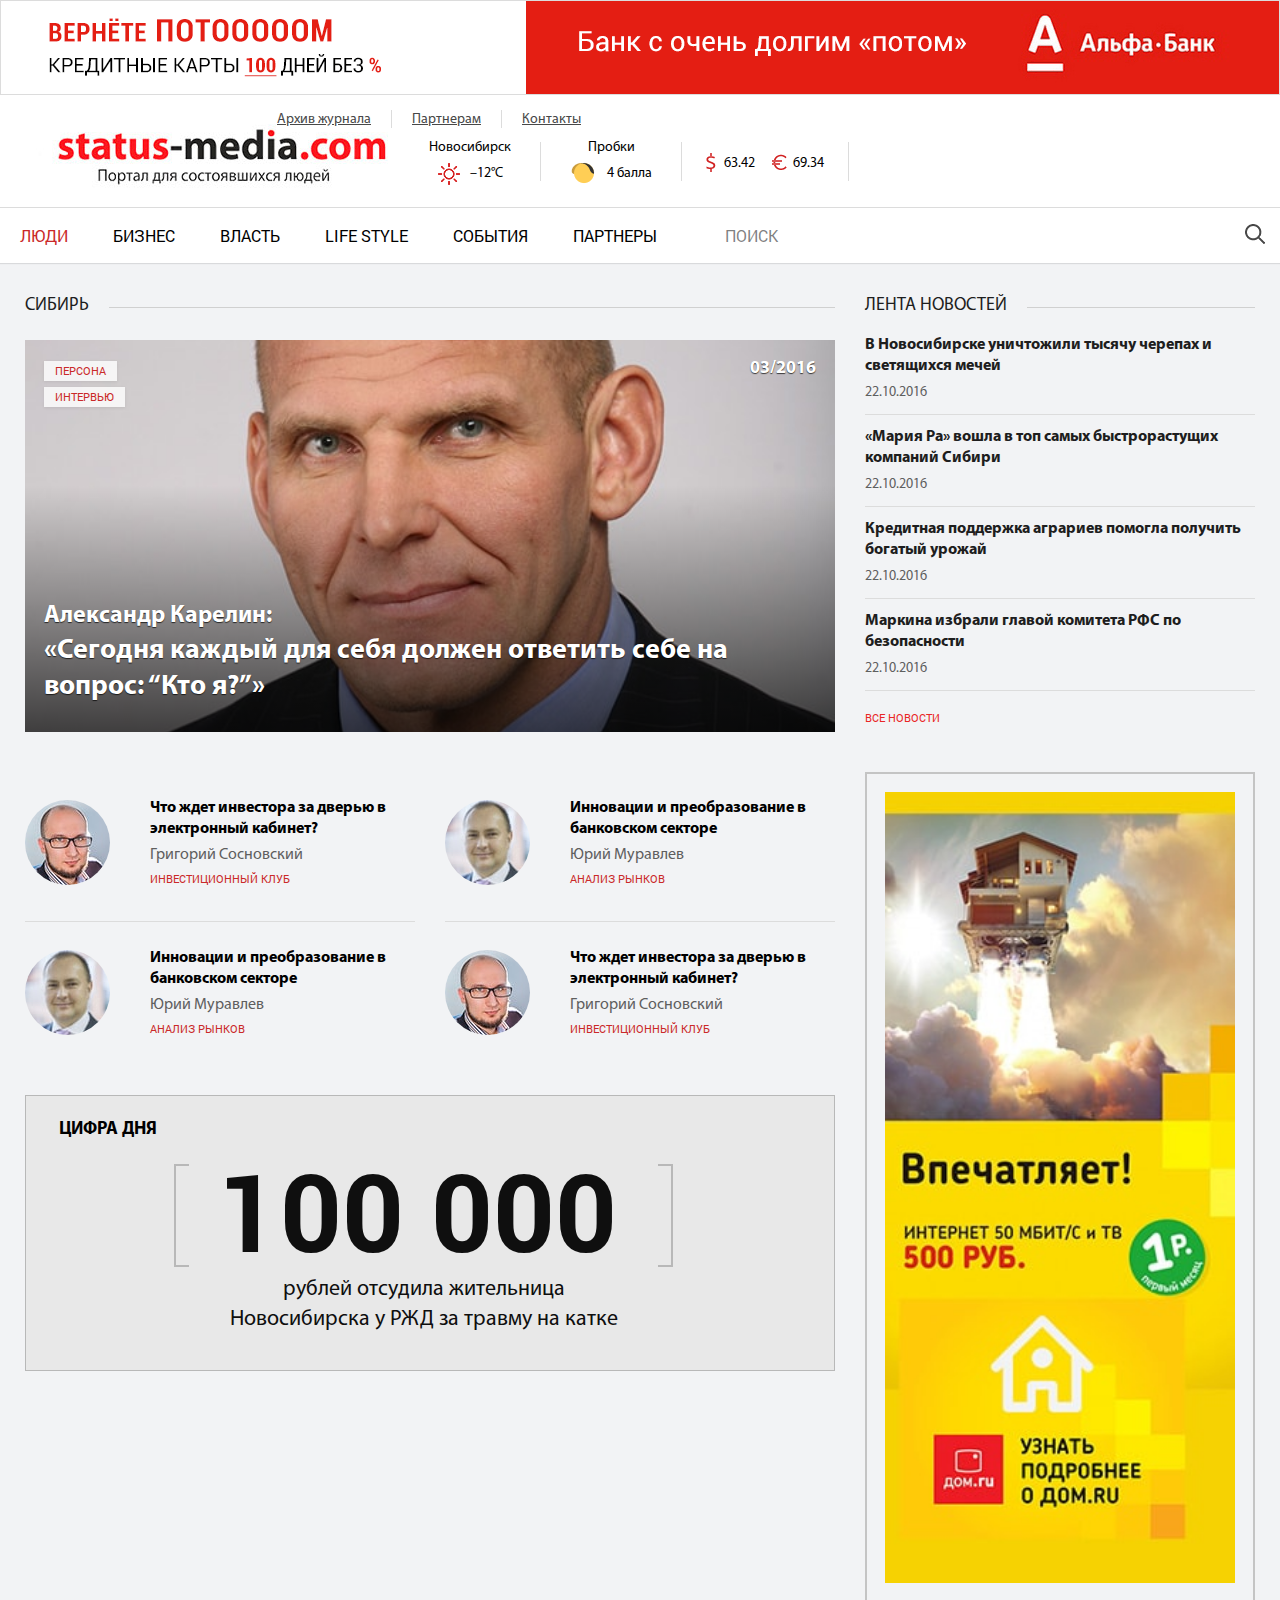
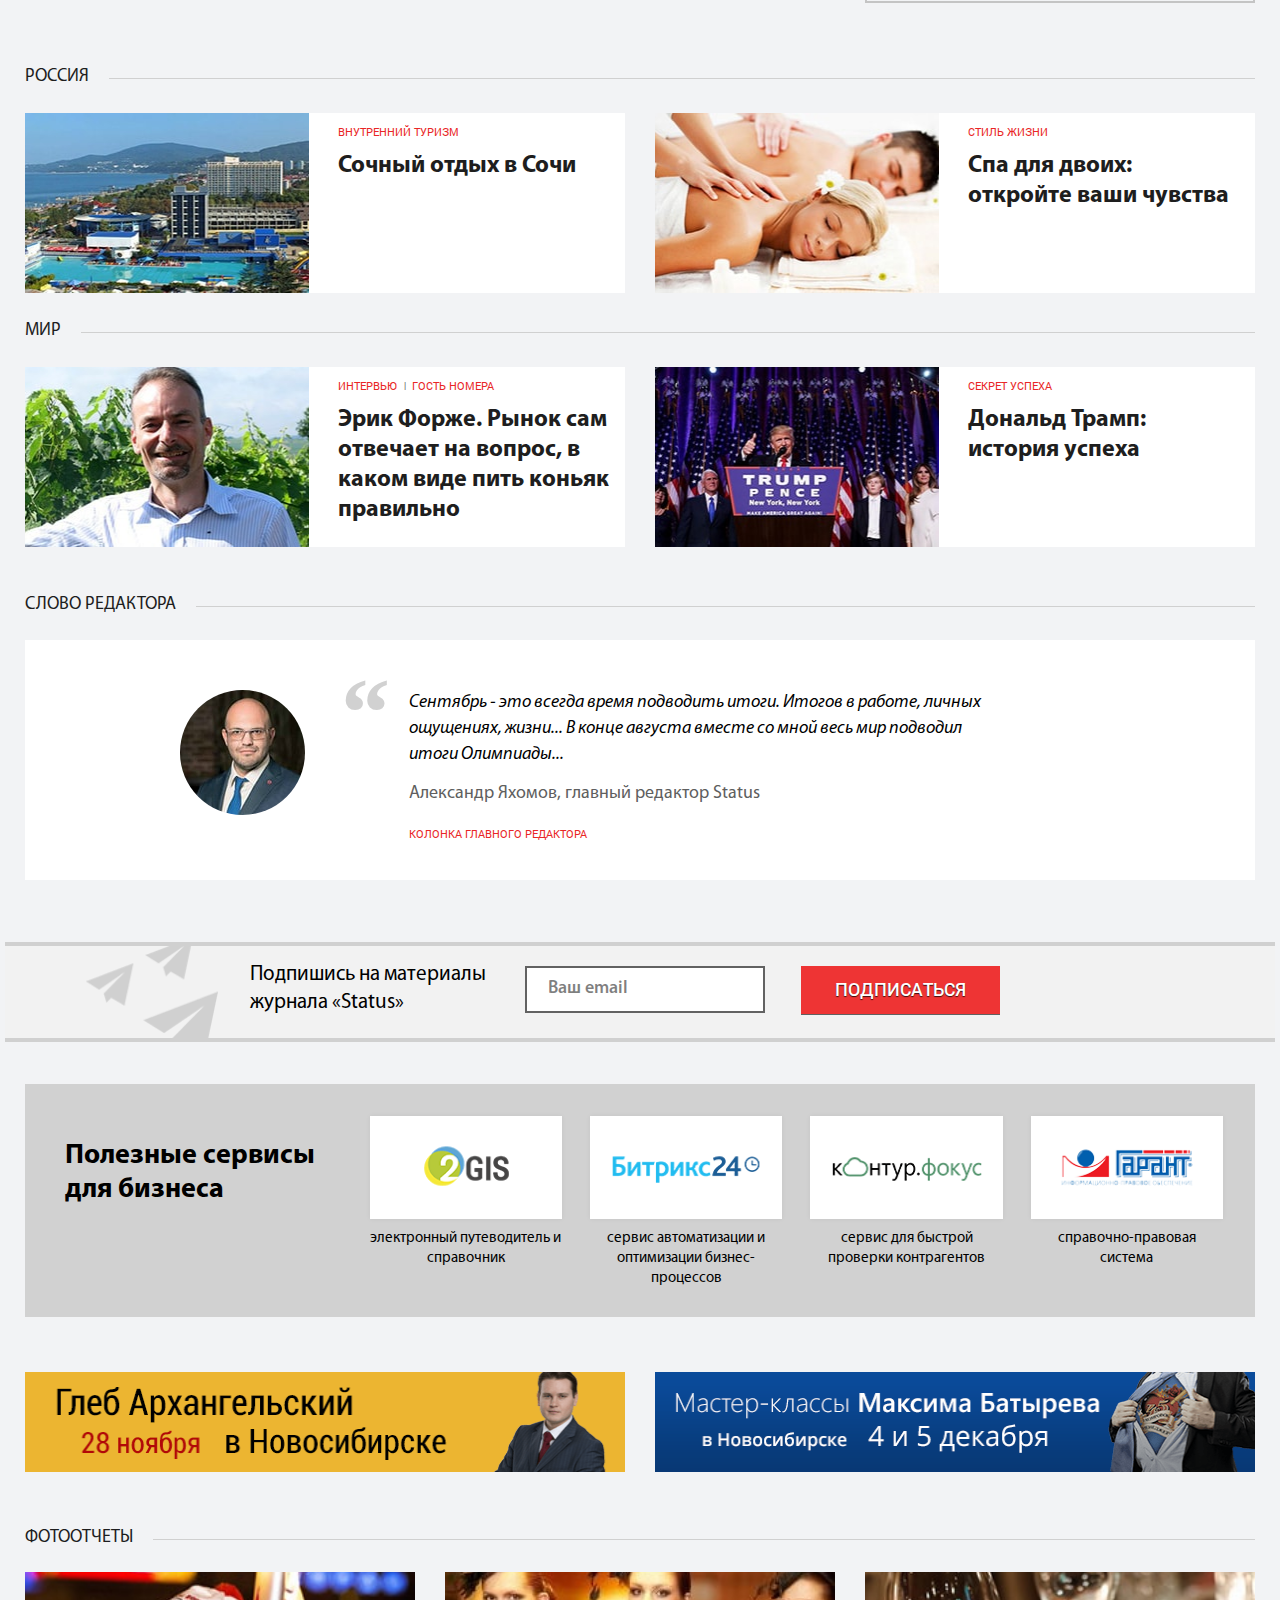
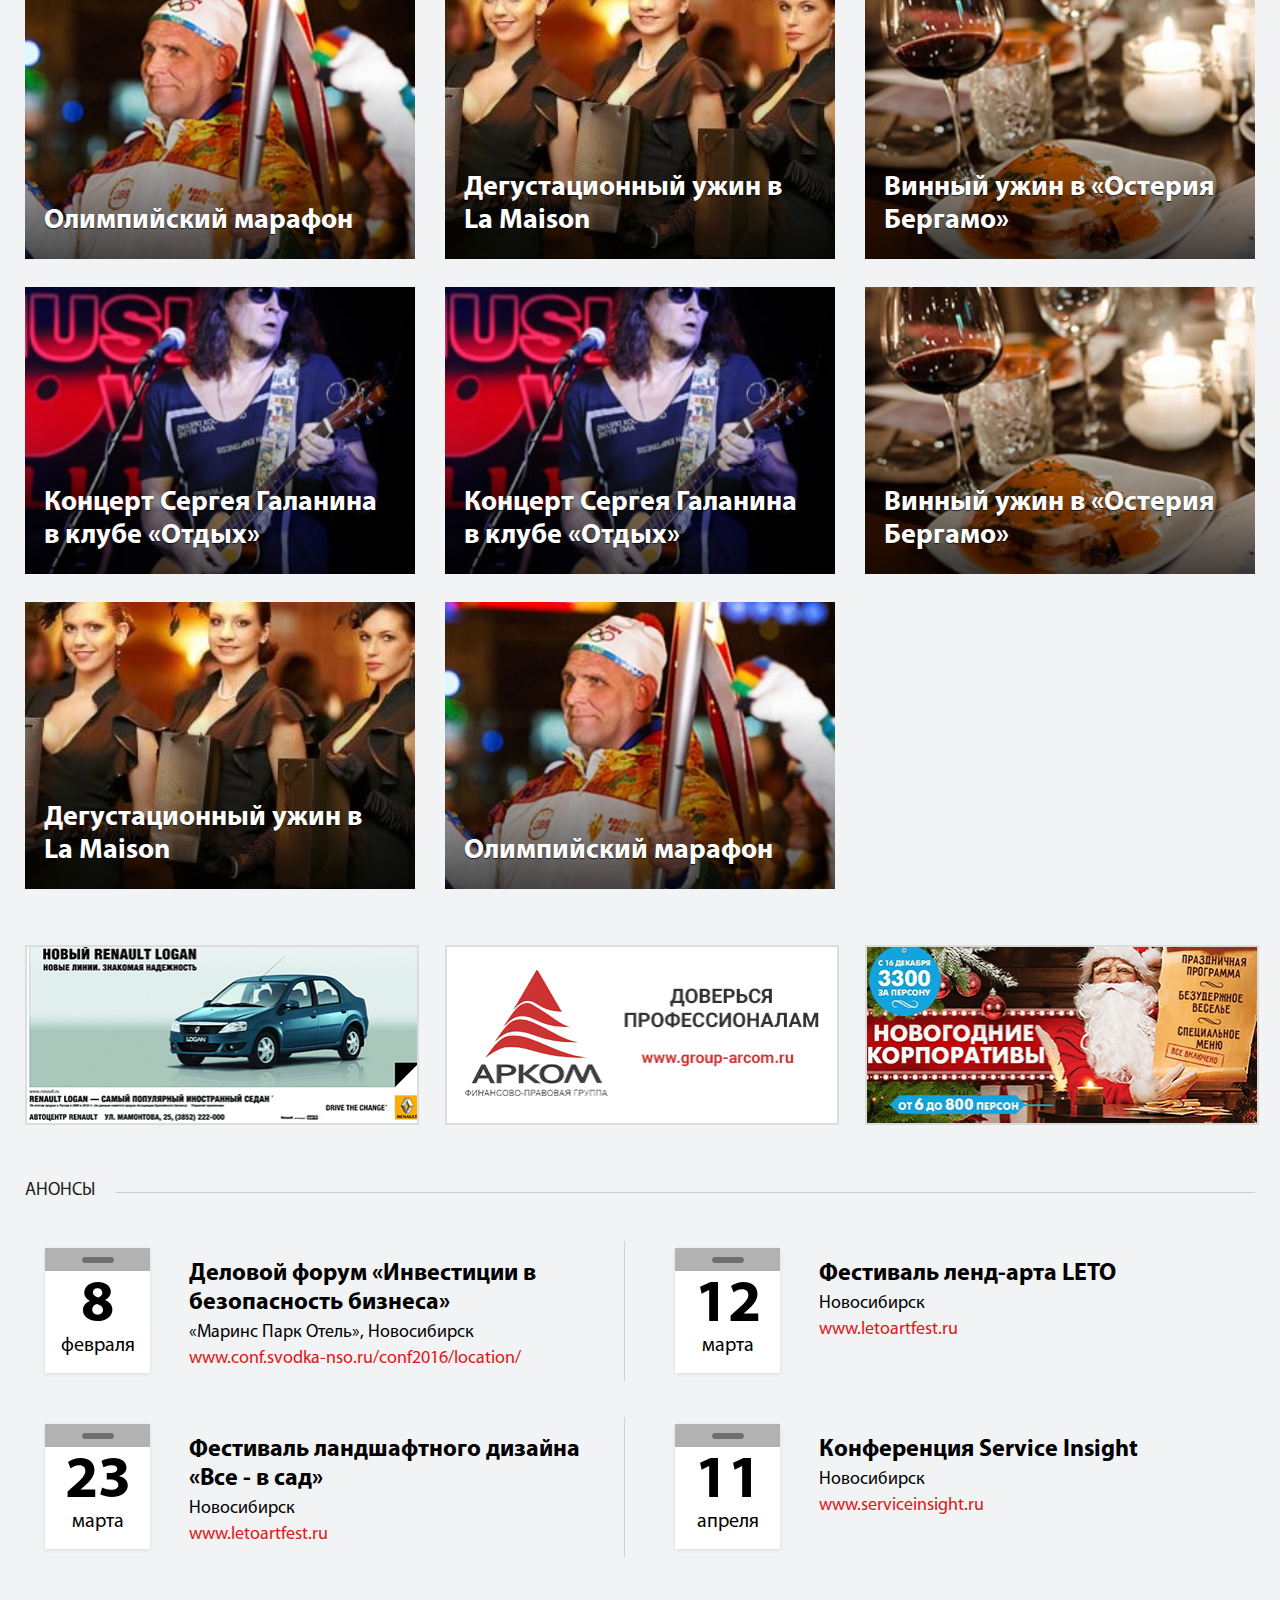
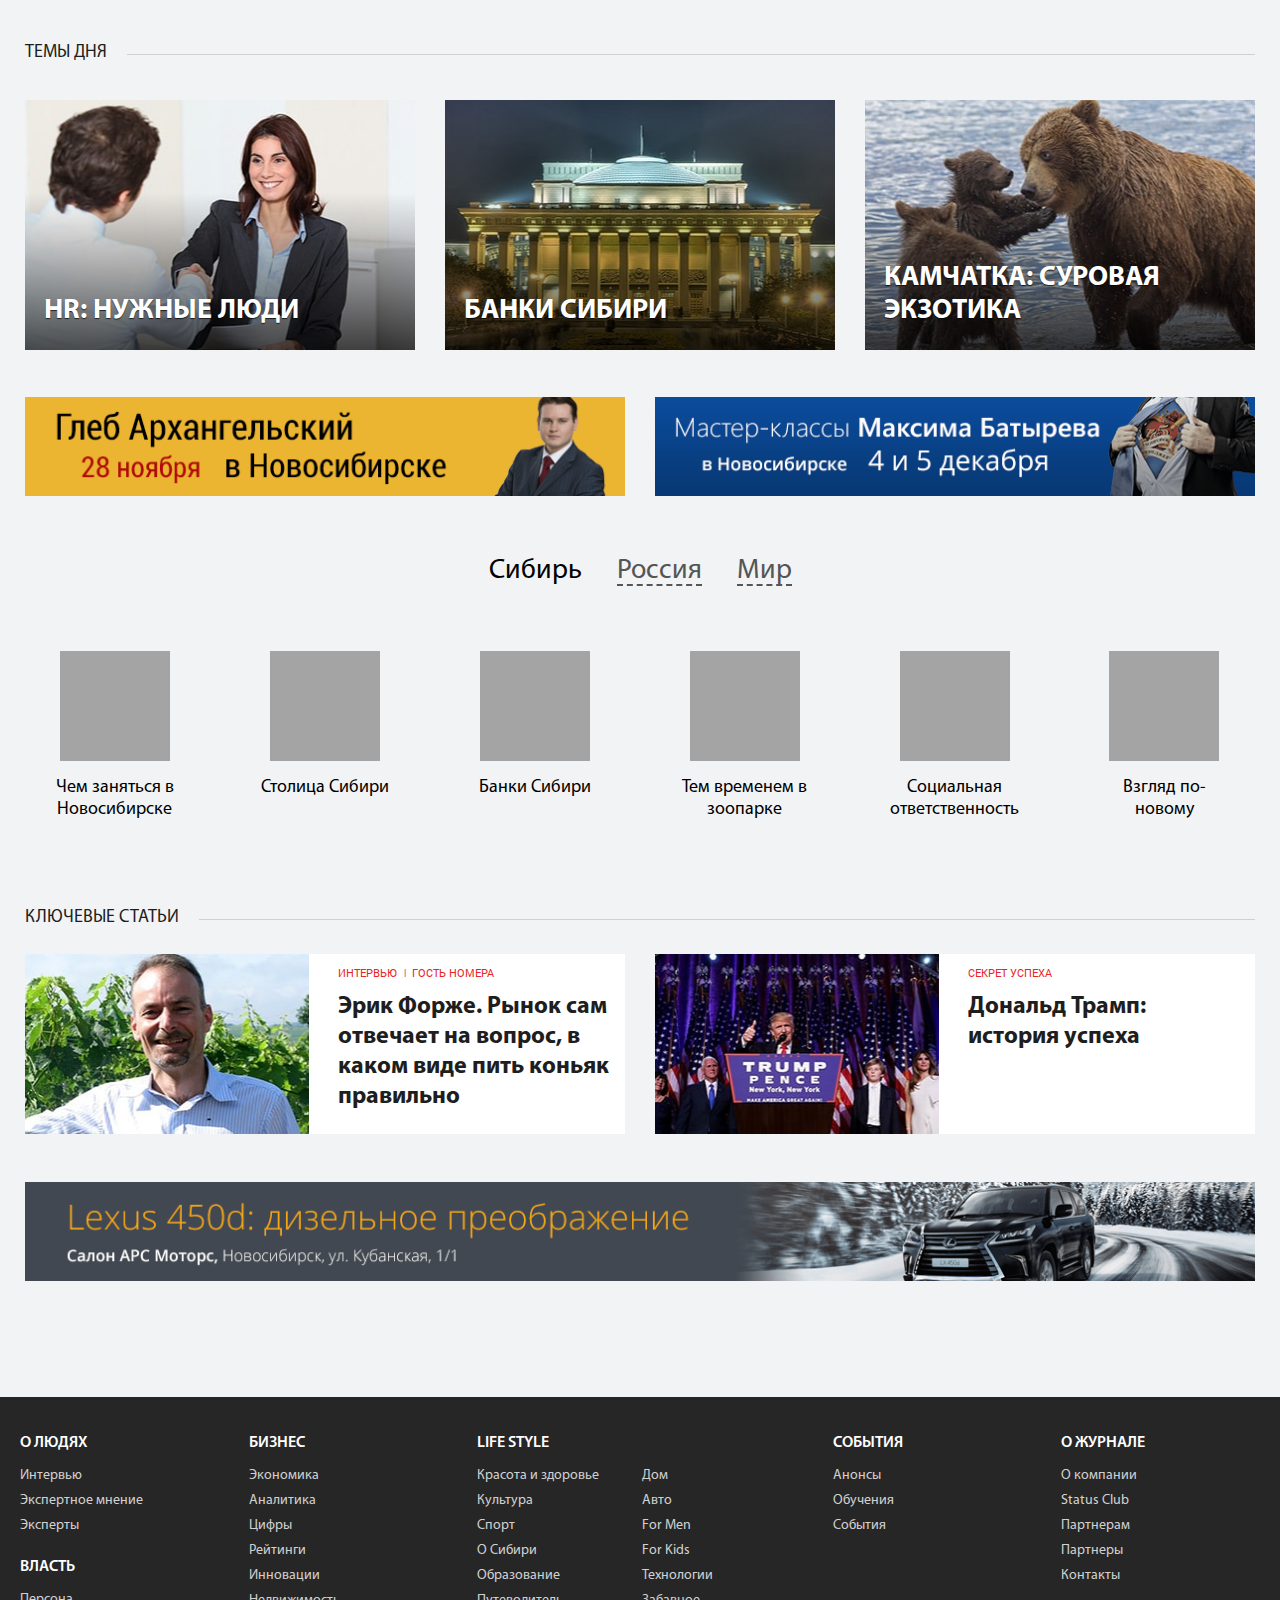
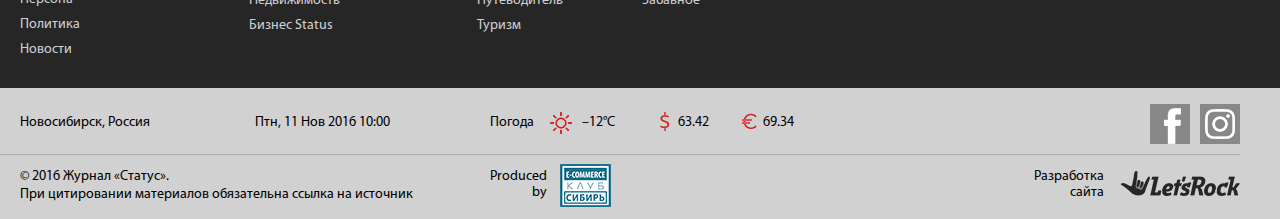
<file: index.html>
﻿<!DOCTYPE html>
<html>
<head>
	<title>Status</title>
	<meta charset="utf-8">
	<meta name="viewport" content="width=device-width, user-scalable=yes">
	<!--<link href="./favicon.ico" rel="shortcut icon">-->
	<link href="./css/style.css" rel="stylesheet">
	<!--[if IE 8]>
		<script src="http://html5shiv.googlecode.com/svn/trunk/html5.js"></script>
	<![endif]-->
</head>
<body>
	<div class="wrapper">
		<header class="header">
			<div class="header__banner">
				<a href="#"><img src="./pic/banner-top.png" width="1280" height="95" alt=""></a>
			</div>
			<div class="header__row">
				<span class="menu-open"></span>
				<span class="menu-close"></span>
				<div class="header__logo">
					<a href="/">
						<img src="./img/logo.jpg" width="393" height="106" alt="">
					</a>
				</div>
				<div class="header__info">
					<div class="header__info--item">
						<p>Новосибирск</p>
						<p><i class="weather-icon weather-icon_sunny"></i>–12°C</p>
					</div>
					<div class="header__info--item">
						<p>Пробки</p>
						<p><i class="traffic-icon traffic-icon_mark-4"></i>4 балла</p>
					</div>
					<div class="header__info--item">
						<ul class="currency-list">
							<li><i class="dollar-icon"></i>63.42</li>
							<li><i class="euro-icon"></i>69.34</li>
						</ul>
					</div>
				</div>
				<ul class="header__nav">
					<li><a href="#">Архив журнала</a></li>
					<li><a href="#">Партнерам</a></li>
					<li><a href="#">Контакты</a></li>
				</ul>
				<span class="search-open"></span>
			</div>
			<nav class="nav__main">
				<div class="nav__row">
					<ul class="nav__menu">
						<li class="nav__item"><a href="#" class="nav__item--link nav__item--current">Люди</a></li>
						<li class="nav__item"><a href="#" class="nav__item--link">Бизнес</a></li>
						<li class="nav__item"><a href="#" class="nav__item--link">Власть</a></li>
						<li class="nav__item has-sub">
							<a href="#" class="nav__item--link">Life style</a>
							<ul class="nav__sub">
								<li><a href="#">Красота и здоровье</a></li>
								<li><a href="#">Культура</a></li>
								<li><a href="#">Спорт</a></li>
								<li><a href="#">О Сибири</a></li>
								<li><a href="#">Образование</a></li>
								<li><a href="#">Путеводитель</a></li>
								<li><a href="#">Туризм</a></li>
								<li><a href="#">Дом</a></li>
							</ul>
						</li>
						<li class="nav__item"><a href="#" class="nav__item--link">События</a></li>
						<li class="nav__item"><a href="#" class="nav__item--link">Партнеры</a></li>
					</ul>
					<div class="nav__search">
						<input type="text" class="nav__search--text" placeholder="Поиск">
						<input type="submit" class="nav__search--submit" value="">
					</div>
				</div>
			</nav>
		</header>
		<div class="content">
			<div class="content__row">
				<div class="content__col content__col_size-3">
					<h2 class="title-h2"><span>Сибирь</span></h2>
					<div class="news-intro">
						<div class="news-intro--col news-intro--col_size-2">
							<a href="#" class="item-detail">
								<ul>
									<li><span>Персона</span></li>
									<li><span>Интервью</span></li>
								</ul>
								<h6>03/2016</h6>
								<h4><span>Александр Карелин:</span> «Сегодня каждый для себя должен ответить себе на вопрос: “Кто я?”»</h4>
								<img src="./pic/n-i-1.jpg" width="606" height="392" class="img-cover" alt="">
							</a>
						</div>
						<div class="news-intro--col news-intro--col_size-1">
							<a href="#" class="item-detail">
								<h4>И дать, и взять! Кредитование бизнеса - 2016</h4>
								<img src="./pic/n-i-2.jpg" width="606" height="392" class="img-cover" alt="">
							</a>
						</div>
					</div>
				</div>
				<div class="content__col content__col_size-1">
					<h2 class="title-h2"><span>Лента новостей</span></h2>
					<div class="news-list">
						<a href="#" class="news-list--item">
							<h4>В Новосибирске уничтожили тысячу черепах и светящихся мечей</h4>
							<h6>22.10.2016</h6>
						</a>
						<a href="#" class="news-list--item">
							<h4>«Мария Ра» вошла в топ самых быстрорастущих компаний Сибири</h4>
							<h6>22.10.2016</h6>
						</a>
						<a href="#" class="news-list--item">
							<h4>Кредитная поддержка аграриев помогла получить богатый урожай</h4>
							<h6>22.10.2016</h6>
						</a>
						<a href="#" class="news-list--item">
							<h4>Маркина избрали главой комитета РФС по безопасности</h4>
							<h6>22.10.2016</h6>
						</a>
						<a href="#" class="news-list--all">Все новости</a>
					</div>
				</div>
			</div>
			<div class="content__row">
				<div class="content__col content__col_size-3">
					<div class="experts-list">
						<div class="experts-list--item">
							<a href="#" class="experts-list--link">
								<img src="./pic/e-1.jpg" width="85" height="85" alt="">
								<h4>Что ждет инвестора за  дверью в электронный кабинет?</h4>
								<p>Григорий Сосновский</p>
								<h6>Инвестиционный клуб</h6>
							</a>
						</div>
						<div class="experts-list--item">
							<a href="#" class="experts-list--link">
								<img src="./pic/e-2.jpg" width="85" height="85" alt="">
								<h4>Инновации и преобразование в банковском секторе</h4>
								<p>Юрий Муравлев</p>
								<h6>Анализ рынков</h6>
							</a>
						</div>
						<div class="experts-list--item">
							<a href="#" class="experts-list--link">
								<img src="./pic/e-2.jpg" width="85" height="85" alt="">
								<h4>Инновации и преобразование в банковском секторе</h4>
								<p>Юрий Муравлев</p>
								<h6>Анализ рынков</h6>
							</a>
						</div>
						<div class="experts-list--item">
							<a href="#" class="experts-list--link">
								<img src="./pic/e-1.jpg" width="85" height="85" alt="">
								<h4>Что ждет инвестора за  дверью в электронный кабинет?</h4>
								<p>Григорий Сосновский</p>
								<h6>Инвестиционный клуб</h6>
							</a>
						</div>
					</div>
					<div class="daily-num">
						<h2>Цифра дня</h2>
						<h4>100 000</h4>
						<p>рублей отсудила жительница<br> Новосибирска у РЖД за травму на катке</p>
					</div>
				</div>
				<div class="content__col content__col_size-1">
					<div class="banner-v">
						<a href="#"><img src="./pic/b-v-1.jpg" width="246" height="556" alt=""></a>
					</div>
				</div>
			</div>
			<div class="news-cols">
				<h2 class="title-h2"><span>Россия</span></h2>
				<div class="news-cols__group">
					<div class="news-cols__item">
						<a href="#" class="item-cols">
							<div class="item-cols--pic">
								<img src="./pic/n-c-1.jpg" width="287" height="180" class="img-cover" alt="">
							</div>
							<div class="item-cols--text">
								<ul>
									<li>Внутренний туризм</li>
								</ul>
								<h4>Сочный отдых в Сочи</h4>
							</div>
						</a>
					</div>
					<div class="news-cols__item">
						<a href="#" class="item-cols">
							<div class="item-cols--pic">
								<img src="./pic/n-c-2.jpg" width="287" height="180" class="img-cover" alt="">
							</div>
							<div class="item-cols--text">
								<ul>
									<li>Стиль жизни</li>
								</ul>
								<h4>Спа для двоих: откройте ваши чувства</h4>
							</div>
						</a>
					</div>
				</div>
				<h2 class="title-h2"><span>Мир</span></h2>
				<div class="news-cols__group">
					<div class="news-cols__item">
						<a href="#" class="item-cols">
							<div class="item-cols--pic">
								<img src="./pic/n-c-3.jpg" width="287" height="180" class="img-cover" alt="">
							</div>
							<div class="item-cols--text">
								<ul>
									<li>Интервью</li>
									<li>Гость номера</li>
								</ul>
								<h4>Эрик Форже. Рынок сам отвечает на вопрос, в каком виде пить коньяк правильно</h4>
							</div>
						</a>
					</div>
					<div class="news-cols__item">
						<a href="#" class="item-cols">
							<div class="item-cols--pic">
								<img src="./pic/n-c-4.jpg" width="287" height="180" class="img-cover" alt="">
							</div>
							<div class="item-cols--text">
								<ul>
									<li>Секрет успеха</li>
								</ul>
								<h4>Дональд Трамп: история успеха</h4>
							</div>
						</a>
					</div>
				</div>
			</div>
			<div class="quote-index">
				<h2 class="title-h2"><span>Слово редактора</span></h2>
				<div class="quote-i">
					<div class="quote-i__row">
						<div class="quote-i__inner">
							<img src="./pic/q-i.jpg" width="125" height="125" alt="">
							<h4>Сентябрь - это всегда время подводить итоги. Итогов в работе, личных ощущениях, жизни... В конце августа вместе со мной весь мир подводил итоги Олимпиады...</h4>
							<p>Александр Яхомов, главный редактор Status</p>
							<h6><a href="#">Колонка главного редактора</a></h6>
						</div>
					</div>
				</div>
			</div>
			<div class="subscribe">
				<h5>Подпишись на материалы<br> журнала «Status»</h5>
				<input type="text" placeholder="Ваш email">
				<input type="submit" value="Подписаться" data-full-text="Подписаться" data-short-text="Ок">
			</div>
			<div class="services">
				<h5>Полезные сервисы для бизнеса</h5>
				<ul class="services__row" slider-mobile>
					<li class="services__item">
						<img src="./pic/s-1.png" width="195" height="105" alt="">
						<p>электронный путеводитель и справочник</p>
					</li>
					<li class="services__item">
						<img src="./pic/s-2.png" width="195" height="105" alt="">
						<p>сервис автоматизации и оптимизации бизнес-процессов</p>
					</li>
					<li class="services__item">
						<img src="./pic/s-3.png" width="195" height="105" alt="">
						<p>сервис для быстрой проверки контрагентов</p>
					</li>
					<li class="services__item">
						<img src="./pic/s-4.png" width="195" height="105" alt="">
						<p>справочно-правовая система</p>
					</li>
				</ul>
			</div>
			<ul class="banners-col2">
				<li>
					<a href="#"><img src="./pic/b-2-1.png" width="605" height="100" alt=""></a>
				</li>
				<li>
					<a href="#"><img src="./pic/b-2-2.png" width="605" height="100" alt=""></a>
				</li>
			</ul>
			<div class="photos">
				<h2 class="title-h2"><span>Фотоотчеты</span></h2>
				<div class="photos__grid" slider-mobile>
					<div class="photos__item">
						<a href="#" class="item-cube">
							<h4>Олимпийский марафон</h4>
							<img src="./pic/p-1.jpg" width="287" height="287" class="img-cover" alt="">
						</a>
					</div>
					<div class="photos__item">
						<a href="#" class="item-cube">
							<h4>Дегустационный ужин в La Maison</h4>
							<img src="./pic/p-2.jpg" width="287" height="287" class="img-cover" alt="">
						</a>
					</div>
					<div class="photos__item">
						<a href="#" class="item-cube">
							<h4>Винный ужин в «Остерия Бергамо»</h4>
							<img src="./pic/p-3.jpg" width="287" height="287" class="img-cover" alt="">
						</a>
					</div>
					<div class="photos__item">
						<a href="#" class="item-cube">
							<h4>Концерт Сергея Галанина в клубе «Отдых» </h4>
							<img src="./pic/p-4.jpg" width="287" height="287" class="img-cover" alt="">
						</a>
					</div>
					<div class="photos__item">
						<a href="#" class="item-cube">
							<h4>Концерт Сергея Галанина в клубе «Отдых»</h4>
							<img src="./pic/p-4.jpg" width="287" height="287" class="img-cover" alt="">
						</a>
					</div>
					<div class="photos__item">
						<a href="#" class="item-cube">
							<h4>Винный ужин в «Остерия Бергамо»</h4>
							<img src="./pic/p-3.jpg" width="287" height="287" class="img-cover" alt="">
						</a>
					</div>
					<div class="photos__item">
						<a href="#" class="item-cube">
							<h4>Дегустационный ужин в La Maison</h4>
							<img src="./pic/p-2.jpg" width="287" height="287" class="img-cover" alt="">
						</a>
					</div>
					<div class="photos__item">
						<a href="#" class="item-cube">
							<h4>Олимпийский марафон</h4>
							<img src="./pic/p-1.jpg" width="287" height="287" class="img-cover" alt="">
						</a>
					</div>
				</div>
			</div>
			<ul class="banners-col3">
				<li>
					<a href="#"><img src="./pic/b-3-1.png" width="389" height="176" alt=""></a>
				</li>
				<li>
					<a href="#"><img src="./pic/b-3-2.png" width="389" height="176" alt=""></a>
				</li>
				<li>
					<a href="#"><img src="./pic/b-3-3.png" width="389" height="176" alt=""></a>
				</li>
			</ul>
			<div class="preview-i">
				<h2 class="title-h2"><span>Анонсы</span></h2>
				<div class="preview-i__rows">
					<div class="preview-i--item">
						<div class="preview-i--inner">
							<div class="preview-i--date">
								<h6>8</h6>
								<p>февраля</p>
							</div>
							<div class="preview-i--text">
								<h4><a href="#">Деловой форум «Инвестиции в безопасность бизнеса»</a></h4>
								<p>«Маринс Парк Отель», Новосибирск</p>
								<p><a href="#">www.conf.svodka-nso.ru/conf2016/location/</a></p>
							</div>
						</div>
					</div>
					<div class="preview-i--item">
						<div class="preview-i--inner">
							<div class="preview-i--date">
								<h6>12</h6>
								<p>марта</p>
							</div>
							<div class="preview-i--text">
								<h4><a href="#">Фестиваль ленд-арта LETO</a></h4>
								<p>Новосибирск</p>
								<p><a href="#">www.letoartfest.ru</a></p>
							</div>
						</div>
					</div>
					<div class="preview-i--item">
						<div class="preview-i--inner">
							<div class="preview-i--date">
								<h6>23</h6>
								<p>марта</p>
							</div>
							<div class="preview-i--text">
								<h4><a href="#">Фестиваль ландшафтного дизайна «Все - в сад»</a></h4>
								<p>Новосибирск</p>
								<p><a href="#">www.letoartfest.ru</a></p>
							</div>
						</div>
					</div>
					<div class="preview-i--item">
						<div class="preview-i--inner">
							<div class="preview-i--date">
								<h6>11</h6>
								<p>апреля</p>
							</div>
							<div class="preview-i--text">
								<h4><a href="#">Конференция Service Insight</a></h4>
								<p>Новосибирск</p>
								<p><a href="#">www.serviceinsight.ru</a></p>
							</div>
						</div>
					</div>
				</div>
			</div>
			<div class="month-themes">
				<h2 class="title-h2"><span>Темы дня</span></h2>
				<div class="month-themes__rows" slider-mobile>
					<div class="month-themes--item">
						<a href="#" class="item-wide">
							<h4>HR: нужные люди</h4>
							<img src="./pic/m-1.jpg" width="393" height="250" class="img-cover" alt="">
						</a>
					</div>
					<div class="month-themes--item">
						<a href="#" class="item-wide">
							<h4>Банки сибири</h4>
							<img src="./pic/m-2.jpg" width="393" height="250" class="img-cover" alt="">
						</a>
					</div>
					<div class="month-themes--item">
						<a href="#" class="item-wide">
							<h4>Камчатка: суровая экзотика</h4>
							<img src="./pic/m-3.jpg" width="393" height="250" class="img-cover" alt="">
						</a>
					</div>
				</div>
			</div>
			<ul class="banners-col2">
				<li>
					<a href="#"><img src="./pic/b-2-1.png" width="605" height="100" alt=""></a>
				</li>
				<li>
					<a href="#"><img src="./pic/b-2-2.png" width="605" height="100" alt=""></a>
				</li>
			</ul>
			<div class="tabs-index">
				<ul class="tabs-index__nav">
					<li class="active"><a href="#">Сибирь</a></li>
					<li><a href="#">Россия</a></li>
					<li><a href="#">Мир</a></li>
				</ul>
				<div class="tabs-index__row">
					<div class="tabs-index--item">
						<div class="tabs-index--pic"></div>
						<p>Чем заняться в Новосибирске</p>
					</div>
					<div class="tabs-index--item">
						<div class="tabs-index--pic"></div>
						<p>Столица Сибири</p>
					</div>
					<div class="tabs-index--item">
						<div class="tabs-index--pic"></div>
						<p>Банки Сибири</p>
					</div>
					<div class="tabs-index--item">
						<div class="tabs-index--pic"></div>
						<p>Тем временем в зоопарке</p>
					</div>
					<div class="tabs-index--item">
						<div class="tabs-index--pic"></div>
						<p>Социальная ответственность</p>
					</div>
					<div class="tabs-index--item">
						<div class="tabs-index--pic"></div>
						<p>Взгляд по-новому</p>
					</div>
				</div>
			</div>
			<div class="news-cols">
				<h2 class="title-h2"><span>Ключевые статьи</span></h2>
				<div class="news-cols__group">
					<div class="news-cols__item">
						<a href="#" class="item-cols">
							<div class="item-cols--pic">
								<img src="./pic/n-c-3.jpg" width="287" height="180" class="img-cover" alt="">
							</div>
							<div class="item-cols--text">
								<ul>
									<li>Интервью</li>
									<li>Гость номера</li>
								</ul>
								<h4>Эрик Форже. Рынок сам отвечает на вопрос, в каком виде пить коньяк правильно</h4>
							</div>
						</a>
					</div>
					<div class="news-cols__item">
						<a href="#" class="item-cols">
							<div class="item-cols--pic">
								<img src="./pic/n-c-4.jpg" width="287" height="180" class="img-cover" alt="">
							</div>
							<div class="item-cols--text">
								<ul>
									<li>Секрет успеха</li>
								</ul>
								<h4>Дональд Трамп: история успеха</h4>
							</div>
						</a>
					</div>
				</div>
			</div>
			<div class="banner-h">
				<a href="#"><img src="./pic/b-h.png" width="1240" height="100" alt=""></a>
			</div>
		</div>
		<div class="footer-nav">
			<div class="footer-nav__row">
				<div class="footer-nav--group">
					<h5>О людях</h5>
					<ul>
						<li><a href="#">Интервью</a></li>
						<li><a href="#">Экспертное мнение</a></li>
						<li><a href="#">Эксперты</a></li>
					</ul>
					<h5>Власть</h5>
					<ul>
						<li><a href="#">Персона</a></li>
						<li><a href="#">Политика</a></li>
						<li><a href="#">Новости</a></li>
					</ul>
				</div>
				<div class="footer-nav--group">
					<h5>Бизнес</h5>
					<ul>
						<li><a href="#">Экономика</a></li>
						<li><a href="#">Аналитика</a></li>
						<li><a href="#">Цифры</a></li>
						<li><a href="#">Рейтинги</a></li>
						<li><a href="#">Инновации</a></li>
						<li><a href="#">Недвижимость</a></li>
						<li><a href="#">Бизнес Status</a></li>
					</ul>
				</div>
				<div class="footer-nav--group footer-nav--group_wide">
					<h5>Life Style</h5>
					<ul>
						<li><a href="#">Красота и здоровье</a></li>
						<li><a href="#">Культура</a></li>
						<li><a href="#">Спорт</a></li>
						<li><a href="#">О Сибири</a></li>
						<li><a href="#">Образование</a></li>
						<li><a href="#">Путеводитель</a></li>
						<li><a href="#">Туризм</a></li>
						<li><a href="#">Дом</a></li>
						<li><a href="#">Авто</a></li>
						<li><a href="#">For Men</a></li>
						<li><a href="#">For Kids</a></li>
						<li><a href="#">Технологии</a></li>
						<li><a href="#">Забавное</a></li>
					</ul>
				</div>
				<div class="footer-nav--group">
					<h5>События</h5>
					<ul>
						<li><a href="#">Анонсы</a></li>
						<li><a href="#">Обучения</a></li>
						<li><a href="#">События</a></li>
					</ul>
				</div>
				<div class="footer-nav--group">
					<h5>О журнале</h5>
					<ul>
						<li><a href="#">О компании</a></li>
						<li><a href="#">Status Club</a></li>
						<li><a href="#">Партнерам</a></li>
						<li><a href="#">Партнеры</a></li>
						<li><a href="#">Контакты</a></li>
					</ul>
				</div>
			</div>
		</div>
		<div class="clear"></div>
	</div>
	<footer class="footer">
		<div class="footer__row">
			<ul class="footer__info">
				<li class="footer__info--item">Новосибирск, Россия</li>
				<li class="footer__info--item">Птн, 11 Нов 2016 10:00</li>
				<li class="footer__info--item">Погода <i class="weather-icon weather-icon_sunny"></i> –12°C</li>
				<li class="footer__info--item">
					<ul class="currency-list">
						<li><i class="dollar-icon"></i>63.42</li>
						<li><i class="euro-icon"></i>69.34</li>
					</ul>
				</li>
			</ul>
			<ul class="footer--social">
				<li><a href="#"><img src="./img/facebook-icon.png" width="40" height="40" alt=""></a></li>
				<li><a href="#"><img src="./img/instagram-icon.png" width="40" height="40" alt=""></a></li>
			</ul>
			<div class="footer--copy">
				<p>© 2016 Журнал «Статус».</p>
				<p>При цитировании материалов обязательна ссылка на источник</p>
			</div>
			<div class="footer--produced">
				<p>Produced<br> by</p>
				<a href="#"><img src="./img/ecommerce-logo.png" width="51" height="43" alt=""></a>
			</div>
			<div class="footer--author">
				<p>Разработка<br> сайта</p>
				<a href="#"><img src="./img/letsrock-logo.png" width="119" height="25" alt=""></a>
			</div>
		</div>
	</footer>
	<span class="go-up"></span>
	<script src="./js/libs.js"></script>
	<script src="./js/scripts.js"></script>
</body>
</html>
</file>
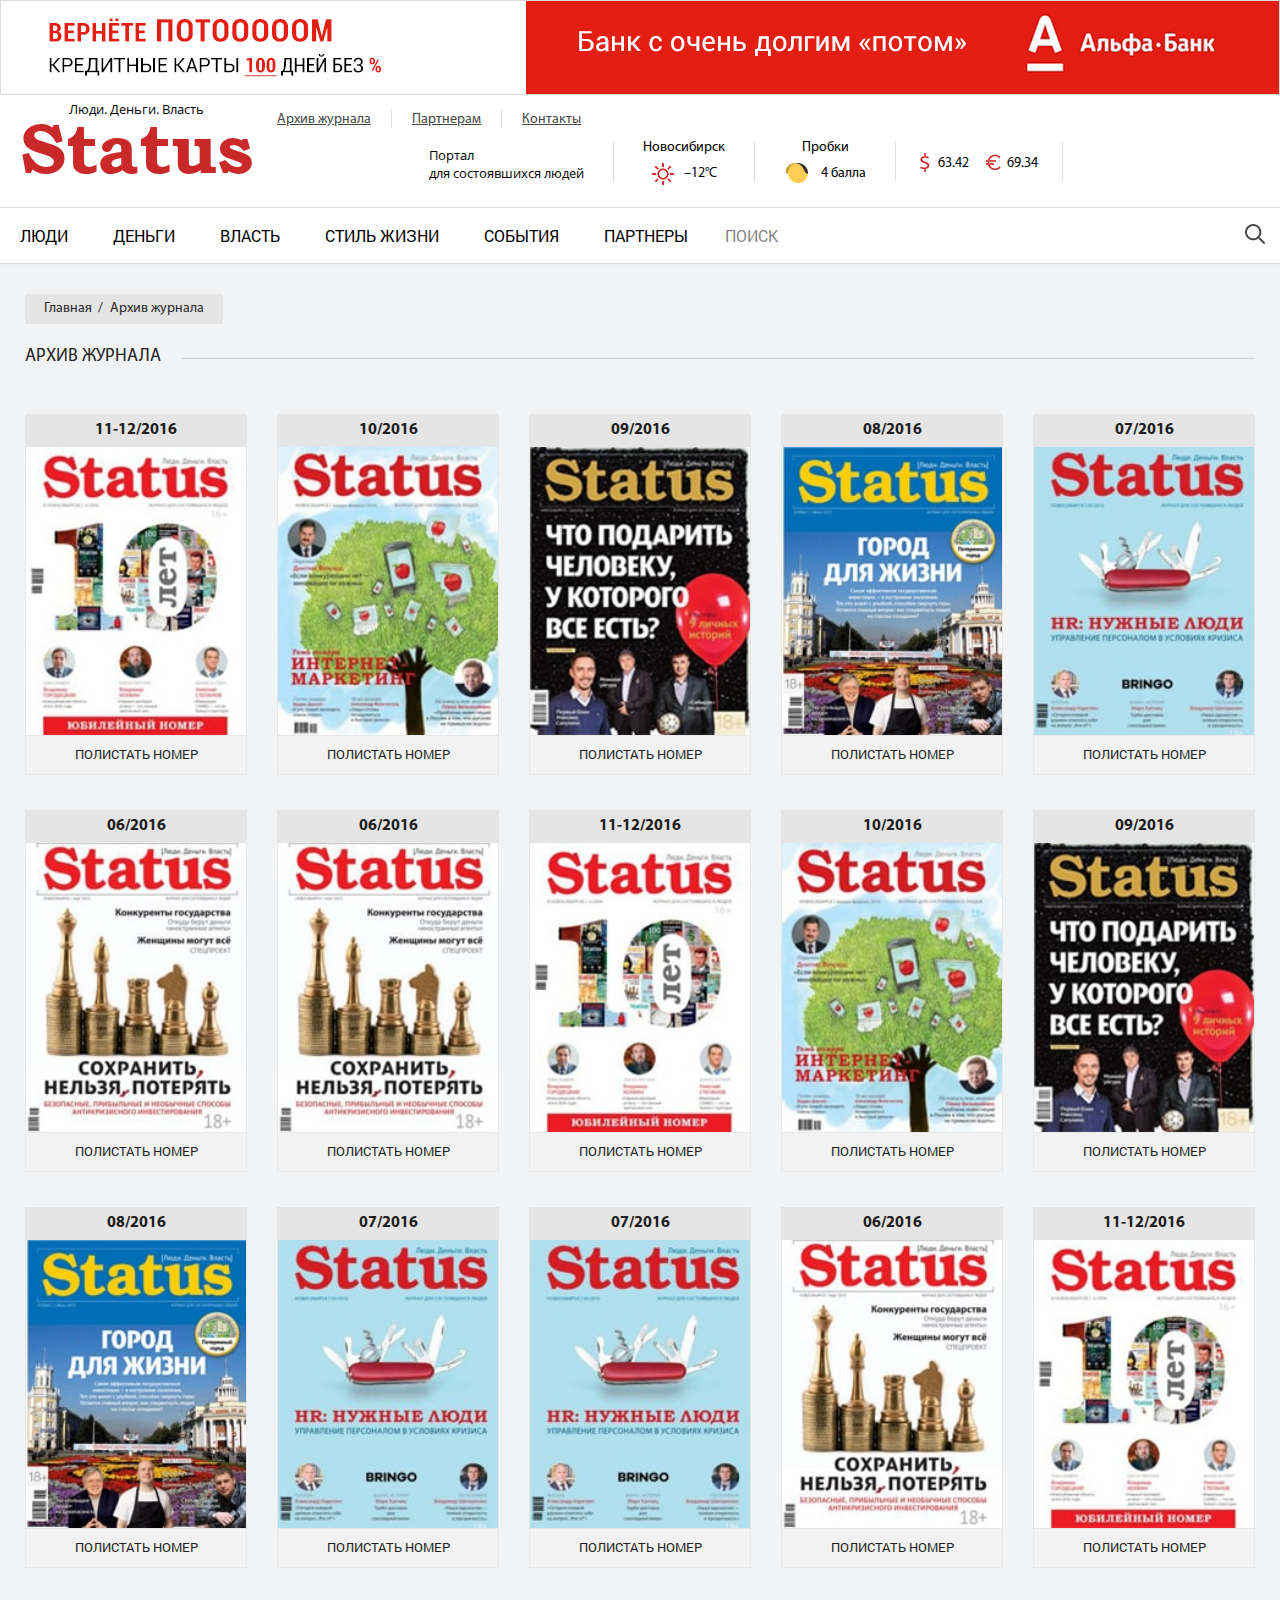
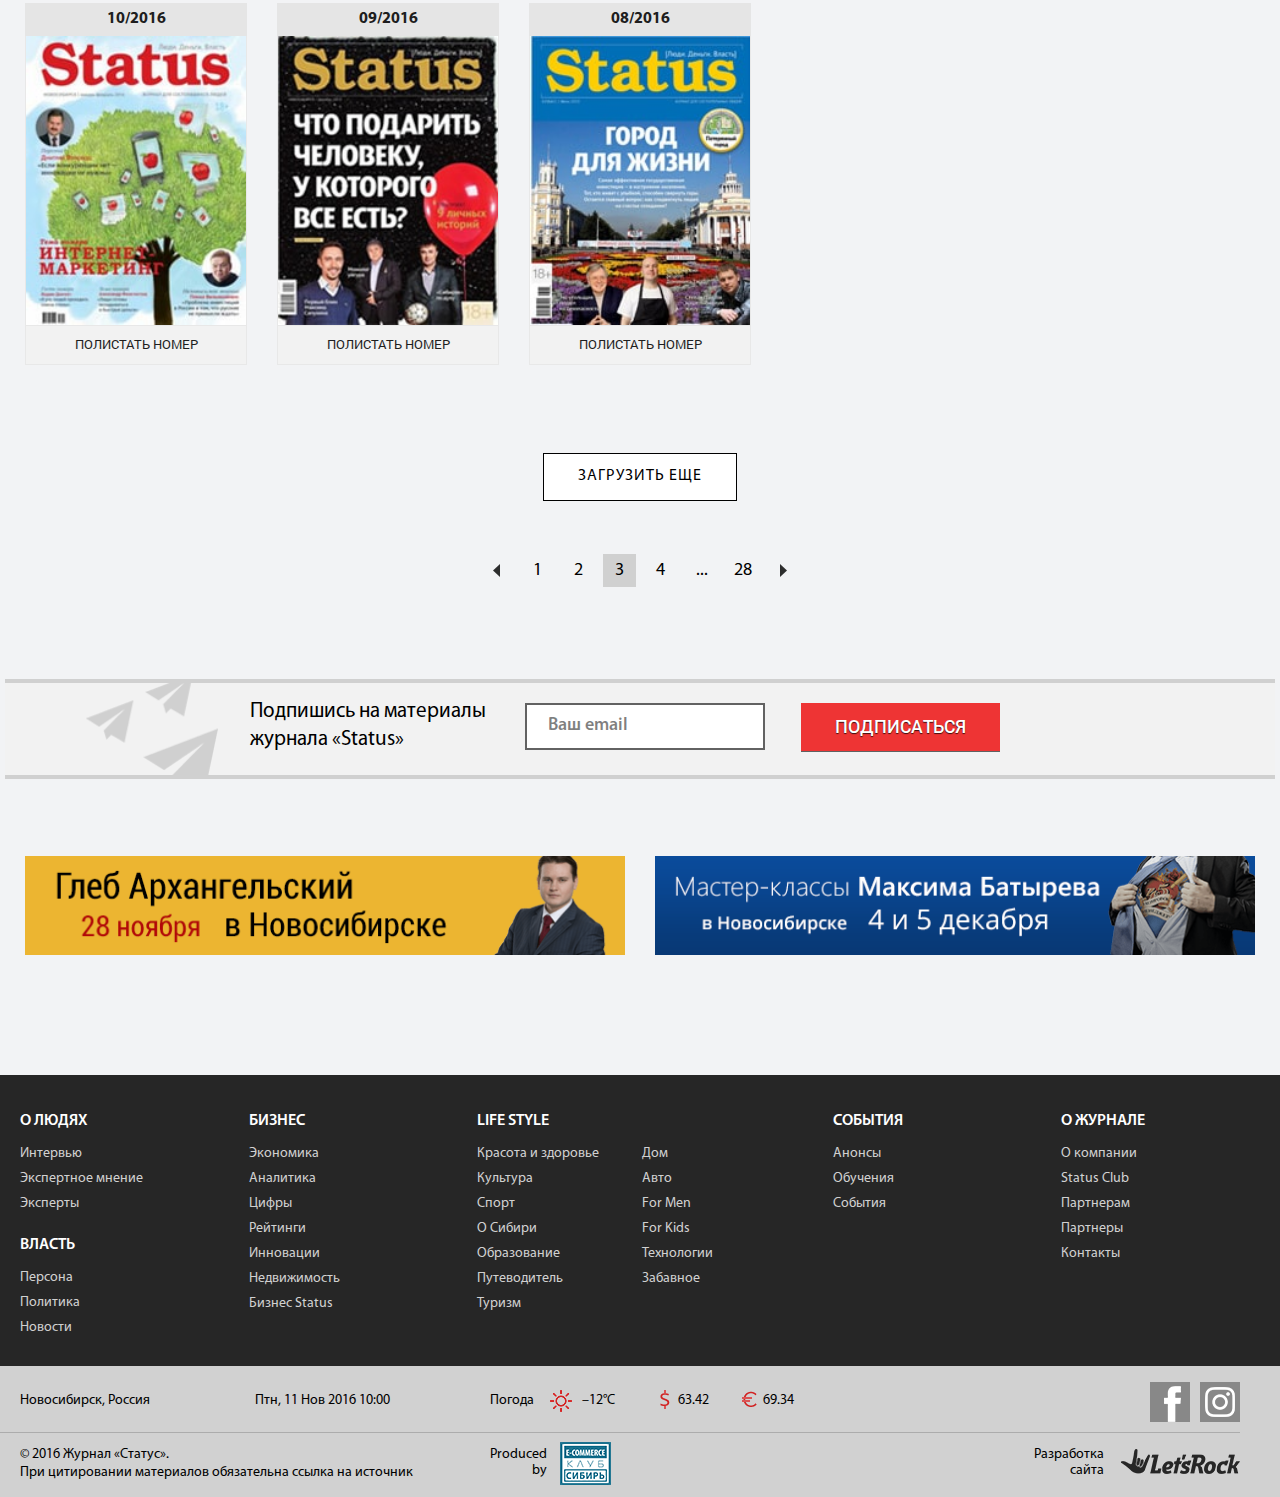
<file: archive.html>
﻿<!DOCTYPE html>
<html>
<head>
	<title>Status</title>
	<meta charset="utf-8">
	<meta name="viewport" content="width=device-width, user-scalable=yes">
	<!--<link href="./favicon.ico" rel="shortcut icon">-->
	<link href="./css/style.css" rel="stylesheet">
	<!--[if IE 8]>
		<script src="http://html5shiv.googlecode.com/svn/trunk/html5.js"></script>
	<![endif]-->
</head>
<body>
	<div class="wrapper">
		<header class="header">
			<div class="header__banner">
				<a href="#"><img src="./pic/banner-top.png" width="1280" height="95" alt=""></a>
			</div>
			<div class="header__row">
				<span class="menu-open"></span>
				<span class="menu-close"></span>
				<div class="header__logo">
					<a href="/">
						<p>Люди. Деньги. Власть</p>
						<h3>Status</h3>
					</a>
				</div>
				<div class="header__info">
					<div class="header__info--item">
						<p class="title">Портал<br> для состоявшихся людей</p>
					</div>
					<div class="header__info--item">
						<p>Новосибирск</p>
						<p><i class="weather-icon weather-icon_sunny"></i>–12°C</p>
					</div>
					<div class="header__info--item">
						<p>Пробки</p>
						<p><i class="traffic-icon traffic-icon_mark-4"></i>4 балла</p>
					</div>
					<div class="header__info--item">
						<ul class="currency-list">
							<li><i class="dollar-icon"></i>63.42</li>
							<li><i class="euro-icon"></i>69.34</li>
						</ul>
					</div>
				</div>
				<ul class="header__nav">
					<li><a href="#">Архив журнала</a></li>
					<li><a href="#">Партнерам</a></li>
					<li><a href="#">Контакты</a></li>
				</ul>
				<span class="search-open"></span>
			</div>
			<nav class="nav__main">
				<div class="nav__row">
					<ul class="nav__menu">
						<li class="nav__item"><a href="#" class="nav__item--link">Люди</a></li>
						<li class="nav__item"><a href="#" class="nav__item--link">Деньги</a></li>
						<li class="nav__item"><a href="#" class="nav__item--link">Власть</a></li>
						<li class="nav__item has-sub">
							<a href="#" class="nav__item--link">Стиль жизни</a>
							<ul class="nav__sub">
								<li><a href="#">Красота и здоровье</a></li>
								<li><a href="#">Культура</a></li>
								<li><a href="#">Спорт</a></li>
								<li><a href="#">О Сибири</a></li>
								<li><a href="#">Образование</a></li>
								<li><a href="#">Путеводитель</a></li>
								<li><a href="#">Туризм</a></li>
								<li><a href="#">Дом</a></li>
							</ul>
						</li>
						<li class="nav__item"><a href="#" class="nav__item--link">События</a></li>
						<li class="nav__item"><a href="#" class="nav__item--link">Партнеры</a></li>
						<li class="nav__item"><a href="#" class="nav__item--link">Status club</a></li>
					</ul>
					<div class="nav__search">
						<input type="text" class="nav__search--text" placeholder="Поиск">
						<input type="submit" class="nav__search--submit" value="">
					</div>
				</div>
			</nav>
		</header>
		<div class="content">
			<ul class="breadcrumbs">
				<li><a href="#">Главная</a></li>
				<li>Архив журнала</li>
			</ul>
			<div class="content__row">
				<h1 class="title-h2"><span>Архив журнала</span></h1>
				<div class="archive">
					<div class="archive__grid">
						<div class="archive__item">
							<a href="#" class="item-magazine">
								<h6>11-12/2016</h6>
								<div class="pic">
									<img src="./pic/a-m-1.jpg" width="180" height="236" alt="">
								</div>
								<p>Полистать номер</p>
							</a>
						</div>
						<div class="archive__item">
							<a href="#" class="item-magazine">
								<h6>10/2016</h6>
								<div class="pic">
									<img src="./pic/a-m-2.jpg" width="180" height="236" alt="">
								</div>
								<p>Полистать номер</p>
							</a>
						</div>
						<div class="archive__item">
							<a href="#" class="item-magazine">
								<h6>09/2016</h6>
								<div class="pic">
									<img src="./pic/a-m-3.jpg" width="180" height="236" alt="">
								</div>
								<p>Полистать номер</p>
							</a>
						</div>
						<div class="archive__item">
							<a href="#" class="item-magazine">
								<h6>08/2016</h6>
								<div class="pic">
									<img src="./pic/a-m-4.jpg" width="180" height="236" alt="">
								</div>
								<p>Полистать номер</p>
							</a>
						</div>
						<div class="archive__item">
							<a href="#" class="item-magazine">
								<h6>07/2016</h6>
								<div class="pic">
									<img src="./pic/a-m-5.jpg" width="180" height="236" alt="">
								</div>
								<p>Полистать номер</p>
							</a>
						</div>
						<div class="archive__item">
							<a href="#" class="item-magazine">
								<h6>06/2016</h6>
								<div class="pic">
									<img src="./pic/a-m-6.jpg" width="180" height="236" alt="">
								</div>
								<p>Полистать номер</p>
							</a>
						</div>
						<div class="archive__item">
							<a href="#" class="item-magazine">
								<h6>06/2016</h6>
								<div class="pic">
									<img src="./pic/a-m-6.jpg" width="180" height="236" alt="">
								</div>
								<p>Полистать номер</p>
							</a>
						</div>
						<div class="archive__item">
							<a href="#" class="item-magazine">
								<h6>11-12/2016</h6>
								<div class="pic">
									<img src="./pic/a-m-1.jpg" width="180" height="236" alt="">
								</div>
								<p>Полистать номер</p>
							</a>
						</div>
						<div class="archive__item">
							<a href="#" class="item-magazine">
								<h6>10/2016</h6>
								<div class="pic">
									<img src="./pic/a-m-2.jpg" width="180" height="236" alt="">
								</div>
								<p>Полистать номер</p>
							</a>
						</div>
						<div class="archive__item">
							<a href="#" class="item-magazine">
								<h6>09/2016</h6>
								<div class="pic">
									<img src="./pic/a-m-3.jpg" width="180" height="236" alt="">
								</div>
								<p>Полистать номер</p>
							</a>
						</div>
						<div class="archive__item">
							<a href="#" class="item-magazine">
								<h6>08/2016</h6>
								<div class="pic">
									<img src="./pic/a-m-4.jpg" width="180" height="236" alt="">
								</div>
								<p>Полистать номер</p>
							</a>
						</div>
						<div class="archive__item">
							<a href="#" class="item-magazine">
								<h6>07/2016</h6>
								<div class="pic">
									<img src="./pic/a-m-5.jpg" width="180" height="236" alt="">
								</div>
								<p>Полистать номер</p>
							</a>
						</div>
						<div class="archive__item">
							<a href="#" class="item-magazine">
								<h6>07/2016</h6>
								<div class="pic">
									<img src="./pic/a-m-5.jpg" width="180" height="236" alt="">
								</div>
								<p>Полистать номер</p>
							</a>
						</div>
						<div class="archive__item">
							<a href="#" class="item-magazine">
								<h6>06/2016</h6>
								<div class="pic">
									<img src="./pic/a-m-6.jpg" width="180" height="236" alt="">
								</div>
								<p>Полистать номер</p>
							</a>
						</div>
						<div class="archive__item">
							<a href="#" class="item-magazine">
								<h6>11-12/2016</h6>
								<div class="pic">
									<img src="./pic/a-m-1.jpg" width="180" height="236" alt="">
								</div>
								<p>Полистать номер</p>
							</a>
						</div>
						<div class="archive__item">
							<a href="#" class="item-magazine">
								<h6>10/2016</h6>
								<div class="pic">
									<img src="./pic/a-m-2.jpg" width="180" height="236" alt="">
								</div>
								<p>Полистать номер</p>
							</a>
						</div>
						<div class="archive__item">
							<a href="#" class="item-magazine">
								<h6>09/2016</h6>
								<div class="pic">
									<img src="./pic/a-m-3.jpg" width="180" height="236" alt="">
								</div>
								<p>Полистать номер</p>
							</a>
						</div>
						<div class="archive__item">
							<a href="#" class="item-magazine">
								<h6>08/2016</h6>
								<div class="pic">
									<img src="./pic/a-m-4.jpg" width="180" height="236" alt="">
								</div>
								<p>Полистать номер</p>
							</a>
						</div>
					</div>
				</div>
				<div class="load-more">
					<button>Загрузить еще</button>
				</div>
				<div class="pages">
					<a href="#" class="pages--item pages--prev"></a>
					<a href="#" class="pages--item pages--link">1</a>
					<a href="#" class="pages--item pages--link">2</a>
					<a href="#" class="pages--item pages--link active">3</a>
					<a href="#" class="pages--item pages--link">4</a>
					<span class="pages--item">...</span>
					<a href="#" class="pages--item pages--link">28</a>
					<a href="#" class="pages--item pages--next"></a>
				</div>
			</div>
			<div class="subscribe">
				<h5>Подпишись на материалы<br> журнала «Status»</h5>
				<input type="text" placeholder="Ваш email">
				<input type="submit" value="Подписаться" data-full-text="Подписаться" data-short-text="Ок">
			</div>
			<ul class="banners-col2">
				<li>
					<a href="#"><img src="./pic/b-2-1.png" width="605" height="100" alt=""></a>
				</li>
				<li>
					<a href="#"><img src="./pic/b-2-2.png" width="605" height="100" alt=""></a>
				</li>
			</ul>
		</div>
		<div class="footer-nav">
			<div class="footer-nav__row">
				<div class="footer-nav--group">
					<h5>О людях</h5>
					<ul>
						<li><a href="#">Интервью</a></li>
						<li><a href="#">Экспертное мнение</a></li>
						<li><a href="#">Эксперты</a></li>
					</ul>
					<h5>Власть</h5>
					<ul>
						<li><a href="#">Персона</a></li>
						<li><a href="#">Политика</a></li>
						<li><a href="#">Новости</a></li>
					</ul>
				</div>
				<div class="footer-nav--group">
					<h5>Бизнес</h5>
					<ul>
						<li><a href="#">Экономика</a></li>
						<li><a href="#">Аналитика</a></li>
						<li><a href="#">Цифры</a></li>
						<li><a href="#">Рейтинги</a></li>
						<li><a href="#">Инновации</a></li>
						<li><a href="#">Недвижимость</a></li>
						<li><a href="#">Бизнес Status</a></li>
					</ul>
				</div>
				<div class="footer-nav--group footer-nav--group_wide">
					<h5>Life Style</h5>
					<ul>
						<li><a href="#">Красота и здоровье</a></li>
						<li><a href="#">Культура</a></li>
						<li><a href="#">Спорт</a></li>
						<li><a href="#">О Сибири</a></li>
						<li><a href="#">Образование</a></li>
						<li><a href="#">Путеводитель</a></li>
						<li><a href="#">Туризм</a></li>
						<li><a href="#">Дом</a></li>
						<li><a href="#">Авто</a></li>
						<li><a href="#">For Men</a></li>
						<li><a href="#">For Kids</a></li>
						<li><a href="#">Технологии</a></li>
						<li><a href="#">Забавное</a></li>
					</ul>
				</div>
				<div class="footer-nav--group">
					<h5>События</h5>
					<ul>
						<li><a href="#">Анонсы</a></li>
						<li><a href="#">Обучения</a></li>
						<li><a href="#">События</a></li>
					</ul>
				</div>
				<div class="footer-nav--group">
					<h5>О журнале</h5>
					<ul>
						<li><a href="#">О компании</a></li>
						<li><a href="#">Status Club</a></li>
						<li><a href="#">Партнерам</a></li>
						<li><a href="#">Партнеры</a></li>
						<li><a href="#">Контакты</a></li>
					</ul>
				</div>
			</div>
		</div>
		<div class="clear"></div>
	</div>
	<footer class="footer">
		<div class="footer__row">
			<ul class="footer__info">
				<li class="footer__info--item">Новосибирск, Россия</li>
				<li class="footer__info--item">Птн, 11 Нов 2016 10:00</li>
				<li class="footer__info--item">Погода <i class="weather-icon weather-icon_sunny"></i> –12°C</li>
				<li class="footer__info--item">
					<ul class="currency-list">
						<li><i class="dollar-icon"></i>63.42</li>
						<li><i class="euro-icon"></i>69.34</li>
					</ul>
				</li>
			</ul>
			<ul class="footer--social">
				<li><a href="#"><img src="./img/facebook-icon.png" width="40" height="40" alt=""></a></li>
				<li><a href="#"><img src="./img/instagram-icon.png" width="40" height="40" alt=""></a></li>
			</ul>
			<div class="footer--copy">
				<p>© 2016 Журнал «Статус».</p>
				<p>При цитировании материалов обязательна ссылка на источник</p>
			</div>
			<div class="footer--produced">
				<p>Produced<br> by</p>
				<a href="#"><img src="./img/ecommerce-logo.png" width="51" height="43" alt=""></a>
			</div>
			<div class="footer--author">
				<p>Разработка<br> сайта</p>
				<a href="#"><img src="./img/letsrock-logo.png" width="119" height="25" alt=""></a>
			</div>
		</div>
	</footer>
	<script src="./js/libs.js"></script>
	<script src="./js/scripts.js"></script>
</body>
</html>
</file>
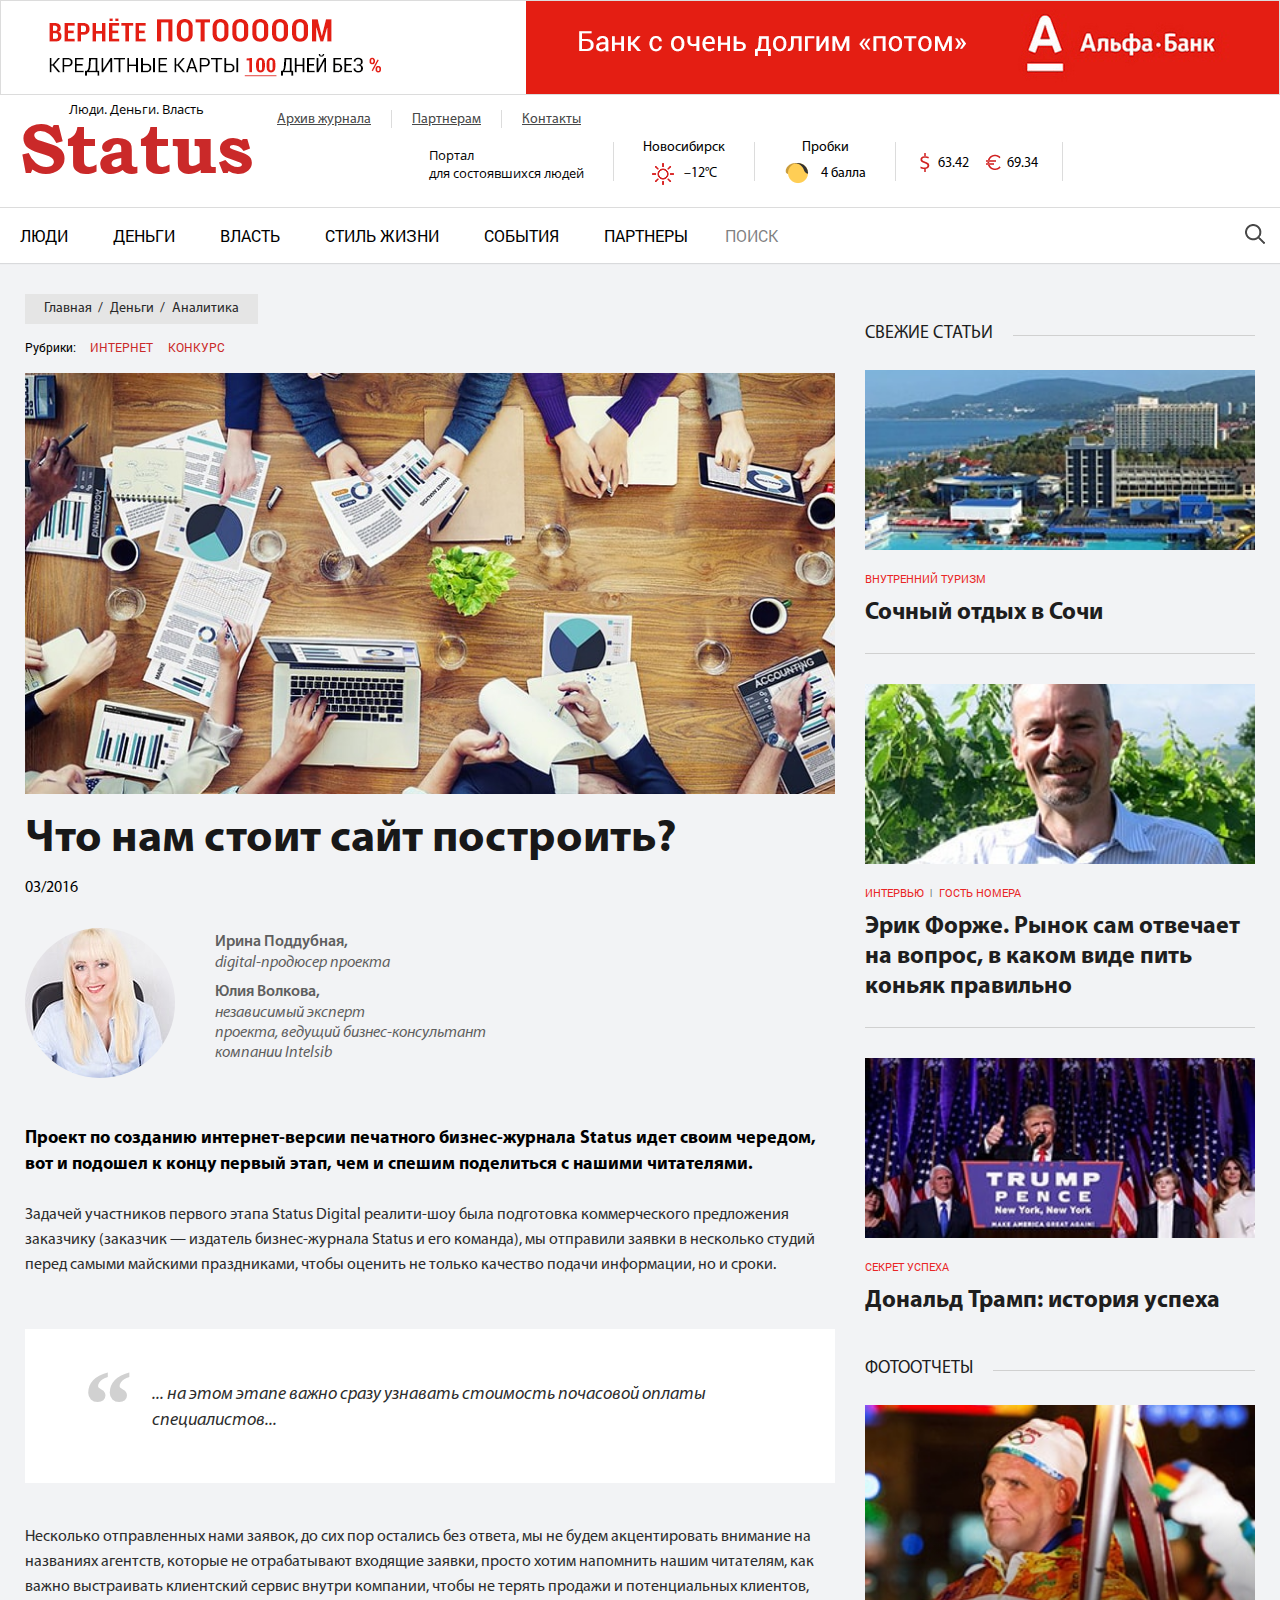
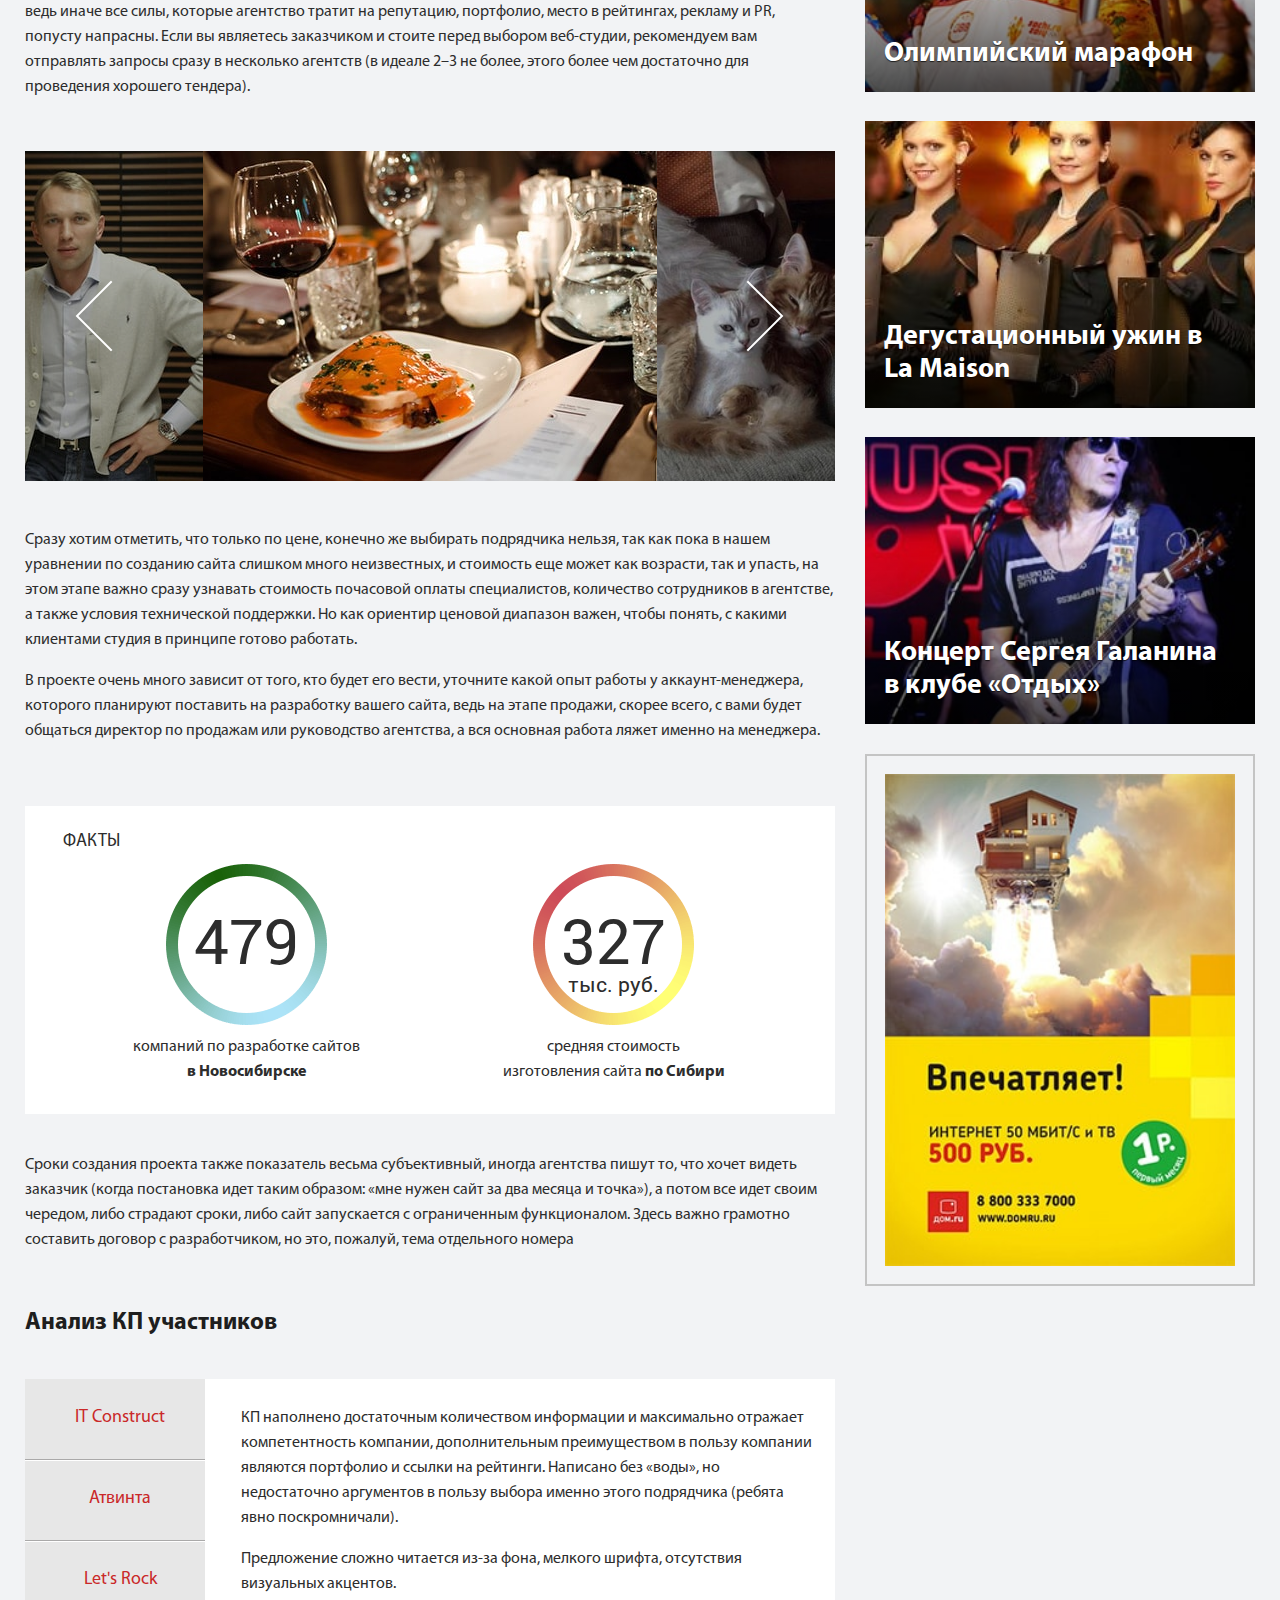
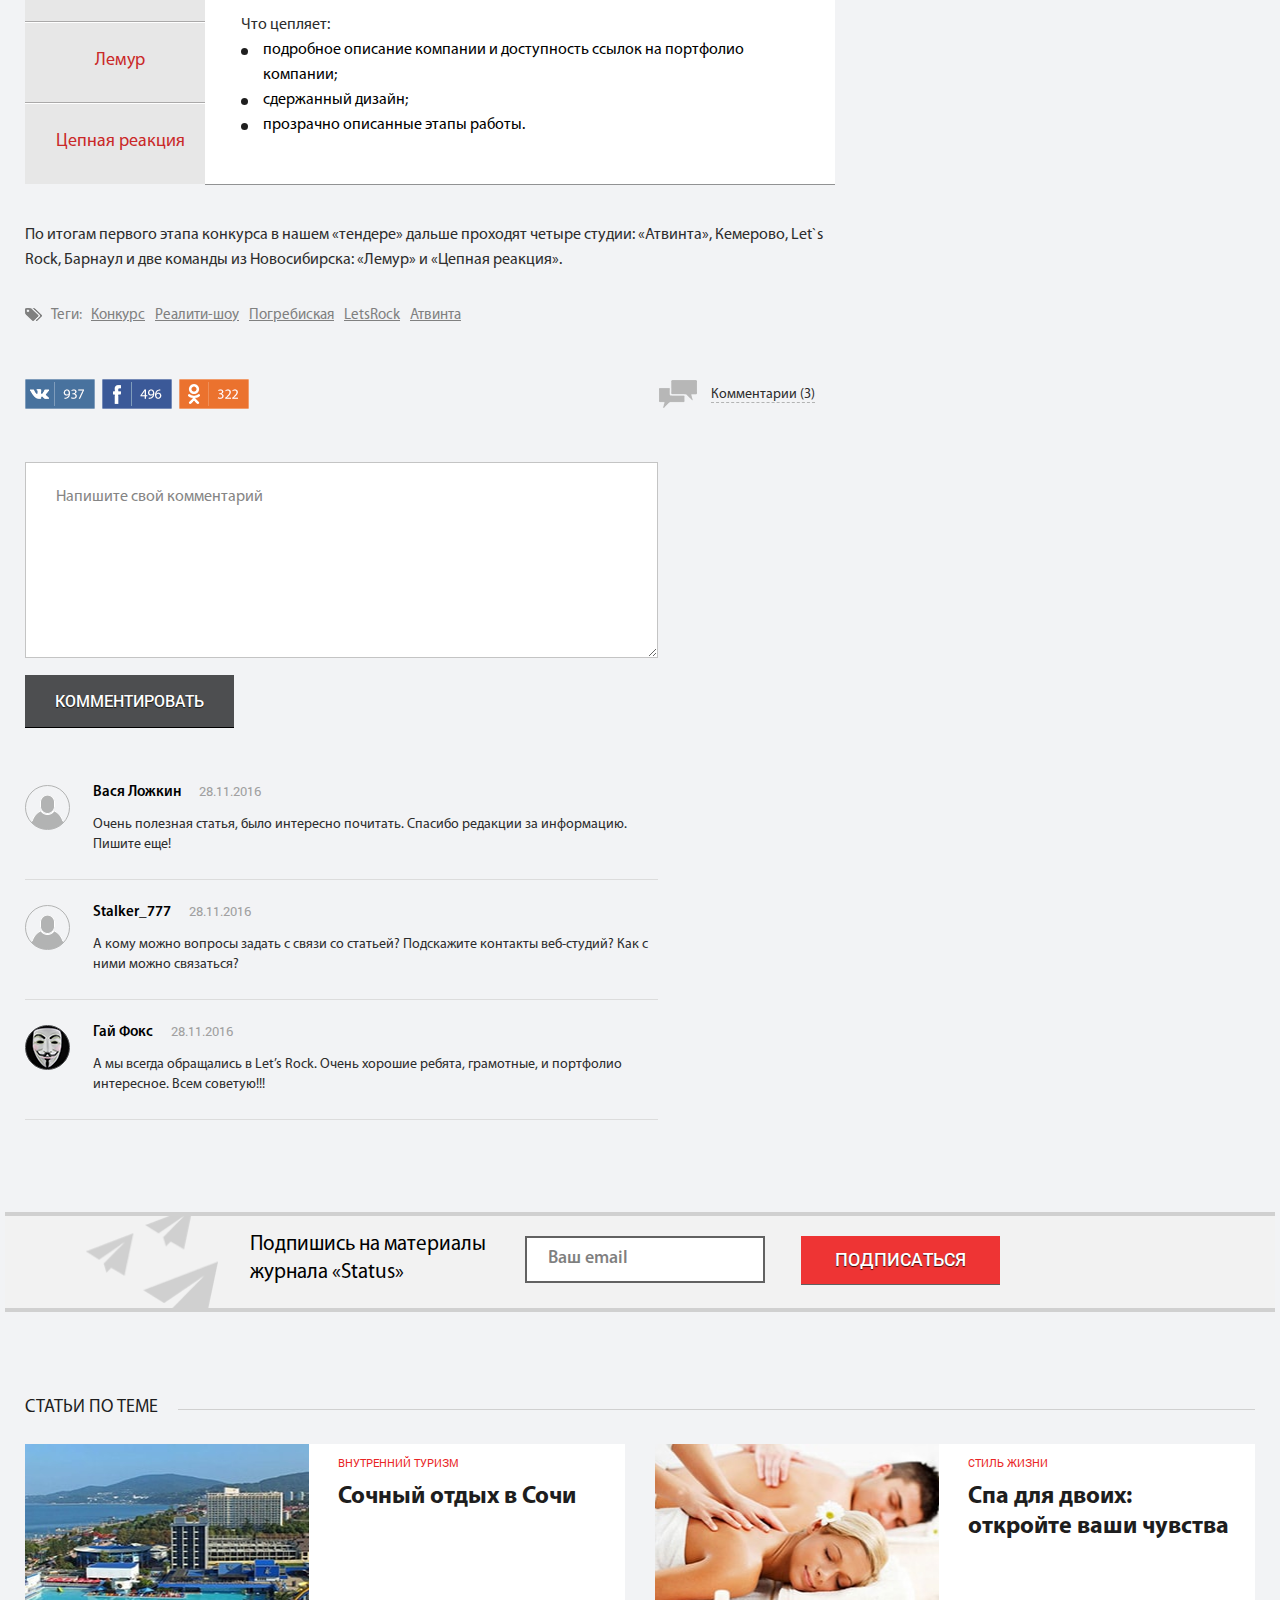
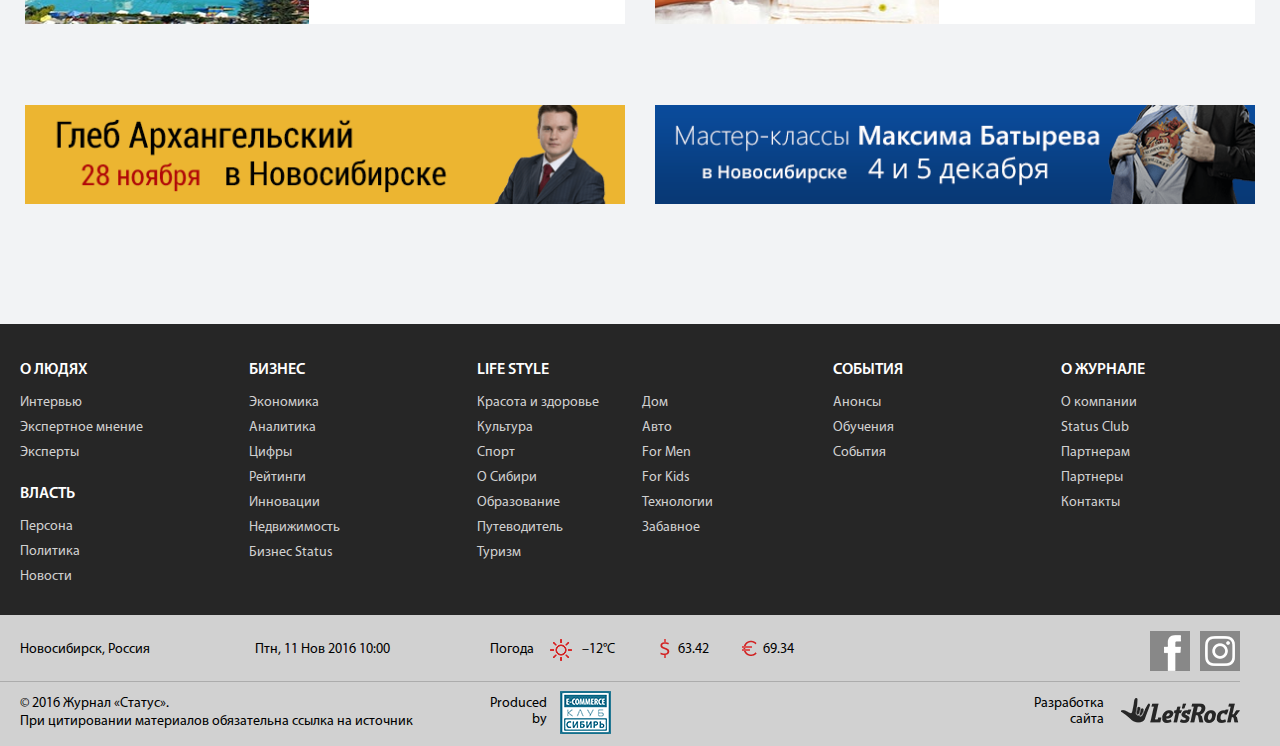
<file: article.html>
﻿<!DOCTYPE html>
<html>
<head>
	<title>Status</title>
	<meta charset="utf-8">
	<meta name="viewport" content="width=device-width, user-scalable=yes">
	<!--<link href="./favicon.ico" rel="shortcut icon">-->
	<link href="./css/style.css" rel="stylesheet">
	<!--[if IE 8]>
		<script src="http://html5shiv.googlecode.com/svn/trunk/html5.js"></script>
	<![endif]-->
</head>
<body>
	<div class="wrapper">
		<header class="header">
			<div class="header__banner">
				<a href="#"><img src="./pic/banner-top.png" width="1280" height="95" alt=""></a>
			</div>
			<div class="header__row">
				<span class="menu-open"></span>
				<span class="menu-close"></span>
				<div class="header__logo">
					<a href="/">
						<p>Люди. Деньги. Власть</p>
						<h3>Status</h3>
					</a>
				</div>
				<div class="header__info">
					<div class="header__info--item">
						<p class="title">Портал<br> для состоявшихся людей</p>
					</div>
					<div class="header__info--item">
						<p>Новосибирск</p>
						<p><i class="weather-icon weather-icon_sunny"></i>–12°C</p>
					</div>
					<div class="header__info--item">
						<p>Пробки</p>
						<p><i class="traffic-icon traffic-icon_mark-4"></i>4 балла</p>
					</div>
					<div class="header__info--item">
						<ul class="currency-list">
							<li><i class="dollar-icon"></i>63.42</li>
							<li><i class="euro-icon"></i>69.34</li>
						</ul>
					</div>
				</div>
				<ul class="header__nav">
					<li><a href="#">Архив журнала</a></li>
					<li><a href="#">Партнерам</a></li>
					<li><a href="#">Контакты</a></li>
				</ul>
				<span class="search-open"></span>
			</div>
			<nav class="nav__main">
				<div class="nav__row">
					<ul class="nav__menu">
						<li class="nav__item"><a href="#" class="nav__item--link">Люди</a></li>
						<li class="nav__item"><a href="#" class="nav__item--link">Деньги</a></li>
						<li class="nav__item"><a href="#" class="nav__item--link">Власть</a></li>
						<li class="nav__item has-sub">
							<a href="#" class="nav__item--link">Стиль жизни</a>
							<ul class="nav__sub">
								<li><a href="#">Красота и здоровье</a></li>
								<li><a href="#">Культура</a></li>
								<li><a href="#">Спорт</a></li>
								<li><a href="#">О Сибири</a></li>
								<li><a href="#">Образование</a></li>
								<li><a href="#">Путеводитель</a></li>
								<li><a href="#">Туризм</a></li>
								<li><a href="#">Дом</a></li>
							</ul>
						</li>
						<li class="nav__item"><a href="#" class="nav__item--link">События</a></li>
						<li class="nav__item"><a href="#" class="nav__item--link">Партнеры</a></li>
						<li class="nav__item"><a href="#" class="nav__item--link">Status club</a></li>
					</ul>
					<div class="nav__search">
						<input type="text" class="nav__search--text" placeholder="Поиск">
						<input type="submit" class="nav__search--submit" value="">
					</div>
				</div>
			</nav>
		</header>
		<div class="content">
			<ul class="breadcrumbs">
				<li><a href="#">Главная</a></li>
				<li><a href="#">Деньги</a></li>
				<li>Аналитика</li>
			</ul>
			<div class="content__row">
				<div class="content__col content__col_size-3">
					<div class="article">
						<div class="heading-e">
							<p>Рубрики:</p>
							<ul>
								<li><a href="#">Интернет</a></li>
								<li><a href="#">Конкурс</a></li>
							</ul>
						</div>
						<div class="article__info">
							<img src="./pic/a-1.jpg" width="818" height="425" class="wide" alt="">
							<h1 class="title-h1">Что нам стоит сайт построить?</h1>
							<h6 class="date">03/2016</h6>
							<div class="article__info--intro">
								<img src="./pic/a-i.jpg" width="150" height="150" alt="">
								<p><strong>Ирина Поддубная,</strong>
								digital-продюсер проекта<br>
								<p><strong>Юлия Волкова,</strong>
								независимый эксперт<br>
								проекта, ведущий бизнес-консультант<br>
								компании Intelsib</p>
							</div>
							<h5>Проект по созданию интернет-версии печатного бизнес-журнала Status идет своим чередом, вот и подошел к концу первый этап, чем и спешим поделиться с нашими читателями.</h5>
							<p>Задачей участников первого этапа Status Digital реалити-шоу была подготовка коммерческого предложения заказчику (заказчик — издатель бизнес-журнала Status и его команда), мы отправили заявки в несколько студий перед самыми майскими праздниками, чтобы оценить не только качество подачи информации, но и сроки.</p>
							<div class="article__info--quote">
								<h6>... на этом этапе важно сразу узнавать стоимость почасовой оплаты специалистов...</h6>
							</div>
							<p>Несколько отправленных нами заявок, до сих пор остались без ответа, мы не будем акцентировать внимание на названиях агентств, которые не отрабатывают входящие заявки, просто хотим напомнить нашим читателям, как важно выстраивать клиентский сервис внутри компании, чтобы не терять продажи и потенциальных клиентов, ведь иначе все силы, которые агентство тратит на репутацию, портфолио, место в рейтингах, рекламу и PR, попусту напрасны. Если вы являетесь заказчиком и стоите перед выбором веб-студии, рекомендуем вам отправлять запросы сразу в несколько агентств (в идеале 2–3 не более, этого более чем достаточно для проведения хорошего тендера).</p>
							<div class="article__info--slider">
								<div class="item">
									<img src="./pic/a-s-1.jpg" width="454" height="330" alt="">
								</div>
								<div class="item">
									<img src="./pic/n-t-13.jpg" width="288" height="392" alt="">
								</div>
								<div class="item">
									<img src="./pic/a-s-2.jpg" width="454" height="330" alt="">
								</div>
								<div class="item">
									<img src="./pic/a-s-3.jpg" width="454" height="330" alt="">
								</div>
							</div>
							<p>Сразу хотим отметить, что только по цене, конечно же выбирать подрядчика нельзя, так как пока в нашем уравнении по созданию сайта слишком много неизвестных, и стоимость еще может как возрасти, так и упасть, на этом этапе важно сразу узнавать стоимость почасовой оплаты специалистов, количество сотрудников в агентстве, а также условия технической поддержки. Но как ориентир ценовой диапазон важен, чтобы понять, с какими клиентами студия в принципе готово работать.</p>
							<p>В проекте очень много зависит от того, кто будет его вести, уточните какой опыт работы у аккаунт-менеджера, которого планируют поставить на разработку вашего сайта, ведь на этапе продажи, скорее всего, с вами будет общаться директор по продажам или руководство агентства, а вся основная работа ляжет именно на менеджера.</p>
							<div class="article__info--facts">
								<h6>Факты</h6>
								<ul>
									<li>
										<h4>479<img src="./img/fact-1-bg.png" width="161" height="161" class="img-contain" alt=""></h4>
										<p>компаний по разработке сайтов <strong>в Новосибирске</strong></p>
									</li>
									<li>
										<h4>327<span>тыс. руб.</span><img src="./img/fact-2-bg.png" width="161" height="161" class="img-contain" alt=""></h4>
										<p>средняя стоимость изготовления сайта <strong>по Сибири</strong></p>
									</li>
								</ul>
							</div>
							<p>Сроки создания проекта также показатель весьма субъективный, иногда агентства пишут то, что хочет видеть заказчик (когда постановка идет таким образом: «мне нужен сайт за два месяца и точка»), а потом все идет своим чередом, либо страдают сроки, либо сайт запускается с ограниченным функционалом. Здесь важно грамотно составить договор с разработчиком, но это, пожалуй, тема отдельного номера</p>
							<h2>Анализ КП участников</h2>
							<div class="article__tabs">
								<div class="article__tabs--nav">
									<ul>
										<li><a href="#"><span>IT Construct</span></a></li>
										<li><a href="#"><span>Атвинта</span></a></li>
										<li><a href="#"><span>Let's Rock</span></a></li>
										<li><a href="#"><span>Лемур</span></a></li>
										<li><a href="#"><span>Цепная реакция</span></a></li>
									</ul>
								</div>
								<div class="article__tabs--info">
									<p>КП наполнено достаточным количеством информации и максимально отражает компетентность компании, дополнительным преимуществом в пользу компании являются портфолио и ссылки на рейтинги. Написано без «воды», но недостаточно аргументов в пользу выбора именно этого подрядчика (ребята явно поскромничали).</p>
									<p>Предложение сложно читается из-за фона, мелкого шрифта, отсутствия визуальных акцентов.</p>
									<h6>Что цепляет:</h6>
									<ul class="list">
										<li>подробное описание компании и доступность ссылок на портфолио компании;</li>
										<li>сдержанный дизайн;</li>
										<li>прозрачно описанные этапы работы.</li>
									</ul>
								</div>
							</div>
							<p>По итогам первого этапа конкурса в нашем «тендере» дальше проходят четыре студии: «Атвинта», Кемерово, Let`s Rock, Барнаул и две команды из Новосибирска: «Лемур» и «Цепная реакция».</p>
							<div class="article__info--tags">
								<p>Теги:</p>
								<ul>
									<li><a href="#">Конкурс</a></li>
									<li><a href="#">Реалити-шоу</a></li>
									<li><a href="#">Погребиская</a></li>
									<li><a href="#">LetsRock</a></li>
									<li><a href="#">Атвинта</a></li>
								</ul>
							</div>
							<div class="article__more">
								<div class="article__more--share">
									<img src="./img/share-buttons.png" width="224" height="30" alt="">
								</div>
								<span class="article__more--comments"><em>Комментарии (3)</em></span>
							</div>
						</div>
						<div class="comments">
							<div class="comments__add">
								<textarea cols="100" rows="6" placeholder="Напишите свой комментарий"></textarea>
								<button>Комментировать</button>
							</div>
							<div class="comments__list">
								<div class="comments__list--item">
									<div class="comments__list--pic"></div>
									<h6>Вася Ложкин <span>28.11.2016</span></h6>
									<p>Очень полезная статья, было интересно почитать. Спасибо редакции за информацию. Пишите еще!</p>
								</div>
								<div class="comments__list--item">
									<div class="comments__list--pic"></div>
									<h6>Stalker_777 <span>28.11.2016</span></h6>
									<p>А кому можно вопросы задать с связи со статьей? Подскажите контакты веб-студий? Как с ними можно связаться?</p>
								</div>
								<div class="comments__list--item">
									<div class="comments__list--pic">
										<img src="./pic/c-l-1.png" width="43" height="43" class="img-contain" alt="">
									</div>
									<h6>Гай Фокс <span>28.11.2016</span></h6>
									<p>А мы всегда обращались в Let’s Rock. Очень хорошие ребята, грамотные, и портфолио интересное. Всем советую!!!</p>
								</div>
							</div>
						</div>
					</div>
				</div>
				<div class="content__col content__col_size-1 mobile-hide">
					<div class="news-cols">
						<h2 class="title-h2"><span>Свежие статьи</span></h2>
						<div class="news-cols__group">
							<div class="news-cols__item">
								<a href="#" class="item-cols">
									<div class="item-cols--pic">
										<img src="./pic/n-c-1.jpg" width="287" height="180" class="img-cover" alt="">
									</div>
									<div class="item-cols--text">
										<ul>
											<li>Внутренний туризм</li>
										</ul>
										<h4>Сочный отдых в Сочи</h4>
									</div>
								</a>
							</div>
							<div class="news-cols__item">
								<a href="#" class="item-cols">
									<div class="item-cols--pic">
										<img src="./pic/n-c-3.jpg" width="287" height="180" class="img-cover" alt="">
									</div>
									<div class="item-cols--text">
										<ul>
											<li>Интервью</li>
											<li>Гость номера</li>
										</ul>
										<h4>Эрик Форже. Рынок сам отвечает на вопрос, в каком виде пить коньяк правильно</h4>
									</div>
								</a>
							</div>
							<div class="news-cols__item">
								<a href="#" class="item-cols">
									<div class="item-cols--pic">
										<img src="./pic/n-c-4.jpg" width="287" height="180" class="img-cover" alt="">
									</div>
									<div class="item-cols--text">
										<ul>
											<li>Секрет успеха</li>
										</ul>
										<h4>Дональд Трамп: история успеха</h4>
									</div>
								</a>
							</div>
						</div>
					</div>
					<div class="photos">
						<h2 class="title-h2"><span>Фотоотчеты</span></h2>
						<div class="photos__grid">
							<div class="photos__item">
								<a href="#" class="item-cube">
									<h4>Олимпийский марафон</h4>
									<img src="./pic/p-1.jpg" width="287" height="287" class="img-cover" alt="">
								</a>
							</div>
							<div class="photos__item">
								<a href="#" class="item-cube">
									<h4>Дегустационный ужин в La Maison</h4>
									<img src="./pic/p-2.jpg" width="287" height="287" class="img-cover" alt="">
								</a>
							</div>
							<div class="photos__item">
								<a href="#" class="item-cube">
									<h4>Концерт Сергея Галанина в клубе «Отдых» </h4>
									<img src="./pic/p-4.jpg" width="287" height="287" class="img-cover" alt="">
								</a>
							</div>
						</div>
					</div>
					<div class="banner-v">
						<a href="#"><img src="./pic/b-v-2.jpg" width="288" height="405" alt=""></a>
					</div>
				</div>
			</div>
			<div class="subscribe">
				<h5>Подпишись на материалы<br> журнала «Status»</h5>
				<input type="text" placeholder="Ваш email">
				<input type="submit" value="Подписаться" data-full-text="Подписаться" data-short-text="Ок">
			</div>
			<div class="news-cols">
				<h2 class="title-h2"><span>Статьи по теме</span></h2>
				<div class="news-cols__group">
					<div class="news-cols__item">
						<a href="#" class="item-cols">
							<div class="item-cols--pic">
								<img src="./pic/n-c-1.jpg" width="287" height="180" class="img-cover" alt="">
							</div>
							<div class="item-cols--text">
								<ul>
									<li>Внутренний туризм</li>
								</ul>
								<h4>Сочный отдых в Сочи</h4>
							</div>
						</a>
					</div>
					<div class="news-cols__item">
						<a href="#" class="item-cols">
							<div class="item-cols--pic">
								<img src="./pic/n-c-2.jpg" width="287" height="180" class="img-cover" alt="">
							</div>
							<div class="item-cols--text">
								<ul>
									<li>Стиль жизни</li>
								</ul>
								<h4>Спа для двоих: откройте ваши чувства</h4>
							</div>
						</a>
					</div>
				</div>
			</div>
			<ul class="banners-col2">
				<li>
					<a href="#"><img src="./pic/b-2-1.png" width="605" height="100" alt=""></a>
				</li>
				<li>
					<a href="#"><img src="./pic/b-2-2.png" width="605" height="100" alt=""></a>
				</li>
			</ul>
		</div>
		<div class="footer-nav">
			<div class="footer-nav__row">
				<div class="footer-nav--group">
					<h5>О людях</h5>
					<ul>
						<li><a href="#">Интервью</a></li>
						<li><a href="#">Экспертное мнение</a></li>
						<li><a href="#">Эксперты</a></li>
					</ul>
					<h5>Власть</h5>
					<ul>
						<li><a href="#">Персона</a></li>
						<li><a href="#">Политика</a></li>
						<li><a href="#">Новости</a></li>
					</ul>
				</div>
				<div class="footer-nav--group">
					<h5>Бизнес</h5>
					<ul>
						<li><a href="#">Экономика</a></li>
						<li><a href="#">Аналитика</a></li>
						<li><a href="#">Цифры</a></li>
						<li><a href="#">Рейтинги</a></li>
						<li><a href="#">Инновации</a></li>
						<li><a href="#">Недвижимость</a></li>
						<li><a href="#">Бизнес Status</a></li>
					</ul>
				</div>
				<div class="footer-nav--group footer-nav--group_wide">
					<h5>Life Style</h5>
					<ul>
						<li><a href="#">Красота и здоровье</a></li>
						<li><a href="#">Культура</a></li>
						<li><a href="#">Спорт</a></li>
						<li><a href="#">О Сибири</a></li>
						<li><a href="#">Образование</a></li>
						<li><a href="#">Путеводитель</a></li>
						<li><a href="#">Туризм</a></li>
						<li><a href="#">Дом</a></li>
						<li><a href="#">Авто</a></li>
						<li><a href="#">For Men</a></li>
						<li><a href="#">For Kids</a></li>
						<li><a href="#">Технологии</a></li>
						<li><a href="#">Забавное</a></li>
					</ul>
				</div>
				<div class="footer-nav--group">
					<h5>События</h5>
					<ul>
						<li><a href="#">Анонсы</a></li>
						<li><a href="#">Обучения</a></li>
						<li><a href="#">События</a></li>
					</ul>
				</div>
				<div class="footer-nav--group">
					<h5>О журнале</h5>
					<ul>
						<li><a href="#">О компании</a></li>
						<li><a href="#">Status Club</a></li>
						<li><a href="#">Партнерам</a></li>
						<li><a href="#">Партнеры</a></li>
						<li><a href="#">Контакты</a></li>
					</ul>
				</div>
			</div>
		</div>
		<div class="clear"></div>
	</div>
	<footer class="footer">
		<div class="footer__row">
			<ul class="footer__info">
				<li class="footer__info--item">Новосибирск, Россия</li>
				<li class="footer__info--item">Птн, 11 Нов 2016 10:00</li>
				<li class="footer__info--item">Погода <i class="weather-icon weather-icon_sunny"></i> –12°C</li>
				<li class="footer__info--item">
					<ul class="currency-list">
						<li><i class="dollar-icon"></i>63.42</li>
						<li><i class="euro-icon"></i>69.34</li>
					</ul>
				</li>
			</ul>
			<ul class="footer--social">
				<li><a href="#"><img src="./img/facebook-icon.png" width="40" height="40" alt=""></a></li>
				<li><a href="#"><img src="./img/instagram-icon.png" width="40" height="40" alt=""></a></li>
			</ul>
			<div class="footer--copy">
				<p>© 2016 Журнал «Статус».</p>
				<p>При цитировании материалов обязательна ссылка на источник</p>
			</div>
			<div class="footer--produced">
				<p>Produced<br> by</p>
				<a href="#"><img src="./img/ecommerce-logo.png" width="51" height="43" alt=""></a>
			</div>
			<div class="footer--author">
				<p>Разработка<br> сайта</p>
				<a href="#"><img src="./img/letsrock-logo.png" width="119" height="25" alt=""></a>
			</div>
		</div>
	</footer>
	<script src="./js/libs.js"></script>
	<script src="./js/scripts.js"></script>
</body>
</html>
</file>
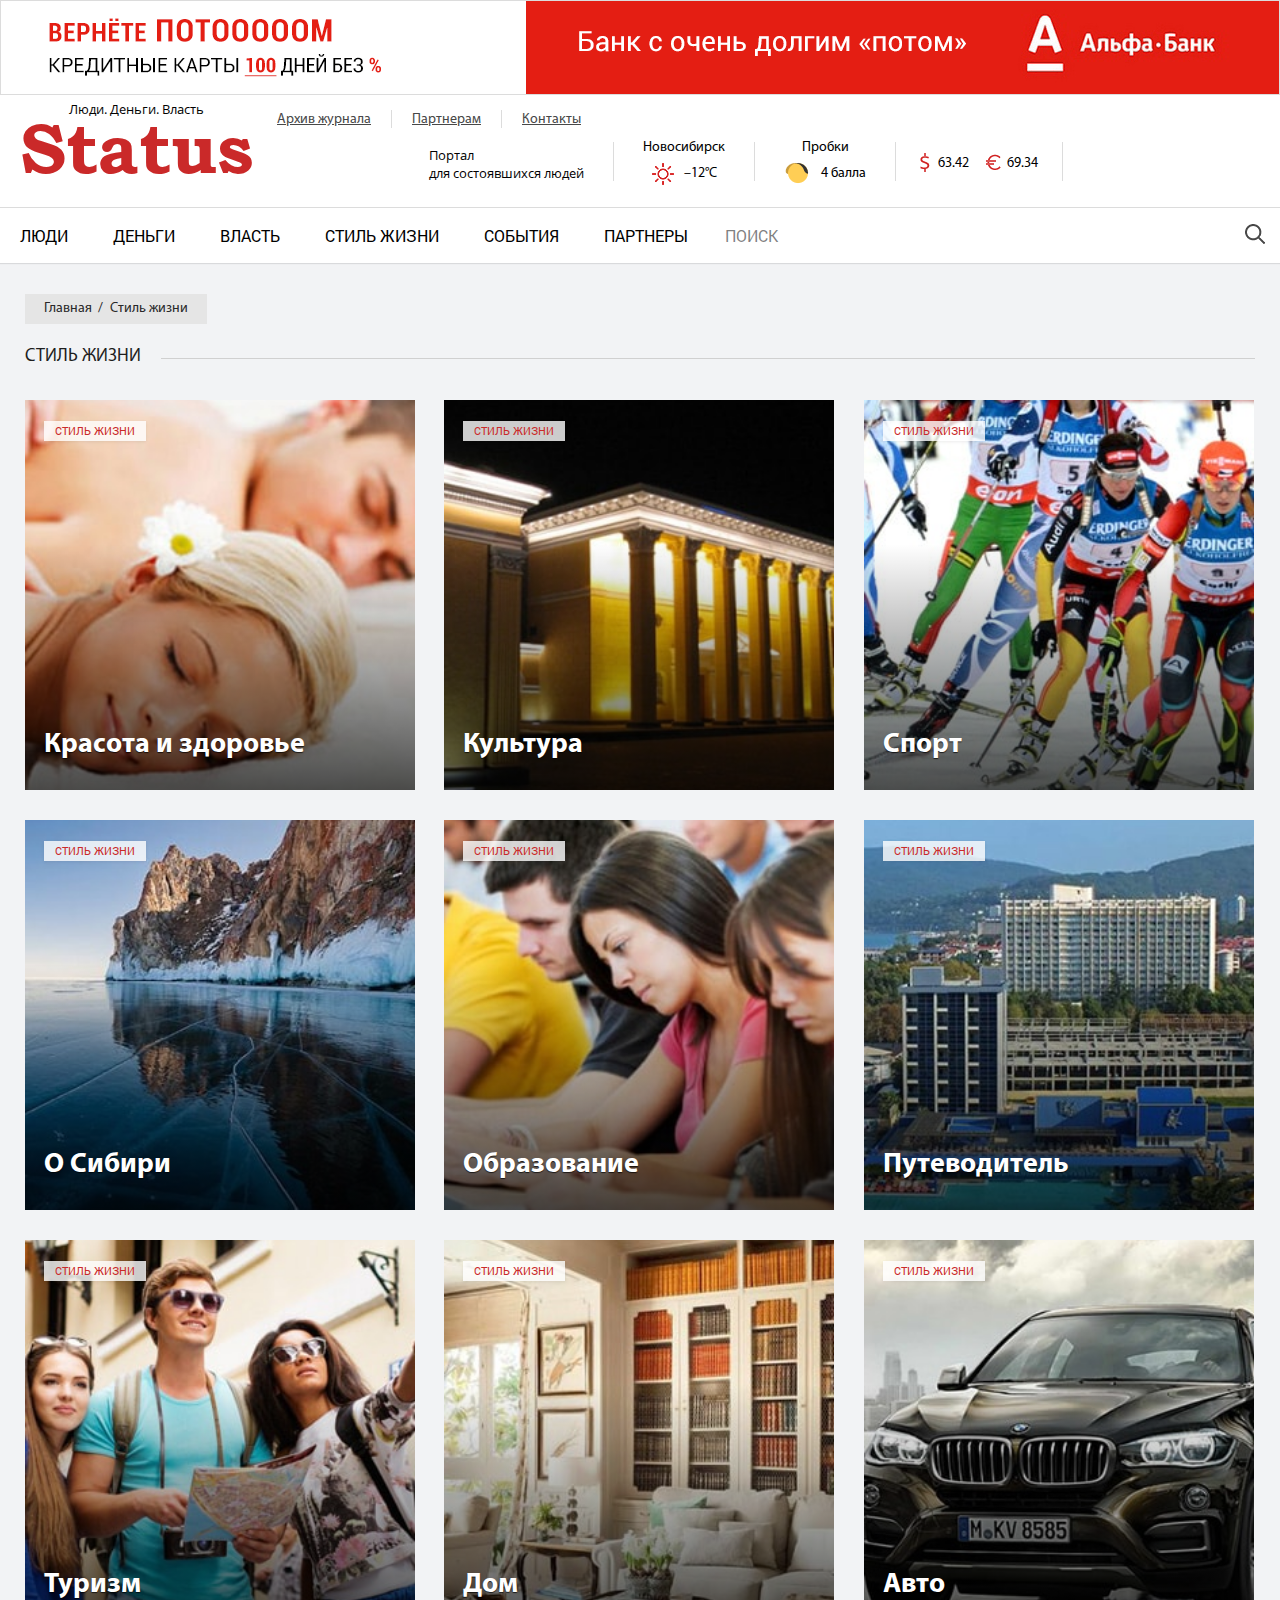
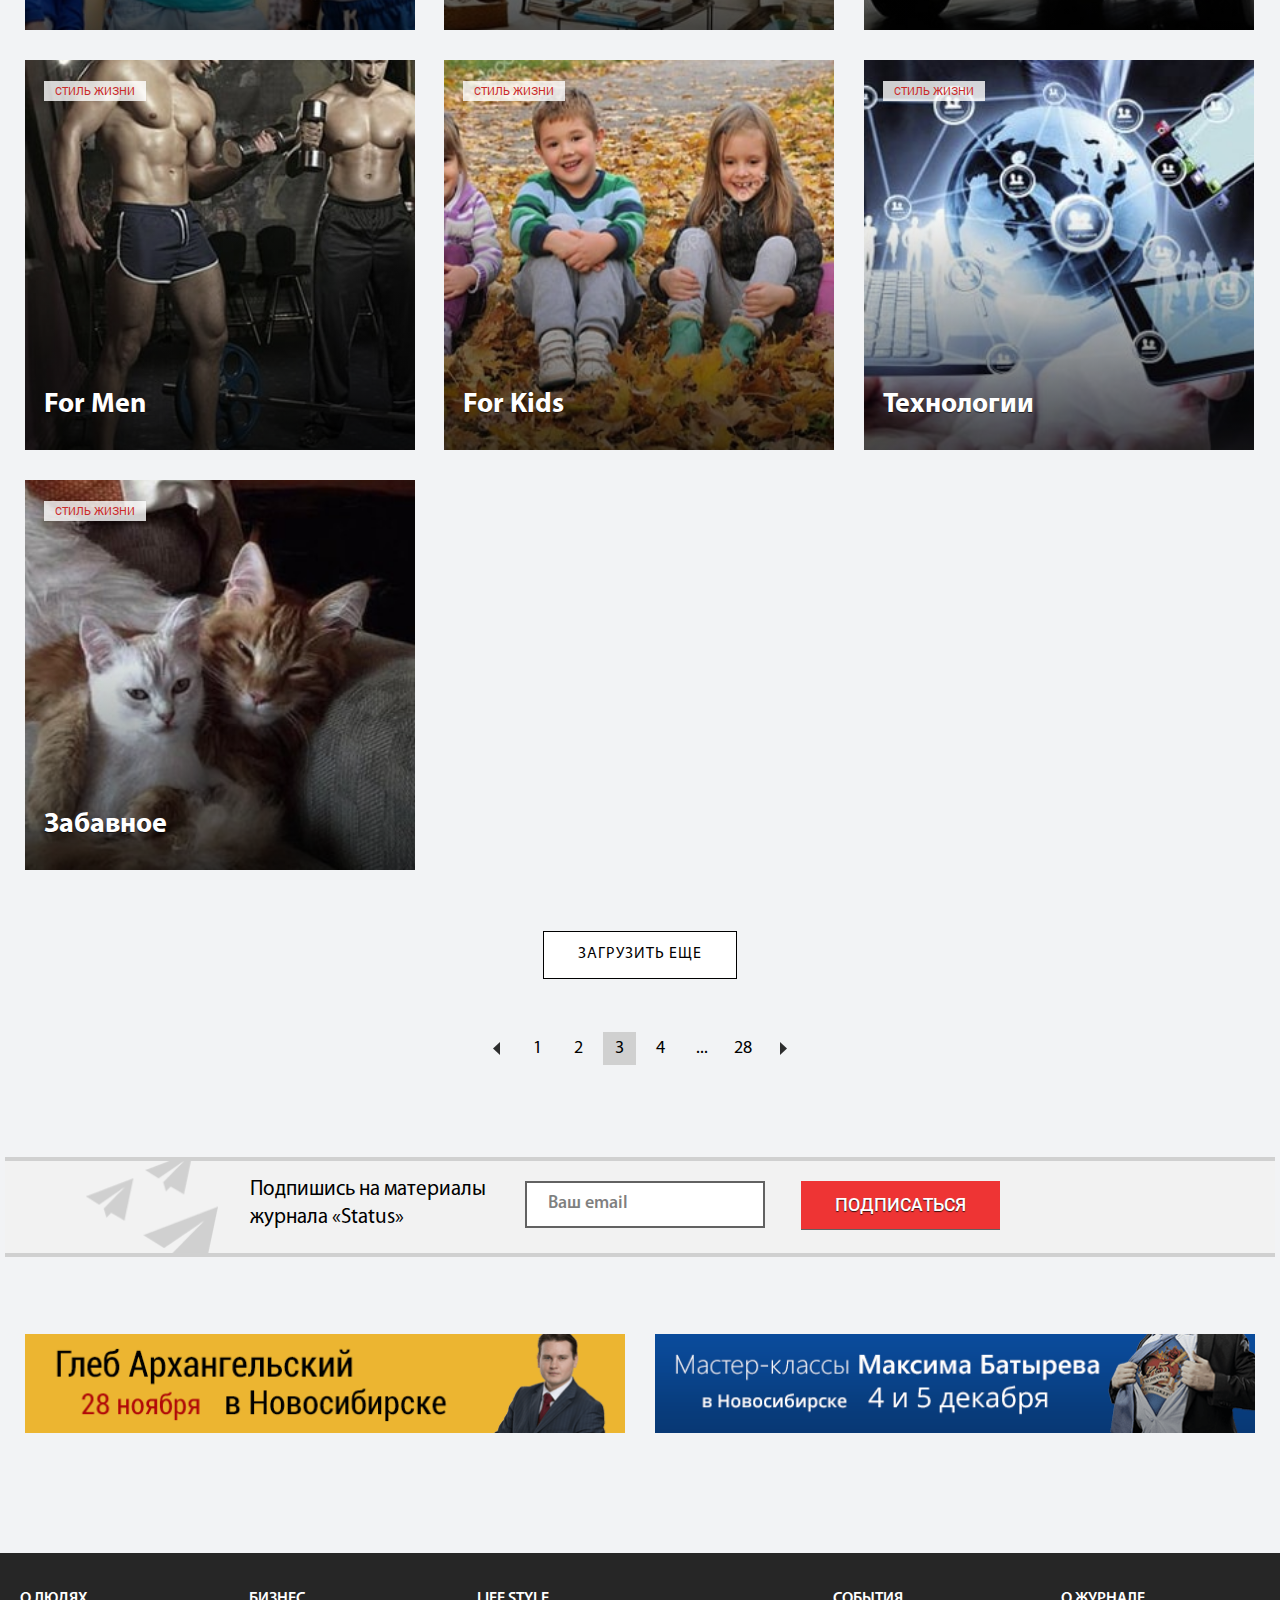
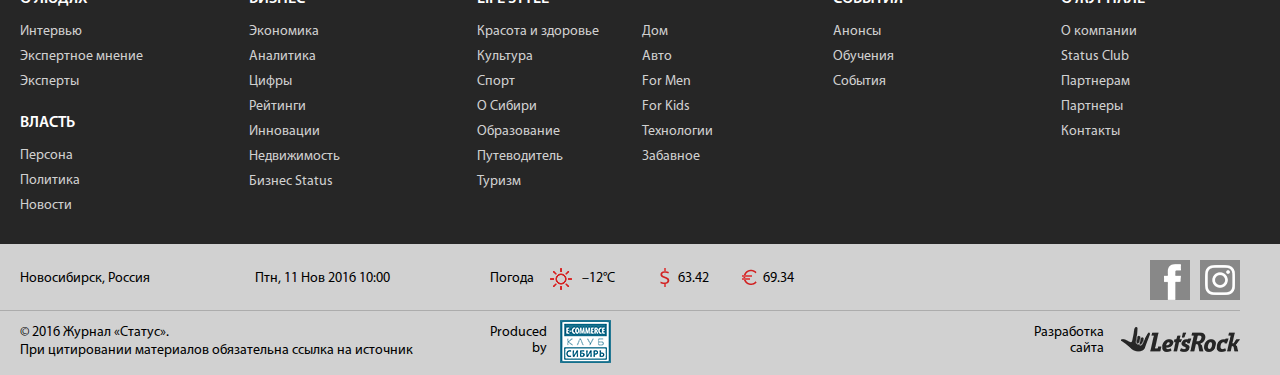
<file: category-2.html>
﻿<!DOCTYPE html>
<html>
<head>
	<title>Status</title>
	<meta charset="utf-8">
	<meta name="viewport" content="width=device-width, user-scalable=yes">
	<!--<link href="./favicon.ico" rel="shortcut icon">-->
	<link href="./css/style.css" rel="stylesheet">
	<!--[if IE 8]>
		<script src="http://html5shiv.googlecode.com/svn/trunk/html5.js"></script>
	<![endif]-->
</head>
<body>
	<div class="wrapper">
		<header class="header">
			<div class="header__banner">
				<a href="#"><img src="./pic/banner-top.png" width="1280" height="95" alt=""></a>
			</div>
			<div class="header__row">
				<span class="menu-open"></span>
				<span class="menu-close"></span>
				<div class="header__logo">
					<a href="/">
						<p>Люди. Деньги. Власть</p>
						<h3>Status</h3>
					</a>
				</div>
				<div class="header__info">
					<div class="header__info--item">
						<p class="title">Портал<br> для состоявшихся людей</p>
					</div>
					<div class="header__info--item">
						<p>Новосибирск</p>
						<p><i class="weather-icon weather-icon_sunny"></i>–12°C</p>
					</div>
					<div class="header__info--item">
						<p>Пробки</p>
						<p><i class="traffic-icon traffic-icon_mark-4"></i>4 балла</p>
					</div>
					<div class="header__info--item">
						<ul class="currency-list">
							<li><i class="dollar-icon"></i>63.42</li>
							<li><i class="euro-icon"></i>69.34</li>
						</ul>
					</div>
				</div>
				<ul class="header__nav">
					<li><a href="#">Архив журнала</a></li>
					<li><a href="#">Партнерам</a></li>
					<li><a href="#">Контакты</a></li>
				</ul>
				<span class="search-open"></span>
			</div>
			<nav class="nav__main">
				<div class="nav__row">
					<ul class="nav__menu">
						<li class="nav__item"><a href="#" class="nav__item--link">Люди</a></li>
						<li class="nav__item"><a href="#" class="nav__item--link">Деньги</a></li>
						<li class="nav__item"><a href="#" class="nav__item--link">Власть</a></li>
						<li class="nav__item has-sub">
							<a href="#" class="nav__item--link">Стиль жизни</a>
							<ul class="nav__sub">
								<li><a href="#">Красота и здоровье</a></li>
								<li><a href="#">Культура</a></li>
								<li><a href="#">Спорт</a></li>
								<li><a href="#">О Сибири</a></li>
								<li><a href="#">Образование</a></li>
								<li><a href="#">Путеводитель</a></li>
								<li><a href="#">Туризм</a></li>
								<li><a href="#">Дом</a></li>
							</ul>
						</li>
						<li class="nav__item"><a href="#" class="nav__item--link">События</a></li>
						<li class="nav__item"><a href="#" class="nav__item--link">Партнеры</a></li>
						<li class="nav__item"><a href="#" class="nav__item--link">Status club</a></li>
					</ul>
					<div class="nav__search">
						<input type="text" class="nav__search--text" placeholder="Поиск">
						<input type="submit" class="nav__search--submit" value="">
					</div>
				</div>
			</nav>
		</header>
		<div class="content">
			<ul class="breadcrumbs">
				<li><a href="#">Главная</a></li>
				<li>Стиль жизни</li>
			</ul>
			<div class="content__row">
				<h1 class="title-h2"><span>Стиль жизни</span></h1>
				<div class="category-grid">
					<div class="category-grid__item">
						<a href="#" class="item-detail">
							<ul>
								<li><span>Стиль жизни</span></li>
							</ul>
							<h4>Красота и здоровье</h4>
							<img src="./pic/n-t-1.jpg" width="606" height="392" class="img-cover" alt="">
						</a>
					</div>
					<div class="category-grid__item">
						<a href="#" class="item-detail">
							<ul>
								<li><span>Стиль жизни</span></li>
							</ul>
							<h4>Культура</h4>
							<img src="./pic/n-t-2.jpg" width="606" height="392" class="img-cover" alt="">
						</a>
					</div>
					<div class="category-grid__item">
						<a href="#" class="item-detail">
							<ul>
								<li><span>Стиль жизни</span></li>
							</ul>
							<h4>Спорт</h4>
							<img src="./pic/n-t-3.jpg" width="606" height="392" class="img-cover" alt="">
						</a>
					</div>
					<div class="category-grid__item">
						<a href="#" class="item-detail">
							<ul>
								<li><span>Стиль жизни</span></li>
							</ul>
							<h4>О Сибири</h4>
							<img src="./pic/n-t-4.jpg" width="606" height="392" class="img-cover" alt="">
						</a>
					</div>
					<div class="category-grid__item">
						<a href="#" class="item-detail">
							<ul>
								<li><span>Стиль жизни</span></li>
							</ul>
							<h4>Образование</h4>
							<img src="./pic/n-t-5.jpg" width="606" height="392" class="img-cover" alt="">
						</a>
					</div>
					<div class="category-grid__item">
						<a href="#" class="item-detail">
							<ul>
								<li><span>Стиль жизни</span></li>
							</ul>
							<h4>Путеводитель</h4>
							<img src="./pic/n-t-6.jpg" width="606" height="392" class="img-cover" alt="">
						</a>
					</div>
					<div class="category-grid__item">
						<a href="#" class="item-detail">
							<ul>
								<li><span>Стиль жизни</span></li>
							</ul>
							<h4>Туризм</h4>
							<img src="./pic/n-t-7.jpg" width="606" height="392" class="img-cover" alt="">
						</a>
					</div>
					<div class="category-grid__item">
						<a href="#" class="item-detail">
							<ul>
								<li><span>Стиль жизни</span></li>
							</ul>
							<h4>Дом</h4>
							<img src="./pic/n-t-8.jpg" width="606" height="392" class="img-cover" alt="">
						</a>
					</div>
					<div class="category-grid__item">
						<a href="#" class="item-detail">
							<ul>
								<li><span>Стиль жизни</span></li>
							</ul>
							<h4>Авто</h4>
							<img src="./pic/n-t-9.jpg" width="606" height="392" class="img-cover" alt="">
						</a>
					</div>
					<div class="category-grid__item">
						<a href="#" class="item-detail">
							<ul>
								<li><span>Стиль жизни</span></li>
							</ul>
							<h4>For Men</h4>
							<img src="./pic/n-t-10.jpg" width="606" height="392" class="img-cover" alt="">
						</a>
					</div>
					<div class="category-grid__item">
						<a href="#" class="item-detail">
							<ul>
								<li><span>Стиль жизни</span></li>
							</ul>
							<h4>For Kids</h4>
							<img src="./pic/n-t-11.jpg" width="606" height="392" class="img-cover" alt="">
						</a>
					</div>
					<div class="category-grid__item">
						<a href="#" class="item-detail">
							<ul>
								<li><span>Стиль жизни</span></li>
							</ul>
							<h4>Технологии</h4>
							<img src="./pic/n-t-12.jpg" width="606" height="392" class="img-cover" alt="">
						</a>
					</div>
					<div class="category-grid__item">
						<a href="#" class="item-detail">
							<ul>
								<li><span>Стиль жизни</span></li>
							</ul>
							<h4>Забавное</h4>
							<img src="./pic/n-t-13.jpg" width="606" height="392" class="img-cover" alt="">
						</a>
					</div>
				</div>
				<div class="load-more">
					<button>Загрузить еще</button>
				</div>
				<div class="pages">
					<a href="#" class="pages--item pages--prev"></a>
					<a href="#" class="pages--item pages--link">1</a>
					<a href="#" class="pages--item pages--link">2</a>
					<a href="#" class="pages--item pages--link active">3</a>
					<a href="#" class="pages--item pages--link">4</a>
					<span class="pages--item">...</span>
					<a href="#" class="pages--item pages--link">28</a>
					<a href="#" class="pages--item pages--next"></a>
				</div>
			</div>
			<div class="subscribe">
				<h5>Подпишись на материалы<br> журнала «Status»</h5>
				<input type="text" placeholder="Ваш email">
				<input type="submit" value="Подписаться" data-full-text="Подписаться" data-short-text="Ок">
			</div>
			<ul class="banners-col2">
				<li>
					<a href="#"><img src="./pic/b-2-1.png" width="605" height="100" alt=""></a>
				</li>
				<li>
					<a href="#"><img src="./pic/b-2-2.png" width="605" height="100" alt=""></a>
				</li>
			</ul>
		</div>
		<div class="footer-nav">
			<div class="footer-nav__row">
				<div class="footer-nav--group">
					<h5>О людях</h5>
					<ul>
						<li><a href="#">Интервью</a></li>
						<li><a href="#">Экспертное мнение</a></li>
						<li><a href="#">Эксперты</a></li>
					</ul>
					<h5>Власть</h5>
					<ul>
						<li><a href="#">Персона</a></li>
						<li><a href="#">Политика</a></li>
						<li><a href="#">Новости</a></li>
					</ul>
				</div>
				<div class="footer-nav--group">
					<h5>Бизнес</h5>
					<ul>
						<li><a href="#">Экономика</a></li>
						<li><a href="#">Аналитика</a></li>
						<li><a href="#">Цифры</a></li>
						<li><a href="#">Рейтинги</a></li>
						<li><a href="#">Инновации</a></li>
						<li><a href="#">Недвижимость</a></li>
						<li><a href="#">Бизнес Status</a></li>
					</ul>
				</div>
				<div class="footer-nav--group footer-nav--group_wide">
					<h5>Life Style</h5>
					<ul>
						<li><a href="#">Красота и здоровье</a></li>
						<li><a href="#">Культура</a></li>
						<li><a href="#">Спорт</a></li>
						<li><a href="#">О Сибири</a></li>
						<li><a href="#">Образование</a></li>
						<li><a href="#">Путеводитель</a></li>
						<li><a href="#">Туризм</a></li>
						<li><a href="#">Дом</a></li>
						<li><a href="#">Авто</a></li>
						<li><a href="#">For Men</a></li>
						<li><a href="#">For Kids</a></li>
						<li><a href="#">Технологии</a></li>
						<li><a href="#">Забавное</a></li>
					</ul>
				</div>
				<div class="footer-nav--group">
					<h5>События</h5>
					<ul>
						<li><a href="#">Анонсы</a></li>
						<li><a href="#">Обучения</a></li>
						<li><a href="#">События</a></li>
					</ul>
				</div>
				<div class="footer-nav--group">
					<h5>О журнале</h5>
					<ul>
						<li><a href="#">О компании</a></li>
						<li><a href="#">Status Club</a></li>
						<li><a href="#">Партнерам</a></li>
						<li><a href="#">Партнеры</a></li>
						<li><a href="#">Контакты</a></li>
					</ul>
				</div>
			</div>
		</div>
		<div class="clear"></div>
	</div>
	<footer class="footer">
		<div class="footer__row">
			<ul class="footer__info">
				<li class="footer__info--item">Новосибирск, Россия</li>
				<li class="footer__info--item">Птн, 11 Нов 2016 10:00</li>
				<li class="footer__info--item">Погода <i class="weather-icon weather-icon_sunny"></i> –12°C</li>
				<li class="footer__info--item">
					<ul class="currency-list">
						<li><i class="dollar-icon"></i>63.42</li>
						<li><i class="euro-icon"></i>69.34</li>
					</ul>
				</li>
			</ul>
			<ul class="footer--social">
				<li><a href="#"><img src="./img/facebook-icon.png" width="40" height="40" alt=""></a></li>
				<li><a href="#"><img src="./img/instagram-icon.png" width="40" height="40" alt=""></a></li>
			</ul>
			<div class="footer--copy">
				<p>© 2016 Журнал «Статус».</p>
				<p>При цитировании материалов обязательна ссылка на источник</p>
			</div>
			<div class="footer--produced">
				<p>Produced<br> by</p>
				<a href="#"><img src="./img/ecommerce-logo.png" width="51" height="43" alt=""></a>
			</div>
			<div class="footer--author">
				<p>Разработка<br> сайта</p>
				<a href="#"><img src="./img/letsrock-logo.png" width="119" height="25" alt=""></a>
			</div>
		</div>
	</footer>
	<script src="./js/libs.js"></script>
	<script src="./js/scripts.js"></script>
</body>
</html>
</file>
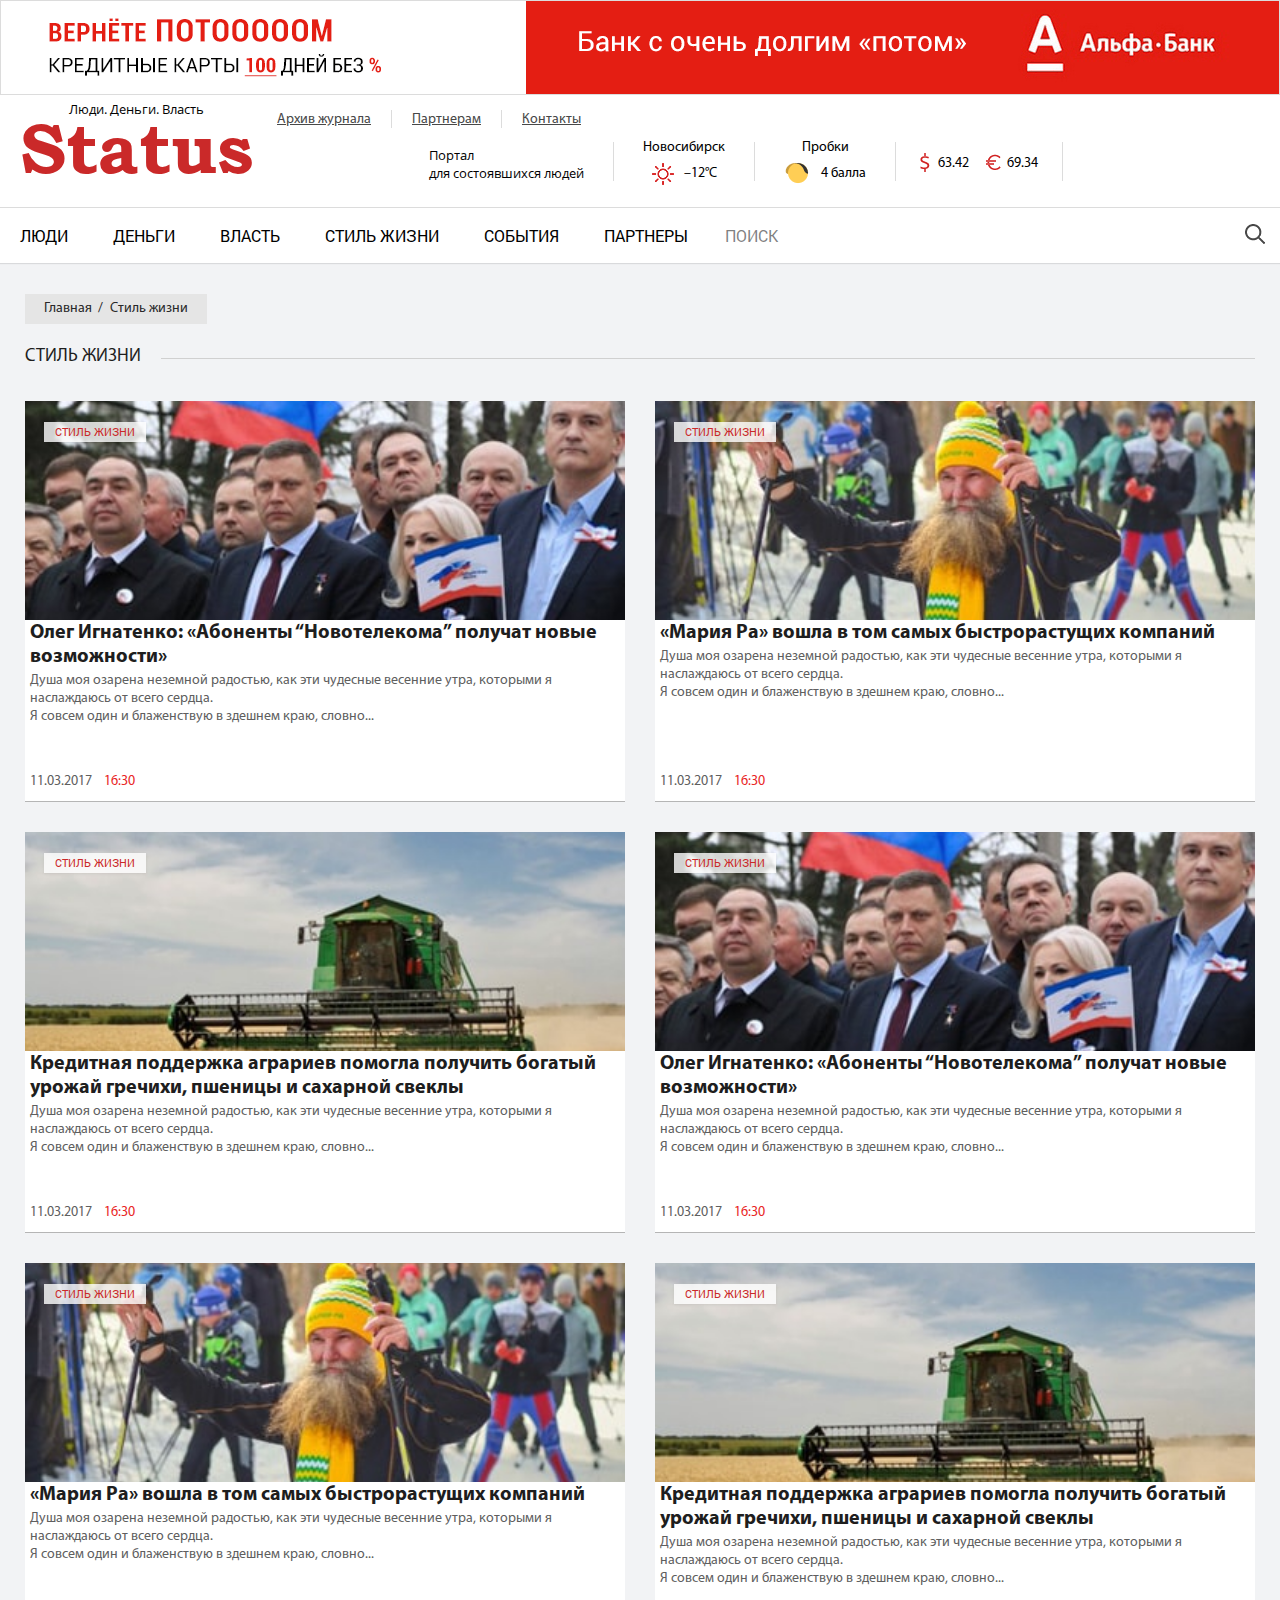
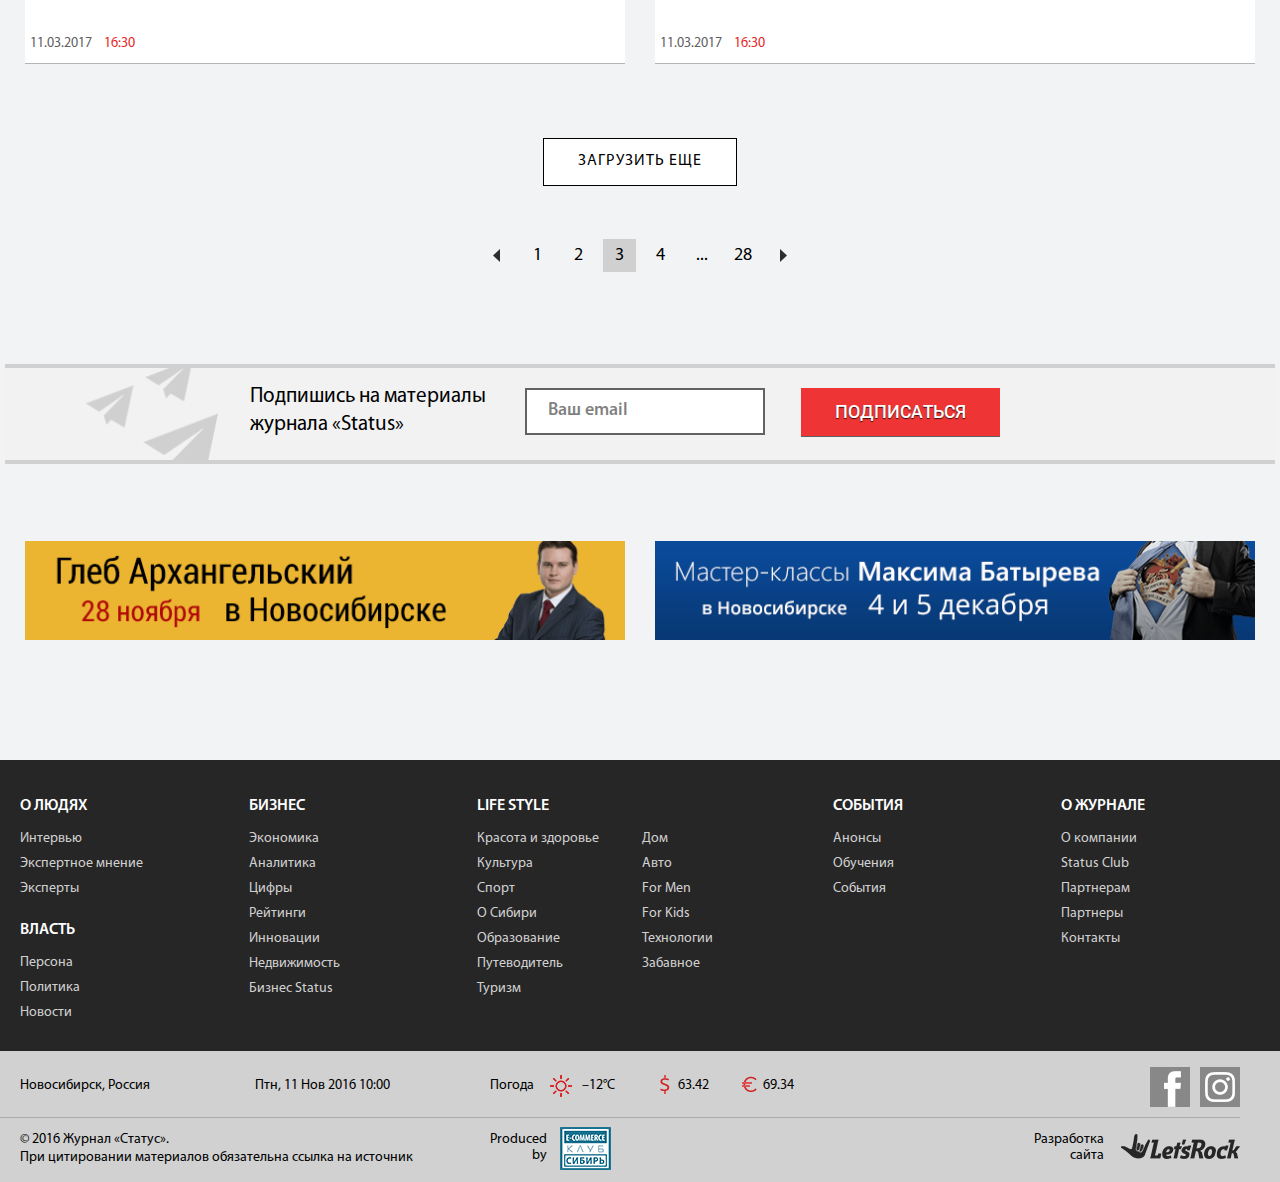
<file: category-news.html>
﻿<!DOCTYPE html>
<html>
<head>
	<title>Status</title>
	<meta charset="utf-8">
	<meta name="viewport" content="width=device-width, user-scalable=yes">
	<!--<link href="./favicon.ico" rel="shortcut icon">-->
	<link href="./css/style.css" rel="stylesheet">
	<!--[if IE 8]>
		<script src="http://html5shiv.googlecode.com/svn/trunk/html5.js"></script>
	<![endif]-->
</head>
<body>
	<div class="wrapper">
		<header class="header">
			<div class="header__banner">
				<a href="#"><img src="./pic/banner-top.png" width="1280" height="95" alt=""></a>
			</div>
			<div class="header__row">
				<span class="menu-open"></span>
				<span class="menu-close"></span>
				<div class="header__logo">
					<a href="/">
						<p>Люди. Деньги. Власть</p>
						<h3>Status</h3>
					</a>
				</div>
				<div class="header__info">
					<div class="header__info--item">
						<p class="title">Портал<br> для состоявшихся людей</p>
					</div>
					<div class="header__info--item">
						<p>Новосибирск</p>
						<p><i class="weather-icon weather-icon_sunny"></i>–12°C</p>
					</div>
					<div class="header__info--item">
						<p>Пробки</p>
						<p><i class="traffic-icon traffic-icon_mark-4"></i>4 балла</p>
					</div>
					<div class="header__info--item">
						<ul class="currency-list">
							<li><i class="dollar-icon"></i>63.42</li>
							<li><i class="euro-icon"></i>69.34</li>
						</ul>
					</div>
				</div>
				<ul class="header__nav">
					<li><a href="#">Архив журнала</a></li>
					<li><a href="#">Партнерам</a></li>
					<li><a href="#">Контакты</a></li>
				</ul>
				<span class="search-open"></span>
			</div>
			<nav class="nav__main">
				<div class="nav__row">
					<ul class="nav__menu">
						<li class="nav__item"><a href="#" class="nav__item--link">Люди</a></li>
						<li class="nav__item"><a href="#" class="nav__item--link">Деньги</a></li>
						<li class="nav__item"><a href="#" class="nav__item--link">Власть</a></li>
						<li class="nav__item has-sub">
							<a href="#" class="nav__item--link">Стиль жизни</a>
							<ul class="nav__sub">
								<li><a href="#">Красота и здоровье</a></li>
								<li><a href="#">Культура</a></li>
								<li><a href="#">Спорт</a></li>
								<li><a href="#">О Сибири</a></li>
								<li><a href="#">Образование</a></li>
								<li><a href="#">Путеводитель</a></li>
								<li><a href="#">Туризм</a></li>
								<li><a href="#">Дом</a></li>
							</ul>
						</li>
						<li class="nav__item"><a href="#" class="nav__item--link">События</a></li>
						<li class="nav__item"><a href="#" class="nav__item--link">Партнеры</a></li>
						<li class="nav__item"><a href="#" class="nav__item--link">Status club</a></li>
					</ul>
					<div class="nav__search">
						<input type="text" class="nav__search--text" placeholder="Поиск">
						<input type="submit" class="nav__search--submit" value="">
					</div>
				</div>
			</nav>
		</header>
		<div class="content">
			<ul class="breadcrumbs">
				<li><a href="#">Главная</a></li>
				<li>Стиль жизни</li>
			</ul>
			<div class="content__row">
				<h1 class="title-h2"><span>Стиль жизни</span></h1>
				<div class="news__grid">
					<div class="news__item">
						<a href="#" class="item-new">
							<ul class="item-new--tags">
								<li><span>Стиль жизни</span></li>
							</ul>
							<div class="item-new--pic">
								<img src="./pic/i-n-1.jpg" width="394" height="219" class="img-cover" alt="">
							</div>
							<div class="item-new--text">
								<h3>Олег Игнатенко: «Абоненты “Новотелекома” получат новые возможности»</h3>
								<p>Душа моя озарена неземной радостью, как эти чудесные весенние утра, которыми я наслаждаюсь от всего сердца.<br> Я совсем один и блаженствую в здешнем краю, словно...</p>
								<h6>11.03.2017 <span>16:30</span></h6>
							</div>
						</a>
					</div>
					<div class="news__item">
						<a href="#" class="item-new">
							<ul class="item-new--tags">
								<li><span>Стиль жизни</span></li>
							</ul>
							<div class="item-new--pic">
								<img src="./pic/i-n-2.jpg" width="394" height="219" class="img-cover" alt="">
							</div>
							<div class="item-new--text">
								<h3>«Мария Ра» вошла в том самых быстрорастущих компаний</h3>
								<p>Душа моя озарена неземной радостью, как эти чудесные весенние утра, которыми я наслаждаюсь от всего сердца.<br> Я совсем один и блаженствую в здешнем краю, словно...</p>
								<h6>11.03.2017 <span>16:30</span></h6>
							</div>
						</a>
					</div>
					<div class="news__item">
						<a href="#" class="item-new">
							<ul class="item-new--tags">
								<li><span>Стиль жизни</span></li>
							</ul>
							<div class="item-new--pic">
								<img src="./pic/i-n-3.jpg" width="394" height="219" class="img-cover" alt="">
							</div>
							<div class="item-new--text">
								<h3>Кредитная поддержка аграриев помогла получить богатый урожай гречихи, пшеницы и сахарной свеклы</h3>
								<p>Душа моя озарена неземной радостью, как эти чудесные весенние утра, которыми я наслаждаюсь от всего сердца.<br> Я совсем один и блаженствую в здешнем краю, словно...</p>
								<h6>11.03.2017 <span>16:30</span></h6>
							</div>
						</a>
					</div>
					<div class="news__item">
						<a href="#" class="item-new">
							<ul class="item-new--tags">
								<li><span>Стиль жизни</span></li>
							</ul>
							<div class="item-new--pic">
								<img src="./pic/i-n-1.jpg" width="394" height="219" class="img-cover" alt="">
							</div>
							<div class="item-new--text">
								<h3>Олег Игнатенко: «Абоненты “Новотелекома” получат новые возможности»</h3>
								<p>Душа моя озарена неземной радостью, как эти чудесные весенние утра, которыми я наслаждаюсь от всего сердца.<br> Я совсем один и блаженствую в здешнем краю, словно...</p>
								<h6>11.03.2017 <span>16:30</span></h6>
							</div>
						</a>
					</div>
					<div class="news__item">
						<a href="#" class="item-new">
							<ul class="item-new--tags">
								<li><span>Стиль жизни</span></li>
							</ul>
							<div class="item-new--pic">
								<img src="./pic/i-n-2.jpg" width="394" height="219" class="img-cover" alt="">
							</div>
							<div class="item-new--text">
								<h3>«Мария Ра» вошла в том самых быстрорастущих компаний</h3>
								<p>Душа моя озарена неземной радостью, как эти чудесные весенние утра, которыми я наслаждаюсь от всего сердца.<br> Я совсем один и блаженствую в здешнем краю, словно...</p>
								<h6>11.03.2017 <span>16:30</span></h6>
							</div>
						</a>
					</div>
					<div class="news__item">
						<a href="#" class="item-new">
							<ul class="item-new--tags">
								<li><span>Стиль жизни</span></li>
							</ul>
							<div class="item-new--pic">
								<img src="./pic/i-n-3.jpg" width="394" height="219" class="img-cover" alt="">
							</div>
							<div class="item-new--text">
								<h3>Кредитная поддержка аграриев помогла получить богатый урожай гречихи, пшеницы и сахарной свеклы</h3>
								<p>Душа моя озарена неземной радостью, как эти чудесные весенние утра, которыми я наслаждаюсь от всего сердца.<br> Я совсем один и блаженствую в здешнем краю, словно...</p>
								<h6>11.03.2017 <span>16:30</span></h6>
							</div>
						</a>
					</div>
				</div>
				<div class="load-more">
					<button>Загрузить еще</button>
				</div>
				<div class="pages">
					<a href="#" class="pages--item pages--prev"></a>
					<a href="#" class="pages--item pages--link">1</a>
					<a href="#" class="pages--item pages--link">2</a>
					<a href="#" class="pages--item pages--link active">3</a>
					<a href="#" class="pages--item pages--link">4</a>
					<span class="pages--item">...</span>
					<a href="#" class="pages--item pages--link">28</a>
					<a href="#" class="pages--item pages--next"></a>
				</div>
			</div>
			<div class="subscribe">
				<h5>Подпишись на материалы<br> журнала «Status»</h5>
				<input type="text" placeholder="Ваш email">
				<input type="submit" value="Подписаться" data-full-text="Подписаться" data-short-text="Ок">
			</div>
			<ul class="banners-col2">
				<li>
					<a href="#"><img src="./pic/b-2-1.png" width="605" height="100" alt=""></a>
				</li>
				<li>
					<a href="#"><img src="./pic/b-2-2.png" width="605" height="100" alt=""></a>
				</li>
			</ul>
		</div>
		<div class="footer-nav">
			<div class="footer-nav__row">
				<div class="footer-nav--group">
					<h5>О людях</h5>
					<ul>
						<li><a href="#">Интервью</a></li>
						<li><a href="#">Экспертное мнение</a></li>
						<li><a href="#">Эксперты</a></li>
					</ul>
					<h5>Власть</h5>
					<ul>
						<li><a href="#">Персона</a></li>
						<li><a href="#">Политика</a></li>
						<li><a href="#">Новости</a></li>
					</ul>
				</div>
				<div class="footer-nav--group">
					<h5>Бизнес</h5>
					<ul>
						<li><a href="#">Экономика</a></li>
						<li><a href="#">Аналитика</a></li>
						<li><a href="#">Цифры</a></li>
						<li><a href="#">Рейтинги</a></li>
						<li><a href="#">Инновации</a></li>
						<li><a href="#">Недвижимость</a></li>
						<li><a href="#">Бизнес Status</a></li>
					</ul>
				</div>
				<div class="footer-nav--group footer-nav--group_wide">
					<h5>Life Style</h5>
					<ul>
						<li><a href="#">Красота и здоровье</a></li>
						<li><a href="#">Культура</a></li>
						<li><a href="#">Спорт</a></li>
						<li><a href="#">О Сибири</a></li>
						<li><a href="#">Образование</a></li>
						<li><a href="#">Путеводитель</a></li>
						<li><a href="#">Туризм</a></li>
						<li><a href="#">Дом</a></li>
						<li><a href="#">Авто</a></li>
						<li><a href="#">For Men</a></li>
						<li><a href="#">For Kids</a></li>
						<li><a href="#">Технологии</a></li>
						<li><a href="#">Забавное</a></li>
					</ul>
				</div>
				<div class="footer-nav--group">
					<h5>События</h5>
					<ul>
						<li><a href="#">Анонсы</a></li>
						<li><a href="#">Обучения</a></li>
						<li><a href="#">События</a></li>
					</ul>
				</div>
				<div class="footer-nav--group">
					<h5>О журнале</h5>
					<ul>
						<li><a href="#">О компании</a></li>
						<li><a href="#">Status Club</a></li>
						<li><a href="#">Партнерам</a></li>
						<li><a href="#">Партнеры</a></li>
						<li><a href="#">Контакты</a></li>
					</ul>
				</div>
			</div>
		</div>
		<div class="clear"></div>
	</div>
	<footer class="footer">
		<div class="footer__row">
			<ul class="footer__info">
				<li class="footer__info--item">Новосибирск, Россия</li>
				<li class="footer__info--item">Птн, 11 Нов 2016 10:00</li>
				<li class="footer__info--item">Погода <i class="weather-icon weather-icon_sunny"></i> –12°C</li>
				<li class="footer__info--item">
					<ul class="currency-list">
						<li><i class="dollar-icon"></i>63.42</li>
						<li><i class="euro-icon"></i>69.34</li>
					</ul>
				</li>
			</ul>
			<ul class="footer--social">
				<li><a href="#"><img src="./img/facebook-icon.png" width="40" height="40" alt=""></a></li>
				<li><a href="#"><img src="./img/instagram-icon.png" width="40" height="40" alt=""></a></li>
			</ul>
			<div class="footer--copy">
				<p>© 2016 Журнал «Статус».</p>
				<p>При цитировании материалов обязательна ссылка на источник</p>
			</div>
			<div class="footer--produced">
				<p>Produced<br> by</p>
				<a href="#"><img src="./img/ecommerce-logo.png" width="51" height="43" alt=""></a>
			</div>
			<div class="footer--author">
				<p>Разработка<br> сайта</p>
				<a href="#"><img src="./img/letsrock-logo.png" width="119" height="25" alt=""></a>
			</div>
		</div>
	</footer>
	<script src="./js/libs.js"></script>
	<script src="./js/scripts.js"></script>
</body>
</html>
</file>
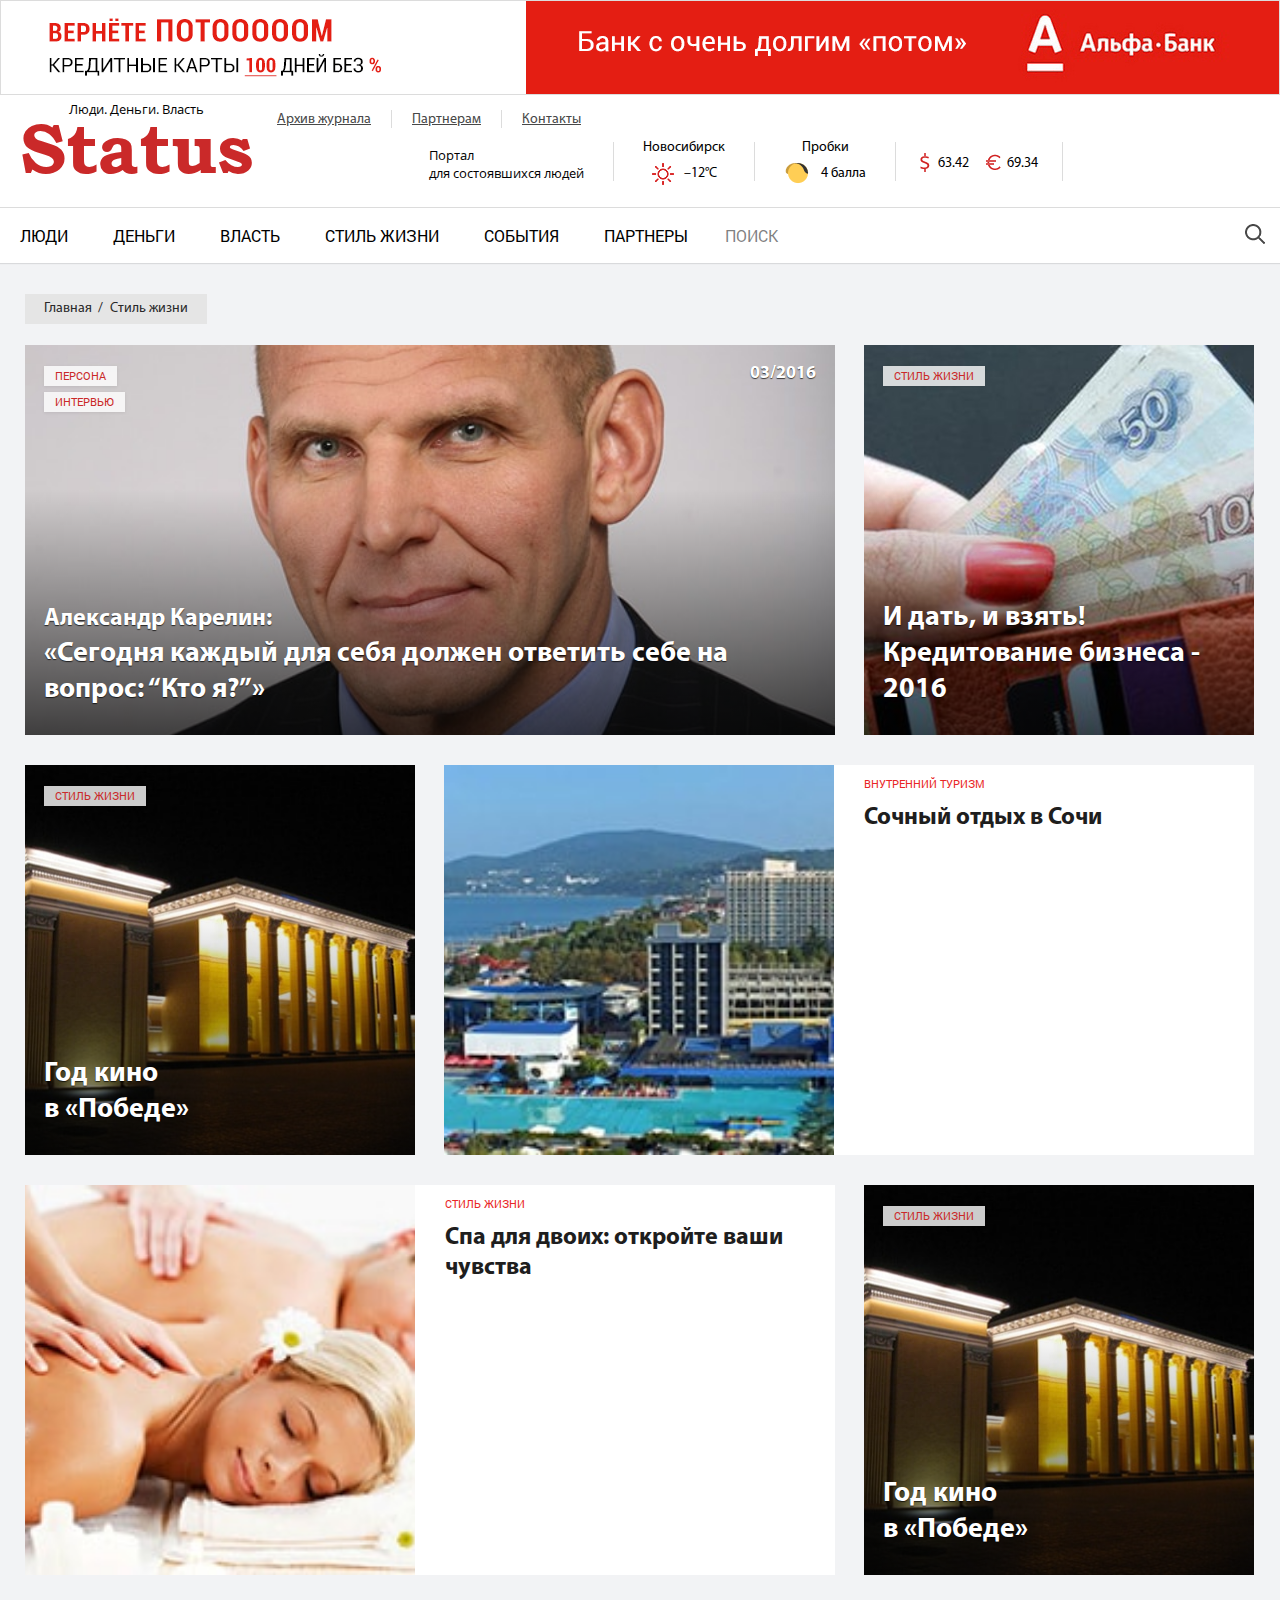
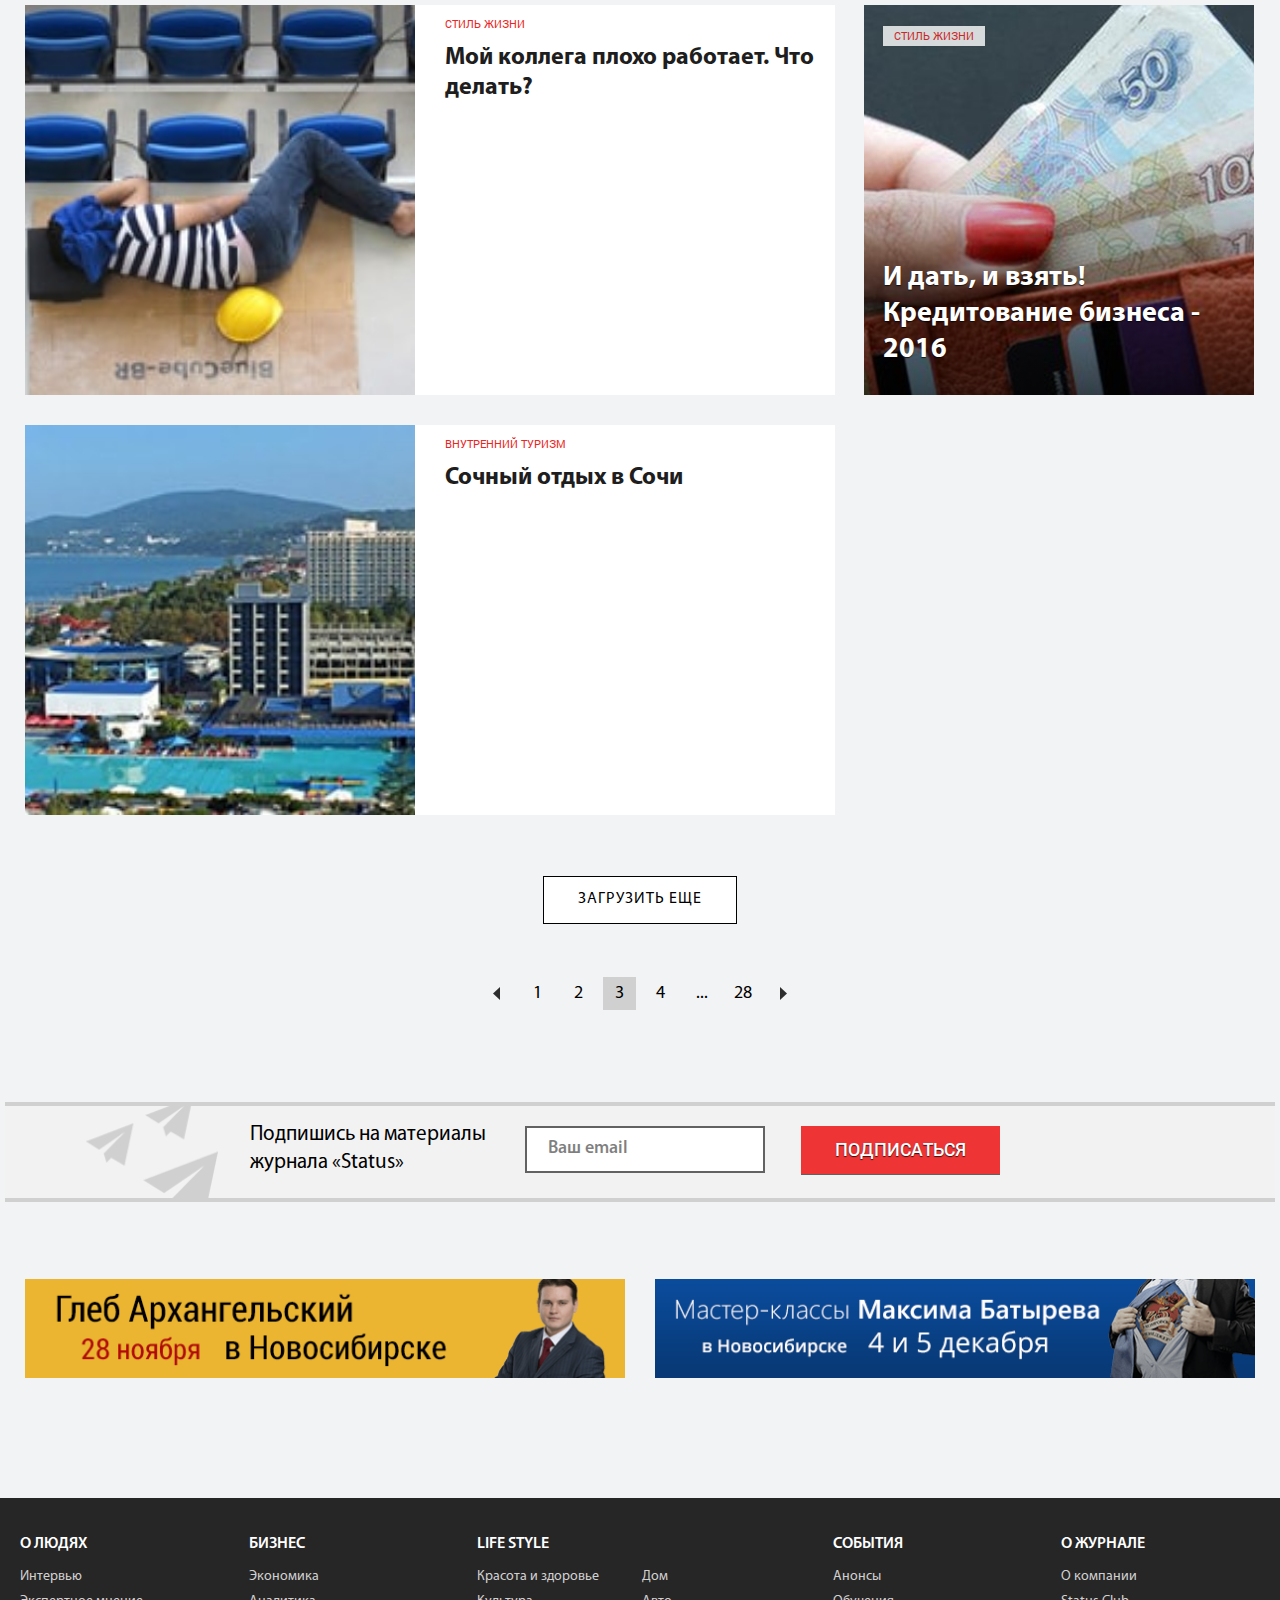
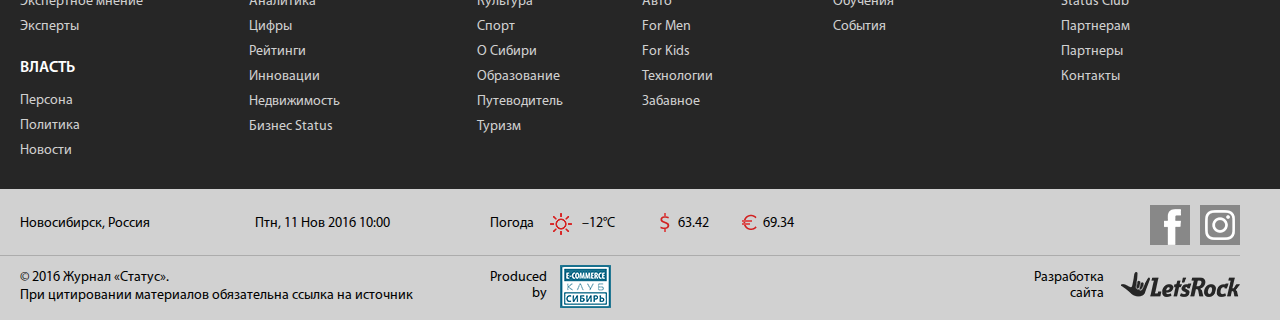
<file: category.html>
﻿<!DOCTYPE html>
<html>
<head>
	<title>Status</title>
	<meta charset="utf-8">
	<meta name="viewport" content="width=device-width, user-scalable=yes">
	<!--<link href="./favicon.ico" rel="shortcut icon">-->
	<link href="./css/style.css" rel="stylesheet">
	<!--[if IE 8]>
		<script src="http://html5shiv.googlecode.com/svn/trunk/html5.js"></script>
	<![endif]-->
</head>
<body>
	<div class="wrapper">
		<header class="header">
			<div class="header__banner">
				<a href="#"><img src="./pic/banner-top.png" width="1280" height="95" alt=""></a>
			</div>
			<div class="header__row">
				<span class="menu-open"></span>
				<span class="menu-close"></span>
				<div class="header__logo">
					<a href="/">
						<p>Люди. Деньги. Власть</p>
						<h3>Status</h3>
					</a>
				</div>
				<div class="header__info">
					<div class="header__info--item">
						<p class="title">Портал<br> для состоявшихся людей</p>
					</div>
					<div class="header__info--item">
						<p>Новосибирск</p>
						<p><i class="weather-icon weather-icon_sunny"></i>–12°C</p>
					</div>
					<div class="header__info--item">
						<p>Пробки</p>
						<p><i class="traffic-icon traffic-icon_mark-4"></i>4 балла</p>
					</div>
					<div class="header__info--item">
						<ul class="currency-list">
							<li><i class="dollar-icon"></i>63.42</li>
							<li><i class="euro-icon"></i>69.34</li>
						</ul>
					</div>
				</div>
				<ul class="header__nav">
					<li><a href="#">Архив журнала</a></li>
					<li><a href="#">Партнерам</a></li>
					<li><a href="#">Контакты</a></li>
				</ul>
				<span class="search-open"></span>
			</div>
			<nav class="nav__main">
				<div class="nav__row">
					<ul class="nav__menu">
						<li class="nav__item"><a href="#" class="nav__item--link">Люди</a></li>
						<li class="nav__item"><a href="#" class="nav__item--link">Деньги</a></li>
						<li class="nav__item"><a href="#" class="nav__item--link">Власть</a></li>
						<li class="nav__item has-sub">
							<a href="#" class="nav__item--link">Стиль жизни</a>
							<ul class="nav__sub">
								<li><a href="#">Красота и здоровье</a></li>
								<li><a href="#">Культура</a></li>
								<li><a href="#">Спорт</a></li>
								<li><a href="#">О Сибири</a></li>
								<li><a href="#">Образование</a></li>
								<li><a href="#">Путеводитель</a></li>
								<li><a href="#">Туризм</a></li>
								<li><a href="#">Дом</a></li>
							</ul>
						</li>
						<li class="nav__item"><a href="#" class="nav__item--link">События</a></li>
						<li class="nav__item"><a href="#" class="nav__item--link">Партнеры</a></li>
						<li class="nav__item"><a href="#" class="nav__item--link">Status club</a></li>
					</ul>
					<div class="nav__search">
						<input type="text" class="nav__search--text" placeholder="Поиск">
						<input type="submit" class="nav__search--submit" value="">
					</div>
				</div>
			</nav>
		</header>
		<div class="content">
			<ul class="breadcrumbs">
				<li><a href="#">Главная</a></li>
				<li>Стиль жизни</li>
			</ul>
			<div class="content__row">
				<div class="category-grid">
					<div class="category-grid__item category-grid__item_col-2">
						<a href="#" class="item-detail">
							<ul>
								<li><span>Персона</span></li>
								<li><span>Интервью</span></li>
							</ul>
							<h6>03/2016</h6>
							<h4><span>Александр Карелин:</span> «Сегодня каждый для себя должен ответить себе на вопрос: “Кто я?”»</h4>
							<img src="./pic/n-i-1.jpg" width="606" height="392" class="img-cover" alt="">
						</a>
					</div>
					<div class="category-grid__item">
						<a href="#" class="item-detail">
							<ul>
								<li><span>Стиль жизни</span></li>
							</ul>
							<h4>И дать, и взять! Кредитование бизнеса - 2016</h4>
							<img src="./pic/n-i-2.jpg" width="606" height="392" class="img-cover" alt="">
						</a>
					</div>
					<div class="category-grid__item">
						<a href="#" class="item-detail">
							<ul>
								<li><span>Стиль жизни</span></li>
							</ul>
							<h4>Год кино<br> в «Победе»</h4>
							<img src="./pic/n-i-3.jpg" width="606" height="392" class="img-cover" alt="">
						</a>
					</div>
					<div class="category-grid__item category-grid__item_col-2">
						<a href="#" class="item-cols">
							<div class="item-cols--pic">
								<img src="./pic/n-c-1.jpg" width="287" height="180" class="img-cover" alt="">
							</div>
							<div class="item-cols--text">
								<ul>
									<li>Внутренний туризм</li>
								</ul>
								<h4>Сочный отдых в Сочи</h4>
							</div>
						</a>
					</div>
					<div class="category-grid__item category-grid__item_col-2">
						<a href="#" class="item-cols">
							<div class="item-cols--pic">
								<img src="./pic/n-c-2.jpg" width="287" height="180" class="img-cover" alt="">
							</div>
							<div class="item-cols--text">
								<ul>
									<li>Стиль жизни</li>
								</ul>
								<h4>Спа для двоих: откройте ваши чувства</h4>
							</div>
						</a>
					</div>
					<div class="category-grid__item">
						<a href="#" class="item-detail">
							<ul>
								<li><span>Стиль жизни</span></li>
							</ul>
							<h4>Год кино<br> в «Победе»</h4>
							<img src="./pic/n-i-3.jpg" width="606" height="392" class="img-cover" alt="">
						</a>
					</div>
					<div class="category-grid__item category-grid__item_col-2">
						<a href="#" class="item-cols">
							<div class="item-cols--pic">
								<img src="./pic/n-c-7.jpg" width="287" height="180" class="img-cover" alt="">
							</div>
							<div class="item-cols--text">
								<ul>
									<li>Стиль жизни</li>
								</ul>
								<h4>Мой коллега плохо работает. Что делать?</h4>
							</div>
						</a>
						<a href="#" class="item-cols">
							<div class="item-cols--pic">
								<img src="./pic/n-c-1.jpg" width="287" height="180" class="img-cover" alt="">
							</div>
							<div class="item-cols--text">
								<ul>
									<li>Внутренний туризм</li>
								</ul>
								<h4>Сочный отдых в Сочи</h4>
							</div>
						</a>
					</div>
					<div class="category-grid__item">
						<a href="#" class="item-detail">
							<ul>
								<li><span>Стиль жизни</span></li>
							</ul>
							<h4>И дать, и взять! Кредитование бизнеса - 2016</h4>
							<img src="./pic/n-i-2.jpg" width="606" height="392" class="img-cover" alt="">
						</a>
					</div>
				</div>
				<div class="load-more">
					<button>Загрузить еще</button>
				</div>
				<div class="pages">
					<a href="#" class="pages--item pages--prev"></a>
					<a href="#" class="pages--item pages--link">1</a>
					<a href="#" class="pages--item pages--link">2</a>
					<a href="#" class="pages--item pages--link active">3</a>
					<a href="#" class="pages--item pages--link">4</a>
					<span class="pages--item">...</span>
					<a href="#" class="pages--item pages--link">28</a>
					<a href="#" class="pages--item pages--next"></a>
				</div>
			</div>
			<div class="subscribe">
				<h5>Подпишись на материалы<br> журнала «Status»</h5>
				<input type="text" placeholder="Ваш email">
				<input type="submit" value="Подписаться" data-full-text="Подписаться" data-short-text="Ок">
			</div>
			<ul class="banners-col2">
				<li>
					<a href="#"><img src="./pic/b-2-1.png" width="605" height="100" alt=""></a>
				</li>
				<li>
					<a href="#"><img src="./pic/b-2-2.png" width="605" height="100" alt=""></a>
				</li>
			</ul>
		</div>
		<div class="footer-nav">
			<div class="footer-nav__row">
				<div class="footer-nav--group">
					<h5>О людях</h5>
					<ul>
						<li><a href="#">Интервью</a></li>
						<li><a href="#">Экспертное мнение</a></li>
						<li><a href="#">Эксперты</a></li>
					</ul>
					<h5>Власть</h5>
					<ul>
						<li><a href="#">Персона</a></li>
						<li><a href="#">Политика</a></li>
						<li><a href="#">Новости</a></li>
					</ul>
				</div>
				<div class="footer-nav--group">
					<h5>Бизнес</h5>
					<ul>
						<li><a href="#">Экономика</a></li>
						<li><a href="#">Аналитика</a></li>
						<li><a href="#">Цифры</a></li>
						<li><a href="#">Рейтинги</a></li>
						<li><a href="#">Инновации</a></li>
						<li><a href="#">Недвижимость</a></li>
						<li><a href="#">Бизнес Status</a></li>
					</ul>
				</div>
				<div class="footer-nav--group footer-nav--group_wide">
					<h5>Life Style</h5>
					<ul>
						<li><a href="#">Красота и здоровье</a></li>
						<li><a href="#">Культура</a></li>
						<li><a href="#">Спорт</a></li>
						<li><a href="#">О Сибири</a></li>
						<li><a href="#">Образование</a></li>
						<li><a href="#">Путеводитель</a></li>
						<li><a href="#">Туризм</a></li>
						<li><a href="#">Дом</a></li>
						<li><a href="#">Авто</a></li>
						<li><a href="#">For Men</a></li>
						<li><a href="#">For Kids</a></li>
						<li><a href="#">Технологии</a></li>
						<li><a href="#">Забавное</a></li>
					</ul>
				</div>
				<div class="footer-nav--group">
					<h5>События</h5>
					<ul>
						<li><a href="#">Анонсы</a></li>
						<li><a href="#">Обучения</a></li>
						<li><a href="#">События</a></li>
					</ul>
				</div>
				<div class="footer-nav--group">
					<h5>О журнале</h5>
					<ul>
						<li><a href="#">О компании</a></li>
						<li><a href="#">Status Club</a></li>
						<li><a href="#">Партнерам</a></li>
						<li><a href="#">Партнеры</a></li>
						<li><a href="#">Контакты</a></li>
					</ul>
				</div>
			</div>
		</div>
		<div class="clear"></div>
	</div>
	<footer class="footer">
		<div class="footer__row">
			<ul class="footer__info">
				<li class="footer__info--item">Новосибирск, Россия</li>
				<li class="footer__info--item">Птн, 11 Нов 2016 10:00</li>
				<li class="footer__info--item">Погода <i class="weather-icon weather-icon_sunny"></i> –12°C</li>
				<li class="footer__info--item">
					<ul class="currency-list">
						<li><i class="dollar-icon"></i>63.42</li>
						<li><i class="euro-icon"></i>69.34</li>
					</ul>
				</li>
			</ul>
			<ul class="footer--social">
				<li><a href="#"><img src="./img/facebook-icon.png" width="40" height="40" alt=""></a></li>
				<li><a href="#"><img src="./img/instagram-icon.png" width="40" height="40" alt=""></a></li>
			</ul>
			<div class="footer--copy">
				<p>© 2016 Журнал «Статус».</p>
				<p>При цитировании материалов обязательна ссылка на источник</p>
			</div>
			<div class="footer--produced">
				<p>Produced<br> by</p>
				<a href="#"><img src="./img/ecommerce-logo.png" width="51" height="43" alt=""></a>
			</div>
			<div class="footer--author">
				<p>Разработка<br> сайта</p>
				<a href="#"><img src="./img/letsrock-logo.png" width="119" height="25" alt=""></a>
			</div>
		</div>
	</footer>
	<script src="./js/libs.js"></script>
	<script src="./js/scripts.js"></script>
</body>
</html>
</file>
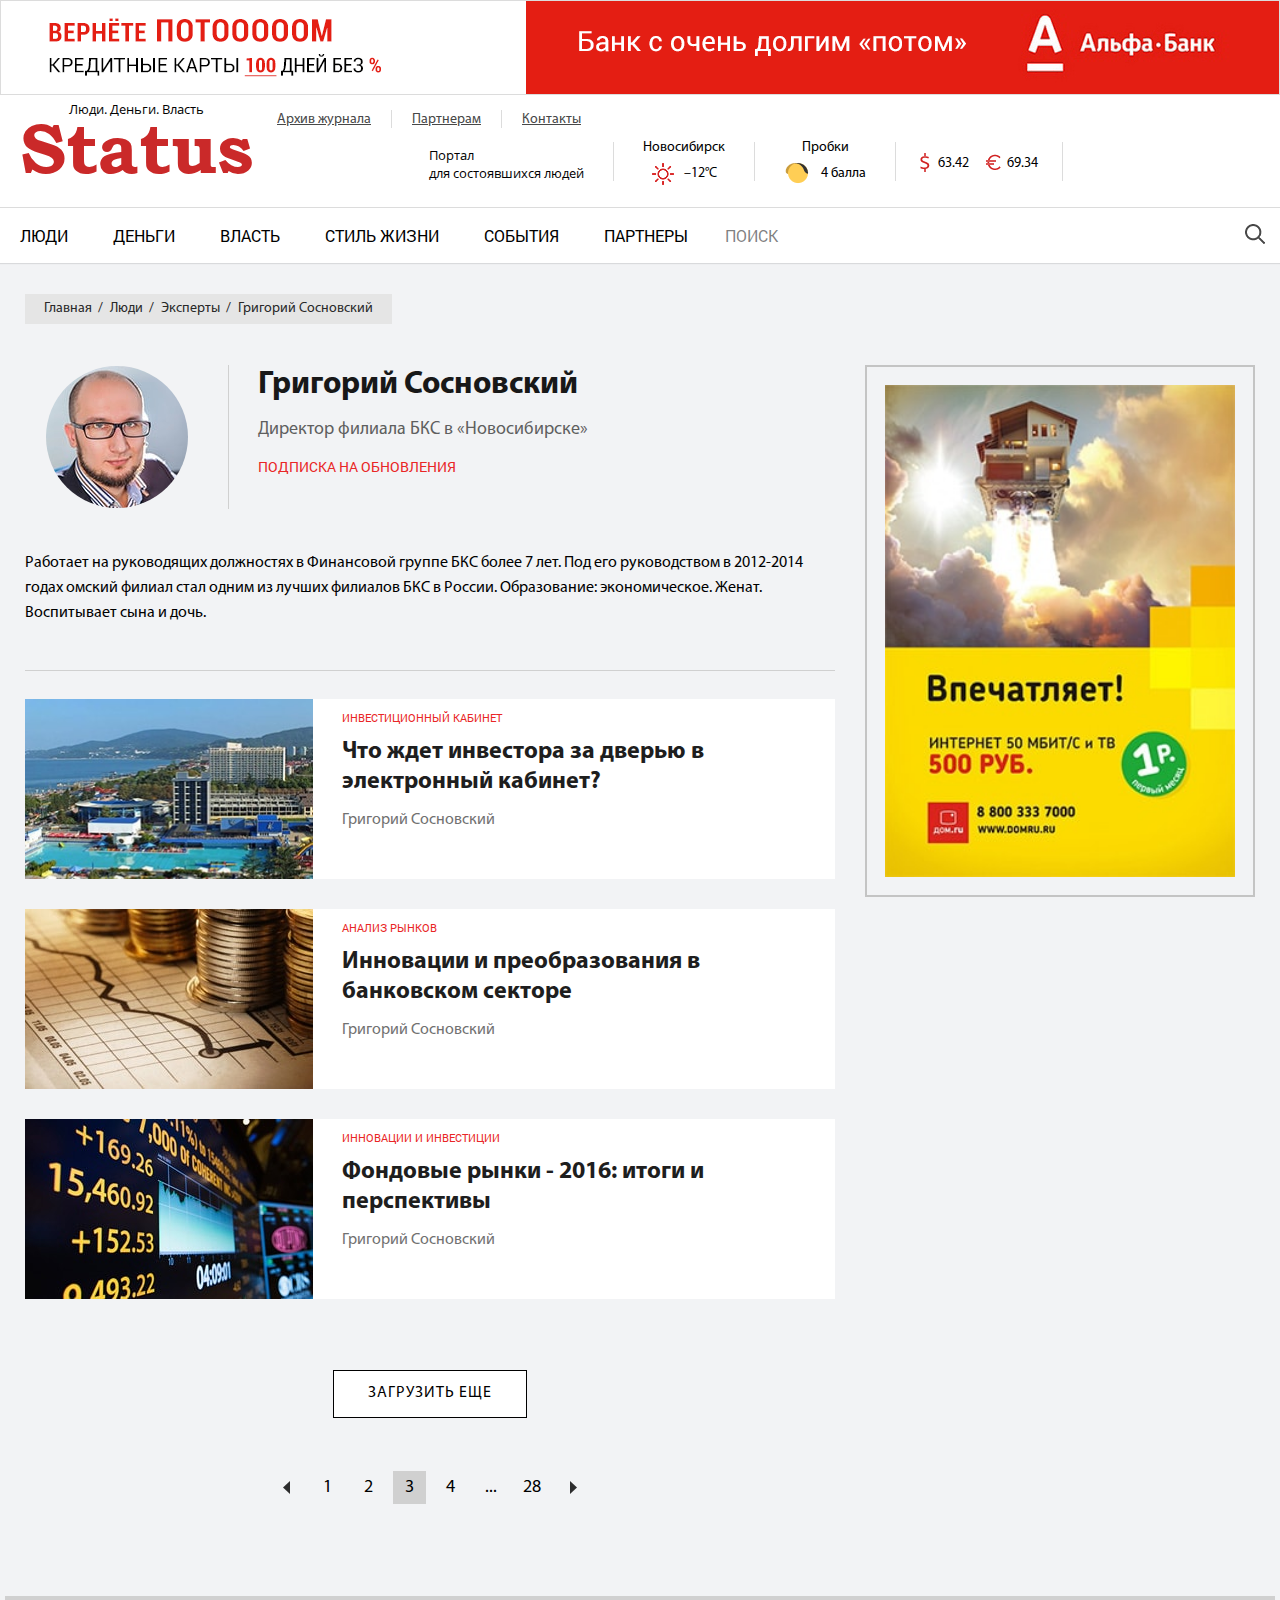
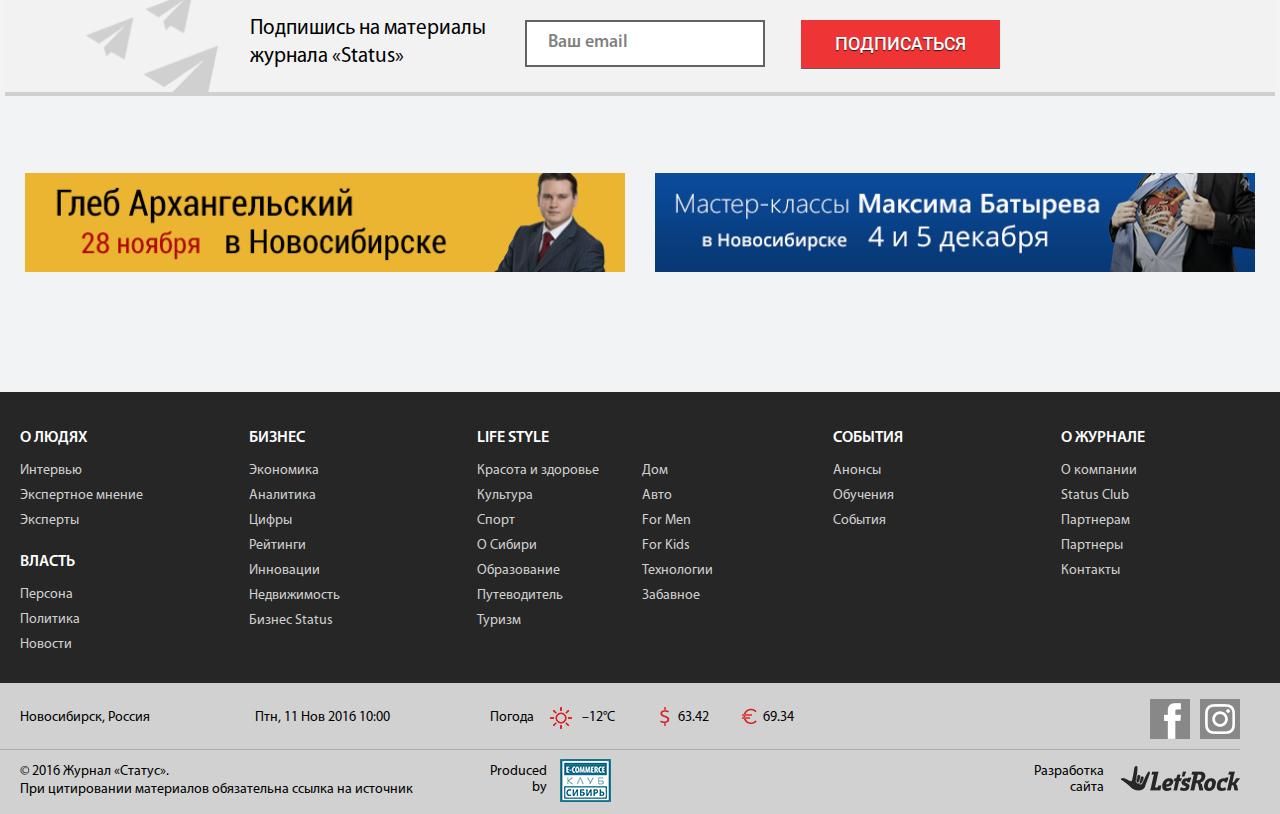
<file: expert-item.html>
﻿<!DOCTYPE html>
<html>
<head>
	<title>Status</title>
	<meta charset="utf-8">
	<meta name="viewport" content="width=device-width, user-scalable=yes">
	<!--<link href="./favicon.ico" rel="shortcut icon">-->
	<link href="./css/style.css" rel="stylesheet">
	<!--[if IE 8]>
		<script src="http://html5shiv.googlecode.com/svn/trunk/html5.js"></script>
	<![endif]-->
</head>
<body>
	<div class="wrapper">
		<header class="header">
			<div class="header__banner">
				<a href="#"><img src="./pic/banner-top.png" width="1280" height="95" alt=""></a>
			</div>
			<div class="header__row">
				<span class="menu-open"></span>
				<span class="menu-close"></span>
				<div class="header__logo">
					<a href="/">
						<p>Люди. Деньги. Власть</p>
						<h3>Status</h3>
					</a>
				</div>
				<div class="header__info">
					<div class="header__info--item">
						<p class="title">Портал<br> для состоявшихся людей</p>
					</div>
					<div class="header__info--item">
						<p>Новосибирск</p>
						<p><i class="weather-icon weather-icon_sunny"></i>–12°C</p>
					</div>
					<div class="header__info--item">
						<p>Пробки</p>
						<p><i class="traffic-icon traffic-icon_mark-4"></i>4 балла</p>
					</div>
					<div class="header__info--item">
						<ul class="currency-list">
							<li><i class="dollar-icon"></i>63.42</li>
							<li><i class="euro-icon"></i>69.34</li>
						</ul>
					</div>
				</div>
				<ul class="header__nav">
					<li><a href="#">Архив журнала</a></li>
					<li><a href="#">Партнерам</a></li>
					<li><a href="#">Контакты</a></li>
				</ul>
				<span class="search-open"></span>
			</div>
			<nav class="nav__main">
				<div class="nav__row">
					<ul class="nav__menu">
						<li class="nav__item"><a href="#" class="nav__item--link">Люди</a></li>
						<li class="nav__item"><a href="#" class="nav__item--link">Деньги</a></li>
						<li class="nav__item"><a href="#" class="nav__item--link">Власть</a></li>
						<li class="nav__item has-sub">
							<a href="#" class="nav__item--link">Стиль жизни</a>
							<ul class="nav__sub">
								<li><a href="#">Красота и здоровье</a></li>
								<li><a href="#">Культура</a></li>
								<li><a href="#">Спорт</a></li>
								<li><a href="#">О Сибири</a></li>
								<li><a href="#">Образование</a></li>
								<li><a href="#">Путеводитель</a></li>
								<li><a href="#">Туризм</a></li>
								<li><a href="#">Дом</a></li>
							</ul>
						</li>
						<li class="nav__item"><a href="#" class="nav__item--link">События</a></li>
						<li class="nav__item"><a href="#" class="nav__item--link">Партнеры</a></li>
						<li class="nav__item"><a href="#" class="nav__item--link">Status club</a></li>
					</ul>
					<div class="nav__search">
						<input type="text" class="nav__search--text" placeholder="Поиск">
						<input type="submit" class="nav__search--submit" value="">
					</div>
				</div>
			</nav>
		</header>
		<div class="content">
			<ul class="breadcrumbs">
				<li><a href="#">Главная</a></li>
				<li><a href="#">Люди</a></li>
				<li><a href="#">Эксперты</a></li>
				<li>Григорий Сосновский</li>
			</ul>
			<div class="content__row">
				<div class="content__col content__col_size-3">
					<div class="expert">
						<img src="./pic/e-1-b.jpg" width="142" height="142" class="expert--pic" alt="">
						<div class="expert--info">
							<h1 class="title-h1">Григорий Сосновский</h1>
							<p>Директор филиала БКС в «Новосибирске»</p>
							<h6><a href="#">Подписка на обновления</a></h6>
						</div>
						<div class="expert--desc">
							<p>Работает на руководящих должностях в Финансовой группе БКС более 7 лет. Под его руководством в 2012-2014 годах омский филиал стал одним из лучших филиалов БКС в России. Образование: экономическое. Женат. Воспитывает сына и дочь.</p>
						</div>
					</div>
					<div class="category">
						<div class="category__item">
							<a href="#" class="item-cols">
								<div class="item-cols--pic">
									<img src="./pic/n-c-1.jpg" width="288" height="180" class="img-cover" alt="">
								</div>
								<div class="item-cols--text">
									<ul>
										<li>Инвестиционный кабинет</li>
									</ul>
									<h4>Что ждет инвестора за дверью в электронный кабинет?</h4>
									<h6>Григорий Сосновский</h6>
								</div>
							</a>
						</div>
						<div class="category__item">
							<a href="#" class="item-cols">
								<div class="item-cols--pic">
									<img src="./pic/n-c-5.jpg" width="288" height="180" class="img-cover" alt="">
								</div>
								<div class="item-cols--text">
									<ul>
										<li>Анализ рынков</li>
									</ul>
									<h4>Инновации и преобразования в банковском секторе</h4>
									<h6>Григорий Сосновский</h6>
								</div>
							</a>
						</div>
						<div class="category__item">
							<a href="#" class="item-cols">
								<div class="item-cols--pic">
									<img src="./pic/n-c-6.jpg" width="288" height="180" class="img-cover" alt="">
								</div>
								<div class="item-cols--text">
									<ul>
										<li>Инновации и инвестиции</li>
									</ul>
									<h4>Фондовые рынки - 2016: итоги и перспективы</h4>
									<h6>Григорий Сосновский</h6>
								</div>
							</a>
						</div>
					</div>
					<div class="load-more">
						<button>Загрузить еще</button>
					</div>
					<div class="pages">
						<a href="#" class="pages--item pages--prev"></a>
						<a href="#" class="pages--item pages--link">1</a>
						<a href="#" class="pages--item pages--link">2</a>
						<a href="#" class="pages--item pages--link active">3</a>
						<a href="#" class="pages--item pages--link">4</a>
						<span class="pages--item">...</span>
						<a href="#" class="pages--item pages--link">28</a>
						<a href="#" class="pages--item pages--next"></a>
					</div>
				</div>
				<div class="content__col content__col_size-1">
					<div class="banner-v banner-v_m">
						<a href="#"><img src="./pic/b-v-2.jpg" width="288" height="405" alt=""></a>
					</div>
				</div>
			</div>
			<div class="subscribe">
				<h5>Подпишись на материалы<br> журнала «Status»</h5>
				<input type="text" placeholder="Ваш email">
				<input type="submit" value="Подписаться" data-full-text="Подписаться" data-short-text="Ок">
			</div>
			<ul class="banners-col2">
				<li>
					<a href="#"><img src="./pic/b-2-1.png" width="605" height="100" alt=""></a>
				</li>
				<li>
					<a href="#"><img src="./pic/b-2-2.png" width="605" height="100" alt=""></a>
				</li>
			</ul>
		</div>
		<div class="footer-nav">
			<div class="footer-nav__row">
				<div class="footer-nav--group">
					<h5>О людях</h5>
					<ul>
						<li><a href="#">Интервью</a></li>
						<li><a href="#">Экспертное мнение</a></li>
						<li><a href="#">Эксперты</a></li>
					</ul>
					<h5>Власть</h5>
					<ul>
						<li><a href="#">Персона</a></li>
						<li><a href="#">Политика</a></li>
						<li><a href="#">Новости</a></li>
					</ul>
				</div>
				<div class="footer-nav--group">
					<h5>Бизнес</h5>
					<ul>
						<li><a href="#">Экономика</a></li>
						<li><a href="#">Аналитика</a></li>
						<li><a href="#">Цифры</a></li>
						<li><a href="#">Рейтинги</a></li>
						<li><a href="#">Инновации</a></li>
						<li><a href="#">Недвижимость</a></li>
						<li><a href="#">Бизнес Status</a></li>
					</ul>
				</div>
				<div class="footer-nav--group footer-nav--group_wide">
					<h5>Life Style</h5>
					<ul>
						<li><a href="#">Красота и здоровье</a></li>
						<li><a href="#">Культура</a></li>
						<li><a href="#">Спорт</a></li>
						<li><a href="#">О Сибири</a></li>
						<li><a href="#">Образование</a></li>
						<li><a href="#">Путеводитель</a></li>
						<li><a href="#">Туризм</a></li>
						<li><a href="#">Дом</a></li>
						<li><a href="#">Авто</a></li>
						<li><a href="#">For Men</a></li>
						<li><a href="#">For Kids</a></li>
						<li><a href="#">Технологии</a></li>
						<li><a href="#">Забавное</a></li>
					</ul>
				</div>
				<div class="footer-nav--group">
					<h5>События</h5>
					<ul>
						<li><a href="#">Анонсы</a></li>
						<li><a href="#">Обучения</a></li>
						<li><a href="#">События</a></li>
					</ul>
				</div>
				<div class="footer-nav--group">
					<h5>О журнале</h5>
					<ul>
						<li><a href="#">О компании</a></li>
						<li><a href="#">Status Club</a></li>
						<li><a href="#">Партнерам</a></li>
						<li><a href="#">Партнеры</a></li>
						<li><a href="#">Контакты</a></li>
					</ul>
				</div>
			</div>
		</div>
		<div class="clear"></div>
	</div>
	<footer class="footer">
		<div class="footer__row">
			<ul class="footer__info">
				<li class="footer__info--item">Новосибирск, Россия</li>
				<li class="footer__info--item">Птн, 11 Нов 2016 10:00</li>
				<li class="footer__info--item">Погода <i class="weather-icon weather-icon_sunny"></i> –12°C</li>
				<li class="footer__info--item">
					<ul class="currency-list">
						<li><i class="dollar-icon"></i>63.42</li>
						<li><i class="euro-icon"></i>69.34</li>
					</ul>
				</li>
			</ul>
			<ul class="footer--social">
				<li><a href="#"><img src="./img/facebook-icon.png" width="40" height="40" alt=""></a></li>
				<li><a href="#"><img src="./img/instagram-icon.png" width="40" height="40" alt=""></a></li>
			</ul>
			<div class="footer--copy">
				<p>© 2016 Журнал «Статус».</p>
				<p>При цитировании материалов обязательна ссылка на источник</p>
			</div>
			<div class="footer--produced">
				<p>Produced<br> by</p>
				<a href="#"><img src="./img/ecommerce-logo.png" width="51" height="43" alt=""></a>
			</div>
			<div class="footer--author">
				<p>Разработка<br> сайта</p>
				<a href="#"><img src="./img/letsrock-logo.png" width="119" height="25" alt=""></a>
			</div>
		</div>
	</footer>
	<script src="./js/libs.js"></script>
	<script src="./js/scripts.js"></script>
</body>
</html>
</file>
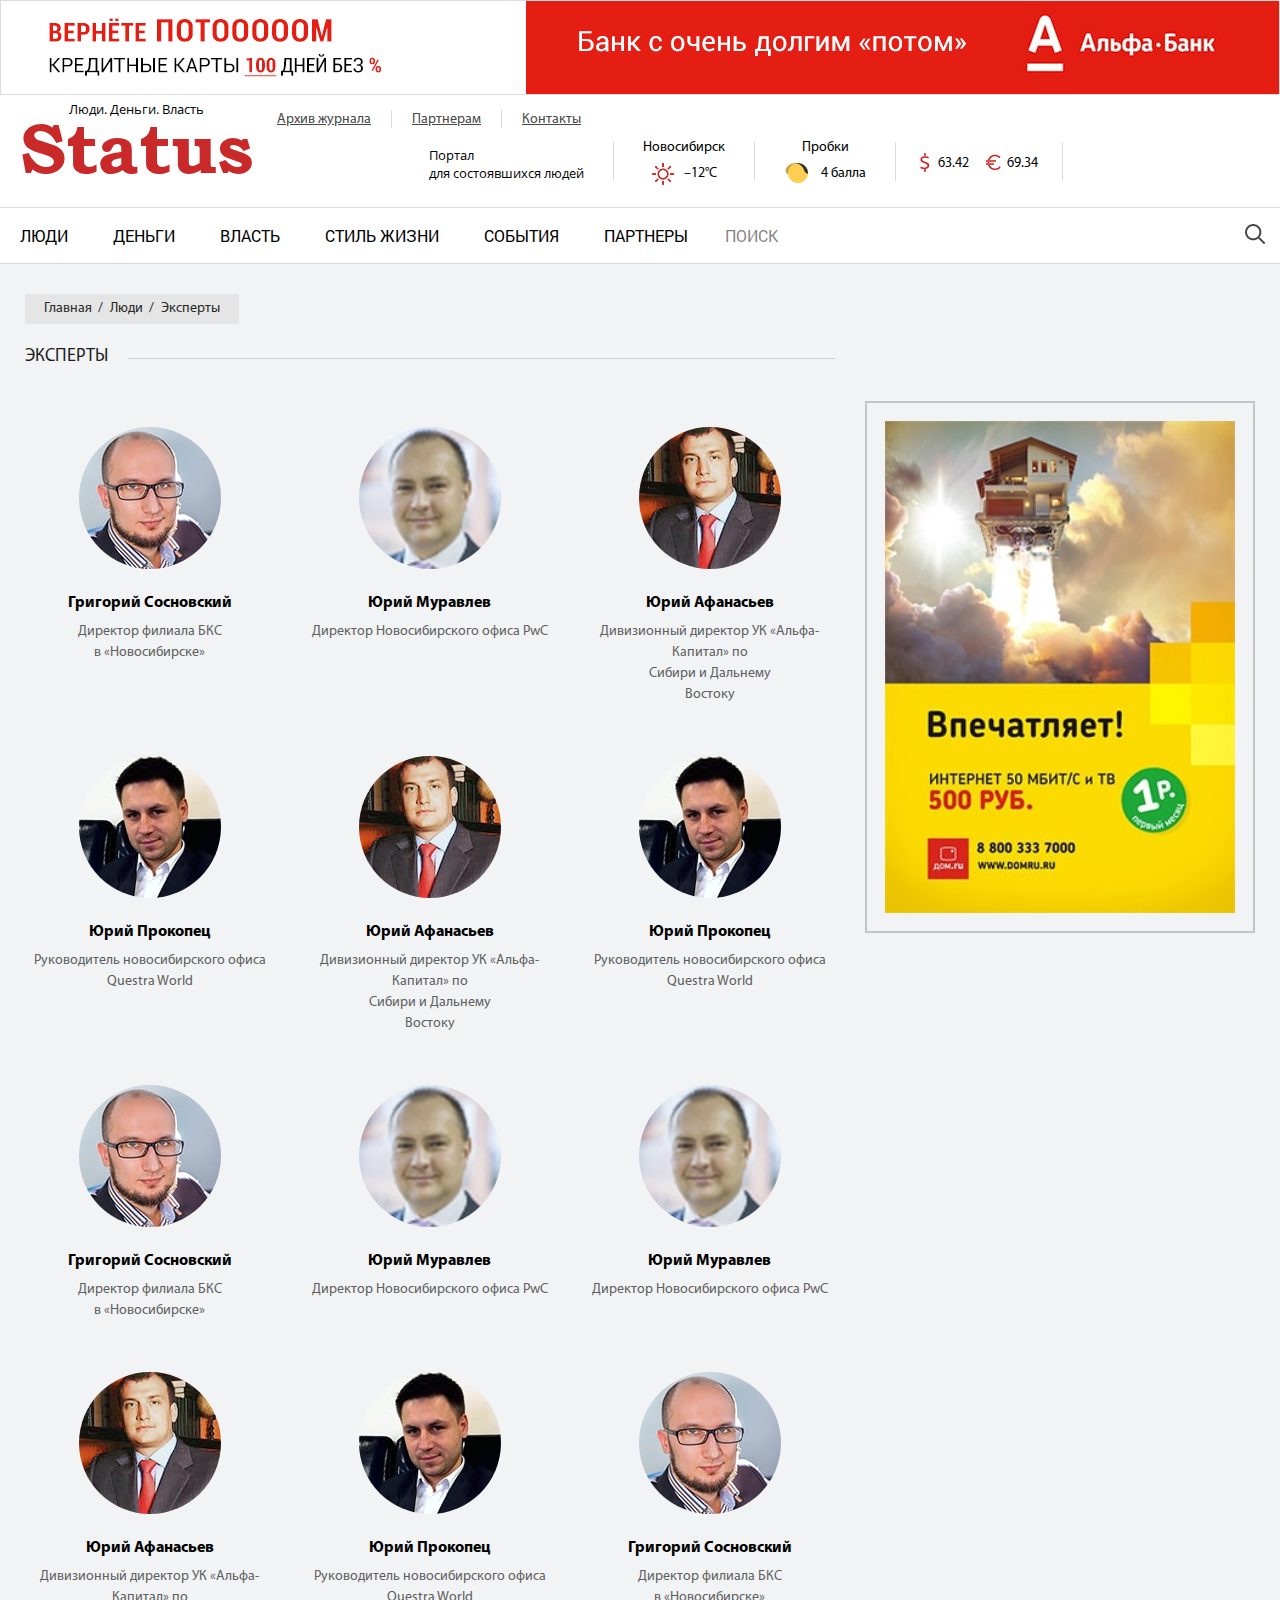
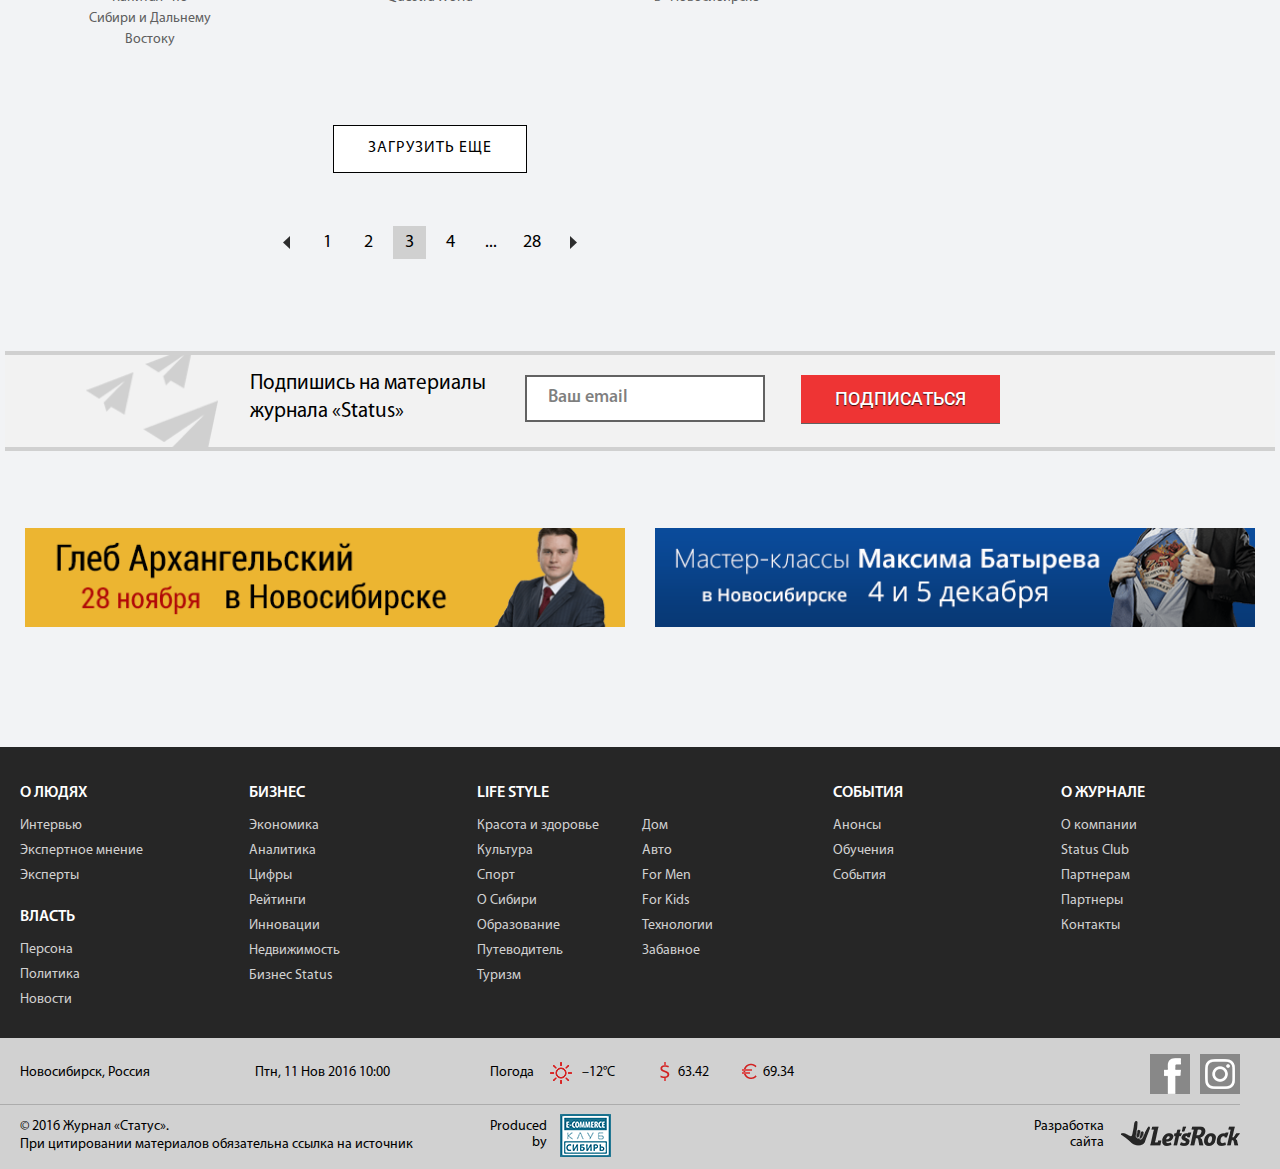
<file: experts.html>
﻿<!DOCTYPE html>
<html>
<head>
	<title>Status</title>
	<meta charset="utf-8">
	<meta name="viewport" content="width=device-width, user-scalable=yes">
	<!--<link href="./favicon.ico" rel="shortcut icon">-->
	<link href="./css/style.css" rel="stylesheet">
	<!--[if IE 8]>
		<script src="http://html5shiv.googlecode.com/svn/trunk/html5.js"></script>
	<![endif]-->
</head>
<body>
	<div class="wrapper">
		<header class="header">
			<div class="header__banner">
				<a href="#"><img src="./pic/banner-top.png" width="1280" height="95" alt=""></a>
			</div>
			<div class="header__row">
				<span class="menu-open"></span>
				<span class="menu-close"></span>
				<div class="header__logo">
					<a href="/">
						<p>Люди. Деньги. Власть</p>
						<h3>Status</h3>
					</a>
				</div>
				<div class="header__info">
					<div class="header__info--item">
						<p class="title">Портал<br> для состоявшихся людей</p>
					</div>
					<div class="header__info--item">
						<p>Новосибирск</p>
						<p><i class="weather-icon weather-icon_sunny"></i>–12°C</p>
					</div>
					<div class="header__info--item">
						<p>Пробки</p>
						<p><i class="traffic-icon traffic-icon_mark-4"></i>4 балла</p>
					</div>
					<div class="header__info--item">
						<ul class="currency-list">
							<li><i class="dollar-icon"></i>63.42</li>
							<li><i class="euro-icon"></i>69.34</li>
						</ul>
					</div>
				</div>
				<ul class="header__nav">
					<li><a href="#">Архив журнала</a></li>
					<li><a href="#">Партнерам</a></li>
					<li><a href="#">Контакты</a></li>
				</ul>
				<span class="search-open"></span>
			</div>
			<nav class="nav__main">
				<div class="nav__row">
					<ul class="nav__menu">
						<li class="nav__item"><a href="#" class="nav__item--link">Люди</a></li>
						<li class="nav__item"><a href="#" class="nav__item--link">Деньги</a></li>
						<li class="nav__item"><a href="#" class="nav__item--link">Власть</a></li>
						<li class="nav__item has-sub">
							<a href="#" class="nav__item--link">Стиль жизни</a>
							<ul class="nav__sub">
								<li><a href="#">Красота и здоровье</a></li>
								<li><a href="#">Культура</a></li>
								<li><a href="#">Спорт</a></li>
								<li><a href="#">О Сибири</a></li>
								<li><a href="#">Образование</a></li>
								<li><a href="#">Путеводитель</a></li>
								<li><a href="#">Туризм</a></li>
								<li><a href="#">Дом</a></li>
							</ul>
						</li>
						<li class="nav__item"><a href="#" class="nav__item--link">События</a></li>
						<li class="nav__item"><a href="#" class="nav__item--link">Партнеры</a></li>
						<li class="nav__item"><a href="#" class="nav__item--link">Status club</a></li>
					</ul>
					<div class="nav__search">
						<input type="text" class="nav__search--text" placeholder="Поиск">
						<input type="submit" class="nav__search--submit" value="">
					</div>
				</div>
			</nav>
		</header>
		<div class="content">
			<ul class="breadcrumbs">
				<li><a href="#">Главная</a></li>
				<li><a href="#">Люди</a></li>
				<li>Эксперты</li>
			</ul>
			<div class="content__row">
				<div class="content__col content__col_size-3">
					<h1 class="title-h2"><span>Эксперты</span></h1>
					<div class="peoples-list">
						<div class="peoples-list__grid">
							<div class="peoples-list__item">
								<a href="#" class="peoples-list--link">
									<div class="peoples-list--pic">
										<img src="./pic/e-1-b.jpg" width="142" height="142" class="img-cover" alt="">
									</div>
									<h4>Григорий Сосновский</h4>
									<p>Директор филиала БКС<br> в «Новосибирске»</p>
								</a>
							</div>
							<div class="peoples-list__item">
								<a href="#" class="peoples-list--link">
									<div class="peoples-list--pic">
										<img src="./pic/e-2-b.jpg" width="142" height="142" class="img-cover" alt="">
									</div>
									<h4>Юрий Муравлев</h4>
									<p>Директор Новосибирского офиса PwC</p>
								</a>
							</div>
							<div class="peoples-list__item">
								<a href="#" class="peoples-list--link">
									<div class="peoples-list--pic">
										<img src="./pic/e-3-b.jpg" width="142" height="142" class="img-cover" alt="">
									</div>
									<h4>Юрий Афанасьев</h4>
									<p>Дивизионный директор УК «Альфа-Капитал» по<br> Сибири и Дальнему<br> Востоку</p>
								</a>
							</div>
							<div class="peoples-list__item">
								<a href="#" class="peoples-list--link">
									<div class="peoples-list--pic">
										<img src="./pic/e-4-b.jpg" width="142" height="142" class="img-cover" alt="">
									</div>
									<h4>Юрий Прокопец</h4>
									<p>Руководитель новосибирского офиса Questra World</p>
								</a>
							</div>
							<div class="peoples-list__item">
								<a href="#" class="peoples-list--link">
									<div class="peoples-list--pic">
										<img src="./pic/e-3-b.jpg" width="142" height="142" class="img-cover" alt="">
									</div>
									<h4>Юрий Афанасьев</h4>
									<p>Дивизионный директор УК «Альфа-Капитал» по<br> Сибири и Дальнему<br> Востоку</p>
								</a>
							</div>
							<div class="peoples-list__item">
								<a href="#" class="peoples-list--link">
									<div class="peoples-list--pic">
										<img src="./pic/e-4-b.jpg" width="142" height="142" class="img-cover" alt="">
									</div>
									<h4>Юрий Прокопец</h4>
									<p>Руководитель новосибирского офиса Questra World</p>
								</a>
							</div>
							<div class="peoples-list__item">
								<a href="#" class="peoples-list--link">
									<div class="peoples-list--pic">
										<img src="./pic/e-1-b.jpg" width="142" height="142" class="img-cover" alt="">
									</div>
									<h4>Григорий Сосновский</h4>
									<p>Директор филиала БКС<br> в «Новосибирске»</p>
								</a>
							</div>
							<div class="peoples-list__item">
								<a href="#" class="peoples-list--link">
									<div class="peoples-list--pic">
										<img src="./pic/e-2-b.jpg" width="142" height="142" class="img-cover" alt="">
									</div>
									<h4>Юрий Муравлев</h4>
									<p>Директор Новосибирского офиса PwC</p>
								</a>
							</div>
							<div class="peoples-list__item">
								<a href="#" class="peoples-list--link">
									<div class="peoples-list--pic">
										<img src="./pic/e-2-b.jpg" width="142" height="142" class="img-cover" alt="">
									</div>
									<h4>Юрий Муравлев</h4>
									<p>Директор Новосибирского офиса PwC</p>
								</a>
							</div>
							<div class="peoples-list__item">
								<a href="#" class="peoples-list--link">
									<div class="peoples-list--pic">
										<img src="./pic/e-3-b.jpg" width="142" height="142" class="img-cover" alt="">
									</div>
									<h4>Юрий Афанасьев</h4>
									<p>Дивизионный директор УК «Альфа-Капитал» по<br> Сибири и Дальнему<br> Востоку</p>
								</a>
							</div>
							<div class="peoples-list__item">
								<a href="#" class="peoples-list--link">
									<div class="peoples-list--pic">
										<img src="./pic/e-4-b.jpg" width="142" height="142" class="img-cover" alt="">
									</div>
									<h4>Юрий Прокопец</h4>
									<p>Руководитель новосибирского офиса Questra World</p>
								</a>
							</div>
							<div class="peoples-list__item">
								<a href="#" class="peoples-list--link">
									<div class="peoples-list--pic">
										<img src="./pic/e-1-b.jpg" width="142" height="142" class="img-cover" alt="">
									</div>
									<h4>Григорий Сосновский</h4>
									<p>Директор филиала БКС<br> в «Новосибирске»</p>
								</a>
							</div>
						</div>
					</div>
					<div class="load-more">
						<button>Загрузить еще</button>
					</div>
					<div class="pages">
						<a href="#" class="pages--item pages--prev"></a>
						<a href="#" class="pages--item pages--link">1</a>
						<a href="#" class="pages--item pages--link">2</a>
						<a href="#" class="pages--item pages--link active">3</a>
						<a href="#" class="pages--item pages--link">4</a>
						<span class="pages--item">...</span>
						<a href="#" class="pages--item pages--link">28</a>
						<a href="#" class="pages--item pages--next"></a>
					</div>
				</div>
				<div class="content__col content__col_size-1">
					<div class="banner-v banner-v_l">
						<a href="#"><img src="./pic/b-v-2.jpg" width="288" height="405" alt=""></a>
					</div>
				</div>
			</div>
			<div class="subscribe">
				<h5>Подпишись на материалы<br> журнала «Status»</h5>
				<input type="text" placeholder="Ваш email">
				<input type="submit" value="Подписаться" data-full-text="Подписаться" data-short-text="Ок">
			</div>
			<ul class="banners-col2">
				<li>
					<a href="#"><img src="./pic/b-2-1.png" width="605" height="100" alt=""></a>
				</li>
				<li>
					<a href="#"><img src="./pic/b-2-2.png" width="605" height="100" alt=""></a>
				</li>
			</ul>
		</div>
		<div class="footer-nav">
			<div class="footer-nav__row">
				<div class="footer-nav--group">
					<h5>О людях</h5>
					<ul>
						<li><a href="#">Интервью</a></li>
						<li><a href="#">Экспертное мнение</a></li>
						<li><a href="#">Эксперты</a></li>
					</ul>
					<h5>Власть</h5>
					<ul>
						<li><a href="#">Персона</a></li>
						<li><a href="#">Политика</a></li>
						<li><a href="#">Новости</a></li>
					</ul>
				</div>
				<div class="footer-nav--group">
					<h5>Бизнес</h5>
					<ul>
						<li><a href="#">Экономика</a></li>
						<li><a href="#">Аналитика</a></li>
						<li><a href="#">Цифры</a></li>
						<li><a href="#">Рейтинги</a></li>
						<li><a href="#">Инновации</a></li>
						<li><a href="#">Недвижимость</a></li>
						<li><a href="#">Бизнес Status</a></li>
					</ul>
				</div>
				<div class="footer-nav--group footer-nav--group_wide">
					<h5>Life Style</h5>
					<ul>
						<li><a href="#">Красота и здоровье</a></li>
						<li><a href="#">Культура</a></li>
						<li><a href="#">Спорт</a></li>
						<li><a href="#">О Сибири</a></li>
						<li><a href="#">Образование</a></li>
						<li><a href="#">Путеводитель</a></li>
						<li><a href="#">Туризм</a></li>
						<li><a href="#">Дом</a></li>
						<li><a href="#">Авто</a></li>
						<li><a href="#">For Men</a></li>
						<li><a href="#">For Kids</a></li>
						<li><a href="#">Технологии</a></li>
						<li><a href="#">Забавное</a></li>
					</ul>
				</div>
				<div class="footer-nav--group">
					<h5>События</h5>
					<ul>
						<li><a href="#">Анонсы</a></li>
						<li><a href="#">Обучения</a></li>
						<li><a href="#">События</a></li>
					</ul>
				</div>
				<div class="footer-nav--group">
					<h5>О журнале</h5>
					<ul>
						<li><a href="#">О компании</a></li>
						<li><a href="#">Status Club</a></li>
						<li><a href="#">Партнерам</a></li>
						<li><a href="#">Партнеры</a></li>
						<li><a href="#">Контакты</a></li>
					</ul>
				</div>
			</div>
		</div>
		<div class="clear"></div>
	</div>
	<footer class="footer">
		<div class="footer__row">
			<ul class="footer__info">
				<li class="footer__info--item">Новосибирск, Россия</li>
				<li class="footer__info--item">Птн, 11 Нов 2016 10:00</li>
				<li class="footer__info--item">Погода <i class="weather-icon weather-icon_sunny"></i> –12°C</li>
				<li class="footer__info--item">
					<ul class="currency-list">
						<li><i class="dollar-icon"></i>63.42</li>
						<li><i class="euro-icon"></i>69.34</li>
					</ul>
				</li>
			</ul>
			<ul class="footer--social">
				<li><a href="#"><img src="./img/facebook-icon.png" width="40" height="40" alt=""></a></li>
				<li><a href="#"><img src="./img/instagram-icon.png" width="40" height="40" alt=""></a></li>
			</ul>
			<div class="footer--copy">
				<p>© 2016 Журнал «Статус».</p>
				<p>При цитировании материалов обязательна ссылка на источник</p>
			</div>
			<div class="footer--produced">
				<p>Produced<br> by</p>
				<a href="#"><img src="./img/ecommerce-logo.png" width="51" height="43" alt=""></a>
			</div>
			<div class="footer--author">
				<p>Разработка<br> сайта</p>
				<a href="#"><img src="./img/letsrock-logo.png" width="119" height="25" alt=""></a>
			</div>
		</div>
	</footer>
	<script src="./js/libs.js"></script>
	<script src="./js/scripts.js"></script>
</body>
</html>
</file>
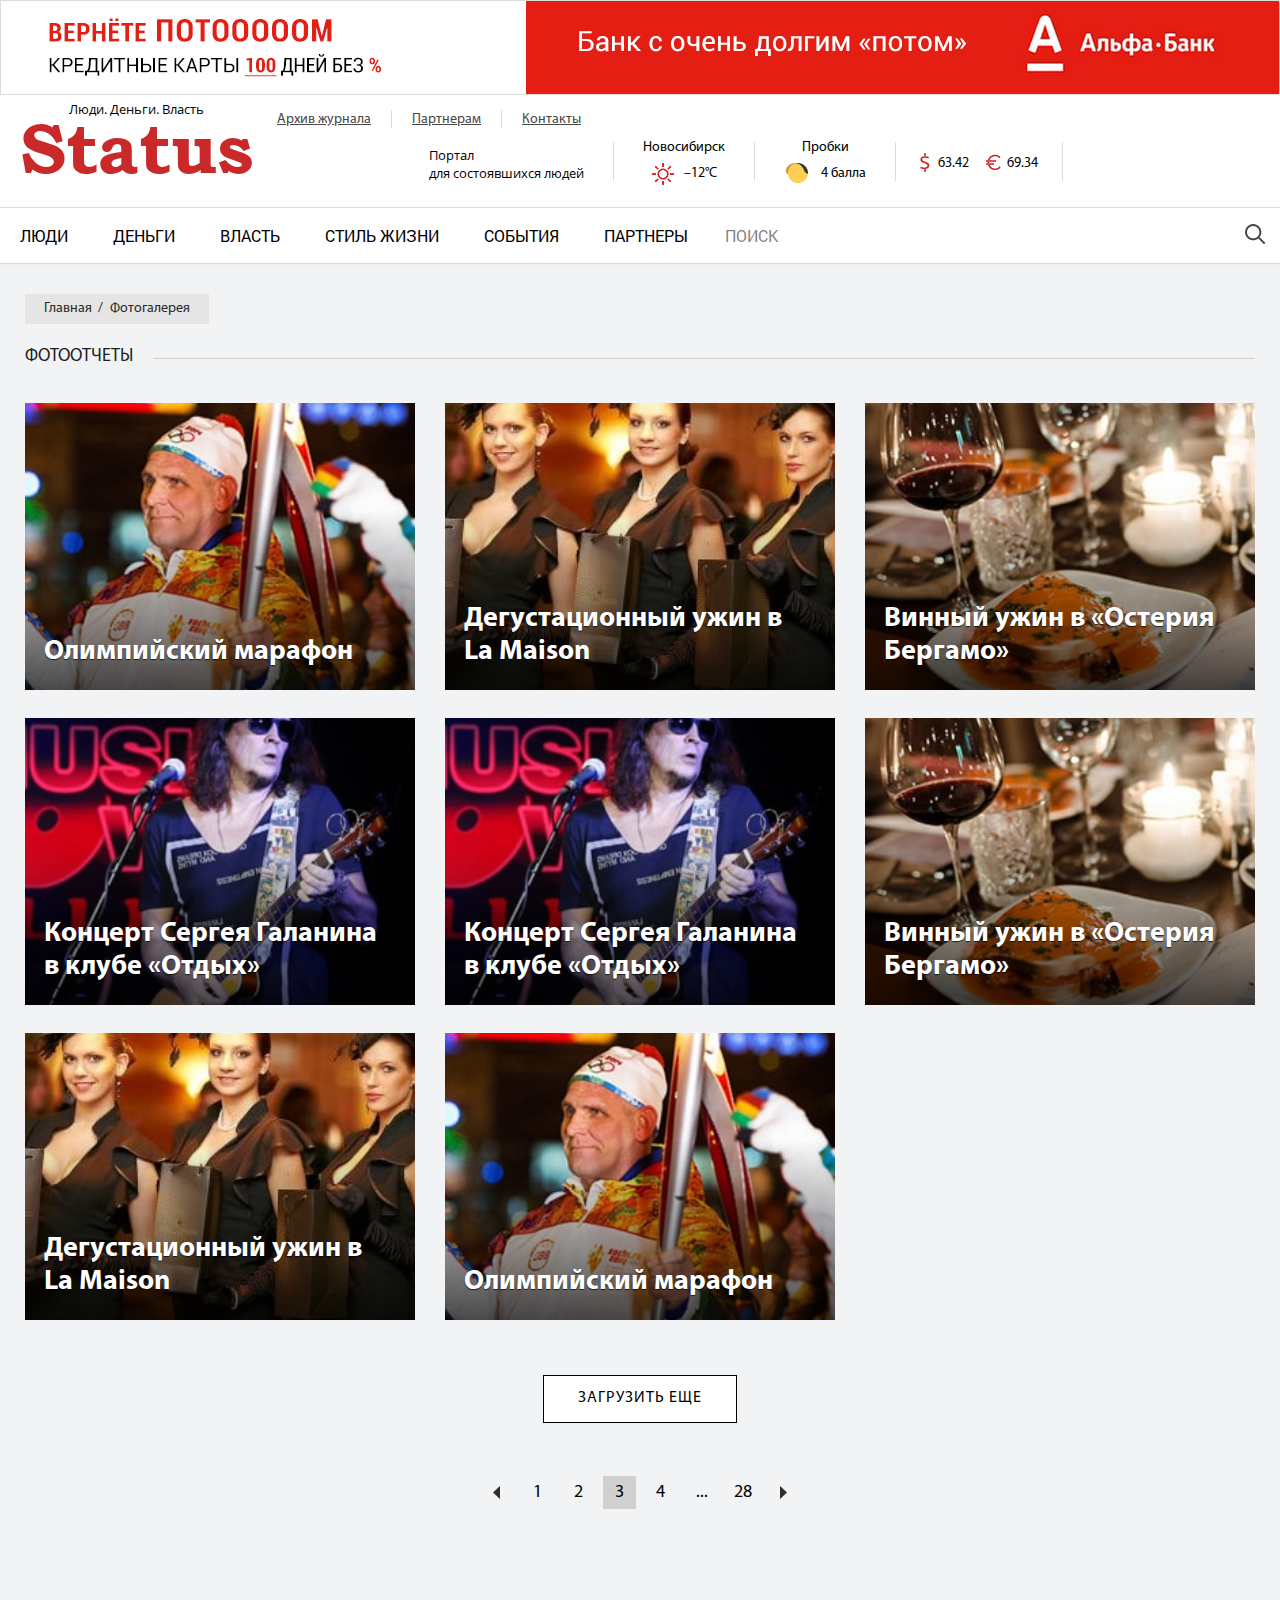
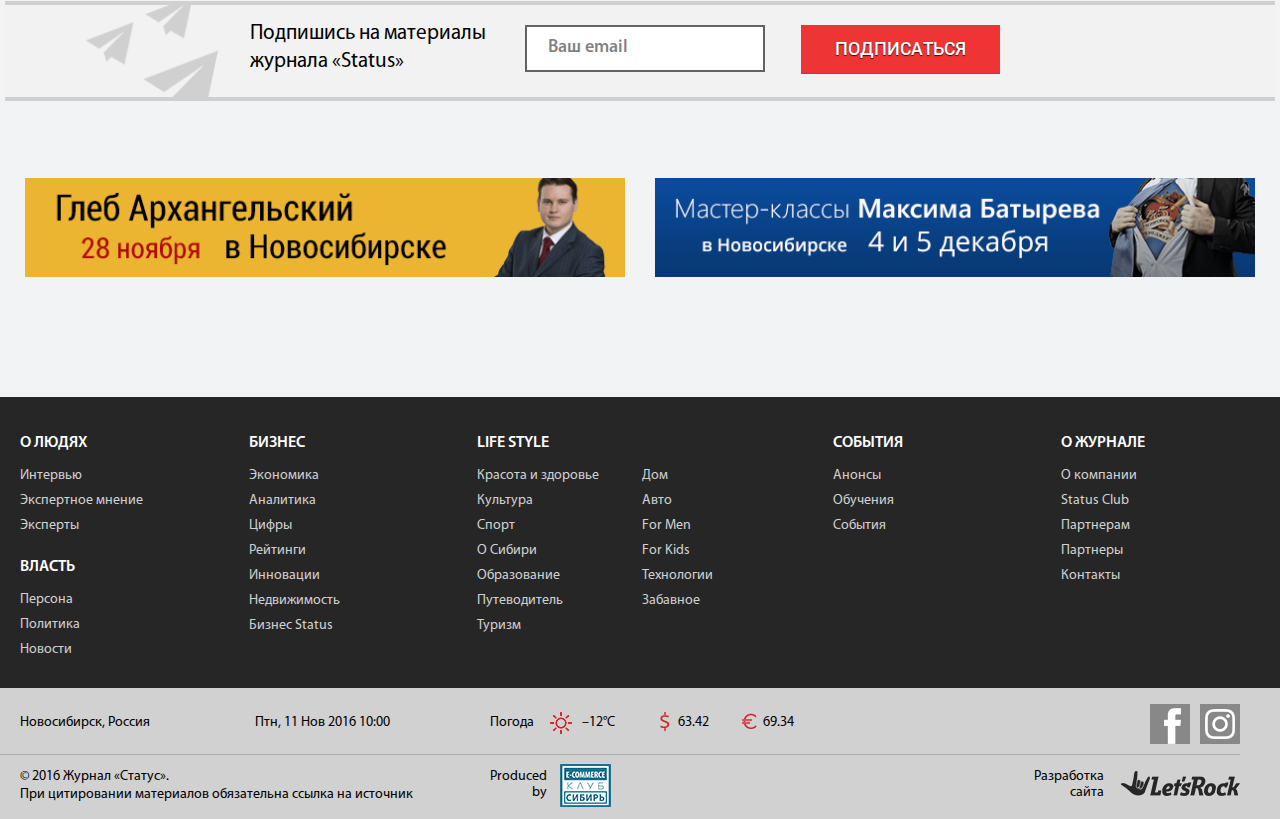
<file: gallery.html>
﻿<!DOCTYPE html>
<html>
<head>
	<title>Status</title>
	<meta charset="utf-8">
	<meta name="viewport" content="width=device-width, user-scalable=yes">
	<!--<link href="./favicon.ico" rel="shortcut icon">-->
	<link href="./css/style.css" rel="stylesheet">
	<!--[if IE 8]>
		<script src="http://html5shiv.googlecode.com/svn/trunk/html5.js"></script>
	<![endif]-->
</head>
<body>
	<div class="wrapper">
		<header class="header">
			<div class="header__banner">
				<a href="#"><img src="./pic/banner-top.png" width="1280" height="95" alt=""></a>
			</div>
			<div class="header__row">
				<span class="menu-open"></span>
				<span class="menu-close"></span>
				<div class="header__logo">
					<a href="/">
						<p>Люди. Деньги. Власть</p>
						<h3>Status</h3>
					</a>
				</div>
				<div class="header__info">
					<div class="header__info--item">
						<p class="title">Портал<br> для состоявшихся людей</p>
					</div>
					<div class="header__info--item">
						<p>Новосибирск</p>
						<p><i class="weather-icon weather-icon_sunny"></i>–12°C</p>
					</div>
					<div class="header__info--item">
						<p>Пробки</p>
						<p><i class="traffic-icon traffic-icon_mark-4"></i>4 балла</p>
					</div>
					<div class="header__info--item">
						<ul class="currency-list">
							<li><i class="dollar-icon"></i>63.42</li>
							<li><i class="euro-icon"></i>69.34</li>
						</ul>
					</div>
				</div>
				<ul class="header__nav">
					<li><a href="#">Архив журнала</a></li>
					<li><a href="#">Партнерам</a></li>
					<li><a href="#">Контакты</a></li>
				</ul>
				<span class="search-open"></span>
			</div>
			<nav class="nav__main">
				<div class="nav__row">
					<ul class="nav__menu">
						<li class="nav__item"><a href="#" class="nav__item--link">Люди</a></li>
						<li class="nav__item"><a href="#" class="nav__item--link">Деньги</a></li>
						<li class="nav__item"><a href="#" class="nav__item--link">Власть</a></li>
						<li class="nav__item has-sub">
							<a href="#" class="nav__item--link">Стиль жизни</a>
							<ul class="nav__sub">
								<li><a href="#">Красота и здоровье</a></li>
								<li><a href="#">Культура</a></li>
								<li><a href="#">Спорт</a></li>
								<li><a href="#">О Сибири</a></li>
								<li><a href="#">Образование</a></li>
								<li><a href="#">Путеводитель</a></li>
								<li><a href="#">Туризм</a></li>
								<li><a href="#">Дом</a></li>
							</ul>
						</li>
						<li class="nav__item"><a href="#" class="nav__item--link">События</a></li>
						<li class="nav__item"><a href="#" class="nav__item--link">Партнеры</a></li>
						<li class="nav__item"><a href="#" class="nav__item--link">Status club</a></li>
					</ul>
					<div class="nav__search">
						<input type="text" class="nav__search--text" placeholder="Поиск">
						<input type="submit" class="nav__search--submit" value="">
					</div>
				</div>
			</nav>
		</header>
		<div class="content">
			<ul class="breadcrumbs">
				<li><a href="#">Главная</a></li>
				<li>Фотогалерея</li>
			</ul>
			<div class="content__row">
				<h1 class="title-h2"><span>Фотоотчеты</span></h1>
				<div class="photos">
					<div class="photos__grid">
						<div class="photos__item">
							<a href="#" class="item-cube">
								<h4>Олимпийский марафон</h4>
								<img src="./pic/p-1.jpg" width="287" height="287" class="img-cover" alt="">
							</a>
						</div>
						<div class="photos__item">
							<a href="#" class="item-cube">
								<h4>Дегустационный ужин в La Maison</h4>
								<img src="./pic/p-2.jpg" width="287" height="287" class="img-cover" alt="">
							</a>
						</div>
						<div class="photos__item">
							<a href="#" class="item-cube">
								<h4>Винный ужин в «Остерия Бергамо»</h4>
								<img src="./pic/p-3.jpg" width="287" height="287" class="img-cover" alt="">
							</a>
						</div>
						<div class="photos__item">
							<a href="#" class="item-cube">
								<h4>Концерт Сергея Галанина в клубе «Отдых» </h4>
								<img src="./pic/p-4.jpg" width="287" height="287" class="img-cover" alt="">
							</a>
						</div>
						<div class="photos__item">
							<a href="#" class="item-cube">
								<h4>Концерт Сергея Галанина в клубе «Отдых»</h4>
								<img src="./pic/p-4.jpg" width="287" height="287" class="img-cover" alt="">
							</a>
						</div>
						<div class="photos__item">
							<a href="#" class="item-cube">
								<h4>Винный ужин в «Остерия Бергамо»</h4>
								<img src="./pic/p-3.jpg" width="287" height="287" class="img-cover" alt="">
							</a>
						</div>
						<div class="photos__item">
							<a href="#" class="item-cube">
								<h4>Дегустационный ужин в La Maison</h4>
								<img src="./pic/p-2.jpg" width="287" height="287" class="img-cover" alt="">
							</a>
						</div>
						<div class="photos__item">
							<a href="#" class="item-cube">
								<h4>Олимпийский марафон</h4>
								<img src="./pic/p-1.jpg" width="287" height="287" class="img-cover" alt="">
							</a>
						</div>
					</div>
				</div>
				<div class="load-more">
					<button>Загрузить еще</button>
				</div>
				<div class="pages">
					<a href="#" class="pages--item pages--prev"></a>
					<a href="#" class="pages--item pages--link">1</a>
					<a href="#" class="pages--item pages--link">2</a>
					<a href="#" class="pages--item pages--link active">3</a>
					<a href="#" class="pages--item pages--link">4</a>
					<span class="pages--item">...</span>
					<a href="#" class="pages--item pages--link">28</a>
					<a href="#" class="pages--item pages--next"></a>
				</div>
			</div>
			<div class="subscribe">
				<h5>Подпишись на материалы<br> журнала «Status»</h5>
				<input type="text" placeholder="Ваш email">
				<input type="submit" value="Подписаться" data-full-text="Подписаться" data-short-text="Ок">
			</div>
			<ul class="banners-col2">
				<li>
					<a href="#"><img src="./pic/b-2-1.png" width="605" height="100" alt=""></a>
				</li>
				<li>
					<a href="#"><img src="./pic/b-2-2.png" width="605" height="100" alt=""></a>
				</li>
			</ul>
		</div>
		<div class="footer-nav">
			<div class="footer-nav__row">
				<div class="footer-nav--group">
					<h5>О людях</h5>
					<ul>
						<li><a href="#">Интервью</a></li>
						<li><a href="#">Экспертное мнение</a></li>
						<li><a href="#">Эксперты</a></li>
					</ul>
					<h5>Власть</h5>
					<ul>
						<li><a href="#">Персона</a></li>
						<li><a href="#">Политика</a></li>
						<li><a href="#">Новости</a></li>
					</ul>
				</div>
				<div class="footer-nav--group">
					<h5>Бизнес</h5>
					<ul>
						<li><a href="#">Экономика</a></li>
						<li><a href="#">Аналитика</a></li>
						<li><a href="#">Цифры</a></li>
						<li><a href="#">Рейтинги</a></li>
						<li><a href="#">Инновации</a></li>
						<li><a href="#">Недвижимость</a></li>
						<li><a href="#">Бизнес Status</a></li>
					</ul>
				</div>
				<div class="footer-nav--group footer-nav--group_wide">
					<h5>Life Style</h5>
					<ul>
						<li><a href="#">Красота и здоровье</a></li>
						<li><a href="#">Культура</a></li>
						<li><a href="#">Спорт</a></li>
						<li><a href="#">О Сибири</a></li>
						<li><a href="#">Образование</a></li>
						<li><a href="#">Путеводитель</a></li>
						<li><a href="#">Туризм</a></li>
						<li><a href="#">Дом</a></li>
						<li><a href="#">Авто</a></li>
						<li><a href="#">For Men</a></li>
						<li><a href="#">For Kids</a></li>
						<li><a href="#">Технологии</a></li>
						<li><a href="#">Забавное</a></li>
					</ul>
				</div>
				<div class="footer-nav--group">
					<h5>События</h5>
					<ul>
						<li><a href="#">Анонсы</a></li>
						<li><a href="#">Обучения</a></li>
						<li><a href="#">События</a></li>
					</ul>
				</div>
				<div class="footer-nav--group">
					<h5>О журнале</h5>
					<ul>
						<li><a href="#">О компании</a></li>
						<li><a href="#">Status Club</a></li>
						<li><a href="#">Партнерам</a></li>
						<li><a href="#">Партнеры</a></li>
						<li><a href="#">Контакты</a></li>
					</ul>
				</div>
			</div>
		</div>
		<div class="clear"></div>
	</div>
	<footer class="footer">
		<div class="footer__row">
			<ul class="footer__info">
				<li class="footer__info--item">Новосибирск, Россия</li>
				<li class="footer__info--item">Птн, 11 Нов 2016 10:00</li>
				<li class="footer__info--item">Погода <i class="weather-icon weather-icon_sunny"></i> –12°C</li>
				<li class="footer__info--item">
					<ul class="currency-list">
						<li><i class="dollar-icon"></i>63.42</li>
						<li><i class="euro-icon"></i>69.34</li>
					</ul>
				</li>
			</ul>
			<ul class="footer--social">
				<li><a href="#"><img src="./img/facebook-icon.png" width="40" height="40" alt=""></a></li>
				<li><a href="#"><img src="./img/instagram-icon.png" width="40" height="40" alt=""></a></li>
			</ul>
			<div class="footer--copy">
				<p>© 2016 Журнал «Статус».</p>
				<p>При цитировании материалов обязательна ссылка на источник</p>
			</div>
			<div class="footer--produced">
				<p>Produced<br> by</p>
				<a href="#"><img src="./img/ecommerce-logo.png" width="51" height="43" alt=""></a>
			</div>
			<div class="footer--author">
				<p>Разработка<br> сайта</p>
				<a href="#"><img src="./img/letsrock-logo.png" width="119" height="25" alt=""></a>
			</div>
		</div>
	</footer>
	<script src="./js/libs.js"></script>
	<script src="./js/scripts.js"></script>
</body>
</html>
</file>
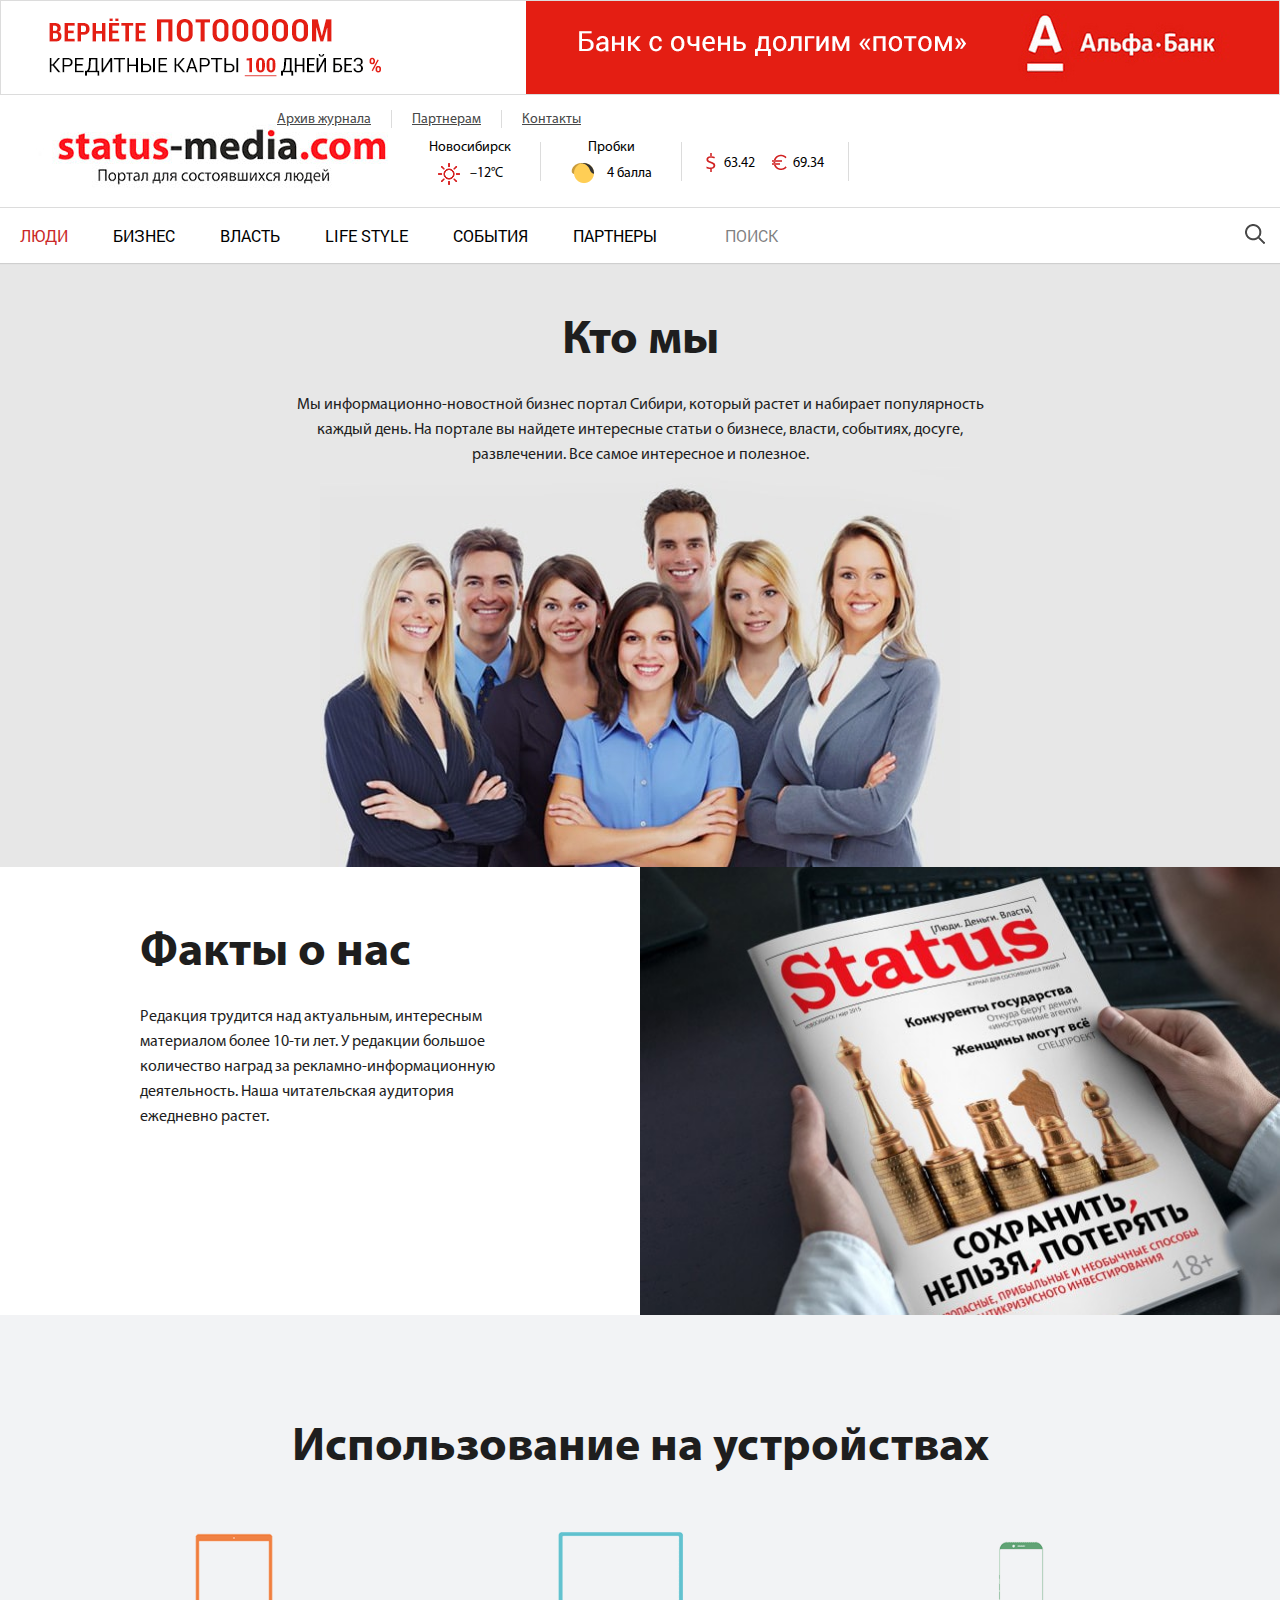
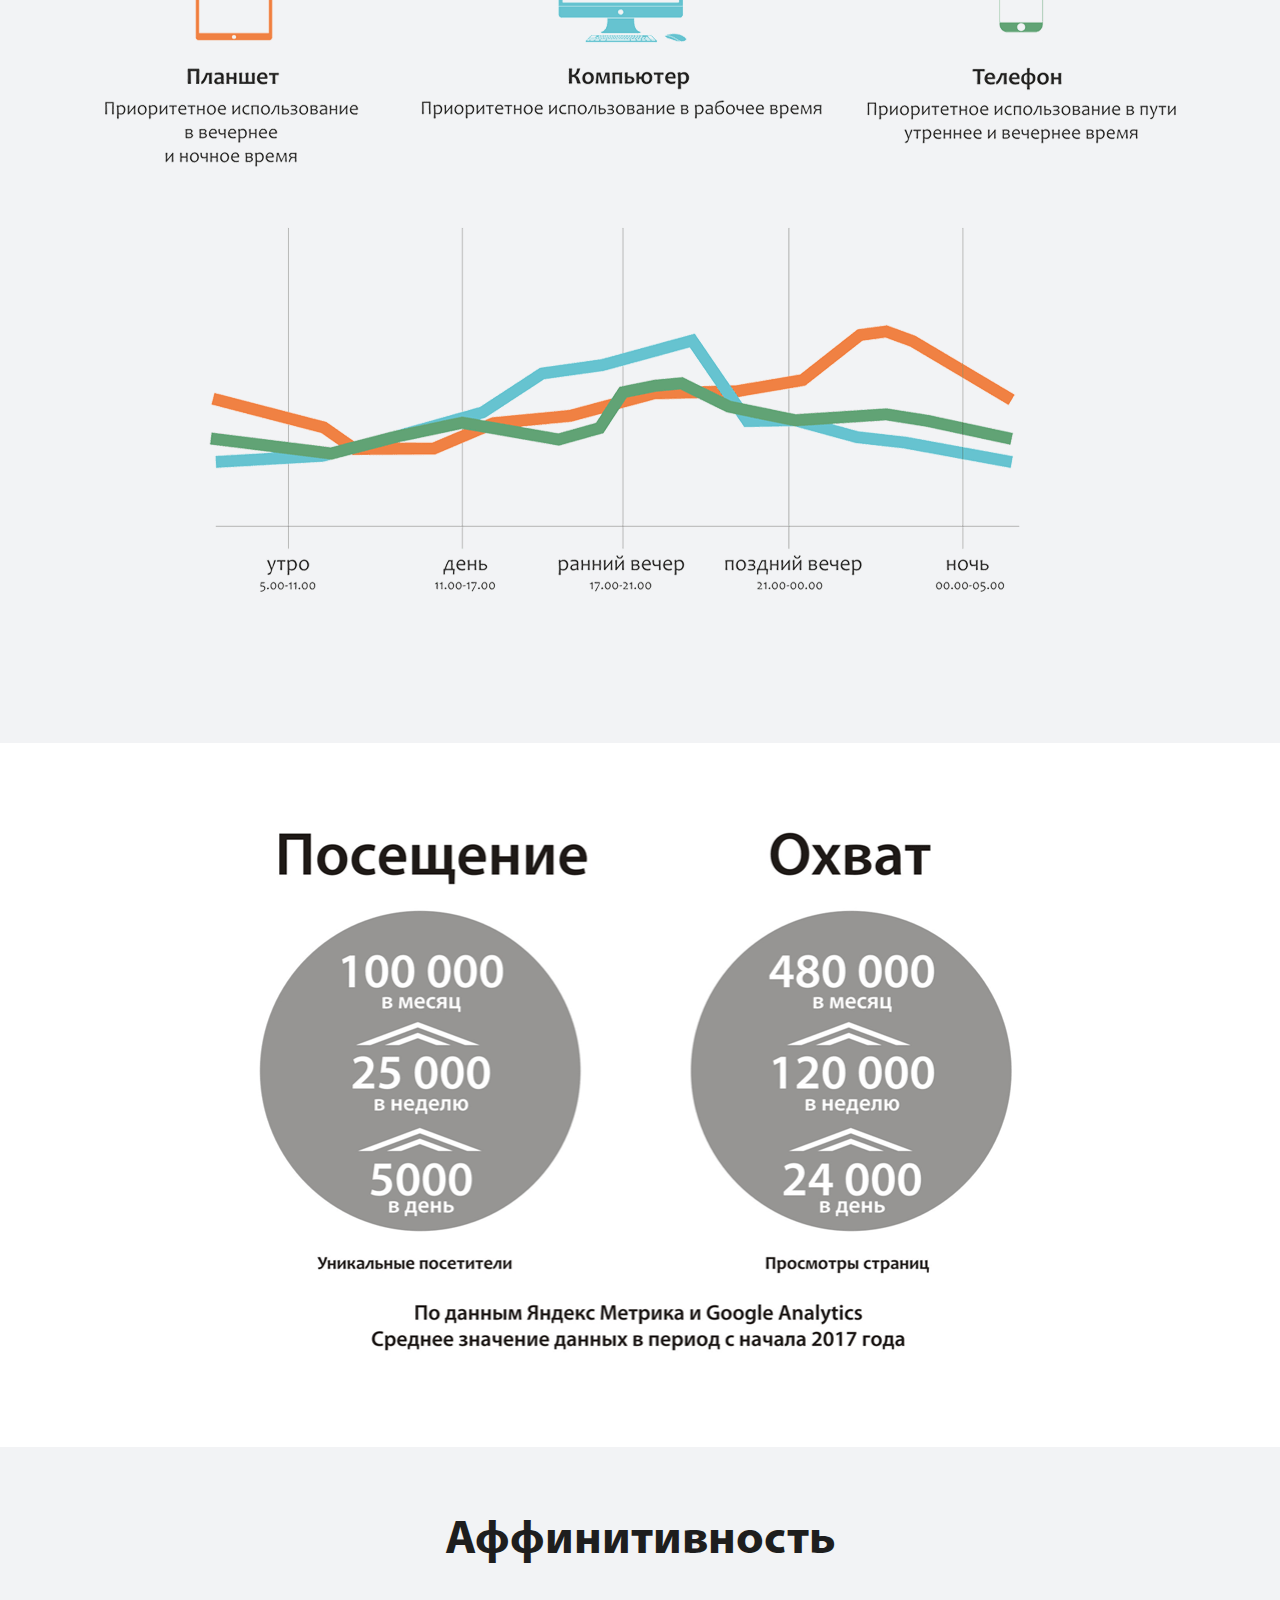
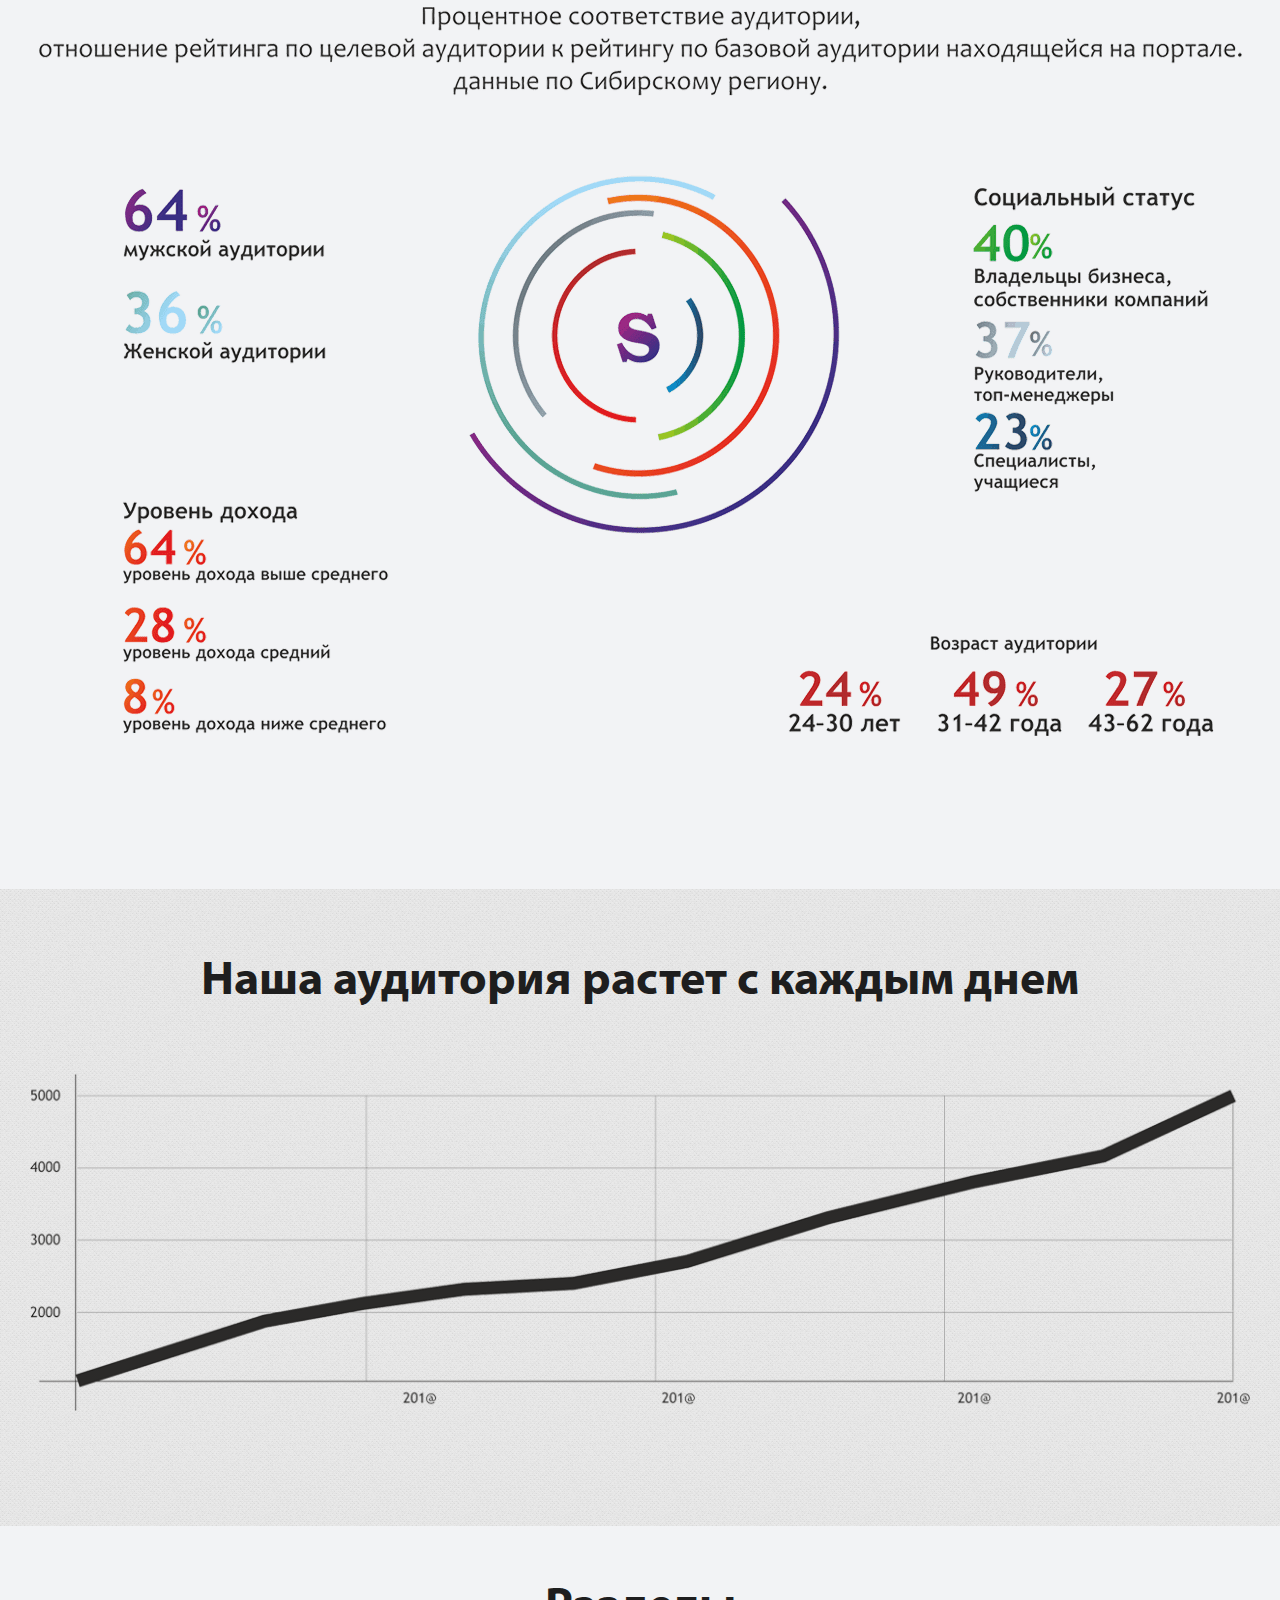
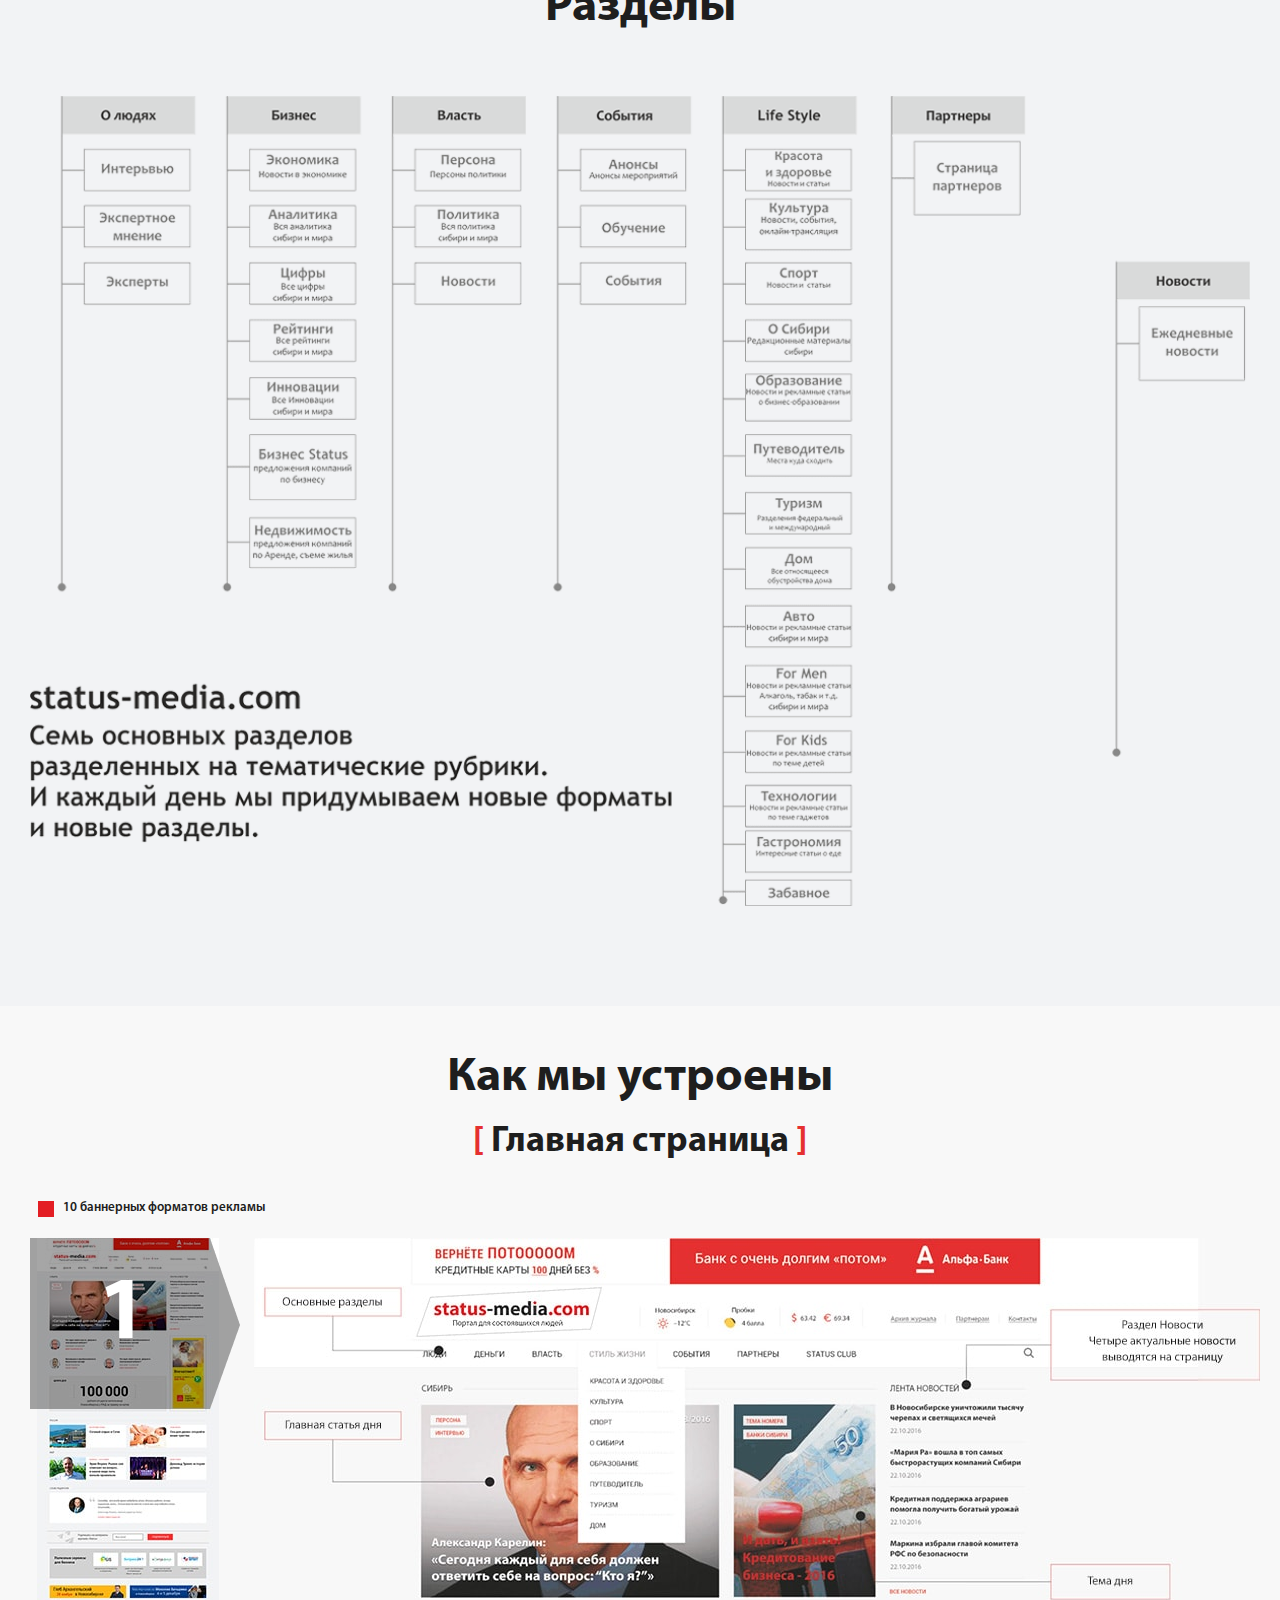
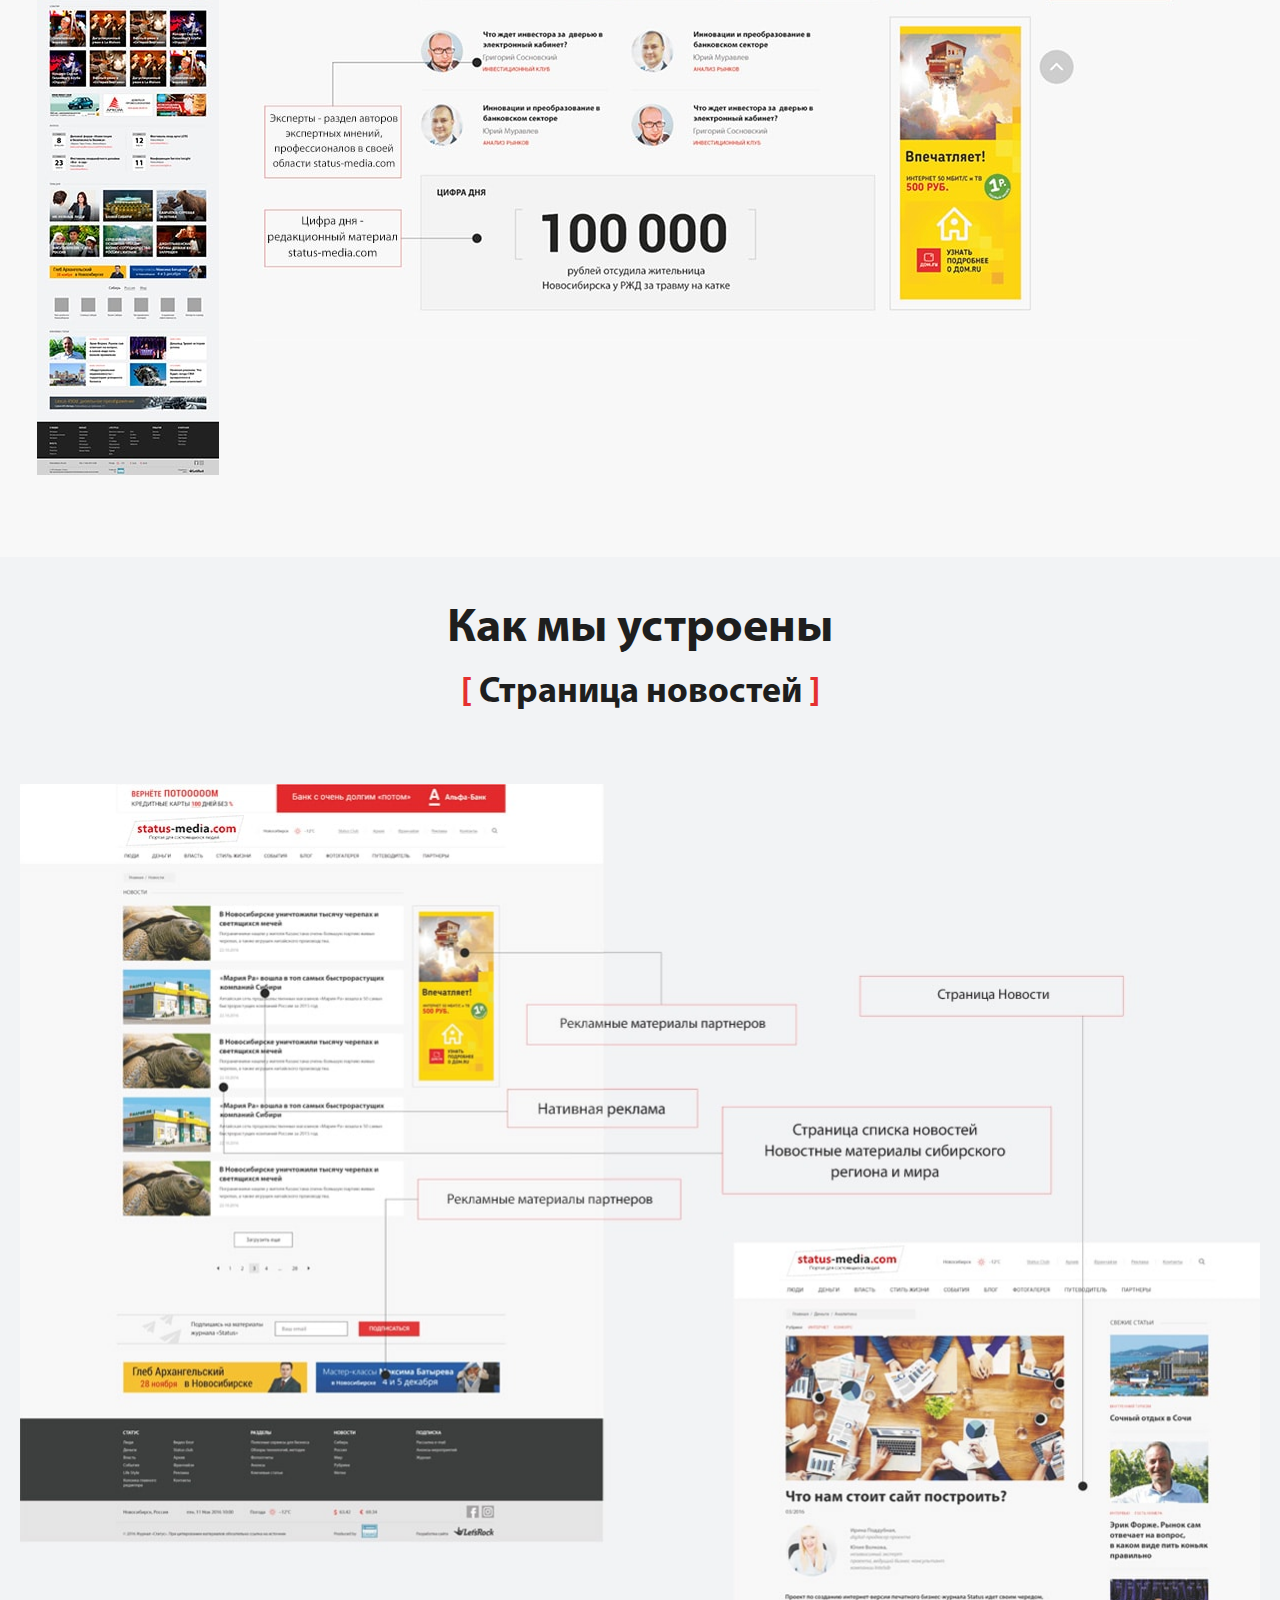
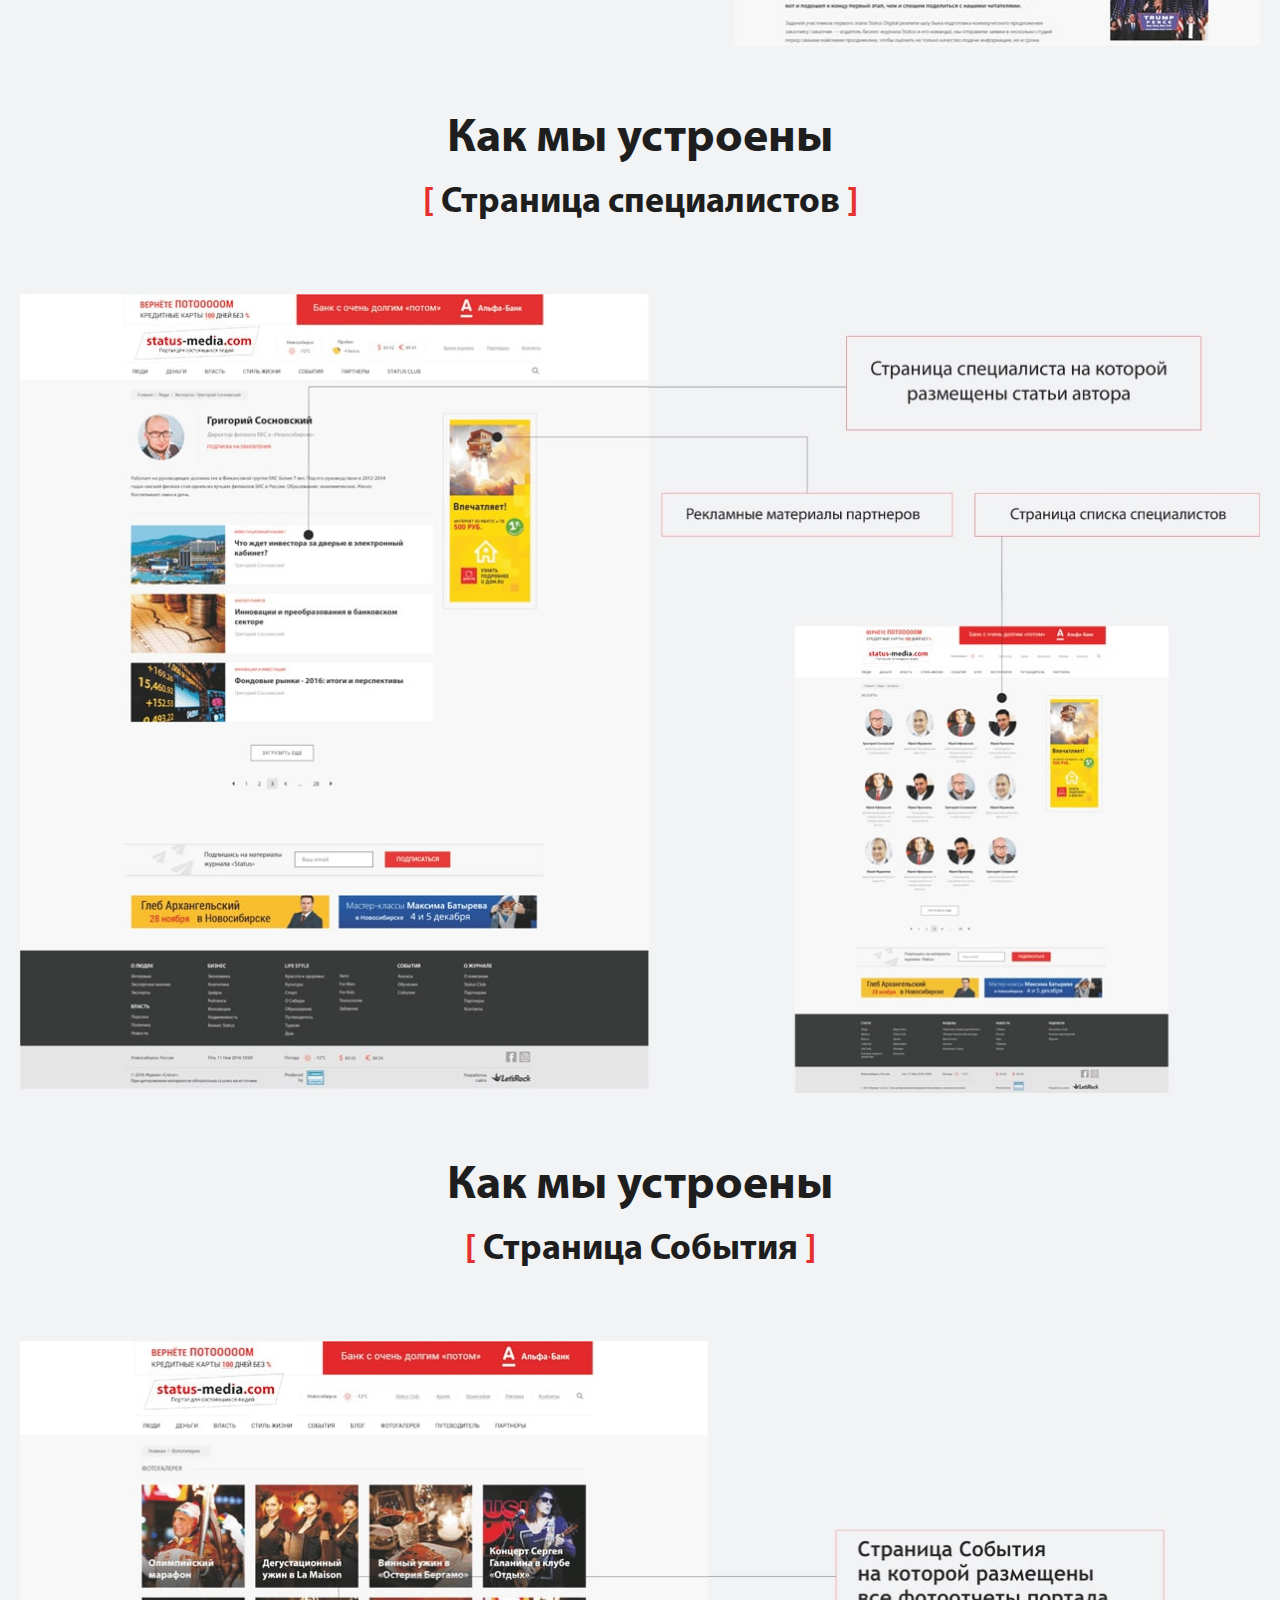
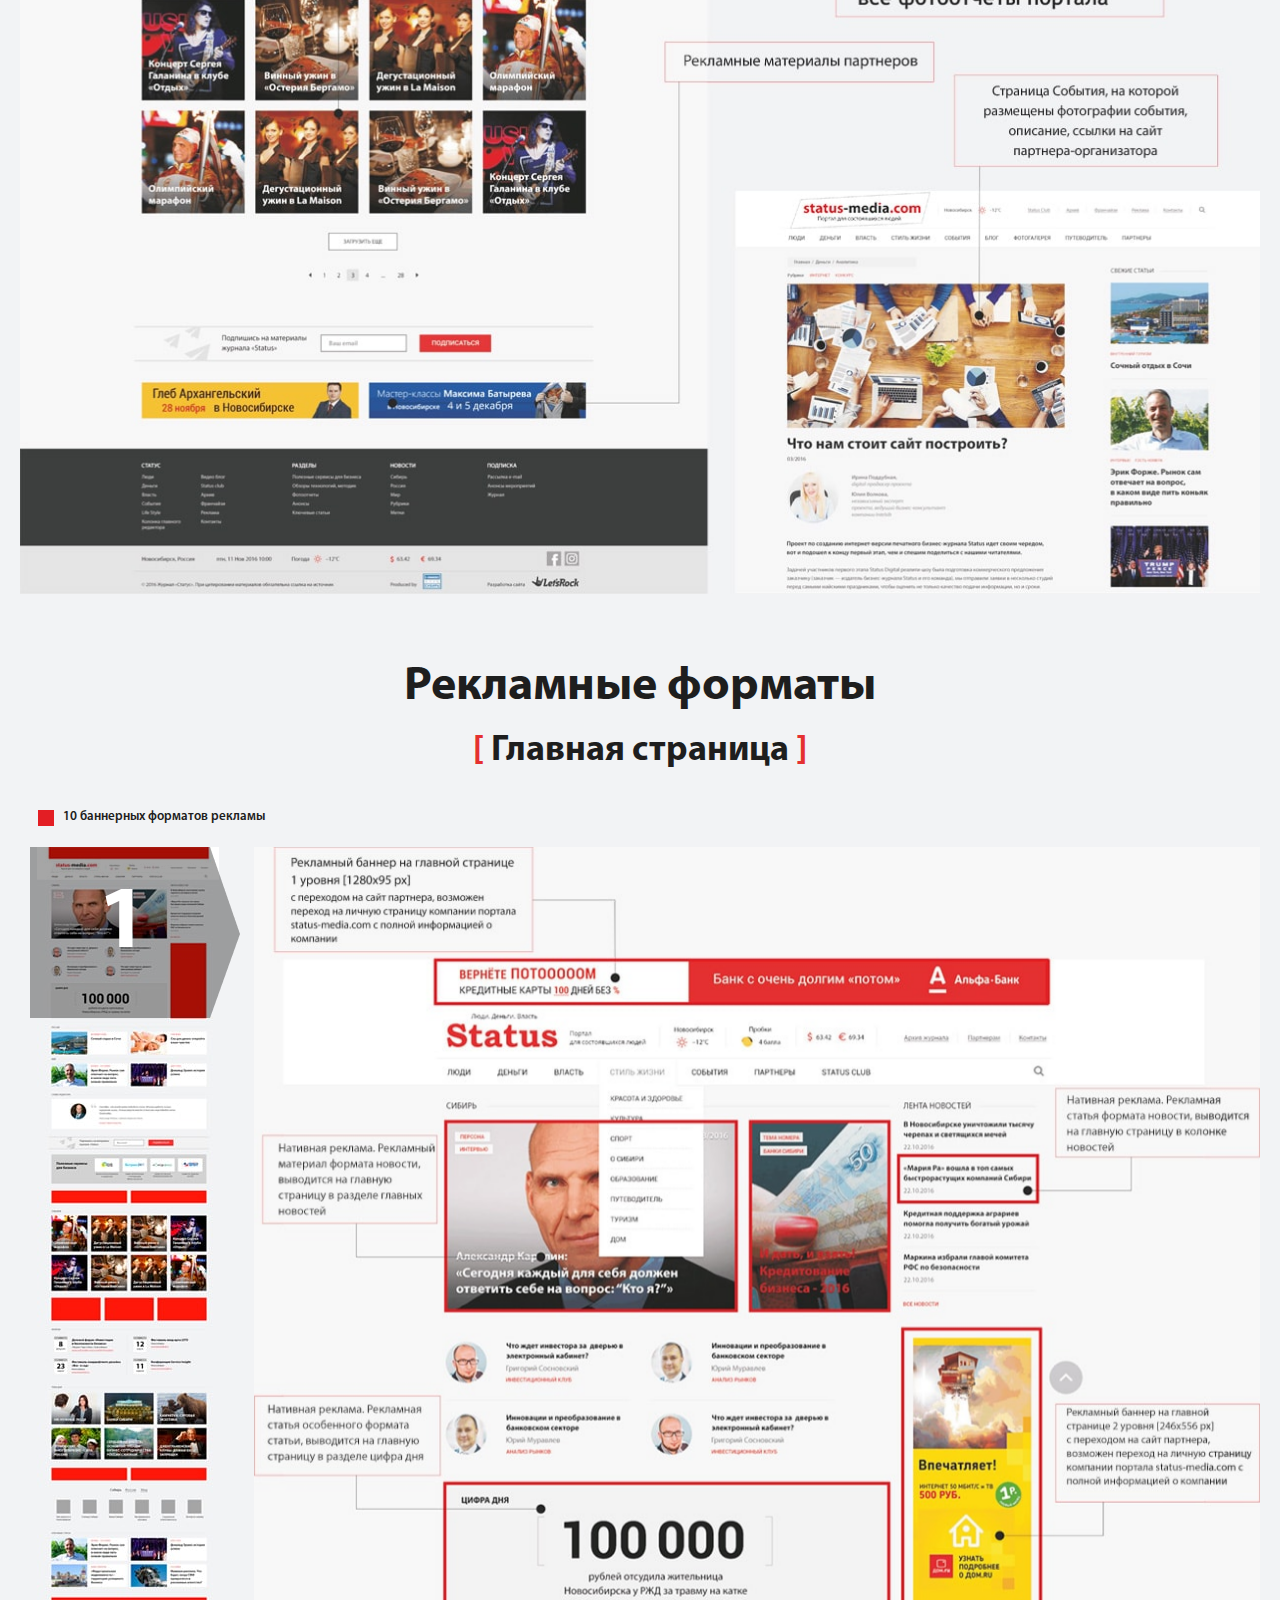
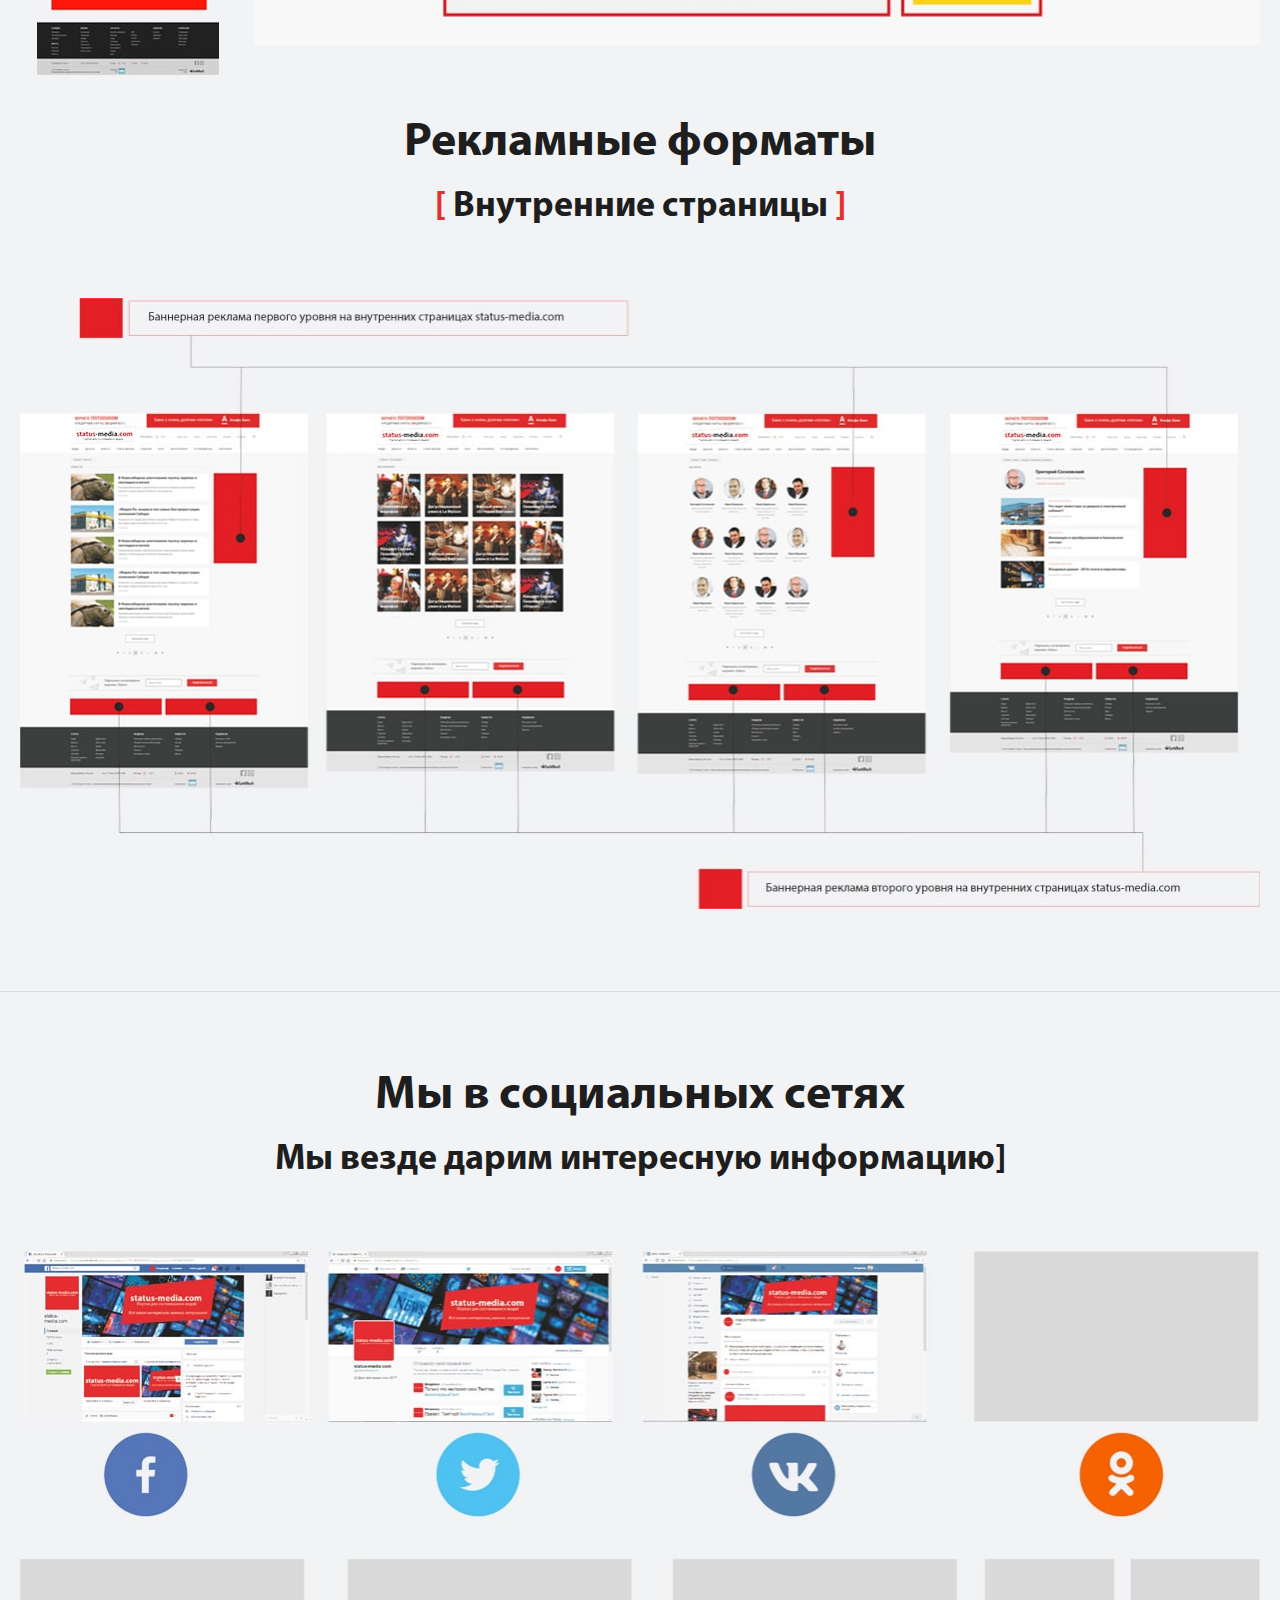
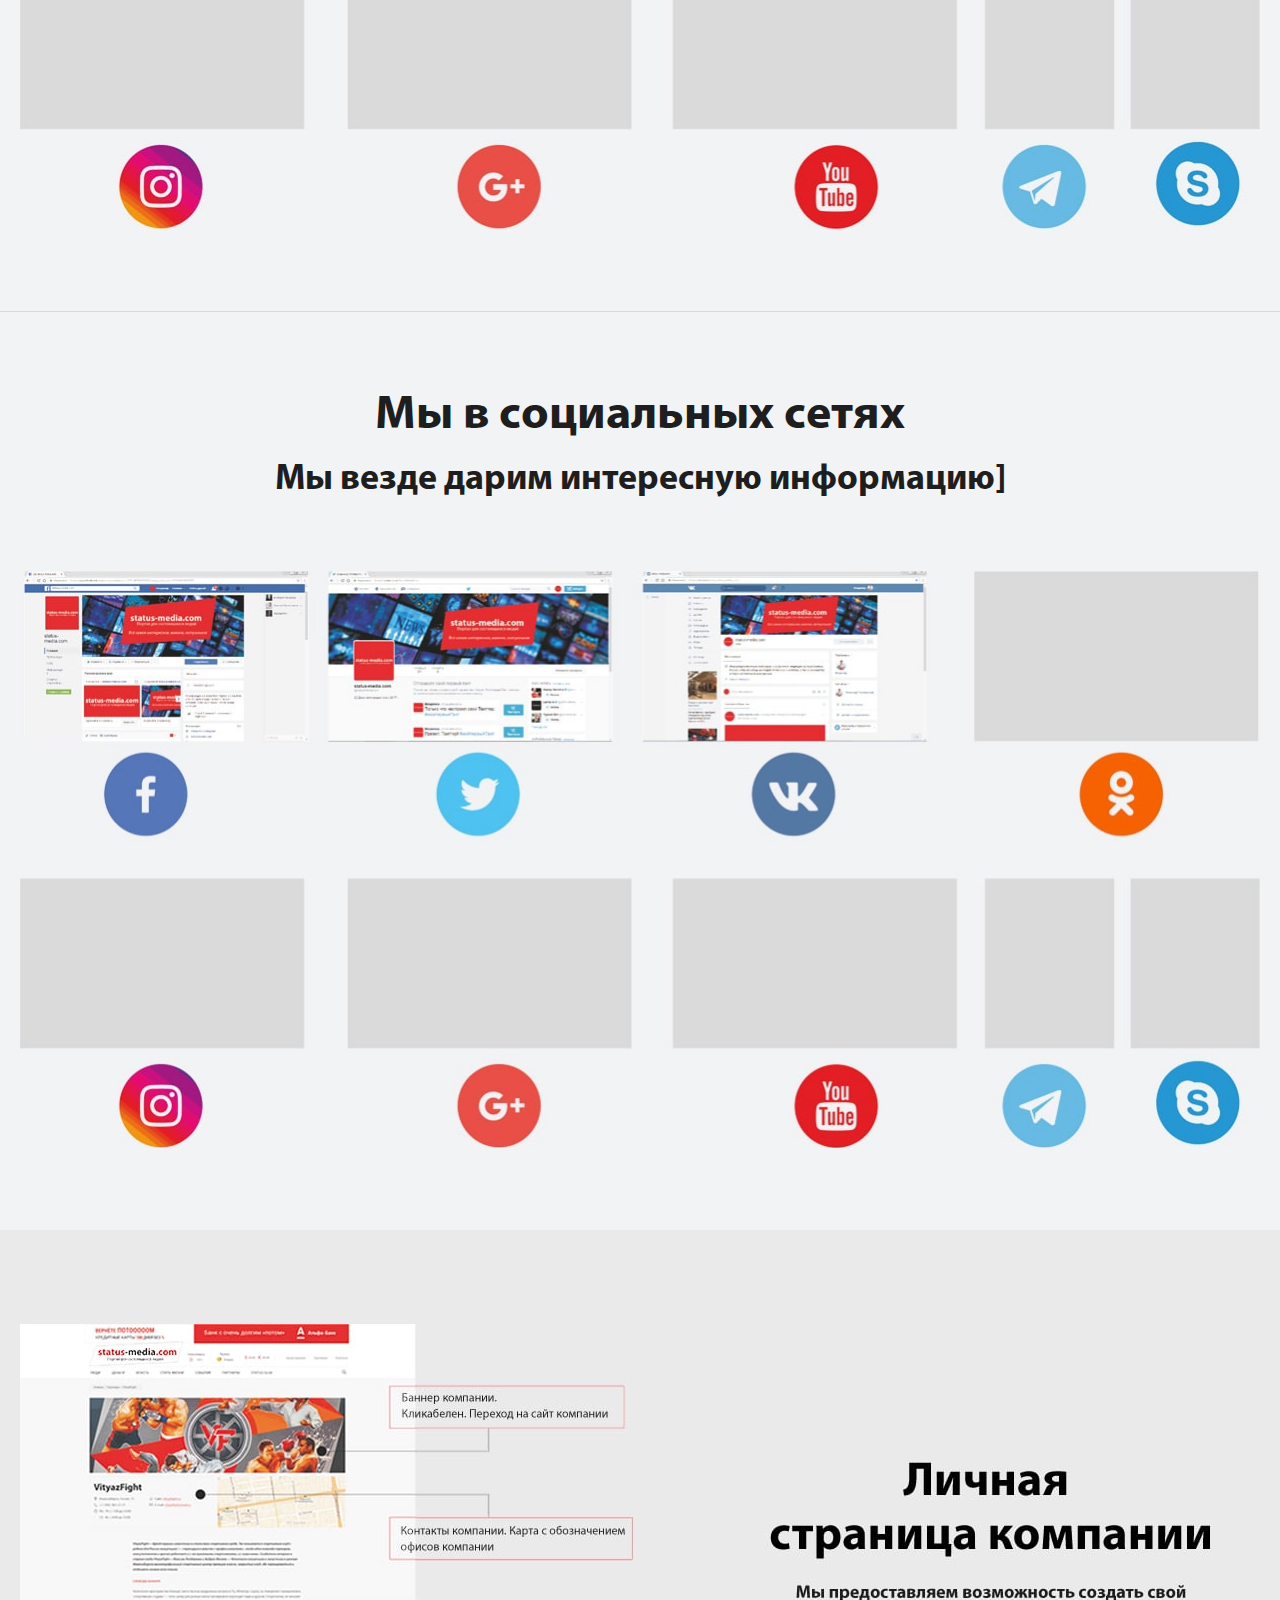
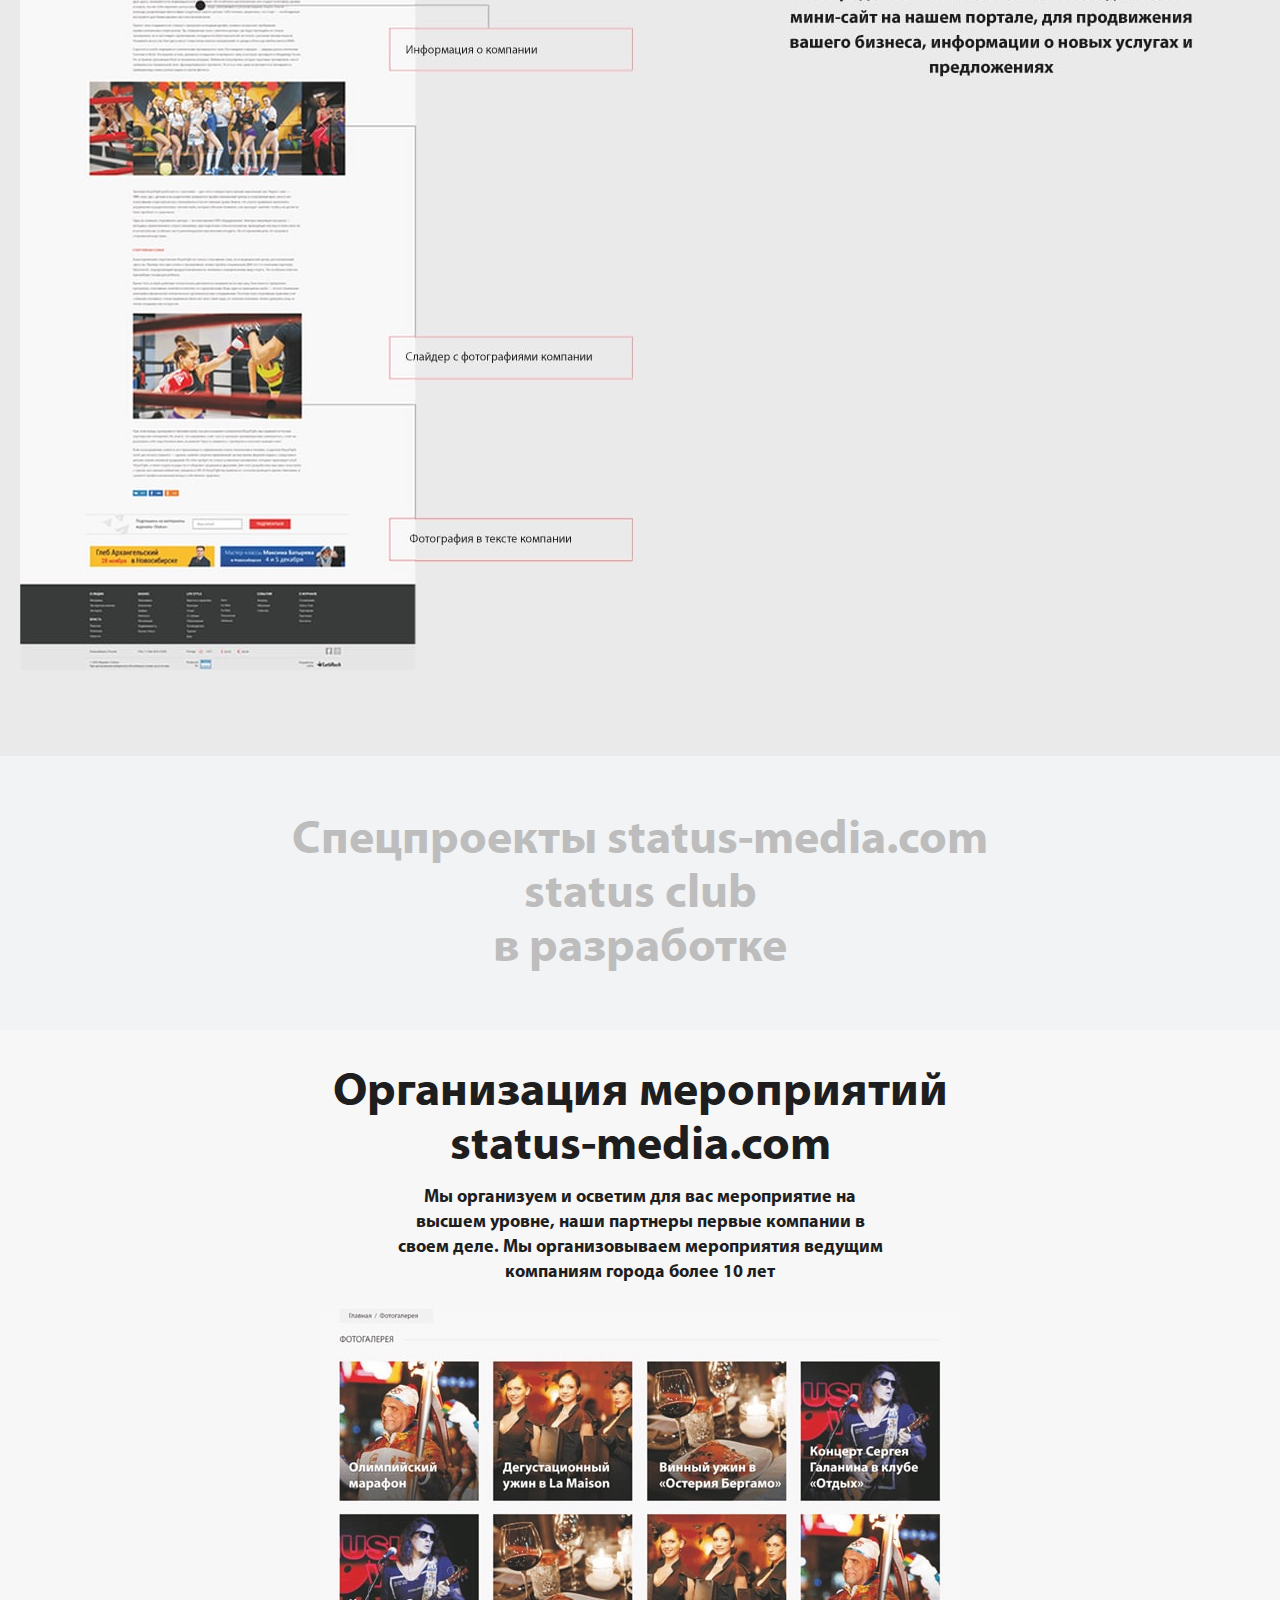
<file: mediakit.html>
﻿<!DOCTYPE html>
<html>
<head>
	<title>Status</title>
	<meta charset="utf-8">
	<meta name="viewport" content="width=device-width, user-scalable=yes">
	<!--<link href="./favicon.ico" rel="shortcut icon">-->
	<link href="./css/style.css" rel="stylesheet">
	<!--[if IE 8]>
		<script src="http://html5shiv.googlecode.com/svn/trunk/html5.js"></script>
	<![endif]-->
</head>
<body>
	<div class="wrapper">
		<header class="header">
			<div class="header__banner">
				<a href="#"><img src="./pic/banner-top.png" width="1280" height="95" alt=""></a>
			</div>
			<div class="header__row">
				<span class="menu-open"></span>
				<span class="menu-close"></span>
				<div class="header__logo">
					<a href="/">
						<img src="./img/logo.jpg" width="393" height="106" alt="">
					</a>
				</div>
				<div class="header__info">
					<div class="header__info--item">
						<p>Новосибирск</p>
						<p><i class="weather-icon weather-icon_sunny"></i>–12°C</p>
					</div>
					<div class="header__info--item">
						<p>Пробки</p>
						<p><i class="traffic-icon traffic-icon_mark-4"></i>4 балла</p>
					</div>
					<div class="header__info--item">
						<ul class="currency-list">
							<li><i class="dollar-icon"></i>63.42</li>
							<li><i class="euro-icon"></i>69.34</li>
						</ul>
					</div>
				</div>
				<ul class="header__nav">
					<li><a href="#">Архив журнала</a></li>
					<li><a href="#">Партнерам</a></li>
					<li><a href="#">Контакты</a></li>
				</ul>
				<span class="search-open"></span>
			</div>
			<nav class="nav__main">
				<div class="nav__row">
					<ul class="nav__menu">
						<li class="nav__item"><a href="#" class="nav__item--link nav__item--current">Люди</a></li>
						<li class="nav__item"><a href="#" class="nav__item--link">Бизнес</a></li>
						<li class="nav__item"><a href="#" class="nav__item--link">Власть</a></li>
						<li class="nav__item has-sub">
							<a href="#" class="nav__item--link">Life style</a>
							<ul class="nav__sub">
								<li><a href="#">Красота и здоровье</a></li>
								<li><a href="#">Культура</a></li>
								<li><a href="#">Спорт</a></li>
								<li><a href="#">О Сибири</a></li>
								<li><a href="#">Образование</a></li>
								<li><a href="#">Путеводитель</a></li>
								<li><a href="#">Туризм</a></li>
								<li><a href="#">Дом</a></li>
							</ul>
						</li>
						<li class="nav__item"><a href="#" class="nav__item--link">События</a></li>
						<li class="nav__item"><a href="#" class="nav__item--link">Партнеры</a></li>
					</ul>
					<div class="nav__search">
						<input type="text" class="nav__search--text" placeholder="Поиск">
						<input type="submit" class="nav__search--submit" value="">
					</div>
				</div>
			</nav>
		</header>
		<div class="mediakit">
			<div class="mediakit__us">
				<div class="mediakit__us--row">
					<h2>Кто мы</h2>
					<p>Мы информационно-новостной бизнес портал Сибири, который растет и набирает популярность каждый день. На портале вы найдете интересные статьи о бизнесе, власти, событиях, досуге, развлечении. Все самое интересное и полезное.</p>
				</div>
			</div>
			<div class="mediakit__about">
				<div class="mediakit__about--row">
					<div class="mediakit__about--lc">
						<div class="mediakit__about--text">
							<h2>Факты о нас</h2>
							<p>Редакция трудится над актуальным, интересным материалом более 10-ти лет. У редакции большое количество наград за рекламно-информационную деятельность. Наша читательская аудитория ежедневно растет.</p>
						</div>
					</div>
					<div class="mediakit__about--pic">
						<img src="./pic/media-about.jpg" width="643" height="450" alt="">
					</div>
				</div>
			</div>
			<div class="mediakit__devices">
				<div class="mediakit__devices--row">
					<h2>Использование на устройствах</h2>
					<img src="./pic/mediakit-devices-stat.png" width="1071" height="660" alt="">
				</div>
			</div>
			<div class="mediakit__analytics">
				<img src="./pic/mediakit_analytics.png" width="894" height="627" alt="">
			</div>
			<div class="mediakit__affinity">
				<div class="mediakit__affinity--row">
					<h2>Аффинитивность</h2>
					<img src="./pic/mediakit_affinity.png" width="1203" height="729" alt="">
				</div>
			</div>
			<div class="mediakit__audience">
				<div class="mediakit__audience--row">
					<h2>Наша аудитория растет с каждым днем</h2>
					<img src="./pic/mediakit-audience.png" width="1244" height="344" alt="">
				</div>
			</div>
			<div class="mediakit__sections">
				<div class="mediakit__sections--row">
					<h2>Разделы</h2>
					<img src="./pic/mediakit-sections.png" width="1203" height="798" alt="">
				</div>
			</div>
			<div class="mediakit__item mediakit__item_light">
				<div class="mediakit__item--row">
					<h2>Как мы устроены <span><i>[</i> Главная страница <i>]</i></span></h2>
					<div class="mediakit__item--slider">
						<h5>10 баннерных форматов рекламы</h5>
						<div class="nav">
							<ul>
								<li data="1" class="active">1</li>
								<li data="2">2</li>
								<li data="3">3</li>
								<li data="4">4</li>
								<li data="5">5</li>
							</ul>
							<img src="./pic/mediakit-index-nav.jpg" width="182" height="837" alt="">
						</div>
						<div class="core">
							<div class="item">
								<img src="./pic/mediakit-index-1.jpg" width="1006" height="703" alt="">
							</div>
							<div class="item">
								<img src="./pic/mediakit-index-2.jpg" width="1243" height="830" alt="">
							</div>
							<div class="item">
								<img src="./pic/mediakit-index-3.jpg" width="1251" height="825" alt="">
							</div>
							<div class="item">
								<img src="./pic/mediakit-index-4.jpg" width="1032" height="890" alt="">
							</div>
							<div class="item">
								<img src="./pic/mediakit-index-5.jpg" width="1244" height="870" alt="">
							</div>
						</div>
					</div>
				</div>
			</div>
			<div class="mediakit__item">
				<div class="mediakit__item--row">
					<h2>Как мы устроены <span><i>[</i> Страница новостей <i>]</i></span></h2>
					<img src="./pic/mediakit-news.jpg" width="1241" height="863" alt="">
					<h2>Как мы устроены <span><i>[</i> Страница специалистов <i>]</i></span></h2>
					<img src="./pic/mediakit-specialists.jpg" width="1246" height="803" alt="">
					<h2>Как мы устроены <span><i>[</i> Страница События <i>]</i></span></h2>
					<img src="./pic/mediakit-event.jpg" width="1245" height="857" alt="">
					<h2>Рекламные форматы <span><i>[</i> Главная страница <i>]</i></span></h2>
					<div class="mediakit__item--slider">
						<h5>10 баннерных форматов рекламы</h5>
						<div class="nav">
							<ul>
								<li data="1" class="active">1</li>
								<li data="2">2</li>
								<li data="3">3</li>
								<li data="4">4</li>
								<li data="5">5</li>
							</ul>
							<img src="./pic/mediakit-advertisement-nav.jpg" width="182" height="828" alt="">
						</div>
						<div class="core">
							<div class="item">
								<img src="./pic/advertisement-home-1.jpg" width="1026" height="813" alt="">
							</div>
							<div class="item">
								<img src="./pic/advertisement-home-2.jpg" width="1005" height="683" alt="">
							</div>
							<div class="item">
								<img src="./pic/advertisement-home-3.jpg" width="1005" height="713" alt="">
							</div>
							<div class="item">
								<img src="./pic/advertisement-home-4.jpg" width="1007" height="675" alt="">
							</div>
							<div class="item">
								<img src="./pic/advertisement-home-5.jpg" width="1008" height="752" alt="">
							</div>
						</div>
					</div>
					<h2>Рекламные форматы <span><i>[</i> Внутренние страницы <i>]</i></span></h2>
					<img src="./pic/advertisement-inner.jpg" width="1241" height="611" alt="">
				</div>
			</div>
			<div class="mediakit__item mediakit__item_bordered">
				<div class="mediakit__item--row">
					<h2>Мы в социальных сетях <span>Мы везде дарим интересную информацию]</span></h2>
					<img src="./pic/mediakit-social.jpg" width="1241" height="578" alt="">
				</div>
			</div>
			<div class="mediakit__item mediakit__item_bordered">
				<div class="mediakit__item--row">
					<h2>Мы в социальных сетях <span>Мы везде дарим интересную информацию]</span></h2>
					<img src="./pic/mediakit-social.jpg" width="1241" height="578" alt="">
				</div>
			</div>
			<div class="mediakit__lk">
				<div class="mediakit__lk--row">
					<img src="./pic/mediakit-lk.jpg" width="1240" height="947" alt="">
				</div>
			</div>
			<div class="mediakit__special-projects">
				<h3>Спецпроекты status-media.com<br> status club<br> в разработке</h3>
			</div>
			<div class="mediakit__organization">
				<div class="mediakit__organization--row">
					<h2>Организация мероприятий status-media.com</h2>
					<p>Мы организуем и осветим для вас мероприятие на<br> высшем уровне, наши партнеры первые компании в<br> своем деле. Мы организовываем мероприятия ведущим<br> компаниям города более 10 лет</p>
					<img src="./pic/mediakit-organization.jpg" width="640" height="597" alt="">
				</div>
			</div>
			<div class="mediakit__total">
				<div class="mediakit__total--row">
					<h4>Status-media.com это интересная и актуальная<br> информация в сфере бизнеса, политики, стиля жизни.<br> Наша аудитория постоянно растет, мы постоянно совершенствуемся.<br> Если вам не подошел ни один формат, мы придумаем для вас новый.</h4>
					<img src="./img/mediakit-total.png" width="423" height="217" alt="">
					<p>Адрес редакции: ул. Ленина, 21<br> Телефон редакции: (383) 239-30-65<br> e-mail: yakhomova@status-media.com,<br> a.yakhomov@status-media.com</p>
				</div>
			</div>
		</div>
		<div class="mediakit-mobile">
			<button>Скачать Mediakit</button>
		</div>
		<div class="clear"></div>
	</div>
	<footer class="footer">
		<div class="footer__row">
			<ul class="footer__info">
				<li class="footer__info--item">Новосибирск, Россия</li>
				<li class="footer__info--item">Птн, 11 Нов 2016 10:00</li>
				<li class="footer__info--item">Погода <i class="weather-icon weather-icon_sunny"></i> –12°C</li>
				<li class="footer__info--item">
					<ul class="currency-list">
						<li><i class="dollar-icon"></i>63.42</li>
						<li><i class="euro-icon"></i>69.34</li>
					</ul>
				</li>
			</ul>
			<ul class="footer--social">
				<li><a href="#"><img src="./img/facebook-icon.png" width="40" height="40" alt=""></a></li>
				<li><a href="#"><img src="./img/instagram-icon.png" width="40" height="40" alt=""></a></li>
			</ul>
			<div class="footer--copy">
				<p>© 2016 Журнал «Статус».</p>
				<p>При цитировании материалов обязательна ссылка на источник</p>
			</div>
			<div class="footer--produced">
				<p>Produced<br> by</p>
				<a href="#"><img src="./img/ecommerce-logo.png" width="51" height="43" alt=""></a>
			</div>
			<div class="footer--author">
				<p>Разработка<br> сайта</p>
				<a href="#"><img src="./img/letsrock-logo.png" width="119" height="25" alt=""></a>
			</div>
		</div>
	</footer>
	<span class="go-up"></span>
	<script src="./js/libs.js"></script>
	<script src="./js/scripts.js"></script>
</body>
</html>
</file>
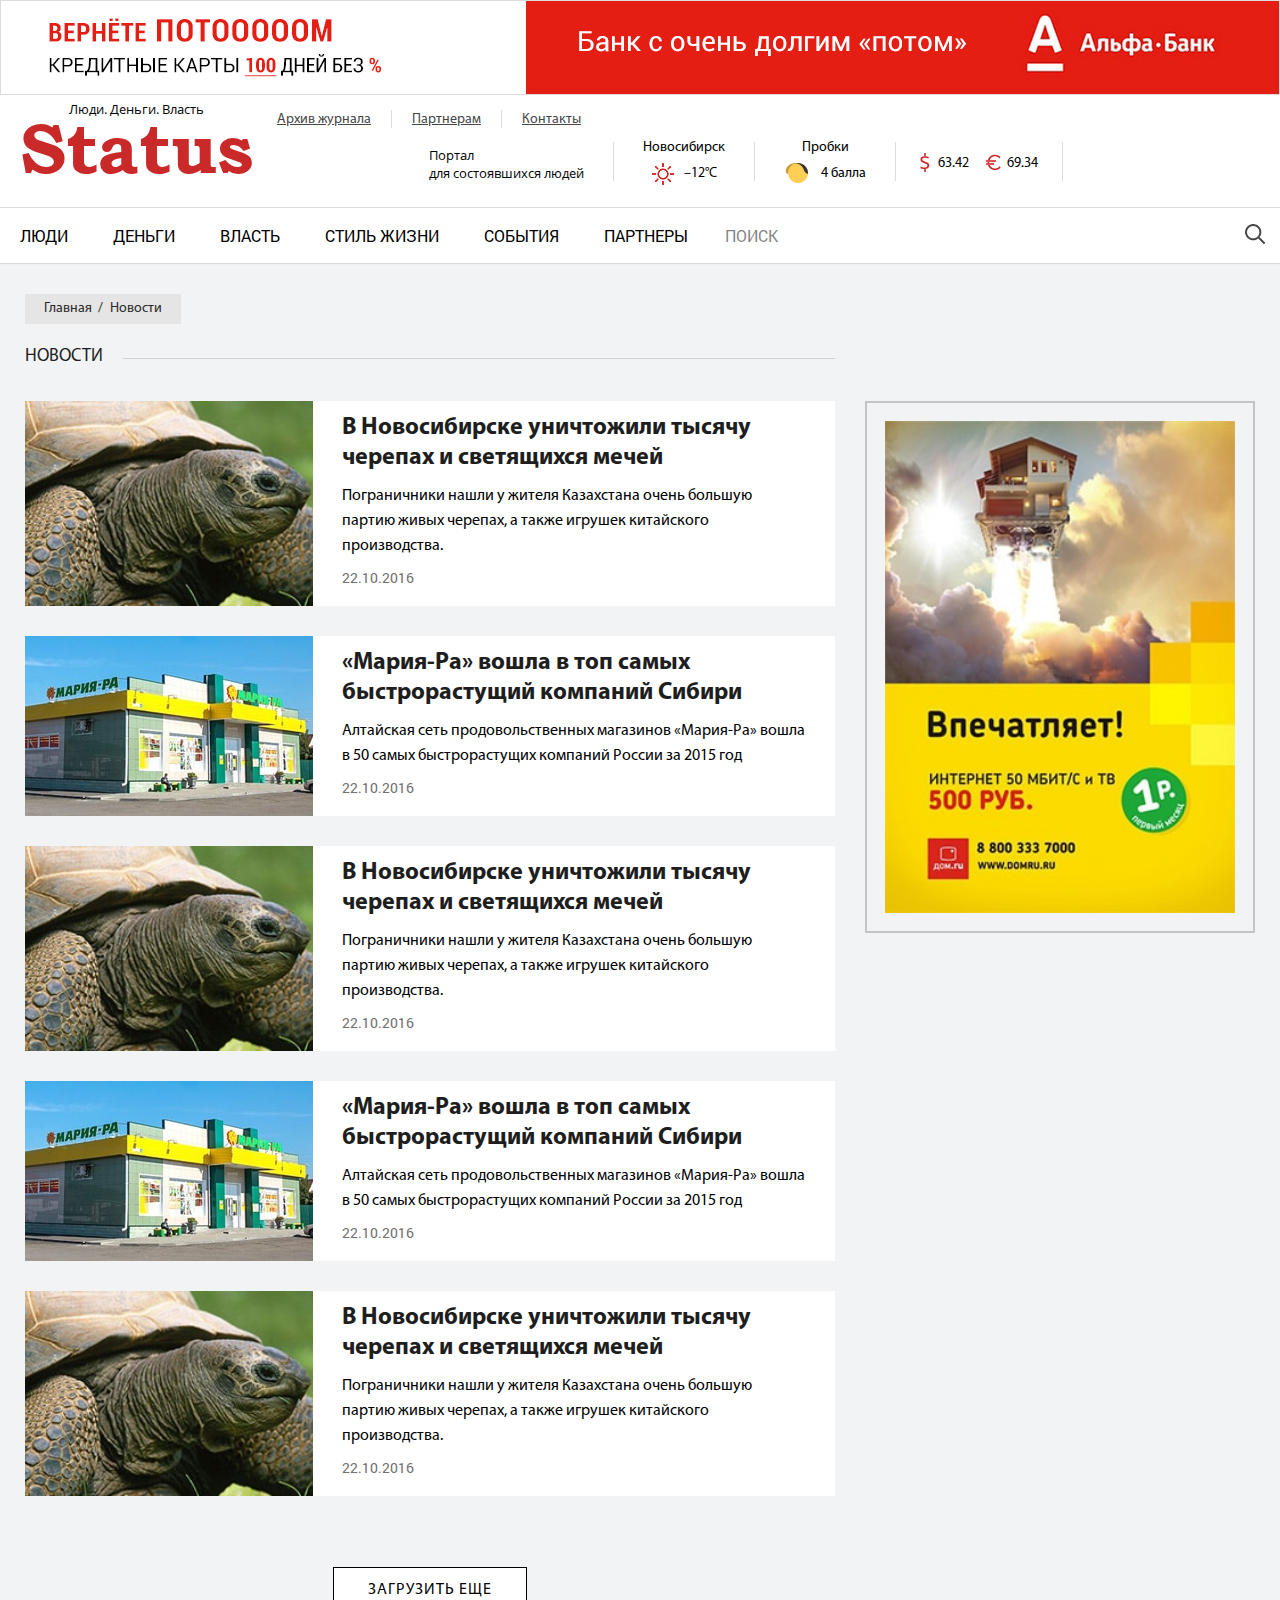
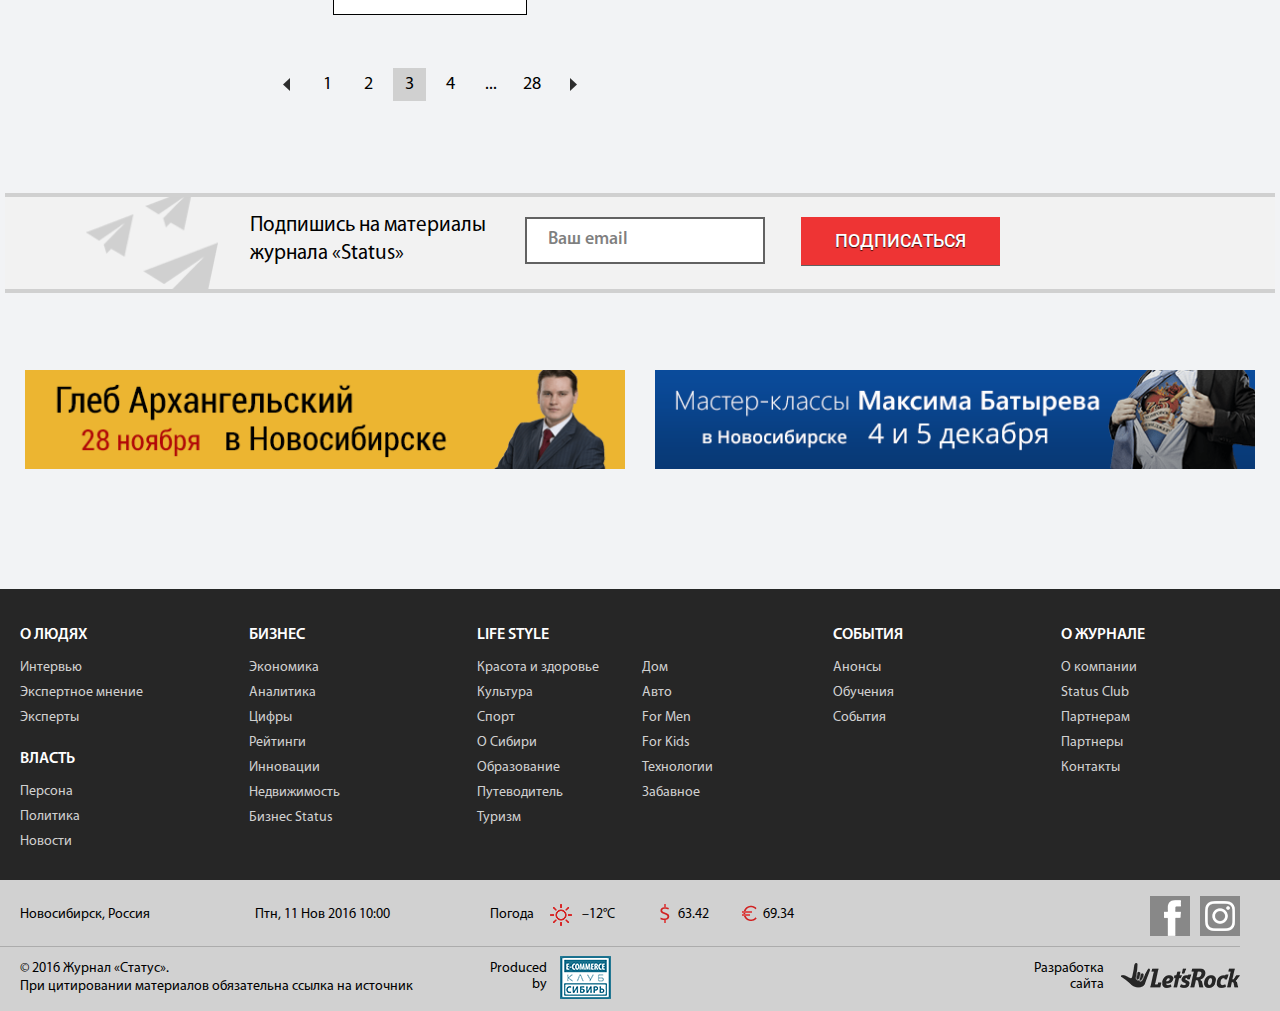
<file: news.html>
﻿<!DOCTYPE html>
<html>
<head>
	<title>Status</title>
	<meta charset="utf-8">
	<meta name="viewport" content="width=device-width, user-scalable=yes">
	<!--<link href="./favicon.ico" rel="shortcut icon">-->
	<link href="./css/style.css" rel="stylesheet">
	<!--[if IE 8]>
		<script src="http://html5shiv.googlecode.com/svn/trunk/html5.js"></script>
	<![endif]-->
</head>
<body>
	<div class="wrapper">
		<header class="header">
			<div class="header__banner">
				<a href="#"><img src="./pic/banner-top.png" width="1280" height="95" alt=""></a>
			</div>
			<div class="header__row">
				<span class="menu-open"></span>
				<span class="menu-close"></span>
				<div class="header__logo">
					<a href="/">
						<p>Люди. Деньги. Власть</p>
						<h3>Status</h3>
					</a>
				</div>
				<div class="header__info">
					<div class="header__info--item">
						<p class="title">Портал<br> для состоявшихся людей</p>
					</div>
					<div class="header__info--item">
						<p>Новосибирск</p>
						<p><i class="weather-icon weather-icon_sunny"></i>–12°C</p>
					</div>
					<div class="header__info--item">
						<p>Пробки</p>
						<p><i class="traffic-icon traffic-icon_mark-4"></i>4 балла</p>
					</div>
					<div class="header__info--item">
						<ul class="currency-list">
							<li><i class="dollar-icon"></i>63.42</li>
							<li><i class="euro-icon"></i>69.34</li>
						</ul>
					</div>
				</div>
				<ul class="header__nav">
					<li><a href="#">Архив журнала</a></li>
					<li><a href="#">Партнерам</a></li>
					<li><a href="#">Контакты</a></li>
				</ul>
				<span class="search-open"></span>
			</div>
			<nav class="nav__main">
				<div class="nav__row">
					<ul class="nav__menu">
						<li class="nav__item"><a href="#" class="nav__item--link">Люди</a></li>
						<li class="nav__item"><a href="#" class="nav__item--link">Деньги</a></li>
						<li class="nav__item"><a href="#" class="nav__item--link">Власть</a></li>
						<li class="nav__item has-sub">
							<a href="#" class="nav__item--link">Стиль жизни</a>
							<ul class="nav__sub">
								<li><a href="#">Красота и здоровье</a></li>
								<li><a href="#">Культура</a></li>
								<li><a href="#">Спорт</a></li>
								<li><a href="#">О Сибири</a></li>
								<li><a href="#">Образование</a></li>
								<li><a href="#">Путеводитель</a></li>
								<li><a href="#">Туризм</a></li>
								<li><a href="#">Дом</a></li>
							</ul>
						</li>
						<li class="nav__item"><a href="#" class="nav__item--link">События</a></li>
						<li class="nav__item"><a href="#" class="nav__item--link">Партнеры</a></li>
						<li class="nav__item"><a href="#" class="nav__item--link">Status club</a></li>
					</ul>
					<div class="nav__search">
						<input type="text" class="nav__search--text" placeholder="Поиск">
						<input type="submit" class="nav__search--submit" value="">
					</div>
				</div>
			</nav>
		</header>
		<div class="content">
			<ul class="breadcrumbs">
				<li><a href="#">Главная</a></li>
				<li>Новости</li>
			</ul>
			<div class="content__row">
				<div class="content__col content__col_size-3">
					<h1 class="title-h2"><span>Новости</span></h1>
					<div class="category">
						<div class="category__item">
							<a href="#" class="item-cols">
								<div class="item-cols--pic">
									<img src="./pic/n-1.jpg" width="288" height="180" class="img-cover" alt="">
								</div>
								<div class="item-cols--text">
									<h4>В Новосибирске уничтожили тысячу черепах и светящихся мечей</h4>
									<p>Пограничники нашли у жителя Казахстана очень большую партию живых черепах, а также игрушек китайского производства.</p>
									<h6 class="date">22.10.2016</h6>
								</div>
							</a>
						</div>
						<div class="category__item">
							<a href="#" class="item-cols">
								<div class="item-cols--pic">
									<img src="./pic/n-2.jpg" width="288" height="180" class="img-cover" alt="">
								</div>
								<div class="item-cols--text">
									<h4>«Мария-Ра» вошла в топ самых быстрорастущий компаний Сибири</h4>
									<p>Алтайская сеть продовольственных магазинов «Мария-Ра» вошла в 50 самых быстрорастущих компаний России за 2015 год</p>
									<h6 class="date">22.10.2016</h6>
								</div>
							</a>
						</div>
						<div class="category__item">
							<a href="#" class="item-cols">
								<div class="item-cols--pic">
									<img src="./pic/n-1.jpg" width="288" height="180" class="img-cover" alt="">
								</div>
								<div class="item-cols--text">
									<h4>В Новосибирске уничтожили тысячу черепах и светящихся мечей</h4>
									<p>Пограничники нашли у жителя Казахстана очень большую партию живых черепах, а также игрушек китайского производства.</p>
									<h6 class="date">22.10.2016</h6>
								</div>
							</a>
						</div>
						<div class="category__item">
							<a href="#" class="item-cols">
								<div class="item-cols--pic">
									<img src="./pic/n-2.jpg" width="288" height="180" class="img-cover" alt="">
								</div>
								<div class="item-cols--text">
									<h4>«Мария-Ра» вошла в топ самых быстрорастущий компаний Сибири</h4>
									<p>Алтайская сеть продовольственных магазинов «Мария-Ра» вошла в 50 самых быстрорастущих компаний Росcии за 2015 год</p>
									<h6 class="date">22.10.2016</h6>
								</div>
							</a>
						</div>
						<div class="category__item">
							<a href="#" class="item-cols">
								<div class="item-cols--pic">
									<img src="./pic/n-1.jpg" width="288" height="180" class="img-cover" alt="">
								</div>
								<div class="item-cols--text">
									<h4>В Новосибирске уничтожили тысячу черепах и светящихся мечей</h4>
									<p>Пограничники нашли у жителя Казахстана очень большую партию живых черепах, а также игрушек китайского производства.</p>
									<h6 class="date">22.10.2016</h6>
								</div>
							</a>
						</div>
					</div>
					<div class="load-more">
						<button>Загрузить еще</button>
					</div>
					<div class="pages">
						<a href="#" class="pages--item pages--prev"></a>
						<a href="#" class="pages--item pages--link">1</a>
						<a href="#" class="pages--item pages--link">2</a>
						<a href="#" class="pages--item pages--link active">3</a>
						<a href="#" class="pages--item pages--link">4</a>
						<span class="pages--item">...</span>
						<a href="#" class="pages--item pages--link">28</a>
						<a href="#" class="pages--item pages--next"></a>
					</div>
				</div>
				<div class="content__col content__col_size-1">
					<div class="banner-v banner-v_l">
						<a href="#"><img src="./pic/b-v-2.jpg" width="288" height="405" alt=""></a>
					</div>
				</div>
			</div>
			<div class="subscribe">
				<h5>Подпишись на материалы<br> журнала «Status»</h5>
				<input type="text" placeholder="Ваш email">
				<input type="submit" value="Подписаться" data-full-text="Подписаться" data-short-text="Ок">
			</div>
			<ul class="banners-col2">
				<li>
					<a href="#"><img src="./pic/b-2-1.png" width="605" height="100" alt=""></a>
				</li>
				<li>
					<a href="#"><img src="./pic/b-2-2.png" width="605" height="100" alt=""></a>
				</li>
			</ul>
		</div>
		<div class="footer-nav">
			<div class="footer-nav__row">
				<div class="footer-nav--group">
					<h5>О людях</h5>
					<ul>
						<li><a href="#">Интервью</a></li>
						<li><a href="#">Экспертное мнение</a></li>
						<li><a href="#">Эксперты</a></li>
					</ul>
					<h5>Власть</h5>
					<ul>
						<li><a href="#">Персона</a></li>
						<li><a href="#">Политика</a></li>
						<li><a href="#">Новости</a></li>
					</ul>
				</div>
				<div class="footer-nav--group">
					<h5>Бизнес</h5>
					<ul>
						<li><a href="#">Экономика</a></li>
						<li><a href="#">Аналитика</a></li>
						<li><a href="#">Цифры</a></li>
						<li><a href="#">Рейтинги</a></li>
						<li><a href="#">Инновации</a></li>
						<li><a href="#">Недвижимость</a></li>
						<li><a href="#">Бизнес Status</a></li>
					</ul>
				</div>
				<div class="footer-nav--group footer-nav--group_wide">
					<h5>Life Style</h5>
					<ul>
						<li><a href="#">Красота и здоровье</a></li>
						<li><a href="#">Культура</a></li>
						<li><a href="#">Спорт</a></li>
						<li><a href="#">О Сибири</a></li>
						<li><a href="#">Образование</a></li>
						<li><a href="#">Путеводитель</a></li>
						<li><a href="#">Туризм</a></li>
						<li><a href="#">Дом</a></li>
						<li><a href="#">Авто</a></li>
						<li><a href="#">For Men</a></li>
						<li><a href="#">For Kids</a></li>
						<li><a href="#">Технологии</a></li>
						<li><a href="#">Забавное</a></li>
					</ul>
				</div>
				<div class="footer-nav--group">
					<h5>События</h5>
					<ul>
						<li><a href="#">Анонсы</a></li>
						<li><a href="#">Обучения</a></li>
						<li><a href="#">События</a></li>
					</ul>
				</div>
				<div class="footer-nav--group">
					<h5>О журнале</h5>
					<ul>
						<li><a href="#">О компании</a></li>
						<li><a href="#">Status Club</a></li>
						<li><a href="#">Партнерам</a></li>
						<li><a href="#">Партнеры</a></li>
						<li><a href="#">Контакты</a></li>
					</ul>
				</div>
			</div>
		</div>
		<div class="clear"></div>
	</div>
	<footer class="footer">
		<div class="footer__row">
			<ul class="footer__info">
				<li class="footer__info--item">Новосибирск, Россия</li>
				<li class="footer__info--item">Птн, 11 Нов 2016 10:00</li>
				<li class="footer__info--item">Погода <i class="weather-icon weather-icon_sunny"></i> –12°C</li>
				<li class="footer__info--item">
					<ul class="currency-list">
						<li><i class="dollar-icon"></i>63.42</li>
						<li><i class="euro-icon"></i>69.34</li>
					</ul>
				</li>
			</ul>
			<ul class="footer--social">
				<li><a href="#"><img src="./img/facebook-icon.png" width="40" height="40" alt=""></a></li>
				<li><a href="#"><img src="./img/instagram-icon.png" width="40" height="40" alt=""></a></li>
			</ul>
			<div class="footer--copy">
				<p>© 2016 Журнал «Статус».</p>
				<p>При цитировании материалов обязательна ссылка на источник</p>
			</div>
			<div class="footer--produced">
				<p>Produced<br> by</p>
				<a href="#"><img src="./img/ecommerce-logo.png" width="51" height="43" alt=""></a>
			</div>
			<div class="footer--author">
				<p>Разработка<br> сайта</p>
				<a href="#"><img src="./img/letsrock-logo.png" width="119" height="25" alt=""></a>
			</div>
		</div>
	</footer>
	<script src="./js/libs.js"></script>
	<script src="./js/scripts.js"></script>
</body>
</html>
</file>
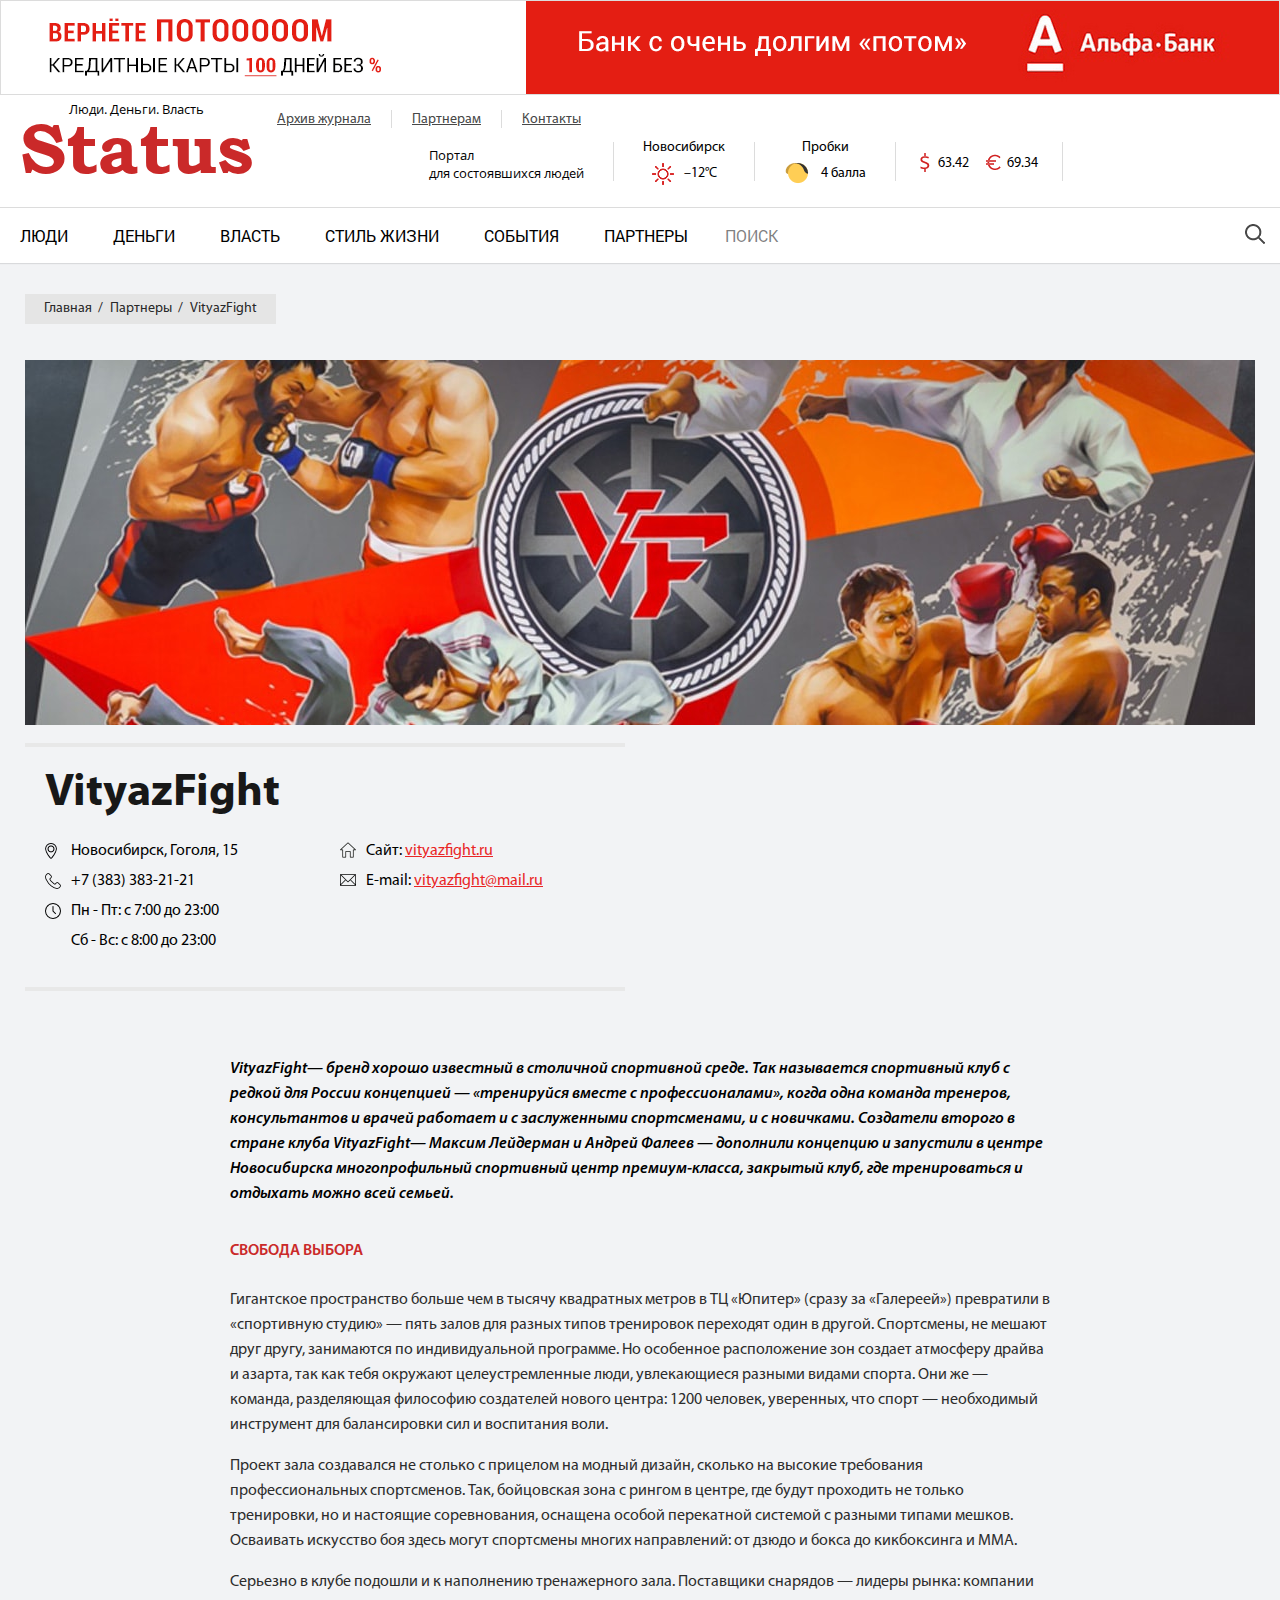
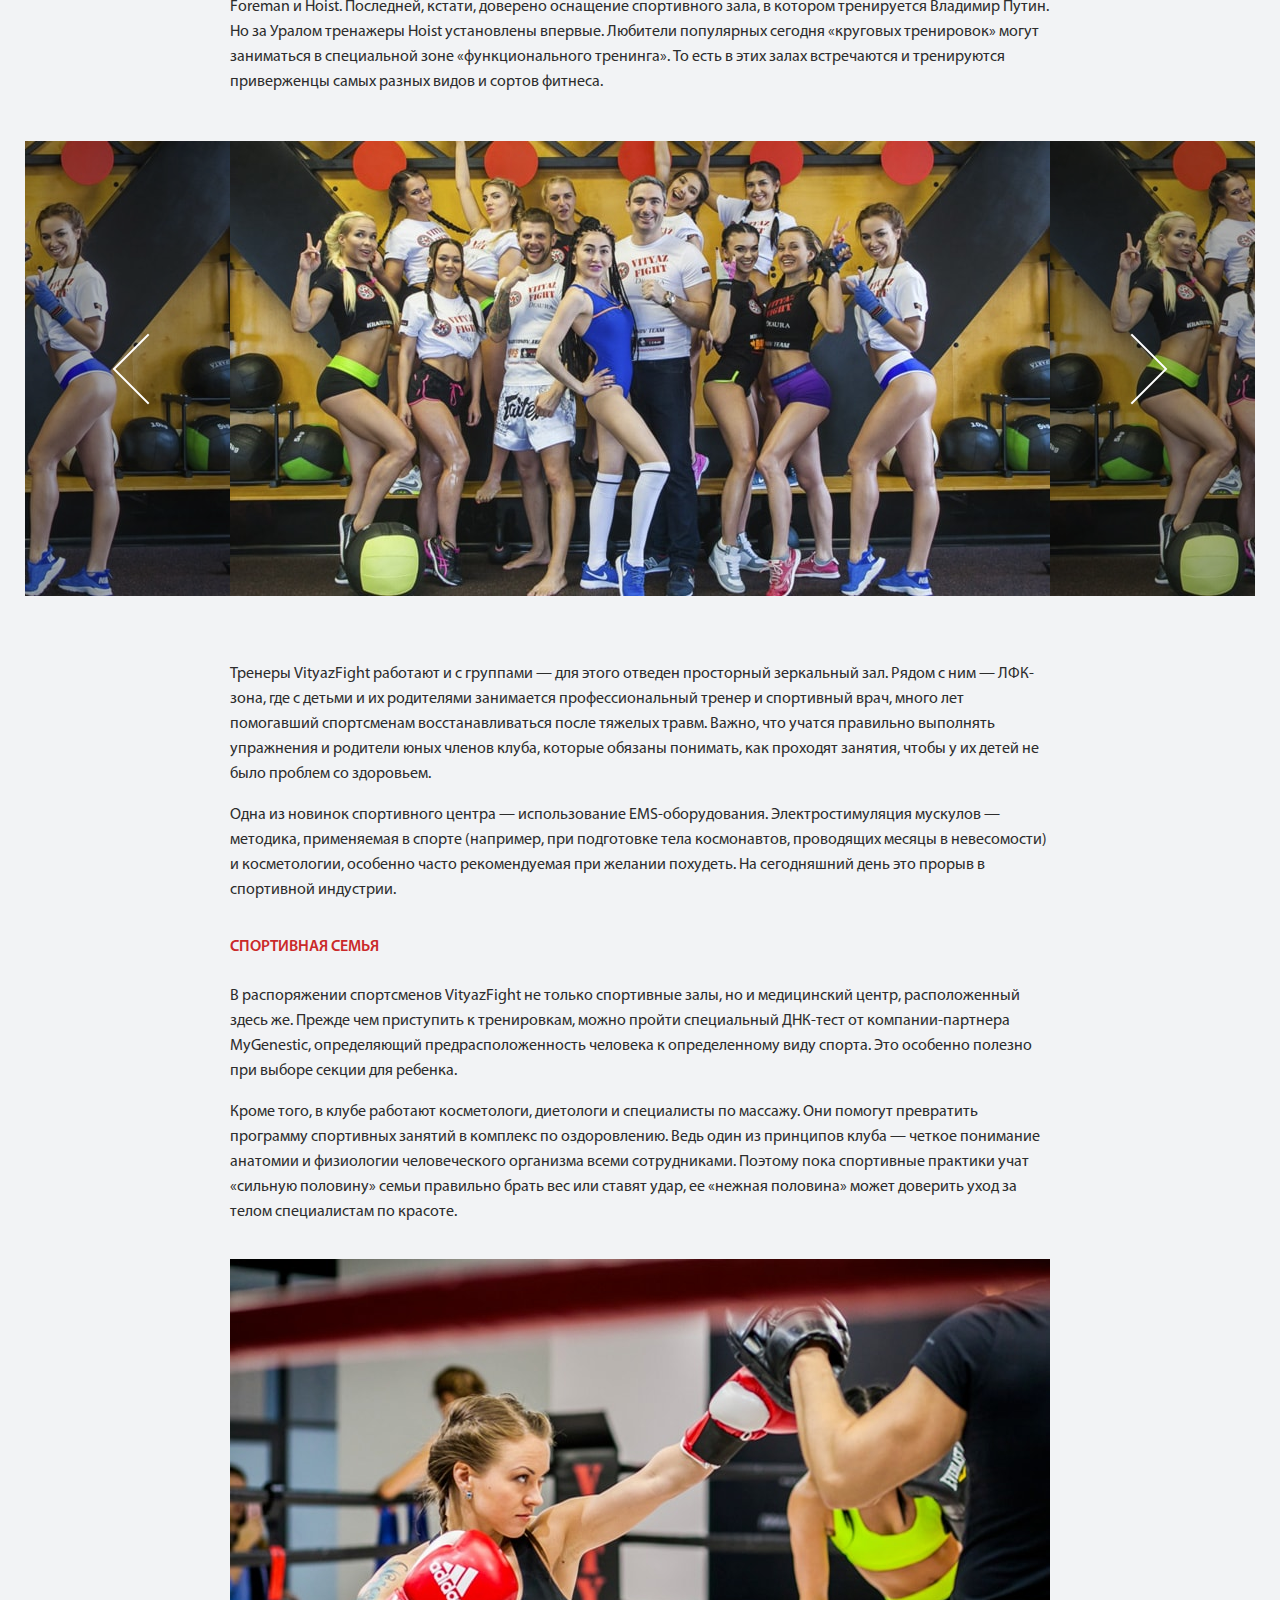
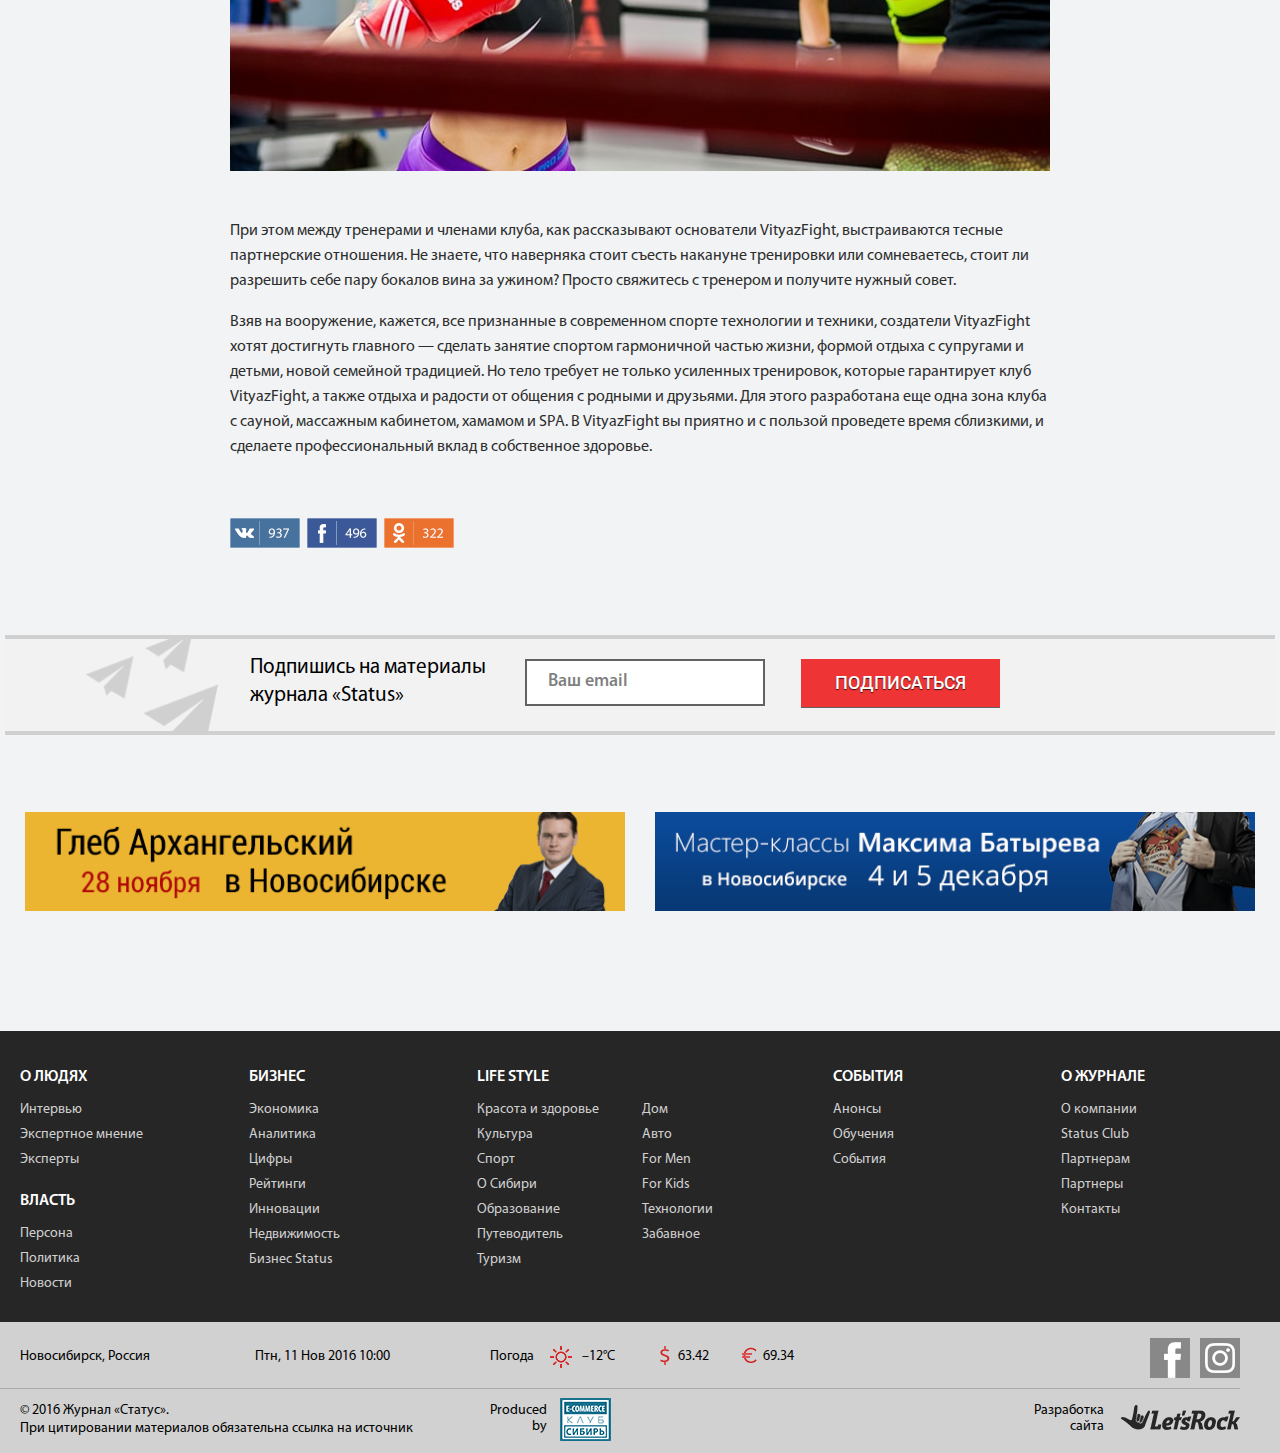
<file: partner-item.html>
﻿<!DOCTYPE html>
<html>
<head>
	<title>Status</title>
	<meta charset="utf-8">
	<meta name="viewport" content="width=device-width, user-scalable=yes">
	<!--<link href="./favicon.ico" rel="shortcut icon">-->
	<link href="./css/style.css" rel="stylesheet">
	<!--[if IE 8]>
		<script src="http://html5shiv.googlecode.com/svn/trunk/html5.js"></script>
	<![endif]-->
</head>
<body>
	<div class="wrapper">
		<header class="header">
			<div class="header__banner">
				<a href="#"><img src="./pic/banner-top.png" width="1280" height="95" alt=""></a>
			</div>
			<div class="header__row">
				<span class="menu-open"></span>
				<span class="menu-close"></span>
				<div class="header__logo">
					<a href="/">
						<p>Люди. Деньги. Власть</p>
						<h3>Status</h3>
					</a>
				</div>
				<div class="header__info">
					<div class="header__info--item">
						<p class="title">Портал<br> для состоявшихся людей</p>
					</div>
					<div class="header__info--item">
						<p>Новосибирск</p>
						<p><i class="weather-icon weather-icon_sunny"></i>–12°C</p>
					</div>
					<div class="header__info--item">
						<p>Пробки</p>
						<p><i class="traffic-icon traffic-icon_mark-4"></i>4 балла</p>
					</div>
					<div class="header__info--item">
						<ul class="currency-list">
							<li><i class="dollar-icon"></i>63.42</li>
							<li><i class="euro-icon"></i>69.34</li>
						</ul>
					</div>
				</div>
				<ul class="header__nav">
					<li><a href="#">Архив журнала</a></li>
					<li><a href="#">Партнерам</a></li>
					<li><a href="#">Контакты</a></li>
				</ul>
				<span class="search-open"></span>
			</div>
			<nav class="nav__main">
				<div class="nav__row">
					<ul class="nav__menu">
						<li class="nav__item"><a href="#" class="nav__item--link">Люди</a></li>
						<li class="nav__item"><a href="#" class="nav__item--link">Деньги</a></li>
						<li class="nav__item"><a href="#" class="nav__item--link">Власть</a></li>
						<li class="nav__item has-sub">
							<a href="#" class="nav__item--link">Стиль жизни</a>
							<ul class="nav__sub">
								<li><a href="#">Красота и здоровье</a></li>
								<li><a href="#">Культура</a></li>
								<li><a href="#">Спорт</a></li>
								<li><a href="#">О Сибири</a></li>
								<li><a href="#">Образование</a></li>
								<li><a href="#">Путеводитель</a></li>
								<li><a href="#">Туризм</a></li>
								<li><a href="#">Дом</a></li>
							</ul>
						</li>
						<li class="nav__item"><a href="#" class="nav__item--link">События</a></li>
						<li class="nav__item"><a href="#" class="nav__item--link">Партнеры</a></li>
						<li class="nav__item"><a href="#" class="nav__item--link">Status club</a></li>
					</ul>
					<div class="nav__search">
						<input type="text" class="nav__search--text" placeholder="Поиск">
						<input type="submit" class="nav__search--submit" value="">
					</div>
				</div>
			</nav>
		</header>
		<div class="content">
			<ul class="breadcrumbs">
				<li><a href="#">Главная</a></li>
				<li><a href="#">Партнеры</a></li>
				<li>VityazFight</li>
			</ul>
			<div class="content__row">
				<div class="partner">
					<div class="partner--wide">
						<img src="./pic/p-0.jpg" width="1242" height="365" class="img-cover" alt="">
					</div>
					<div class="partner__about">
						<div class="partner__info">
							<div class="partner__info--inner">
								<h1 class="title-h1">VityazFight</h1>
								<ul>
									<li>
										<i class="pin-icon"></i>
										<p>Новосибирск, Гоголя, 15</p>
									</li>
									<li>
										<i class="phone-icon"></i>
										<p>+7 (383) 383-21-21</p>
									</li>
									<li>
										<i class="clock-icon"></i>
										<p>Пн - Пт: с 7:00 до 23:00</p>
										<p>Сб - Вс: с 8:00 до 23:00</p>
									</li>
									<li>
										<i class="house-icon"></i>
										<p>Сайт: <a href="#">vityazfight.ru</a></p>
									</li>
									<li>
										<i class="letter-icon"></i>
										<p>E-mail: <a href="#">vityazfight@mail.ru</a></p>
									</li>
								</ul>
							</div>
						</div>
						<div class="partner__map">
							<script type="text/javascript" charset="utf-8" async src="https://api-maps.yandex.ru/services/constructor/1.0/js/?um=constructor%3Ace388408eb940f1a11d49facc94d6f9b6d1f7f67947e4c86c62a12e953b06e14&amp;width=100%25&amp;height=248&amp;lang=ru_RU&amp;scroll=true"></script>
						</div>
					</div>
					<div class="partner--text">
						<h6>VityazFight— бренд хорошо известный в столичной спортивной среде. Так называется спортивный клуб с редкой для России концепцией — «тренируйся вместе с профессионалами», когда одна команда тренеров, консультантов и врачей работает и с заслуженными спортсменами, и с новичками. Создатели второго в стране клуба VityazFight— Максим Лейдерман и Андрей Фалеев — дополнили концепцию и запустили в центре Новосибирска многопрофильный спортивный центр премиум-класса, закрытый клуб, где тренироваться и отдыхать можно всей семьей.</h6>
						<h3>Свобода выбора</h3>
						<p>Гигантское пространство больше чем в тысячу квадратных метров в ТЦ «Юпитер» (сразу за «Галереей») превратили в «спортивную студию» — пять залов для разных типов тренировок переходят один в другой. Спортсмены, не мешают друг другу, занимаются по индивидуальной программе. Но особенное расположение зон создает атмосферу драйва и азарта, так как тебя окружают целеустремленные люди, увлекающиеся разными видами спорта. Они же — команда, разделяющая философию создателей нового центра: 1200 человек, уверенных, что спорт — необходимый инструмент для балансировки сил и воспитания воли.</p>
						<p>Проект зала создавался не столько с прицелом на модный дизайн, сколько на высокие требования профессиональных спортсменов. Так, бойцовская зона с рингом в центре, где будут проходить не только тренировки, но и настоящие соревнования, оснащена особой перекатной системой с разными типами мешков. Осваивать искусство боя здесь могут спортсмены многих направлений: от дзюдо и бокса до кикбоксинга и ММА.</p>
						<p>Серьезно в клубе подошли и к наполнению тренажерного зала. Поставщики снарядов — лидеры рынка: компании Foreman и Hoist. Последней, кстати, доверено оснащение спортивного зала, в котором тренируется Владимир Путин. Но за Уралом тренажеры Hoist установлены впервые. Любители популярных сегодня «круговых тренировок» могут заниматься в специальной зоне «функционального тренинга». То есть в этих залах встречаются и тренируются приверженцы самых разных видов и сортов фитнеса.</p>
					</div>
					<div class="partner__slider">
						<div class="item">
							<img src="./pic/p-s-1.jpg" width="820" height="455" class="img-cover" alt="">
						</div>
						<div class="item">
							<img src="./pic/p-s-1.jpg" width="820" height="455" class="img-cover" alt="">
						</div>
						<div class="item">
							<img src="./pic/p-s-1.jpg" width="820" height="455" class="img-cover" alt="">
						</div>
					</div>
					<div class="partner--text">
						<p>Тренеры VityazFight работают и с группами — для этого отведен просторный зеркальный зал. Рядом с ним — ЛФК-зона, где с детьми и их родителями занимается профессиональный тренер и спортивный врач, много лет помогавший спортсменам восстанавливаться после тяжелых травм. Важно, что учатся правильно выполнять упражнения и родители юных членов клуба, которые обязаны понимать, как проходят занятия, чтобы у их детей не было проблем со здоровьем.</p>
						<p>Одна из новинок спортивного центра — использование EMS-оборудования. Электростимуляция мускулов — методика, применяемая в спорте (например, при подготовке тела космонавтов, проводящих месяцы в невесомости) и косметологии, особенно часто рекомендуемая при желании похудеть. На сегодняшний день это прорыв в спортивной индустрии.</p>
						<h3>Спортивная семья</h3>
						<p>В распоряжении спортсменов VityazFight не только спортивные залы, но и медицинский центр, расположенный здесь же. Прежде чем приступить к тренировкам, можно пройти специальный ДНК-тест от компании-партнера MyGenestic, определяющий предрасположенность человека к определенному виду спорта. Это особенно полезно при выборе секции для ребенка.</p>
						<p>Кроме того, в клубе работают косметологи, диетологи и специалисты по массажу. Они помогут превратить программу спортивных занятий в комплекс по оздоровлению. Ведь один из принципов клуба — четкое понимание анатомии и физиологии человеческого организма всеми сотрудниками. Поэтому пока спортивные практики учат «сильную половину» семьи правильно брать вес или ставят удар, ее «нежная половина» может доверить уход за телом специалистам по красоте.</p>
						<img src="./pic/p-t-1.jpg" width="820" height="512" alt="">
						<p>При этом между тренерами и членами клуба, как рассказывают основатели VityazFight, выстраиваются тесные партнерские отношения. Не знаете, что наверняка стоит съесть накануне тренировки или сомневаетесь, стоит ли разрешить себе пару бокалов вина за ужином? Просто свяжитесь с тренером и получите нужный совет.</p>
						<p>Взяв на вооружение, кажется, все признанные в современном спорте технологии и техники, создатели VityazFight хотят достигнуть главного — сделать занятие спортом гармоничной частью жизни, формой отдыха с супругами и детьми, новой семейной традицией. Но тело требует не только усиленных тренировок, которые гарантирует клуб VityazFight, а также отдыха и радости от общения с родными и друзьями. Для этого разработана еще одна зона клуба с сауной, массажным кабинетом, хамамом и SPA. В VityazFight вы приятно и с пользой проведете время сблизкими, и сделаете профессиональный вклад в собственное здоровье.</p>
					</div>
					<div class="partner--share">
						<img src="./img/share-buttons.png" width="224" height="30" alt="">
					</div>
				</div>
			</div>
			<div class="subscribe">
				<h5>Подпишись на материалы<br> журнала «Status»</h5>
				<input type="text" placeholder="Ваш email">
				<input type="submit" value="Подписаться" data-full-text="Подписаться" data-short-text="Ок">
			</div>
			<ul class="banners-col2">
				<li>
					<a href="#"><img src="./pic/b-2-1.png" width="605" height="100" alt=""></a>
				</li>
				<li>
					<a href="#"><img src="./pic/b-2-2.png" width="605" height="100" alt=""></a>
				</li>
			</ul>
		</div>
		<div class="footer-nav">
			<div class="footer-nav__row">
				<div class="footer-nav--group">
					<h5>О людях</h5>
					<ul>
						<li><a href="#">Интервью</a></li>
						<li><a href="#">Экспертное мнение</a></li>
						<li><a href="#">Эксперты</a></li>
					</ul>
					<h5>Власть</h5>
					<ul>
						<li><a href="#">Персона</a></li>
						<li><a href="#">Политика</a></li>
						<li><a href="#">Новости</a></li>
					</ul>
				</div>
				<div class="footer-nav--group">
					<h5>Бизнес</h5>
					<ul>
						<li><a href="#">Экономика</a></li>
						<li><a href="#">Аналитика</a></li>
						<li><a href="#">Цифры</a></li>
						<li><a href="#">Рейтинги</a></li>
						<li><a href="#">Инновации</a></li>
						<li><a href="#">Недвижимость</a></li>
						<li><a href="#">Бизнес Status</a></li>
					</ul>
				</div>
				<div class="footer-nav--group footer-nav--group_wide">
					<h5>Life Style</h5>
					<ul>
						<li><a href="#">Красота и здоровье</a></li>
						<li><a href="#">Культура</a></li>
						<li><a href="#">Спорт</a></li>
						<li><a href="#">О Сибири</a></li>
						<li><a href="#">Образование</a></li>
						<li><a href="#">Путеводитель</a></li>
						<li><a href="#">Туризм</a></li>
						<li><a href="#">Дом</a></li>
						<li><a href="#">Авто</a></li>
						<li><a href="#">For Men</a></li>
						<li><a href="#">For Kids</a></li>
						<li><a href="#">Технологии</a></li>
						<li><a href="#">Забавное</a></li>
					</ul>
				</div>
				<div class="footer-nav--group">
					<h5>События</h5>
					<ul>
						<li><a href="#">Анонсы</a></li>
						<li><a href="#">Обучения</a></li>
						<li><a href="#">События</a></li>
					</ul>
				</div>
				<div class="footer-nav--group">
					<h5>О журнале</h5>
					<ul>
						<li><a href="#">О компании</a></li>
						<li><a href="#">Status Club</a></li>
						<li><a href="#">Партнерам</a></li>
						<li><a href="#">Партнеры</a></li>
						<li><a href="#">Контакты</a></li>
					</ul>
				</div>
			</div>
		</div>
		<div class="clear"></div>
	</div>
	<footer class="footer">
		<div class="footer__row">
			<ul class="footer__info">
				<li class="footer__info--item">Новосибирск, Россия</li>
				<li class="footer__info--item">Птн, 11 Нов 2016 10:00</li>
				<li class="footer__info--item">Погода <i class="weather-icon weather-icon_sunny"></i> –12°C</li>
				<li class="footer__info--item">
					<ul class="currency-list">
						<li><i class="dollar-icon"></i>63.42</li>
						<li><i class="euro-icon"></i>69.34</li>
					</ul>
				</li>
			</ul>
			<ul class="footer--social">
				<li><a href="#"><img src="./img/facebook-icon.png" width="40" height="40" alt=""></a></li>
				<li><a href="#"><img src="./img/instagram-icon.png" width="40" height="40" alt=""></a></li>
			</ul>
			<div class="footer--copy">
				<p>© 2016 Журнал «Статус».</p>
				<p>При цитировании материалов обязательна ссылка на источник</p>
			</div>
			<div class="footer--produced">
				<p>Produced<br> by</p>
				<a href="#"><img src="./img/ecommerce-logo.png" width="51" height="43" alt=""></a>
			</div>
			<div class="footer--author">
				<p>Разработка<br> сайта</p>
				<a href="#"><img src="./img/letsrock-logo.png" width="119" height="25" alt=""></a>
			</div>
		</div>
	</footer>
	<script src="./js/libs.js"></script>
	<script src="./js/scripts.js"></script>
</body>
</html>
</file>
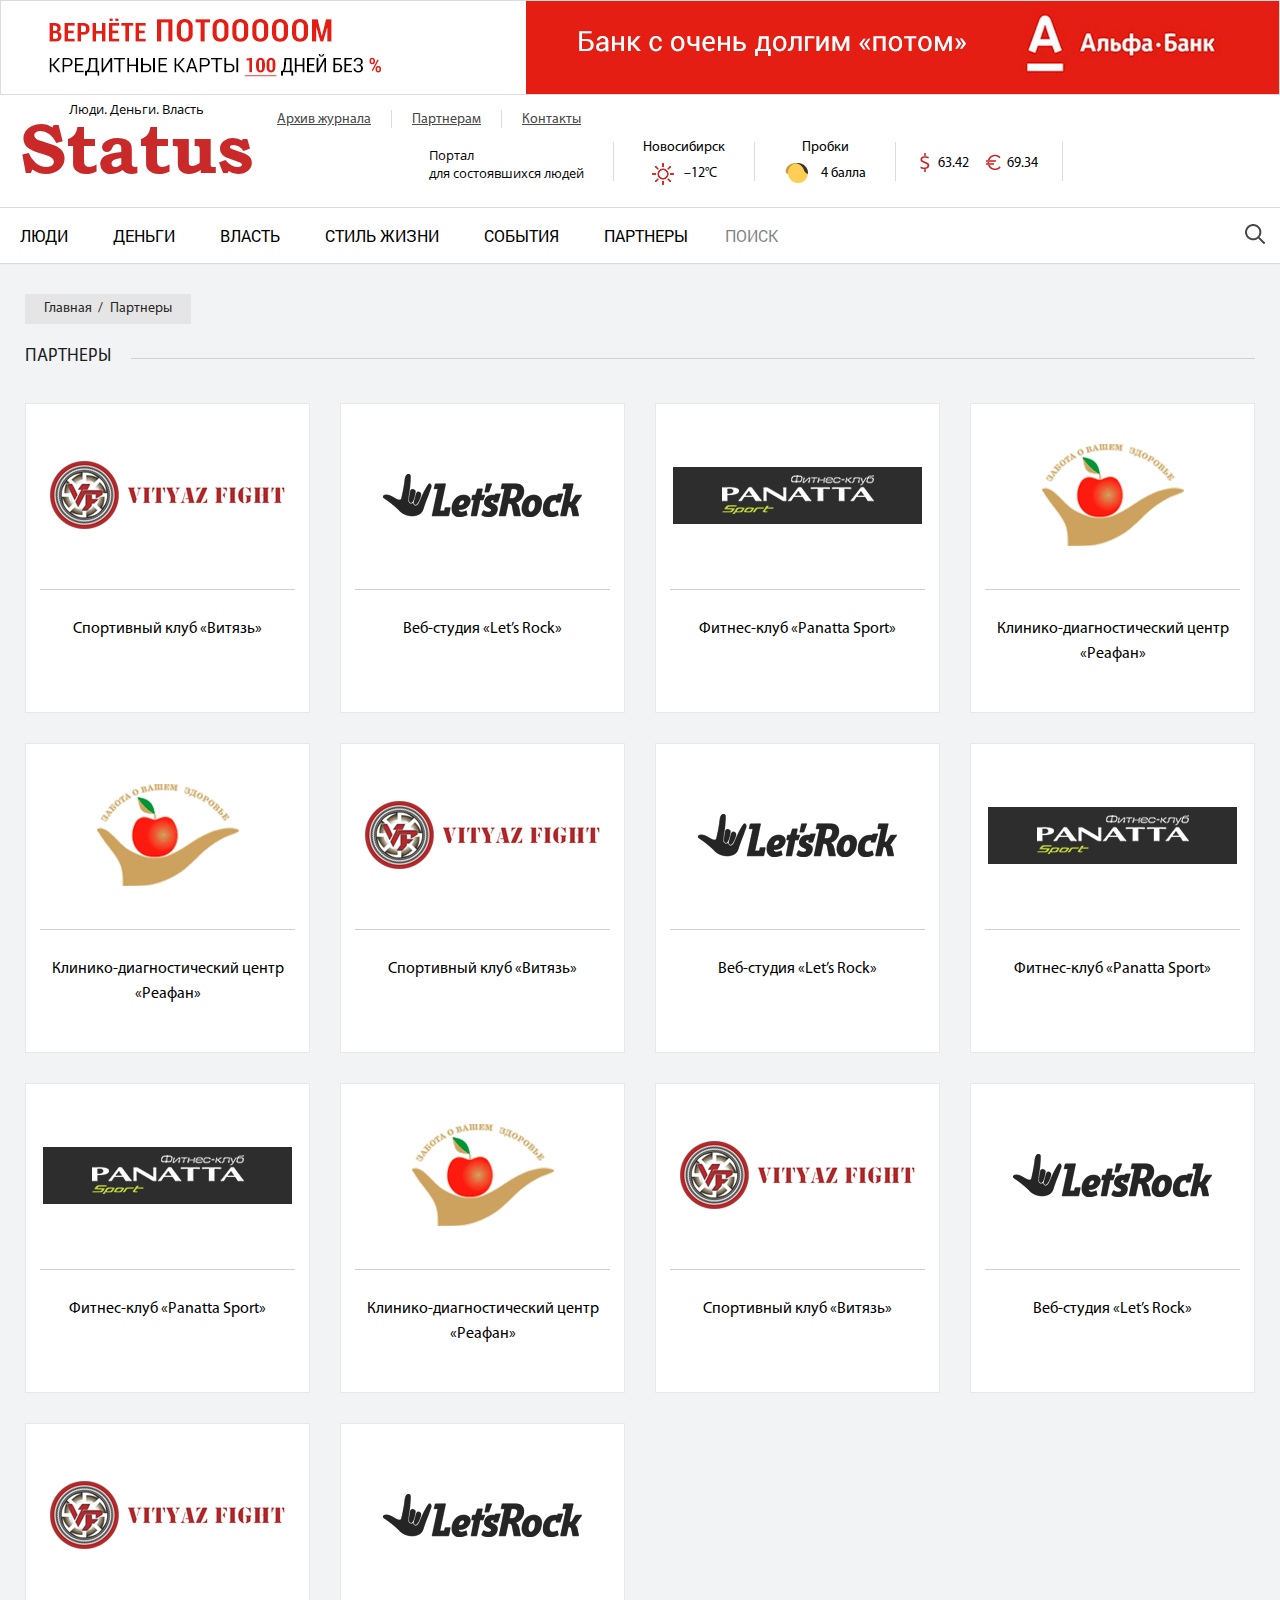
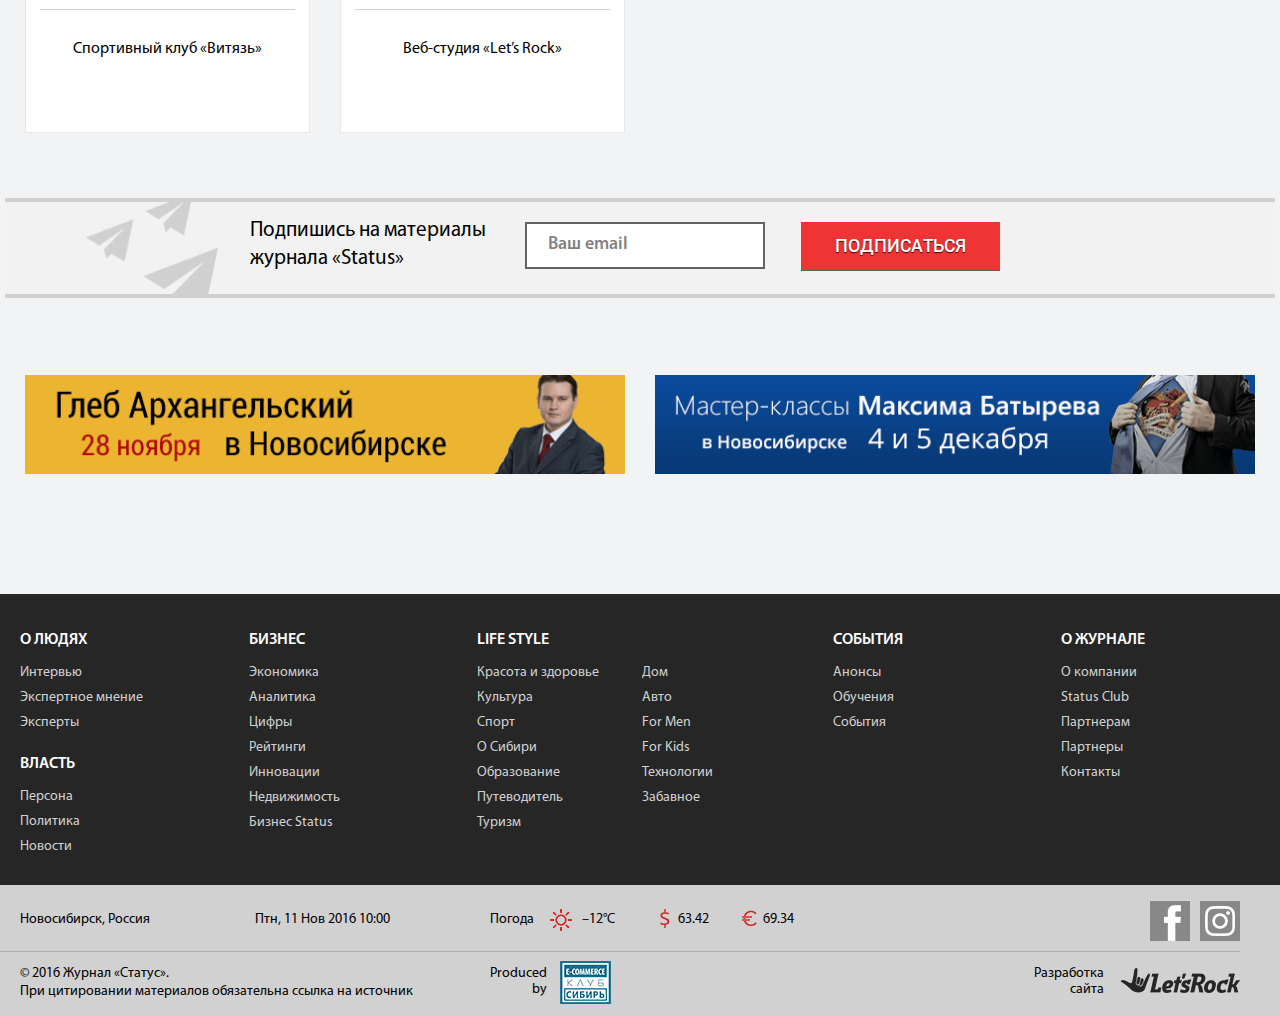
<file: partners-all.html>
﻿<!DOCTYPE html>
<html>
<head>
	<title>Status</title>
	<meta charset="utf-8">
	<meta name="viewport" content="width=device-width, user-scalable=yes">
	<!--<link href="./favicon.ico" rel="shortcut icon">-->
	<link href="./css/style.css" rel="stylesheet">
	<!--[if IE 8]>
		<script src="http://html5shiv.googlecode.com/svn/trunk/html5.js"></script>
	<![endif]-->
</head>
<body>
	<div class="wrapper">
		<header class="header">
			<div class="header__banner">
				<a href="#"><img src="./pic/banner-top.png" width="1280" height="95" alt=""></a>
			</div>
			<div class="header__row">
				<span class="menu-open"></span>
				<span class="menu-close"></span>
				<div class="header__logo">
					<a href="/">
						<p>Люди. Деньги. Власть</p>
						<h3>Status</h3>
					</a>
				</div>
				<div class="header__info">
					<div class="header__info--item">
						<p class="title">Портал<br> для состоявшихся людей</p>
					</div>
					<div class="header__info--item">
						<p>Новосибирск</p>
						<p><i class="weather-icon weather-icon_sunny"></i>–12°C</p>
					</div>
					<div class="header__info--item">
						<p>Пробки</p>
						<p><i class="traffic-icon traffic-icon_mark-4"></i>4 балла</p>
					</div>
					<div class="header__info--item">
						<ul class="currency-list">
							<li><i class="dollar-icon"></i>63.42</li>
							<li><i class="euro-icon"></i>69.34</li>
						</ul>
					</div>
				</div>
				<ul class="header__nav">
					<li><a href="#">Архив журнала</a></li>
					<li><a href="#">Партнерам</a></li>
					<li><a href="#">Контакты</a></li>
				</ul>
				<span class="search-open"></span>
			</div>
			<nav class="nav__main">
				<div class="nav__row">
					<ul class="nav__menu">
						<li class="nav__item"><a href="#" class="nav__item--link">Люди</a></li>
						<li class="nav__item"><a href="#" class="nav__item--link">Деньги</a></li>
						<li class="nav__item"><a href="#" class="nav__item--link">Власть</a></li>
						<li class="nav__item has-sub">
							<a href="#" class="nav__item--link">Стиль жизни</a>
							<ul class="nav__sub">
								<li><a href="#">Красота и здоровье</a></li>
								<li><a href="#">Культура</a></li>
								<li><a href="#">Спорт</a></li>
								<li><a href="#">О Сибири</a></li>
								<li><a href="#">Образование</a></li>
								<li><a href="#">Путеводитель</a></li>
								<li><a href="#">Туризм</a></li>
								<li><a href="#">Дом</a></li>
							</ul>
						</li>
						<li class="nav__item"><a href="#" class="nav__item--link">События</a></li>
						<li class="nav__item"><a href="#" class="nav__item--link">Партнеры</a></li>
						<li class="nav__item"><a href="#" class="nav__item--link">Status club</a></li>
					</ul>
					<div class="nav__search">
						<input type="text" class="nav__search--text" placeholder="Поиск">
						<input type="submit" class="nav__search--submit" value="">
					</div>
				</div>
			</nav>
		</header>
		<div class="content">
			<ul class="breadcrumbs">
				<li><a href="#">Главная</a></li>
				<li>Партнеры</li>
			</ul>
			<div class="content__row">
				<h1 class="title-h2"><span>Партнеры</span></h1>
				<div class="partners__grid">
					<div class="partners__item">
						<a href="#" class="item-partner">
							<div class="item-partner--pic">
								<img src="./pic/p-i-1.png" width="235" height="68" alt="">
							</div>
							<div class="item-partner--text">
								<p>Спортивный клуб «Витязь»</p>
							</div>
						</a>
					</div>
					<div class="partners__item">
						<a href="#" class="item-partner">
							<div class="item-partner--pic">
								<img src="./pic/p-i-2.png" width="199" height="43" alt="">
							</div>
							<div class="item-partner--text">
								<p>Веб-студия «Let’s Rock»</p>
							</div>
						</a>
					</div>
					<div class="partners__item">
						<a href="#" class="item-partner">
							<div class="item-partner--pic">
								<img src="./pic/p-i-3.png" width="249" height="57" alt="">
							</div>
							<div class="item-partner--text">
								<p>Фитнес-клуб «Panatta Sport»</p>
							</div>
						</a>
					</div>
					<div class="partners__item">
						<a href="#" class="item-partner">
							<div class="item-partner--pic">
								<img src="./pic/p-i-4.png" width="142" height="102" alt="">
							</div>
							<div class="item-partner--text">
								<p>Клинико-диагностический центр «Реафан»</p>
							</div>
						</a>
					</div>
					<div class="partners__item">
						<a href="#" class="item-partner">
							<div class="item-partner--pic">
								<img src="./pic/p-i-4.png" width="142" height="102" alt="">
							</div>
							<div class="item-partner--text">
								<p>Клинико-диагностический центр «Реафан»</p>
							</div>
						</a>
					</div>
					<div class="partners__item">
						<a href="#" class="item-partner">
							<div class="item-partner--pic">
								<img src="./pic/p-i-1.png" width="235" height="68" alt="">
							</div>
							<div class="item-partner--text">
								<p>Спортивный клуб «Витязь»</p>
							</div>
						</a>
					</div>
					<div class="partners__item">
						<a href="#" class="item-partner">
							<div class="item-partner--pic">
								<img src="./pic/p-i-2.png" width="199" height="43" alt="">
							</div>
							<div class="item-partner--text">
								<p>Веб-студия «Let’s Rock»</p>
							</div>
						</a>
					</div>
					<div class="partners__item">
						<a href="#" class="item-partner">
							<div class="item-partner--pic">
								<img src="./pic/p-i-3.png" width="249" height="57" alt="">
							</div>
							<div class="item-partner--text">
								<p>Фитнес-клуб «Panatta Sport»</p>
							</div>
						</a>
					</div>
					<div class="partners__item">
						<a href="#" class="item-partner">
							<div class="item-partner--pic">
								<img src="./pic/p-i-3.png" width="249" height="57" alt="">
							</div>
							<div class="item-partner--text">
								<p>Фитнес-клуб «Panatta Sport»</p>
							</div>
						</a>
					</div>
					<div class="partners__item">
						<a href="#" class="item-partner">
							<div class="item-partner--pic">
								<img src="./pic/p-i-4.png" width="142" height="102" alt="">
							</div>
							<div class="item-partner--text">
								<p>Клинико-диагностический центр «Реафан»</p>
							</div>
						</a>
					</div>
					<div class="partners__item">
						<a href="#" class="item-partner">
							<div class="item-partner--pic">
								<img src="./pic/p-i-1.png" width="235" height="68" alt="">
							</div>
							<div class="item-partner--text">
								<p>Спортивный клуб «Витязь»</p>
							</div>
						</a>
					</div>
					<div class="partners__item">
						<a href="#" class="item-partner">
							<div class="item-partner--pic">
								<img src="./pic/p-i-2.png" width="199" height="43" alt="">
							</div>
							<div class="item-partner--text">
								<p>Веб-студия «Let’s Rock»</p>
							</div>
						</a>
					</div>
					<div class="partners__item">
						<a href="#" class="item-partner">
							<div class="item-partner--pic">
								<img src="./pic/p-i-1.png" width="235" height="68" alt="">
							</div>
							<div class="item-partner--text">
								<p>Спортивный клуб «Витязь»</p>
							</div>
						</a>
					</div>
					<div class="partners__item">
						<a href="#" class="item-partner">
							<div class="item-partner--pic">
								<img src="./pic/p-i-2.png" width="199" height="43" alt="">
							</div>
							<div class="item-partner--text">
								<p>Веб-студия «Let’s Rock»</p>
							</div>
						</a>
					</div>
				</div>
			</div>
			<div class="subscribe">
				<h5>Подпишись на материалы<br> журнала «Status»</h5>
				<input type="text" placeholder="Ваш email">
				<input type="submit" value="Подписаться" data-full-text="Подписаться" data-short-text="Ок">
			</div>
			<ul class="banners-col2">
				<li>
					<a href="#"><img src="./pic/b-2-1.png" width="605" height="100" alt=""></a>
				</li>
				<li>
					<a href="#"><img src="./pic/b-2-2.png" width="605" height="100" alt=""></a>
				</li>
			</ul>
		</div>
		<div class="footer-nav">
			<div class="footer-nav__row">
				<div class="footer-nav--group">
					<h5>О людях</h5>
					<ul>
						<li><a href="#">Интервью</a></li>
						<li><a href="#">Экспертное мнение</a></li>
						<li><a href="#">Эксперты</a></li>
					</ul>
					<h5>Власть</h5>
					<ul>
						<li><a href="#">Персона</a></li>
						<li><a href="#">Политика</a></li>
						<li><a href="#">Новости</a></li>
					</ul>
				</div>
				<div class="footer-nav--group">
					<h5>Бизнес</h5>
					<ul>
						<li><a href="#">Экономика</a></li>
						<li><a href="#">Аналитика</a></li>
						<li><a href="#">Цифры</a></li>
						<li><a href="#">Рейтинги</a></li>
						<li><a href="#">Инновации</a></li>
						<li><a href="#">Недвижимость</a></li>
						<li><a href="#">Бизнес Status</a></li>
					</ul>
				</div>
				<div class="footer-nav--group footer-nav--group_wide">
					<h5>Life Style</h5>
					<ul>
						<li><a href="#">Красота и здоровье</a></li>
						<li><a href="#">Культура</a></li>
						<li><a href="#">Спорт</a></li>
						<li><a href="#">О Сибири</a></li>
						<li><a href="#">Образование</a></li>
						<li><a href="#">Путеводитель</a></li>
						<li><a href="#">Туризм</a></li>
						<li><a href="#">Дом</a></li>
						<li><a href="#">Авто</a></li>
						<li><a href="#">For Men</a></li>
						<li><a href="#">For Kids</a></li>
						<li><a href="#">Технологии</a></li>
						<li><a href="#">Забавное</a></li>
					</ul>
				</div>
				<div class="footer-nav--group">
					<h5>События</h5>
					<ul>
						<li><a href="#">Анонсы</a></li>
						<li><a href="#">Обучения</a></li>
						<li><a href="#">События</a></li>
					</ul>
				</div>
				<div class="footer-nav--group">
					<h5>О журнале</h5>
					<ul>
						<li><a href="#">О компании</a></li>
						<li><a href="#">Status Club</a></li>
						<li><a href="#">Партнерам</a></li>
						<li><a href="#">Партнеры</a></li>
						<li><a href="#">Контакты</a></li>
					</ul>
				</div>
			</div>
		</div>
		<div class="clear"></div>
	</div>
	<footer class="footer">
		<div class="footer__row">
			<ul class="footer__info">
				<li class="footer__info--item">Новосибирск, Россия</li>
				<li class="footer__info--item">Птн, 11 Нов 2016 10:00</li>
				<li class="footer__info--item">Погода <i class="weather-icon weather-icon_sunny"></i> –12°C</li>
				<li class="footer__info--item">
					<ul class="currency-list">
						<li><i class="dollar-icon"></i>63.42</li>
						<li><i class="euro-icon"></i>69.34</li>
					</ul>
				</li>
			</ul>
			<ul class="footer--social">
				<li><a href="#"><img src="./img/facebook-icon.png" width="40" height="40" alt=""></a></li>
				<li><a href="#"><img src="./img/instagram-icon.png" width="40" height="40" alt=""></a></li>
			</ul>
			<div class="footer--copy">
				<p>© 2016 Журнал «Статус».</p>
				<p>При цитировании материалов обязательна ссылка на источник</p>
			</div>
			<div class="footer--produced">
				<p>Produced<br> by</p>
				<a href="#"><img src="./img/ecommerce-logo.png" width="51" height="43" alt=""></a>
			</div>
			<div class="footer--author">
				<p>Разработка<br> сайта</p>
				<a href="#"><img src="./img/letsrock-logo.png" width="119" height="25" alt=""></a>
			</div>
		</div>
	</footer>
	<script src="./js/libs.js"></script>
	<script src="./js/scripts.js"></script>
</body>
</html>
</file>
<file: css/style.css>
﻿/* Fonts */

@font-face {
    font-family:'Myriad Pro';
    src:url('../fonts/myriadpro.eot');
    src:url('../fonts/myriadpro.eot?#iefix') format('embedded-opentype'),
        url('../fonts/myriadpro.woff') format('woff'),
        url('../fonts/myriadpro.ttf') format('truetype');
    font-weight:normal;
    font-style:normal;
}
@font-face {
    font-family:'Myriad Pro';
    src:url('../fonts/myriadproi.eot');
    src:url('../fonts/myriadproi.eot?#iefix') format('embedded-opentype'),
        url('../fonts/myriadproi.woff') format('woff'),
        url('../fonts/myriadproi.ttf') format('truetype');
    font-weight:normal;
    font-style:italic;
}
@font-face {
    font-family:'Myriad Pro';
    src:url('../fonts/myriadprob.eot');
    src:url('../fonts/myriadprob.eot?#iefix') format('embedded-opentype'),
        url('../fonts/myriadprob.woff') format('woff'),
        url('../fonts/myriadprob.ttf') format('truetype');
    font-weight:bold;
    font-style:normal;
}
@font-face {
    font-family:'Myriad Pro';
    src:url('../fonts/myriadprosb.eot');
    src:url('../fonts/myriadprosb.eot?#iefix') format('embedded-opentype'),
        url('../fonts/myriadprosb.woff') format('woff'),
        url('../fonts/myriadprosb.ttf') format('truetype');
    font-weight:600;
    font-style:normal;
}
@font-face {
    font-family:'Myriad Pro';
    src:url('../fonts/myriadprosbi.eot');
    src:url('../fonts/myriadprosbi.eot?#iefix') format('embedded-opentype'),
        url('../fonts/myriadprosbi.woff') format('woff'),
        url('../fonts/myriadprosbi.ttf') format('truetype');
    font-weight:600;
    font-style:italic;
}
@font-face {
    font-family:'Open Sans';
    src:url('../fonts/opensans.eot');
    src:url('../fonts/opensans.eot?#iefix') format('embedded-opentype'),
        url('../fonts/opensans.woff') format('woff'),
        url('../fonts/opensans.ttf') format('truetype');
    font-weight:normal;
    font-style:normal;
}
@font-face {
    font-family:'Open Sans';
    src:url('../fonts/opensansl.eot');
    src:url('../fonts/opensansl.eot?#iefix') format('embedded-opentype'),
        url('../fonts/opensansl.woff') format('woff'),
        url('../fonts/opensansl.ttf') format('truetype');
    font-weight:300;
    font-style:normal;
}
@font-face {
    font-family:'Open Sans';
    src:url('../fonts/opensanssb.eot');
    src:url('../fonts/opensanssb.eot?#iefix') format('embedded-opentype'),
        url('../fonts/opensanssb.woff') format('woff'),
        url('../fonts/opensanssb.ttf') format('truetype');
    font-weight:600;
    font-style:normal;
}
@font-face {
    font-family:'Roboto';
    src:url('../fonts/roboto.eot');
    src:url('../fonts/roboto.eot?#iefix') format('embedded-opentype'),
        url('../fonts/roboto.woff') format('woff'),
        url('../fonts/roboto.ttf') format('truetype');
    font-weight:normal;
    font-style:normal;
}
@font-face {
    font-family:'Roboto';
    src:url('../fonts/robotom.eot');
    src:url('../fonts/robotom.eot?#iefix') format('embedded-opentype'),
        url('../fonts/robotom.woff') format('woff'),
        url('../fonts/robotom.ttf') format('truetype');
    font-weight:500;
    font-style:normal;
}
@font-face {
    font-family:'Roboto';
    src:url('../fonts/robotob.eot');
    src:url('../fonts/robotob.eot?#iefix') format('embedded-opentype'),
        url('../fonts/robotob.woff') format('woff'),
        url('../fonts/robotob.ttf') format('truetype');
    font-weight:bold;
    font-style:normal;
}
@font-face {
    font-family:'Roboto Condensed';
    src:url('../fonts/robotoc.eot');
    src:url('../fonts/robotoc.eot?#iefix') format('embedded-opentype'),
        url('../fonts/robotoc.woff') format('woff'),
        url('../fonts/robotoc.ttf') format('truetype');
    font-weight:normal;
    font-style:normal;
}
@font-face {
    font-family:'Segoe UI';
    src:url('../fonts/segoeuil.eot');
    src:url('../fonts/segoeuil.eot?#iefix') format('embedded-opentype'),
        url('../fonts/segoeuil.woff') format('woff'),
        url('../fonts/segoeuil.ttf') format('truetype');
    font-weight:300;
    font-style:normal;
}
@font-face {
    font-family:'Segoe UI';
    src:url('../fonts/segoeuisb.eot');
    src:url('../fonts/segoeuisb.eot?#iefix') format('embedded-opentype'),
        url('../fonts/segoeuisb.woff') format('woff'),
        url('../fonts/segoeuisb.ttf') format('truetype');
    font-weight:600;
    font-style:normal;
}
@font-face {
    font-family:'Roboto Condensed';
    src:url('../fonts/robotoc.eot');
    src:url('../fonts/robotoc.eot?#iefix') format('embedded-opentype'),
        url('../fonts/robotoc.woff') format('woff'),
        url('../fonts/robotoc.ttf') format('truetype');
    font-weight:normal;
    font-style:normal;
}
@font-face {
    font-family:'Bookman Old Style';
    src:url('../fonts/bookmanoldstyleb.eot');
    src:url('../fonts/bookmanoldstyleb.eot?#iefix') format('embedded-opentype'),
        url('../fonts/bookmanoldstyleb.woff') format('woff'),
        url('../fonts/bookmanoldstyleb.ttf') format('truetype');
    font-weight:bold;
    font-style:normal;
}

/* Default */

html {
	height:100%;
}
html * {
	max-height:1000000px;
}
body {
	width:100%;
	height:100%;
	color:#000000;
	font-size:12px;
	line-height:16px;
	font-family:'Myriad Pro', sans-serif;
	padding:0;
	margin:0;
	background:#f2f3f5;
	-webkit-tap-highlight-color:transparent;
}
p {
	text-indent:0;
	padding:0;
	margin:0 0 16px;
}
table {
	margin:0 0 16px;
	border-collapse:collapse;
}
table td {
	padding:0;
}
:focus {
	outline:none;
}
img {
	vertical-align:top;
	padding:0;
	margin:0;
	border:0;
}
a {
	color:#000000;
	text-decoration:none;
}
a:hover {
	text-decoration:none;
}
form {
	margin:0;
}
ul {
	margin:0 0 10px 16px;
	padding:0;
}
ul li {
	padding:0;
	list-style:none;
}
ol {
	margin:0 0 10px 18px;
	padding:0;
}
* +html ol {
	padding:0 0 0 5px;
}
ol li {
	padding:0 0 0 16px;
}
input, select, textarea {
	color:#000000;
	font-size:12px;
	font-weight:600;
	font-family:'Myriad Pro', sans-serif;
	padding:0;
	margin:0;
	background:none;
	border:0;
	-webkit-box-sizing:border-box;
	box-sizing:border-box;
}
textarea {
	overflow:auto;
}
button {
	font-family:'Myriad Pro', sans-serif;
	margin:0;
	border:0;
	-webkit-box-sizing:border-box;
	box-sizing:border-box;
}
button::-moz-focus-inner {
	padding:0;
	border:0;
}
::-webkit-input-placeholder  {
	color:rgba(0,0,0,0.5);
}
:-moz-placeholder {
	color:rgba(0,0,0,0.5);
}
::-moz-placeholder {
	color:rgba(0,0,0,0.5);
}
:-ms-input-placeholder {
	color:rgba(0,0,0,0.5);
}
.img-cover, .img-contain {
	display:none !important;
}
.slick-list,.slick-slider,.slick-track{position:relative;display:block}.slick-loading .slick-slide,.slick-loading.slick-track{visibility:hidden}.slick-slider{-moz-box-sizing:border-box;box-sizing:border-box;-webkit-user-select:none;-moz-user-select:none;-ms-user-select:none;user-select:none;-webkit-touch-callout:none;-khtml-user-select:none;-ms-touch-action:pan-y;touch-action:pan-y;-webkit-tap-highlight-color:transparent}.slick-list{overflow:hidden;margin:0;padding:0}.slick-list:focus{outline:0}.slick-list.dragging{cursor:pointer;cursor:hand}.slick-slider .slick-list,.slick-slider .slick-track{-webkit-transform:translate3d(0,0,0);-moz-transform:translate3d(0,0,0);-ms-transform:translate3d(0,0,0);-o-transform:translate3d(0,0,0);transform:translate3d(0,0,0)}.slick-track{top:0;left:0}.slick-track:after,.slick-track:before{display:table;content:''}.slick-track:after{clear:both}.slick-slide{display:none;float:left;height:100%;min-height:1px}[dir=rtl] .slick-slide{float:right}.slick-slide img{display:block}.slick-slide.slick-loading img{display:none}.slick-slide.dragging img{pointer-events:none}.slick-initialized .slick-slide{display:block}.slick-vertical .slick-slide{display:block;height:auto;border:1px solid transparent}.slick-arrow.slick-hidden{display:none}
.wrapper {
	position:relative;
	min-width:320px;
	min-height:100%;
	margin:0 auto;
}

/* Core */

.header {
	padding:0 0 56px;
	background:#ffffff;
}
.header__banner {
	max-width:1280px;
	margin:0 auto;
}
.header__banner img {
	width:100%;
	height:auto;
}
.header__row {
	position:relative;
	max-width:1280px;
	height:112px;
	margin:0 auto;
}
.header__logo {
	position:absolute;
	left:20px;
	top:5px;
	text-align:center;
}
.header__logo a {
	display:block;
}
.header__logo p {
	color:#020202;
	font-size:13px;
	line-height:18px;
	font-family:'Open Sans', sans-serif;
	margin:0;
}
.header__logo h3 {
	color:#ca2929;
	font-size:70px;
	line-height:60px;
    font-family:'Bookman Old Style', serif;
	padding:0;
	margin:0;
}
.header--slogan {
	position:absolute;
	left:277px;
	top:51px;
	font-size:13px;
	line-height:18px;
	font-family:'Open Sans', sans-serif;
	margin:0;
}
.header__info {
	position:absolute;
	left:400px;
	top:44px;
}
.header__info p {
	font-size:14px;
	line-height:18px;
	margin:0 0 8px;
}
.header__info .title {
	font-size:13px;
	font-family:'Open Sans', sans-serif;
	text-align:left;
	margin-top:7px;
}
.header__info--item {
	position:relative;
	float:left;
	text-align:center;
	padding:0 30px 0 29px;
}
.header__info--item:after {
	content:'';
	position:absolute;
	right:0;
	top:3px;
	width:1px;
	height:39px;
	background:#dcdcdc;
}
.weather-icon {
	display:inline-block;
	width:22px;
	height:22px;
	font-size:0;
	vertical-align:top;
	margin:-2px 10px -2px 0;
	background-image:url('../img/weather-icon.png');
	background-repeat:no-repeat;
}
.weather-icon_sunny {
	background-position:0 0;
}
.traffic-icon {
	display:inline-block;
	width:27px;
	height:24px;
	font-size:0;
	vertical-align:top;
	margin:-5px 10px -1px 0;
	background-image:url('../img/traffic-icon.png');
	background-repeat:no-repeat;
}
.traffic-icon_mark-4 {
	background-position:0 0;
}
.currency-list {
	white-space:nowrap;
	margin:16px -5px 0;
}
.currency-list li {
	display:inline-block;
	font-size:14px;
	line-height:18px;
	vertical-align:top;
	margin:0 14px 0 0;
}
.currency-list li:last-child {
	margin-right:0;
}
.currency-list i {
	display:inline-block;
	font-size:0;
	vertical-align:top;
}
.currency-list .dollar-icon {
	width:10px;
	height:19px;
	margin:-2px 8px 1px 0;
	background:url('../img/dollar-icon.png') no-repeat 0 0;
}
.currency-list .euro-icon {
	width:15px;
	height:16px;
	margin:-1px 6px -1px 0;
	background:url('../img/euro-icon.png') no-repeat 0 0;
}
.header__nav {
	position:absolute;
	right:0;
	top:54px;
}
.header__nav li {
	position:relative;
	float:left;
	padding:0 1px 0 0;
}
.header__nav li:after {
	content:'';
	position:absolute;
	right:0;
	top:5px;
	width:1px;
	height:18px;
	background:#dcdcdc;
}
.header__nav li:last-child {
	padding-right:0;
}
.header__nav li:last-child:after {
	display:none;
}
.header__nav a {
	display:block;
	color:#484848;
	font-size:14px;
	line-height:18px;
	padding:6px 20px;
	text-decoration:underline;
}
.header__nav a:hover {
	color:#7d7777;
	text-decoration:none;
}
.header__place {
	position:absolute;
	left:464px;
	top:51px;
	padding:0 0 0 8px;
}
.header__place:before {
	content:'';
	position:absolute;
	left:0;
	top:-1px;
	width:1px;
	height:18px;
	background:#dcdcdc;
}
.header__place p {
	float:left;
	font-size:14px;
	line-height:18px;
	margin:0 0 0 10px;
}
.nav__main {
	position:relative;
	z-index:100;
	left:0;
	top:0;
	width:100%;
	margin:0 0 -56px;
	background:#ffffff;
	-webkit-box-shadow:0 1px 1px rgba(0,0,0,0.1);
	box-shadow:0 1px 1px rgba(0,0,0,0.1);
}
.nav__row {
	position:relative;
	max-width:1280px;
	height:55px;
	margin:0 auto;
	border-top:1px solid #dcdcdc;
}
.nav__menu {
	position:relative;
	margin:0;
}
.nav__item {
	position:relative;
	display:inline-block;
	vertical-align:top;
	margin:0 11px 0 2px;
}
.nav__item:first-child {
	margin-left:0;
}
.nav__item--link {
	position:relative;
	display:block;
	font-size:16px;
	line-height:20px;
	font-family:'Roboto', sans-serif;
	padding:18px 20px 17px;
	text-transform:uppercase;
	background-color:#ffffff;
}
.nav__item:hover .nav__item--link {
	color:#7d7777;
}
.nav__item--current {
	color:#ca2929;
}
.nav__item:hover .nav__item--current {
	color:#ca2929;
}
.nav__item.has-sub {
	-webkit-transition:-webkit-box-shadow 0.1s ease-in-out, padding 0.1s ease-in-out;
	transition:box-shadow 0.1s, padding 0.1s ease-in-out;
}
.nav__item.has-sub:hover .nav__item--link  {
	padding-bottom:19px;
	-webkit-box-shadow:0 3px 3px rgba(0,0,0,0.1);
	box-shadow:0 3px 3px rgba(0,0,0,0.1);
}
.nav__sub {
	visibility:hidden;
	position:absolute;
	left:0;
	top:55px;
	min-width:218px;
	padding:5px 20px 16px;
	margin:2px 0 0;
	background:#ffffff;
	-webkit-box-shadow:0 3px 3px rgba(0,0,0,0.1);
	box-shadow:0 3px 3px rgba(0,0,0,0.1);
	-webkit-box-sizing:border-box;
	box-sizing:border-box;
	opacity:0;
	-webkit-transform:translateY(-10px);
	transform:translateY(-10px);
	-webkit-transition:all 0.1s ease-in-out;
	transition:all 0.1s ease-in-out;
}
.nav__item:hover .nav__sub {
	visibility:visible;
	opacity:1;
	-webkit-transform:translateY(0);
	transform:translateY(0);
}
.nav__sub a {
	display:block;
	font-size:14px;
	line-height:18px;
	text-transform:uppercase;
	padding:13px 0 10px;
	border-bottom:1px dashed #d0d0d0;
}
.nav__sub li:last-child a {
	border-bottom-width:0;
}
.nav__sub a:hover {
	color:#7d7777;
}
.nav__search {
	position:absolute;
	right:0;
	top:0;
	z-index:1;
	width:500px;
	height:55px;
}
.nav__search--text {
	visibility:visible;
	position:absolute;
	right:0;
	top:0;
	width:100%;
	color:#000000;
	font-size:16px;
	font-weight:normal;
	font-family:'Roboto', sans-serif;
	padding:17px 50px 17px 20px;
	background:#ffffff;
	-webkit-box-sizing:border-box;
	box-sizing:border-box;
	-webkit-transition:all 0.5s ease-in-out;
	transition:all 0.5s ease-in-out;
}
.nav__search--text:focus {
	-webkit-box-shadow:0 0 5px rgba(0,0,0,0.1);
	box-shadow:0 0 5px rgba(0,0,0,0.1);
}
.nav__search--text::-webkit-input-placeholder  {
	color:rgba(0,0,0,0.5);
	text-transform:uppercase;
	-webkit-transition:all 0.5s ease-in-out;
	transition:all 0.5s ease-in-out;
}
.nav__search--submit {
	position:absolute;
	right:0;
	top:0;
	z-index:4;
	width:50px;
	height:55px;
	color:transparent;
	cursor:pointer;
	background:url('../img/search-icon.png') no-repeat 15px 16px;
}
.content {
	max-width:1270px;
	padding:11px 5px 0;
	margin:0 auto;
	-webkit-box-sizing:border-box;
	box-sizing:border-box;
}
.content__row {
	padding:20px 0 20px;
}
.content__col {
	display:inline-block;
	vertical-align:top;
	margin:0 -3px 0 0;
	-webkit-box-sizing:border-box;
	box-sizing:border-box;
}
.content__col_size-3 {
	width:75%;
}
.content__col_size-1 {
	width:25%;
}
.title-h2 {
	position:relative;
	color:#1e1e1e;
	font-size:18px;
	line-height:24px;
	font-weight:normal;
	padding:0;
	margin:0 15px 22px;
}
.title-h2:after {
	content:'';
	position:absolute;
	right:0;
	top:13px;
	width:100%;
	height:1px;
	background:#d0d0d0;
}
.title-h2 span {
	position:relative;
	z-index:1;
	display:inline-block;
	text-transform:uppercase;
	vertical-align:top;
	padding:0 20px 0 0;
	background:#f2f3f5;
}
.news-list--all {
	display:block;
	color:#e92626;
	font-size:11px;
	line-height:16px;
	font-family:'Roboto', sans-serif;
	text-transform:uppercase;
	padding:19px 0;
}
.news-list--all:hover {
	color:#7d7777;
}
.news-intro {
	margin:0 0 -30px;
}
.news-intro--col {
	display:inline-block;
	vertical-align:top;
	padding:0 15px;
	margin:0 -3px 30px 0;
	-webkit-box-sizing:border-box;
	box-sizing:border-box;
}
.news-intro--col_size-1 {
	width:33.33%;
}
.news-intro--col_size-2 {
	width:66.66%;
}
.item-detail {
	position:relative;
	display:block;
	height:392px;
}
.item-detail:after {
	content:'';
	position:absolute;
	left:0;
	bottom:0;
	width:100%;
	height:63%;
	background:-moz-linear-gradient(top,  rgba(0,0,0,0) 0%, rgba(0,0,0,1) 100%);
	background:-webkit-linear-gradient(top,  rgba(0,0,0,0) 0%,rgba(0,0,0,1) 100%);
	background:linear-gradient(to bottom,  rgba(0,0,0,0) 0%,rgba(0,0,0,1) 100%);
	filter:progid:DXImageTransform.Microsoft.gradient( startColorstr='#00000000', endColorstr='#000000',GradientType=0 );
	opacity:0.7;
}
.item-detail h4 {
	position:absolute;
	left:0;
	bottom:0;
	z-index:1;
	width:100%;
	color:#ffffff;
	font-size:28px;
	line-height:36px;
	text-shadow:0 1px 1px rgba(0,0,0,0.7);
	padding:0 19px 27px;
	margin:0;
	-webkit-box-sizing:border-box;
	box-sizing:border-box;
}
.item-detail:hover h4 {
	color:#e92626;
}
.item-detail h4 span {
	display:block;
	font-size:24px;
	line-height:34px;
}
.item-detail h6 {
	position:absolute;
	right:19px;
	top:15px;
	z-index:1;
	color:#ffffff;
	font-size:18px;
	line-height:28px;
	text-shadow:0 1px 1px rgba(0,0,0,0.7);
	padding:0;
	margin:0;
}
.item-detail ul {
	position:absolute;
	left:19px;
	top:21px;
	z-index:1;
	margin:0;
}
.item-detail li {
	margin:0 0 6px;
}
.item-detail ul span {
	display:inline-block;
	color:#ca2929;
	font-size:11px;
	line-height:14px;
	font-family:'Roboto', sans-serif;
	text-transform:uppercase;
	vertical-align:top;
	padding:3px 11px;
	background:rgba(255,255,255,0.8);
	-webkit-box-shadow:0 1px 3px rgba(0,0,0,0.08);
	box-shadow:0 1px 3px rgba(0,0,0,0.08);
}
.news-list {
	margin:-17px 15px -13px;
}
.news-list--item {
	position:relative;
	display:block;
	padding:12px 0 7px;
}
.news-list--item:after {
	content:'';
	position:absolute;
	left:0;
	bottom:0;
	width:100%;
	height:1px;
	background:#dcdcdc;	
}
.news-list--item h4 {
	color:#1e1e1e;
	font-size:16px;
	line-height:21px;
	padding:0;
	margin:0 0 5px;
}
.news-list--item:hover h4 {
	color:#ca2929;
}
.news-list--item h6 {
	color:#5f5f5f;
	font-size:14px;
	line-height:21px;
	font-weight:normal;
	padding:0;
	margin:0 0 5px;
}
.banner-v {
	padding:18px;
	margin:0 15px;
	border:2px solid #c4c4c4;
}
.banner-v_m {
	margin-top:20px;
}
.banner-v_l {
	margin-top:56px;
}
.banner-v img {
	width:100%;
	height:auto;
}
.experts-list {
	max-width:856px;
	margin:-1px 0 0;
}
.experts-list--item {
	position:relative;
	display:inline-block;
	width:50%;
	vertical-align:top;
	padding:0 32px 0 15px;
	margin:0 -3px 0 0;
	-webkit-box-sizing:border-box;
	box-sizing:border-box;
}
.experts-list--link {
	position:relative;
	display:block;
	min-height:150px;
	padding:27px 0 17px 125px;
	-webkit-box-sizing:border-box;
	box-sizing:border-box;
}
.experts-list--link:before {
	content:'';
	position:absolute;
	left:0;
	top:0;
	width:100%;
	height:1px;
	background:#dcdcdc;
}
.experts-list--item:nth-child(1) .experts-list--link:before,
.experts-list--item:nth-child(2) .experts-list--link:before {
	display:none;
}
.experts-list--link img {
	position:absolute;
	left:0;
	top:29px;
	width:85px;
	height:85px;
	-webkit-border-radius:50%;
	border-radius:50%;
}
.experts-list h4 {
	font-size:16px;
	line-height:21px;
	padding:0;
	margin:0 0 6px;
}
.experts-list--link:hover h4 {
	color:#ca2929;
}
.experts-list p {
	color:#5f5f5f;
	font-size:16px;
	line-height:18px;
	margin:0 0 8px;
}
.experts-list h6 {
	color:#ca2929;
	font-size:11px;
	line-height:14px;
	font-weight:normal;
	font-family:'Roboto', sans-serif;
	text-transform:uppercase;
	padding:0;
	margin:0 0 8px;
}
.daily-num {
	text-align:center;
	padding:22px 5.4% 19px 33px;
	margin:24px 15px 0;
	background:#e8e8e8;
	border:1px solid #b8b8b8;
}
.daily-num h2 {
	font-size:18px;
	line-height:24px;
	text-align:left;
	text-transform:uppercase;
	padding:0;
	margin:0 0 19px;
}
.daily-num h4 {
	position:relative;
	display:inline-block;
	color:#0f0f0f;
	font-size:108px;
	line-height:98px;
	font-family:'Roboto', sans-serif;
	vertical-align:top;
	padding:0 56px 0 44px;
	margin:0 0 16px;
}
.daily-num h4:before,
.daily-num h4:after {
	content:'';
	position:absolute;
	top:3px;
	width:15px;
	height:103px;
	background-image:url('../img/brackets-icon.png');
	background-repeat:no-repeat;
}
.daily-num h4:before {
	left:0;
	background-position:0 0;
}
.daily-num h4:after {
	right:0;
	background-position:-15px 0;
}
.daily-num p {
	color:#0f0f0f;
	font-size:22px;
	line-height:30px;
	margin:0 0 16px;
}
.news-cols {
	padding:42px 0 20px;
}
.news-cols__group {
	padding:2px 0 0;
	margin:0 0 -4px;
}
.news-cols__item {
	display:inline-block;
	width:50%;
	vertical-align:top;
	padding:0 15px;
	margin:0 -3px 30px 0;
	-webkit-box-sizing:border-box;
	box-sizing:border-box;
}
.item-cols {
	position:relative;
	display:block;
	min-height:180px;
	background:#ffffff;
}
.item-cols--pic {
	position:absolute;
	left:0;
	top:0;
	width:47.4%;
	height:100%;
}
.item-cols--text {
	padding:12px 14px 16px 29px;
	margin:0 0 0 47.4%;
	-webkit-box-sizing:border-box;
	box-sizing:border-box;
}
.item-cols--text ul {
	width:calc(100% + 15px);
	margin:0 0 10px;
}
.item-cols--text ul li {
	position:relative;
	display:inline-block;
	color:#e92626;
	font-size:11px;
	line-height:14px;
	font-family:'Roboto', sans-serif;
	text-transform:uppercase;
	padding:0 15px 0 0;
	margin:0 -3px 0 0;
}
.item-cols--text ul li:after {
	content:'|';
	position:absolute;
	right:0;
	top:0;
	width:15px;
	font-size:9px;
	color:#5f5f5f;
	text-align:center;
}
.item-cols--text ul li:last-child:after {
	display:none;
}
.item-cols--text h4 {
	color:#1e1e1e;
	font-size:24px;
	line-height:30px;
	padding:0;
	margin:0;
}
.item-cols:hover h4 {
	color:#e92626;
}
.item-cols--text p {
	font-size:16px;
	line-height:25px;
	font-weight:normal;
	padding:0;
	margin:11px 0 0;
}
.item-cols--text h6 {
	color:#717171;
	font-size:16px;
	line-height:25px;
	font-weight:normal;
	padding:0;
	margin:11px 0 0;
}
.item-cols--text h6.date {
	font-size:14px;
	font-family:'Roboto', sans-serif;
	margin:6px 0 0;
}
.quote-i {
	padding:20px 0 20px;
	margin:-10px 0 0;
}
.quote-i__row {
	min-height:200px;
	padding:50px 19.3% 19px 12.3%;
	margin:-9px 15px 0;
	background:#ffffff;
	-webkit-box-sizing:border-box;
	box-sizing:border-box;
}
.quote-i__inner {
	position:relative;
	padding:0 0 0 229px;
}
.quote-i__inner img {
	position:absolute;
	left:0;
	top:0;
	width:125px;
	height:125px;
	-webkit-border-radius:50%;
	border-radius:50%;
}
.quote-i__row h4 {
	position:relative;
	font-size:18px;
	line-height:26px;
	font-weight:normal;
	font-style:italic;
	padding:0;
	margin:0 0 14px;
}
.quote-i__row h4:before {
	content:'“';
	position:absolute;
	left:-68px;
	top:-22px;
	color:#d1d1d1;
	font-size:98px;
	line-height:88px;
	font-weight:bold;
	font-style:normal;
	font-family:'Times New Roman', serif;
}
.quote-i__row p {
	color:#5f5f5f;
	font-size:18px;
	line-height:24px;
	margin:0 0 21px;
}
.quote-i__row h6 {
	color:#e92626;
	font-size:11px;
	line-height:14px;
	font-weight:normal;
	font-family:'Roboto', sans-serif;
	text-transform:uppercase;
	padding:0;
	margin:0 0 20px;
}
.quote-i__row h6 a {
	color:#e92626;
}
.quote-i__row h6 a:hover {
	color:#7d7777;
}
.subscribe {
	width:calc(100% + 10px);
	min-height:91px;
	padding:20px 0 23px 245px;
	margin:42px 0 42px -5px;
	background:#f2f2f2 url('../img/planes-icon.png') no-repeat 81px 0;
	background-size:auto 92px;
	border-top:4px solid #d0d0d0;
	border-bottom:4px solid #d0d0d0;
	-webkit-box-sizing:border-box;
	box-sizing:border-box;
}
.subscribe h5 {
	display:inline-block;
	width:245px;
	font-size:21px;
	line-height:28px;
	font-weight:normal;
	vertical-align:top;
	padding:0;
	margin:-5px 27px -2px 0;
}
.subscribe input[type="text"] {
	display:inline-block;
	width:240px;
	font-size:18px;
	vertical-align:top;
	padding:10px 21px 11px;
	margin:0 33px 0 0;
	background:#ffffff;
	border:2px solid #626262;
}
.subscribe input[type="submit"] {
	display:inline-block;
	color:#ffffff;
	font-size:18px;
	font-weight:500;
	font-family:'Roboto', sans-serif;
	text-shadow:0 1px 1px rgba(0,0,0,0.75);
	vertical-align:top;
	text-transform:uppercase;
	cursor:pointer;
	padding:11px 34px 13px;
	background:#ee3434;
	-webkit-box-shadow:0 1px 0 rgba(0,0,0,0.6);
	box-shadow:0 1px 0 rgba(0,0,0,0.6);
}
.subscribe input[type="submit"]:hover {
	background-color:#b61010;
}
.services {
	padding:32px 18px 28px;
	margin:0 15px 20px;
	background:#d1d1d1;
}
.services h5 {
	display:inline-block;
	width:26.2%;
	font-size:28px;
	line-height:34px;
	vertical-align:top;
	padding:0 26px 0 22px;
	margin:23px -3px 0 0;
	-webkit-box-sizing:border-box;
	box-sizing:border-box;
}
.services__row {
	display:inline-block;
	width:73.8%;
	vertical-align:top;
	margin:0 -3px 0 0;
}
.services__item {
	display:inline-block;
	width:25%;
	text-align:center;
	vertical-align:top;
	padding:0 14px;
	margin:0 -3px 0 0;
	-webkit-box-sizing:border-box;
	box-sizing:border-box;
}
.services__item img {
	width:100%;
	height:auto;
	margin:0 0 10px;
	-webkit-box-shadow:0 0 5px rgba(0,0,0,0.06);
	box-shadow:0 0 5px rgba(0,0,0,0.06);
}
.services__item p {
	font-size:15px;
	line-height:20px;
	margin:0;
}
.banners-col2 {
	padding:35px 0 4px;
	margin:0;
}
.banners-col2 li {
	display:inline-block;
	width:50%;
	vertical-align:top;
	padding:0 15px;
	margin:0 -3px 30px 0;
	-webkit-box-sizing:border-box;
	box-sizing:border-box;
}
.banners-col2 img {
	width:100%;
	height:auto;
}
.banners-col3 {
	padding:36px 0 4px;
	margin:0;
}
.banners-col3 li {
	display:inline-block;
	width:33.33%;
	vertical-align:top;
	padding:0 15px;
	margin:0 -3px 30px 0;
	-webkit-box-sizing:border-box;
	box-sizing:border-box;
}
.banners-col3 img {
	width:100%;
	height:auto;
	border:2px solid #dcdcdc;
}
.photos {
	padding:20px 0 20px;
}
.photos__grid {
	margin:0 0 -28px;
}
.photos__item {
	display:inline-block;
	width:25%;
	vertical-align:top;
	padding:0 15px;
	margin:0 -3px 28px 0;
	-webkit-box-sizing:border-box;
	box-sizing:border-box;
}
.item-cube {
	position:relative;
	display:block;
	height:287px;
}
.item-cube:after {
	content:'';
	position:absolute;
	left:0;
	bottom:0;
	width:100%;
	height:63%;
	background:-moz-linear-gradient(top,  rgba(0,0,0,0) 0%, rgba(0,0,0,1) 100%);
	background:-webkit-linear-gradient(top,  rgba(0,0,0,0) 0%,rgba(0,0,0,1) 100%);
	background:linear-gradient(to bottom,  rgba(0,0,0,0) 0%,rgba(0,0,0,1) 100%);
	filter:progid:DXImageTransform.Microsoft.gradient( startColorstr='#00000000', endColorstr='#000000',GradientType=0 );
	opacity:0.7;
}
.item-cube h4 {
	position:absolute;
	left:0;
	bottom:0;
	z-index:1;
	width:100%;
	color:#ffffff;
	font-size:28px;
	line-height:33px;
	text-shadow:0 1px 1px rgba(0,0,0,0.7);
	padding:0 19px 21px;
	margin:0;
	-webkit-box-sizing:border-box;
	box-sizing:border-box;
}
.item-cube:hover h4 {
	color:#ca2929;
}
.preview-i {
	overflow:hidden;
	padding:20px 0 51px;
}
.preview-i__rows {
	margin:45px 0 -30px;
}
.preview-i--item {
	position:relative;
	display:inline-block;
	width:50%;
	vertical-align:top;
	padding:0 15px;
	margin:0 -3px 30px 0;
	-webkit-box-sizing:border-box;
	box-sizing:border-box;
}
.preview-i--item:after {
	content:'';
	position:absolute;
	right:15px;
	top:-7px;
	width:1px;
	height:calc(100% - 6px);
	background:#d0d0d0;
}
.preview-i--item:nth-child(2n):after {
	display:none;
}
.preview-i--inner {
	position:relative;
	min-height:146px;
	padding:12px 30px 10px 164px;
	-webkit-box-sizing:border-box;
	box-sizing:border-box;
}
.preview-i--date {
	position:absolute;
	left:20px;
	top:0;
	width:105px;
	height:125px;
	text-align:center;
	padding:28px 0 0;
	background:url('../img/calendar-icon.png') no-repeat 0 0;
	-webkit-box-shadow:0 1px 4px rgba(0,0,0,0.1);
	box-shadow:0 1px 4px rgba(0,0,0,0.1);
	-webkit-box-sizing:border-box;
	box-sizing:border-box;
}
.preview-i--date h6 {
	font-size:60px;
	line-height:60px;
	padding:0;
	margin:0;
}
.preview-i--date p {
	font-size:20px;
	line-height:20px;
	margin:0;
}
.preview-i--text h4 {
	font-size:24px;
	line-height:29px;
	padding:0;
	margin:0 0 2px;
}
.preview-i--text h4 a:hover {
	color:#ca2929;
}
.preview-i--text p {
	font-size:18px;
	line-height:26px;
	margin:0;
}
.preview-i--text p a {
	color:#e41515;
}
.preview-i--text p a:hover {
	color:#7d7777;
}
.month-themes {
	padding:20px 0 20px;
}
.month-themes__rows {
	margin:35px 0 -28px;
}
.month-themes--item {
	display:inline-block;
	width:33.33%;
	vertical-align:top;
	padding:0 15px;
	margin:0 -3px 28px 0;
	-webkit-box-sizing:border-box;
	box-sizing:border-box;
}
.item-wide {
	position:relative;
	display:block;
	height:250px;
}
.item-wide:after {
	content:'';
	position:absolute;
	left:0;
	bottom:0;
	width:100%;
	height:63%;
	background:-moz-linear-gradient(top,  rgba(0,0,0,0) 0%, rgba(0,0,0,1) 100%);
	background:-webkit-linear-gradient(top,  rgba(0,0,0,0) 0%,rgba(0,0,0,1) 100%);
	background:linear-gradient(to bottom,  rgba(0,0,0,0) 0%,rgba(0,0,0,1) 100%);
	filter:progid:DXImageTransform.Microsoft.gradient( startColorstr='#00000000', endColorstr='#000000',GradientType=0 );
	opacity:0.7;
}
.item-wide h4 {
	position:absolute;
	left:0;
	bottom:0;
	z-index:1;
	width:100%;
	color:#ffffff;
	font-size:28px;
	line-height:33px;
	text-transform:uppercase;
	text-shadow:0 1px 1px rgba(0,0,0,0.7);
	padding:0 19px 22px;
	margin:0;
	-webkit-box-sizing:border-box;
	box-sizing:border-box;
}
.item-wide:hover h4 {
	color:#ca2929;
}
.month-themes + .banners-col2 {
	margin-top:-8px;
}
.tabs-index {
	padding:25px 0 43px;
}
.tabs-index__nav {
	text-align:center;
	margin:0 0 30px;
}
.tabs-index__nav li {
	display:inline;
	margin:0 16px;
}
.tabs-index__nav a {
	position:relative;
	color:#555555;
	font-size:28px;
	line-height:33px;
	padding:0 0 1px;
}
.tabs-index__nav a:after {
	content:'';
	position:absolute;
	left:0;
	bottom:0;
	width:100%;
	border-bottom:2px dashed #555555;
}
.tabs-index__nav .active a {
	color:#000000;
}
.tabs-index__nav .active a:after {
	display:none;
}
.tabs-index__row {
	padding:33px 0 0;
	margin:0 0 -30px;
}
.tabs-index--item {
	display:inline-block;
	width:16.66%;
	text-align:center;
	vertical-align:top;
	padding:0 15px;
	margin:0 -3px 30px 0;
	-webkit-box-sizing:border-box;
	box-sizing:border-box;
}
.tabs-index--pic {
	width:110px;
	height:110px;
	background:#a4a4a4;
	margin:0 auto 16px;
}
.tabs-index--item p {
	width:130px;
	font-size:18px;
	line-height:22px;
	margin:0 auto;
}
.banner-h {
	padding:30px 0 30px;
	margin:0 15px;
}
.news-cols + .banner-h {
	margin-top:-28px;
}
.banner-h img {
	width:100%;
	height:auto;
}
.footer-nav {
	margin:86px 0 0;
	background:#262626;
}
.footer-nav__row {
	max-width:1280px;
	font-size:0;
	padding:35px 5px 21px;
	margin:0 auto;
	-webkit-box-sizing:border-box;
	box-sizing:border-box;
}
.footer-nav--group {
	display:inline-block;
	width:18%;
	vertical-align:top;
	padding:36px 15px 0;
	margin:0;
	-webkit-box-sizing:border-box;
	box-sizing:border-box;
}
.footer-nav--group_wide {
	width:28%;
}
.footer-nav--group_wide ul {
	max-width:300px;
	-webkit-column-count:2;
	-moz-column-count:2;
	column-count:2;
	-webkit-column-gap:30px;
	-moz-column-gap:30px;
	column-gap:30px;
}
.footer-nav--group_wide li {
	-webkit-column-break-inside:avoid;
	page-break-inside:avoid;
	break-inside:avoid;
}
.footer-nav--group h5 {
	color:#ffffff;
	font-size:16px;
	line-height:22px;
	font-weight:600;
	text-transform:uppercase;
	padding:0;
	margin:-36px 0 14px;
}
.footer-nav--group ul + h5 {
	margin-top:22px;
}
.footer-nav--group ul {
	margin:0;
}
.footer-nav--group li {
	font-size:14px;
	line-height:16px;
	margin:0 0 9px;
}
.footer-nav--group li a {
	color:#d0d0d0;
}
.footer-nav--group li a:hover {
	color:#ca2929;
}
.clear {
	clear:both;
	overflow:hidden;
	height:131px;
}
.footer {
	margin:-131px 0 0;
	background:#d1d1d1;
}
.footer__row {
	position:relative;
	max-width:1280px;
	height:131px;
	margin:0 auto;
}
.footer__row:after {
	content:'';
	position:absolute;
	left:0;
	bottom:64px;
	width:calc(100% - 40px);
	height:1px;
	background:#acacac;
}
.footer__info {
	position:absolute;
	left:20px;
	top:26px;
	margin:0;
}
.footer__info--item {
	float:left;
	min-width:205px;
	font-size:14px;
	line-height:18px;
	margin:0 30px 0 0;
}
.footer__info--item:nth-child(3) {
	min-width:140px;
}
.footer__info .weather-icon {
	margin:-2px 7px -2px 13px;
}
.footer__info .currency-list {
	margin:0;
}
.footer__info .currency-list li {
	margin-right:30px;
}
.footer--social {
	position:absolute;
	right:40px;
	top:16px;
}
.footer--social li {
	display:inline-block;
	vertical-align:top;
	margin:0 0 10px 7px;
}
.footer--social a {
	display:block;
	width:40px;
	height:40px;
	background:#888888;
}
.footer--social a img {
	width:100%;
	height:auto;
}
.footer--copy {
	position:absolute;
	left:20px;
	bottom:15px;
	font-size:14px;
	line-height:18px;
	margin:0;
}
.footer--copy p {
	margin:0;
}
.footer--produced {
	position:absolute;
	left:490px;
	bottom:18px;
}
.footer--produced p {
	display:inline-block;
	font-size:14px;
	line-height:16px;
	vertical-align:top;
	text-align:right;
	margin:0;
}
.footer--produced img {
	display:inline-block;
	margin:-5px 0 -6px 10px;
}
.footer--author {
	position:absolute;
	right:40px;
	bottom:18px;
}
.footer--author p {
	display:inline-block;
	font-size:14px;
	line-height:16px;
	vertical-align:top;
	text-align:right;
	margin:0;
}
.footer--author img {
	display:inline-block;
	margin:2px 0 0 14px;
}
.breadcrumbs {
	display:inline-block;
	vertical-align:top;
	padding:6px 19px;
	margin:20px 15px 1px;
	background:#e5e5e5;
}
.breadcrumbs li {
	position:relative;
	display:inline-block;
	color:#292929;
	font-size:14px;
	line-height:18px;
	vertical-align:top;
	padding:0 15px 0 0;
}
.breadcrumbs li:after {
	content:'/';
	position:absolute;
	right:4px;
	top:0;
}
.breadcrumbs li:last-child {
	padding-right:0;
}
.breadcrumbs li:last-child:after {
	display:none;
}
.breadcrumbs li a {
	color:#292929;
}
.breadcrumbs li a:hover {
	color:#ca2929;
}
.article {
	max-width:830px;
	margin:0 15px;
}
.heading-e {
	position:relative;
	font-family:'Roboto', sans-serif;
	padding:0 0 0 53px;
	margin:-6px 0 18px;
}
.heading-e p {
	position:absolute;
	left:0;
	top:0;
	font-size:12px;
	line-height:16px;
	margin:0;
}
.heading-e ul {
	margin:0;
}
.heading-e ul li {
	display:inline;
	color:#ca2929;
	font-size:12px;
	line-height:16px;
	text-transform:uppercase;
	white-space:nowrap;
	margin:0 0 0 12px;
}
.heading-e ul li a {
	color:#ca2929;
}
.heading-e ul li a:hover {
	color:#7d7777;
}
.title-h1 {
	color:#181818;
	font-size:46px;
	line-height:46px;
	padding:0;
	margin:0 0 20px;
}
.article__info {
	margin:0 0 30px;
}
.article__info img.wide {
	width:100%;
	height:auto;
	margin:0 0 23px;
}
.article__info p {
	color:#2d2d2d;
	font-size:16px;
	line-height:25px;
	margin:0 0 16px;
}
.article__info p img {
	max-width:100%;
	height:auto;
	vertical-align:top;
}
.article__info h6 {
	color:#2d2d2d;
	font-size:16px;
	line-height:25px;
	font-weight:normal;
	padding:0;
	margin:0;
}
.article__info .list {
	margin:0 0 16px;
}
.article__info .list li {
	position:relative;
	font-size:16px;
	line-height:25px;
	padding-left:22px;
}
.article__info .list li:before {
	content:'';
	position:absolute;
	left:0;
	top:10px;
	width:7px;
	height:7px;
	background:#1f1f1f;
	-webkit-border-radius:50%;
	border-radius:50%;
}
.article__info .date {
	color:#000000;
	margin:-7px 0 25px;
}
.article__info--intro {
	position:relative;
	min-height:150px;
	padding:5px 0 5px 190px;
	margin:27px 0 48px;
	-webkit-box-sizing:border-box;
	box-sizing:border-box;
}
.article__info--intro img {
	position:absolute;
	left:0;
	top:0;
	width:150px;
	height:150px;
	-webkit-border-radius:50%;
	border-radius:50%;
}
.article__info--intro p {
	color:#5f5f5f;
	font-style:italic;
	line-height:20px;
	margin:0 0 10px;
}
.article__info--intro p strong {
	display:block;
	font-weight:600;
	font-style:normal;
	margin:-1px 0 1px;
}
.article__info h5 {
	font-size:18px;
	line-height:26px;
	padding:0;
	margin:18px 0 25px;
}
.article__info--quote {
	padding:53px 12.2% 49px 7.6%;
	margin:51px 0 42px;
	background:#ffffff;
}
.article__info--quote h6 {
	position:relative;
	font-size:18px;
	line-height:26px;
	font-weight:normal;
	font-style:italic;
	padding:0 0 0 65px;
	margin:0;
}
.article__info--quote h6:before {
	content:'“';
	position:absolute;
	left:-3px;
	top:-22px;
	color:#d1d1d1;
	font-size:98px;
	line-height:88px;
	font-weight:bold;
	font-style:normal;
	font-family:'Times New Roman', serif;
}
.article__info--slider {
	position:relative;
	margin:51px 0 47px;
	background:#000000;
}
.article__info--slider .slick-prev, .article__info--slider .slick-next {
	position:absolute;
	top:50%;
	z-index:5;
	width:58px;
	height:92px;
	cursor:pointer;
	margin-top:-46px;
	background-color:transparent;
	background-repeat:no-repeat;
	background-image:url('../img/article-slider-arrows.png');
}
.article__info--slider .slick-prev {
	left:50%;
	margin-left:-320px;
	background-position:0 0;
}
.article__info--slider .slick-next {
	right:50%;
	margin-right:-320px;
	background-position:-58px 0;
}
.article__info--slider .item {
	height:330px;
	opacity:0.7;
	-webkit-transition:all 0.3s ease-in-out;
	transition:all 0.3s ease-in-out;
}
.article__info--slider .item img {
	width:auto;
	height:330px;
	vertical-align:top;
}
.article__info--slider .slick-current {
	opacity:1;
}
.article__info--facts {
	padding:24px 38px 9px;
	margin:62px 0 39px;
	background:#ffffff;
}
.article__info--facts h6 {
	font-size:18px;
	line-height:24px;
	text-transform:uppercase;
	padding:0;
	margin:0 0 10px;
}
.article__info--facts ul {
	text-align:center;
	margin:0;
}
.article__info--facts ul li {
	display:inline-block;
	width:50%;
	vertical-align:top;
	margin:0 -2px 20px -1px;
}
.article__info--facts h4 {
	width:161px;
	height:161px;
	color:#2d2d2d;
	font-size:62px;
	line-height:62px;
	font-weight:300;
	font-family:'Roboto', sans-serif;
	padding:45px 10px 0;
	margin:0 auto 10px;
	-webkit-box-sizing:border-box;
	box-sizing:border-box;
}
.article__info--facts h4 span {
	display:block;
	font-size:21px;
	line-height:27px;
}
.article__info--facts p {
	width:231px;
	color:#2d2d2d;
	margin:0 auto;
}
.article__info h2 {
	color:#1e1e1e;
	font-size:24px;
	line-height:30px;
	margin:55px 0 24px;
}
.article__tabs {
	position:relative;
	margin:41px 0 39px 180px;
	background:#ffffff;
}
.article__tabs:after {
	content:'';
	position:absolute;
	right:0;
	bottom:-1px;
	width:100%;
	height:1px;
	background:#919293;
}
.article__tabs--nav {
	display:inline-block;
	width:180px;
	vertical-align:top;
	margin:0 -3px 0 -180px;
}
.article__tabs--nav ul {
	margin:0;
}
.article__tabs--nav a {
	display:table;
	width:100%;
	min-height:81px;
	color:#ca2929;
	font-size:18px;
	line-height:28px;
	text-align:center;
	padding:10px 15px 13px 25px;
	background:#e7e7e7;
	border-top:1px solid #ffffff;
	border-bottom:1px solid #aaa9a9;
	-webkit-box-sizing:border-box;
	box-sizing:border-box;
}
.article__tabs--nav li:first-child a {
	border-top-color:#e7e7e7;
}
.article__tabs--nav li:last-child a {
	border-bottom-width:0;
}
.article__tabs--nav .active {
	position:relative;
	z-index:1;
	width:calc(100% + 4px);
	margin-left:-4px;
}
.article__tabs--nav .active a {
	min-height:82px;
	color:#2d2d2d;
	font-weight:600;
	padding-top:11px;
	padding-left:29px;
	margin-top:-1px;
	background:#ffffff;
	border-bottom-color:#8b8b8b;
}
.article__tabs--nav .active + li a {
	border-top-color:#e7e7e7;
}
.article__tabs--nav :first-child.active a {
	min-height:81px;
	padding-top:10px;
	margin-top:0;
	border-top-color:#ffffff;
}
.article__tabs--nav a span {
	display:table-cell;
	vertical-align:middle;
}
.article__tabs--info {
	display:inline-block;
	width:100%;
	vertical-align:top;
	padding:27px 22px 11px 36px;
	margin:0 -3px 0 0;
	-webkit-box-sizing:border-box;
	box-sizing:border-box;
}
.article__info--tags {
	position:relative;
	padding:0 0 0 59px;
	margin:30px 0 30px;
}
.article__info--tags a {
	color:#808080;
	text-decoration:underline;
}
.article__info--tags a:hover {
	text-decoration:none;
}
.article__info--tags p {
	position:absolute;
	left:0;
	top:0;
	color:#808080;
	font-size:15px;
	padding:0 0 0 26px;
	margin:0;
	background:url('../img/tags-icon.png') no-repeat 0 5px;
}
.article__info--tags ul {
	margin:0;
}
.article__info--tags ul li {
	display:inline;
	font-size:15px;
	line-height:25px;
	white-space:nowrap;
	margin:0 0 0 7px;
}
.article__more {
	clear:both;
	overflow:hidden;
	margin:51px 0 30px;
}
.article__more--share {
	float:left;
}
.article__more--comments {
	float:right;
	display:block;
	cursor:pointer;
	color:#2d2d2d;
	font-size:14px;
	line-height:20px;
	padding:6px 20px 4px 52px;
	background:url('../img/comments-icon.png') no-repeat 0 1px;
}
.article__more--comments em {
	position:relative;
	font-style:normal;
}
.article__more--comments em:after {
	content:'';
	position:absolute;
	left:0;
	bottom:-1px;
	width:100%;
	border-bottom:1px dashed #b2b3b3;
}
.article__more--comments:hover em:after {
	border-bottom-color:transparent;
}
.comments {
	max-width:633px;
	margin:53px 0 0;
}
.comments__add {
	margin:0 0 30px;
}
.comments__add ::-webkit-input-placeholder  {
	color:#858585;
}
.comments__add :-moz-placeholder {
	color:#858585;
}
.comments__add::-moz-placeholder {
	color:#858585;
}
.comments__add :-ms-input-placeholder {
	color:#858585;
}
.comments__add textarea {
	width:100%;
	font-size:16px;
	line-height:25px;
	font-weight:normal;
	font-family:'Myriad Pro', sans-serif;
	vertical-align:top;
	padding:22px 30px;
	margin:0 0 17px;
	background:#ffffff;
	border:1px solid #c4c4c4;
	resize:vertical;
}
.comments__add button {
	color:#ffffff;
	font-size:16px;
	line-height:20px;
	font-weight:500;
	font-family:'Roboto', sans-serif;
	text-transform:uppercase;
	text-shadow:0 1px 1px rgba(0,0,0,0.75);
	cursor:pointer;
	padding:16px 30px;
	background:#4d4e50;
	-webkit-box-shadow:0 1px 0 #000000;
	box-shadow:0 1px 0 #000000;
}
.comments__add button:hover {
	background:#b61010;
}
.comments__list {
	margin:33px 0 30px;
}
.comments__list--item {
	position:relative;
	min-height:95px;
	padding:21px 0 14px 68px;
	border-bottom:1px solid #dcdcdc;
	-webkit-box-sizing:border-box;
	box-sizing:border-box;
}
.comments__list--pic {
	position:absolute;
	left:0;
	top:25px;
	width:43px;
	height:43px;
	background:url('../img/user-default-icon.png') no-repeat center bottom;
	border:1px solid #4d4e50;
	-webkit-border-radius:50%;
	border-radius:50%;
}
.comments__list--pic:empty {
	border-color:#b2b3b3;
}
.comments__list--item h6 {
	font-size:15px;
	line-height:21px;
	font-weight:600;
	padding:0;
	margin:0 0 12px;
}
.comments__list--item h6 span {
	color:#a0a0a0;
	font-size:13px;
	font-weight:400;
	font-family:'Roboto', sans-serif;
	padding:0 0 0 15px;
}
.comments__list--item p {
	color:#2d2d2d;
	font-size:14px;
	line-height:20px;
	margin:0 0 10px;
}
.content__col_size-1 .news-cols {
	padding:0;
	margin:-23px 0 20px;
}
.content__col_size-1 .news-cols .title-h2 {
	margin:0 15px -8px;
}
.content__col_size-1 .news-cols__item {
	display:block;
	width:auto;
	margin:0;
}
.content__col_size-1 .item-cols {
	min-height:0;
	background:transparent;
	padding:30px 0 25px;
	border-bottom:1px solid #d0d0d0;
}
.content__col_size-1 .news-cols__item:last-child .item-cols {
	border-bottom-width:0;
}
.content__col_size-1 .item-cols--pic {
	position:static;
	width:auto;
	height:180px;
	margin:0 0 22px;
}
.content__col_size-1 .item-cols--text {
	padding:0;
	margin:0;
}
.content__col_size-1 .item-cols--text ul {
	margin:0 0 10px;
}
.content__col_size-1 .photos {
	margin:0 0 30px;
}
.content__col_size-1 .photos .title-h2 {
	margin:0 15px 24px;
}
.content__col_size-1 .photos__grid {
	margin:0 0 30px;
}
.content__col_size-1 .photos__item {
	display:block;
	width:auto;
	margin:0 0 29px;
}
.expert {
	position:relative;
	padding:0 0 25px;
	margin:20px 15px 28px;
	border-bottom:1px solid #d0d0d0;
}
.expert--pic {
	position:absolute;
	left:21px;
	top:1px;
	width:142px;
	height:142px;
	-webkit-border-radius:50%;
	border-radius:50%;
}
.expert--info {
	min-height:144px;
	padding:2px 0 4px 29px;
	margin:0 0 0 203px;
	border-left:1px solid #d0d0d0;
	-webkit-box-sizing:border-box;
	box-sizing:border-box;
}
.expert--info .title-h1 {
	font-size:32px;
	line-height:36px;
	margin:0 0 17px;
}
.expert--info p {
	color:#5f5f5f;
	font-size:18px;
	line-height:21px;
	margin:0 0 16px;
}
.expert--info h6 {
	font-size:14px;
	line-height:20px;
	font-weight:normal;
	font-family:'Roboto', sans-serif;
	text-transform:uppercase;
	padding:0;
	margin:0 0 16px;
}
.expert--info h6 a {
	color:#e92626;
}
.expert--desc {
	max-width:800px;
	margin:42px 0 19px;
}
.expert--desc p {
	font-size:16px;
	line-height:25px;
	margin:0 0 16px;
}
.category {
	margin:0 15px;
}
.title-h2 + .category {
	margin-top:32px;
}
.category__item {
	margin:0 0 30px;
}
.category__item .item-cols--pic {
	width:288px;
}
.category__item .item-cols--text {
	padding-right:29px;
	margin:0 0 0 288px;
}
.load-more {
	text-align:center;
	margin:71px 15px 30px;
}
.load-more button {
	font-size:16px;
	line-height:21px;
	padding:12px 34px 13px;
	text-transform:uppercase;
	letter-spacing:1px;
	cursor:pointer;
	background:#ffffff;
	border:1px solid #000000;
}
.load-more button:hover {
	color:#ffffff;
	background:#524e4e;
}
.pages {
	font-size:0;
	text-align:center;
	margin:53px 15px 30px;
}
.pages--item {
	display:inline-block;
	min-width:33px;
	height:33px;
	font-size:18px;
	line-height:22px;
	vertical-align:top;
	padding:6px 3px 5px;
	margin:0 4px;
	-webkit-box-sizing:border-box;
	box-sizing:border-box;
}
.pages .active {
	background:#d0d0d0;
}
.pages--link:hover {
	color:#ffffff;
	background:#e92626;
}
.pages--prev {
	background:url('../img/pages-arrows.png') no-repeat 0 0;
}
.pages--prev:hover {
	background-position:0 -33px;
}
.pages--next {
	background:url('../img/pages-arrows.png') no-repeat -33px 0;
}
.pages--next:hover {
	background-position:-33px -33px;
}
.content__row .photos {
	padding:0;
	margin:0 0 20px;
}
.title-h2 + .photos {
	margin-top:34px;
}
.content__row .photos + .load-more {
	margin-top:55px;
}
.peoples-list {
	margin:0;
}
.peoples-list__grid {
	max-width:848px;
	margin:48px 0 -11px;
}
.peoples-list__item {
	display:inline-block;
	width:25%;
	text-align:center;
	vertical-align:top;
	padding:0 15px;
	margin:0 -3px 31px 0;
	-webkit-box-sizing:border-box;
	box-sizing:border-box;
}
.peoples-list--link {
	display:block;
	padding:10px 0 3px;
}
.peoples-list--pic {
	overflow:hidden;
	position:relative;
	width:142px;
	height:142px;
	margin:0 auto 24px;
	-webkit-border-radius:50%;
	border-radius:50%;
}
.peoples-list--link:hover .peoples-list--pic:after {
	content:'';
	position:absolute;
	left:0;
	top:0;
	width:100%;
	height:100%;
	background:#000000;
	opacity:0.6;
}
.peoples-list__item h4 {
	font-size:16px;
	line-height:21px;
	padding:0;
	margin:0 0 7px;
}
.peoples-list__item p {
	color:#5f5f5f;
	font-size:14px;
	line-height:21px;
	margin:0 0 7px;
}
.peoples-list + .load-more {
	margin-top:45px;
}
.category-grid__item {
	width:25%;
	padding:0 15px 30px;
	-webkit-box-sizing:border-box;
	box-sizing:border-box;
}
.category-grid__item_row-1 {
	height:210px;
}
.category-grid__item_col-2 {
	width:50%;
}
.category-grid .item-detail {
	height:390px;
}
.category-grid .item-cols--pic {
	width:calc(50% - 15px);
}
.category-grid .item-cols--text {
	padding-left:15px;
	margin-left:50%;
}
.category-grid .item-cols {
	margin:30px 0 0;
}
.category-grid .item-cols:first-child {
	margin-top:0;
}
.category-grid + .load-more {
	margin-top:31px;
}
.archive__grid {
	font-size:0;
	margin:45px 0 -18px;
}
.archive__grid > * {
	font-size:12px;
}
.archive__item {
	display:inline-block;
	width:16.66%;
	width:calc(100% / 6);
	vertical-align:top;
	padding:0 15px;
	margin:0 0 35px;
	-webkit-box-sizing:border-box;
	box-sizing:border-box;
}
.item-magazine {
	display:block;
	color:#1e1e1e;
	text-align:center;
}
.item-magazine:hover {
	color:#ca2929;
}
.item-magazine h6 {
	font-size:16px;
	line-height:18px;
	padding:7px 5px 8px;
	margin:0;
	background:#e5e5e5;
}
.item-magazine .pic {
	border:1px solid #e8e8e8;
	border-top-width:0;
}
.item-magazine .pic img {
	width:100%;
	height:auto;
	vertical-align:top;
}
.item-magazine p {
	font-size:13px;
	line-height:16px;
	font-family:'Roboto', sans-serif;
	text-transform:uppercase;
	padding:10px 5px 12px;
	margin:0;
	background:#f2f2f2;
	border:1px solid #e8e8e8;
	border-top-width:0;
}
.title-h2 + .category-grid {
	margin-top:31px;
}
.news__grid {
	font-size:0;
	margin:32px 0 -27px;
}
.news__grid > * {
	font-size:12px;
}
.news__item {
	display:inline-block;
	width:33.33%;
	width:calc(100% / 3);
	vertical-align:top;
	padding:0 15px;
	margin:0 0 30px;
	-webkit-box-sizing:border-box;
	box-sizing:border-box;
}
.item-new {
	position:relative;
	display:block;
}
.item-new--tags {
	position:absolute;
	left:19px;
	top:21px;
	z-index:1;
	margin:0;
}
.item-new--tags li {
	margin:0 0 6px;
}
.item-new--tags span {
	display:inline-block;
	color:#ca2929;
	font-size:11px;
	line-height:14px;
	font-family:'Roboto', sans-serif;
	text-transform:uppercase;
	vertical-align:top;
	padding:3px 11px;
	background:rgba(255,255,255,0.8);
	-webkit-box-shadow:0 1px 3px rgba(0,0,0,0.08);
	box-shadow:0 1px 3px rgba(0,0,0,0.08);
}
.item-new--pic {
	height:219px;
	margin:0;
}
.item-new--text {
	position:relative;
	min-height:182px;
	padding:1px 5px 33px;
	background:#ffffff;
	border-bottom:1px solid #b5b5b5;
	-webkit-box-sizing:border-box;
	box-sizing:border-box;
}
.item-new--text h3 {
	color:#1e1e1e;
	font-size:20px;
	line-height:24px;
	padding:0;
	margin:0 0 3px;
}
.item-new--text:hover h3 {
	color:#ca2929;
}
.item-new--text p {
	color:#5f5f5f;
	font-size:14px;
	line-height:18px;
	margin:0;
}
.item-new--text h6 {
	position:absolute;
	left:5px;
	bottom:10px;
	color:#5f5f5f;
	font-size:14px;
	line-height:18px;
	font-weight:normal;
	padding:0;
	margin:0;
}
.item-new--text h6 span {
	color:#e92626;
	padding-left:9px;
}
.partners__grid {
	font-size:0;
	margin:34px 0 -27px;
}
.partners__grid > * {
	font-size:12px;
}
.partners__item {
	display:inline-block;
	width:25%;
	vertical-align:top;
	padding:0 15px;
	margin:0 0 30px;
	-webkit-box-sizing:border-box;
	box-sizing:border-box;
}
.item-partner {
	display:block;
	padding:14px;
	background:#ffffff;
	border:1px solid #e8e8e8;
}
.item-partner:hover {
	color:#ca2929;
}
.item-partner--pic {
	position:relative;
	height:154px;
}
.item-partner--pic img {
	position:absolute;
	top:0;
	right:0;
	bottom:0;
	left:0;
	width:auto;
	max-height:100%;
	margin:auto;
}
.item-partner--text {
	min-height:109px;
	padding:27px 0 15px;
	margin:17px 0 0;
	border-top:1px solid #d0d0d0;
	-webkit-box-sizing:border-box;
	box-sizing:border-box;
}
.item-partner--text p {
	font-size:16px;
	line-height:25px;
	text-align:center;
	margin:0;
}
.partner {
	margin:15px 0 -21px;
}
.partner--wide {
	height:365px;
	margin:0 15px 18px;
}
.partner--wide img {
	width:100%;
	height:auto;
}
.partner__about {
	font-size:0;
	margin:0 0 66px;
}
.partner__about > * {
	font-size:12px;
}
.partner__info {
	display:inline-block;
	width:50%;
	padding:0 15px;
	vertical-align:top;
	-webkit-box-sizing:border-box;
	box-sizing:border-box;
}
.partner__info--inner {
	min-height:248px;
	padding:24px 20px 22px;
	border-top:4px solid #e8e8e8;
	border-bottom:4px solid #e8e8e8;
	-webkit-box-sizing:border-box;
	box-sizing:border-box;
}
.partner__info ul {
	margin:-1px 0 0;
	-webkit-column-count:2;
	-moz-column-count:2;
	column-count:2;
	-webkit-column-gap:30px;
	-moz-column-gap:30px;
	column-gap:30px;
}
.partner__info li {
	position:relative;
	padding:0 0 0 26px;
	-webkit-column-break-inside:avoid;
	page-break-inside:avoid;
	break-inside:avoid;
}
.partner__info p {
	font-size:16px;
	line-height:30px;
	margin:0;
}
.partner__info a {
	color:#e92626;
	text-decoration:underline;
}
.partner__info a:hover {
	text-decoration:none;
}
.partner__info i {
	position:absolute;
	left:0;
	display:block;
	background-repeat:no-repeat;
	background-position:0 0;
}
.partner__info .pin-icon {
	top:7px;
	width:12px;
	height:16px;
	background-image:url('../img/pin-icon.png');
}
.partner__info .phone-icon {
	top:7px;
	width:16px;
	height:16px;
	background-image:url('../img/phone-icon.png');
}
.partner__info .clock-icon {
	top:7px;
	width:16px;
	height:16px;
	background-image:url('../img/clock-icon.png');
}
.partner__info .house-icon {
	top:6px;
	width:16px;
	height:16px;
	background-image:url('../img/house-icon.png');
}
.partner__info .letter-icon {
	top:8px;
	width:16px;
	height:12px;
	background-image:url('../img/letter-icon.png');
}
.partner__map {
	display:inline-block;
	width:50%;
	height:248px;
	vertical-align:top;
	-webkit-box-sizing:border-box;
	box-sizing:border-box;
	padding:0 15px 0 0;
}
.partner--text {
	max-width:820px;
	margin:0 auto 46px;
}
.partner--text h3 {
	color:#ca2929;
	font-size:16px;
	line-height:25px;
	font-weight:600;
	text-transform:uppercase;
	padding:0;
	margin:32px 0 24px;
}
.partner--text h6 {
	font-size:16px;
	line-height:25px;
	font-weight:600;
	font-style:italic;
	padding:0;
	margin:0 0 16px;
}
.partner--text p {
	color:#2d2d2d;
	font-size:16px;
	line-height:25px;
	margin:0 0 16px;
}
.partner--text img {
	width:100%;
	height:auto;
	margin:18px 0 48px;
}
.partner__slider {
	position:relative;
	margin:0 15px 66px;
	background:#000000;
}
.partner__slider .item {
	width:820px;
	height:455px;
	opacity:0.7;
	-webkit-transition:all 0.3s ease-in-out;
	transition:all 0.3s ease-in-out;
}
.partner__slider .slick-current {
	opacity:1;
}
.partner__slider .slick-prev,
.partner__slider .slick-next {
	position:absolute;
	top:50%;
	z-index:5;
	width:58px;
	height:92px;
	cursor:pointer;
	margin-top:-46px;
	background-color:transparent;
	background-repeat:no-repeat;
	background-image:url('../img/article-slider-arrows.png');
}
.partner__slider .slick-prev {
	left:77px;
	background-position:0 0;
}
.partner__slider .slick-next {
	right:77px;
	background-position:-58px 0;
}
.partner--share {
	max-width:820px;
	margin:58px auto 46px;
}
@media all and (max-width:1300px) and (min-width:961px) {
	.nav__search {
		width:calc(100% - 705px);
	}
	.header__nav {
		left:241px;
		right:auto;
		top:10px;
	}
	.nav__item {
		margin:0 0 0 2px
	}
	.content__col_size-3 {
		width:66.66%;
	}
	.content__col_size-1 {
		width:33.33%;
	}
	.news-intro {
		overflow:hidden;
		height:422px;
	}
	.news-intro--col_size-1 {
		width:50%;
	}
	.news-intro--col_size-2 {
		width:100%;
	}
	.experts-list--item {
		padding:0 15px;
	}
	.photos__item {
		width:33.33%;
	}
	.archive__item {
		width:20%;
	}
	.article__info--slider .slick-prev {
		left:5%;
		margin-left:0;
	}
	.article__info--slider .slick-next {
		right:5%;
		margin-right:0;
	}
	.category-grid__item {
		width:33.33%;
	}
	.news__item {
		width:50%;
	}
	.category-grid__item_col-2 {
		width:66.66%;
	}
	.category-grid .item-cols {
		min-height:390px;
	}
	.peoples-list__item {
		width:33.33%;
	}
}
.menu-open,
.menu-close,
.search-open {
	display:none;
}
.notfound {
	text-align:center;
	padding:35px 0 0;
}
.notfound h4 {
	position:relative;
	display:inline-block;
	vertical-align:top;
	padding:7px 82px 17px;
	margin:0 0 28px;
}
.notfound h4:before {
	content:'';
	position:absolute;
	left:0;
	top:0;
	width:100%;
	height:100%;
	background:#ffffff;
	border:1px solid #c6c7c7;
	-webkit-box-sizing:border-box;
	box-sizing:border-box;
	transform:skew(-20deg) rotate(-3deg);
}
.notfound h4 span {
	position:relative;
	z-index:1;
	color:#ff171f;
	font-size:120px;
	line-height:120px;
}
.notfound p {
	font-size:16px;
	line-height:20px;
	margin:0 0 10px;
}
.notfound p .home {
	position:relative;
	color:#eb2424;
	padding-left:27px;
}
.notfound p .home:before {
	content:'';
	position:absolute;
	left:0;
	top:2px;
	width:16px;
	height:14px;
	background:url('../img/home-icon.png') no-repeat 0 0;
}
.go-up {
	position:fixed;
	right:50%;
	top:50%;
	z-index:50;
	display:block;
	width:69px;
	height:69px;
	cursor:pointer;
	margin:-34px -701px 0 0;
	background:#a0a0a0 url('../img/go-up-arrow.png') no-repeat center 26px;
	-webkit-border-radius:50%;
	border-radius:50%;
	visibility:hidden;
	opacity:0;
	-webkit-transition:all 0.2s ease-in-out;
	transition:all 0.2s ease-in-out;
}
.go-up.is-visible {
	visibility:visible;
	opacity:0.8;
}
.go-up.is-visible:hover {
	background-color:#7f7f7f;
}
@media all and (min-width:960px) {
	.nav__main.fixed {
		position:fixed;
	}
}
@media all and (max-width:1460px) {
	.go-up {
		display:none;
	}
}
@media all and (max-width:960px) {
	.mobile-hide {
		display:none !important;
	}
	.wrapper {
		padding-top:60px;
	}
	.header {
		position:absolute;
		left:0;
		top:0;
		z-index:100;
		width:100%;
		padding:0;
		-webkit-box-shadow:0 1px 1px rgba(0,0,0,0.1);
		box-shadow:0 1px 1px rgba(0,0,0,0.1);
	}
	.menu-open {
		position:absolute;
		left:0;
		top:0;
		display:block;
		width:50px;
		height:50px;
		cursor:pointer;
		background:url('../img/menu-open.svg') no-repeat 12px 14px;
	}
	.header__banner,
	.header__info,
	.header__nav {
		display:none;
	}
	.nav__main {
		margin:0;
	}
	.nav__row {
		height:0;
		border-top-width:0;
	}
	.nav__menu,
	.nav__search {
		display:none;
	}
	.search-open {
		position:absolute;
		right:0;
		top:0;
		display:block;
		width:60px;
		height:57px;
		cursor:pointer;
		background:url('../img/search-icon-m.png') no-repeat 15px 16px;
		background-size:25px 25px;
	}
	.header.is-dropped {
		height:100%;
	}
	.header.is-dropped .search-open {
		display:none;
	}
	.header.is-dropped .header__info {
		display:block;
		position:absolute;
		width:100%;
		left:0;
		top:73px;
	}
	.header.is-dropped .header__info--item:first-child {
		display:none;
	}
	.header.is-dropped .header__info--item:after {
		display:none;
	}
	.header.is-dropped .header__info--item {
		text-align:left;
		width:50%;
		white-space:nowrap;
		padding:13px 15px 12px;
		border-bottom:1px solid #d0d0d0;
		-webkit-box-sizing:border-box;
		box-sizing:border-box;
	}
	.header.is-dropped .header__info--item:nth-child(2) {
		width:100%;
	}
	.header.is-dropped .header__info p {
		display:inline-block;
		vertical-align:top;
		margin:0 17px 0 0;
	}
	.header.is-dropped .header__info--item:nth-child(3) p {
		margin-right:7px;
	}
	.header.is-dropped .currency-list {
		margin:0 0 0 5px;
	}
	.header.is-dropped .header__row {
		position:absolute;
		left:0;
		top:0;
		width:100%;
		height:100%;
	}
	.header.is-dropped .header__nav {
		display:block;
		top:auto;
		bottom:0;
		width:100%;
		text-align:center;
		padding:7px 0 8px;
		margin:0;
		border-top:1px solid #d0d0d0;
	}
	.header.is-dropped .header__nav li {
		float:none;
		display:inline-block;
		vertical-align:top;
		margin:0 -1px 0 -2px;
	}
	.header.is-dropped .header__nav a {
		padding:6px 10px;
	}
	.header.is-dropped .nav__main {
		position:absolute;
		left:0;
		top:161px;
		width:100%;
		height:calc(100% - 207px);
		overflow:auto;
	}
	.header.is-dropped .nav__row {
		display:block;
		height:auto;
		border-top-width:0;
	}
	.header.is-dropped .nav__menu {
		display:block;
		padding:20px 0;
	}
	.header.is-dropped .nav__item {
		display:block;
		margin:0;
	}
	.header.is-dropped .nav__item--link {
		padding:9px 15px;
		background:transparent;
	}
	.header.is-dropped .nav__item.has-sub:hover .nav__item--link  {
		padding-bottom:9px;
		-webkit-box-shadow:none;
		box-shadow:none;
	}
	.header.is-dropped .nav__search {
		display:none;
	}
	.header.is-dropped .nav__sub {
		display:none;
	}
	.header.is-dropped .menu-close,
	.header.is-search .menu-close {
		position:absolute;
		right:0;
		top:0;
		display:block;
		width:60px;
		height:60px;
		cursor:pointer;
		background:url('../img/menu-close.png') no-repeat 18px 14px;
	}
	.header.is-dropped .menu-open,
	.header.is-search .menu-open {
		display:none;
	}
	.header.is-search {
		padding:0 0 35px;
		-webkit-box-shadow:0 1px 1px rgba(0,0,0,0.1);
		box-shadow:0 1px 1px rgba(0,0,0,0.1);
	}
	.header.is-search .search-open {
		display:none;
	}
	.header.is-search .nav__row {
		height:46px;
		margin:5px 10px 0;
		border:1px solid #e6e6e6;
	}
	.header.is-search .nav__main {
		-webkit-box-shadow:none;
		box-shadow:none;
	}
	.header.is-search .nav__search {
		overflow:hidden;
		display:block;
		width:100%;
		height:46px;
	}
	.header.is-search .nav__search--submit {
		width:41px;
		height:46px;
		background-size:25px 25px;
		background-image:url('../img/search-icon-m.png');
		background-position:8px 11px;
	}
	.header.is-search .nav__search--text {
		visibility:visible !important;
		width:100% !important;
		color:#000000 !important;
		font-size:16px;
		font-family:'Myriad Pro', sans-serif;
		display:block !important;
		padding:13px 41px 14px 16px;
		opacity:1 !important;
	}
	.header.is-search ::-webkit-input-placeholder  {
		color:#5f5f5f;
		text-transform:none;
	}
	.header.is-search :-moz-placeholder {
		color:#5f5f5f;
		text-transform:none;
	}
	.header.is-search::-moz-placeholder {
		color:#5f5f5f;
		text-transform:none;
	}
	.header.is-search :-ms-input-placeholder {
		color:#5f5f5f;
		text-transform:none;
	}
	.header.is-search .nav__search--text:focus {
		-webkit-box-shadow:none;
		box-shadow:none;
	}

	body.is-locked {
		position:relative;
		overflow:hidden;
	}
	body.is-locked:after {
		content:'';
		position:absolute;
		left:0;
		top:0;
		z-index:50;
		width:100%;
		height:100%;
		background:rgba(0,0,0,0.8);
	}
	.nav__search--text {
		display:none;
	}
	.header__row {
		height:60px;
	}
	.header__logo {
		left:50%;
		top:-4px;
		-webkit-transform:translateX(-50%);
		transform:translateX(-50%);
	}
	.header__logo img {
		width:auto;
		height:60px;
		vertical-align:top;
	}
	.header__logo p,
	.header__logo h3 {
		display:none;
	}
	.content__row {
		padding:4px 5px 25px;
	}
	.content__col {
		display:block;
		width:auto;
		margin:0;
	}
	.content__col_size-3 {
		width:100%;
	}
	.title-h2 {
		font-size:16px;
		line-height:20px;
		margin:0 5px 12px;
	}
	.title-h2:after {
		top:10px;
		height:2px;
	}
	.title-h2 span {
		padding-right:9px;
	}
	.news-intro {
		width:calc(100% + 10px);
		margin:0 0 30px -5px;
	}
	.news-intro--col_size-1,
	.news-intro--col_size-2 {
		width:50%;
		padding:0 10px;
		margin:0 -3px 20px 0;
	}
	.item-detail {
		height:300px;
	}
	.item-detail h4 {
		font-size:21px;
		line-height:28px;
		padding:0 15px 20px;
	}
	.item-detail ul {
		width:calc(100% - 90px);
		left:14px;
		top:13px;
	}
	.item-detail li {
		display:inline-block;
		vertical-align:top;
		margin:0 2px 6px 0;
	}
	.item-detail h6 {
		right:15px;
		top:11px;
		font-size:14px;
		line-height:16px;
	}
	.news-list {
		margin:-4px 5px 8px;
	}
	.news-list--item {
		padding:10px 0 8px;
		-webkit-box-sizing:border-box;
		box-sizing:border-box;
	}
	.news-list--all {
		margin-bottom:-19px;
	}
	.experts-list {
		width:calc(100% + 10px);
		max-width:none;
		margin:0 0 0 -5px;
	}
	.experts-list--item  {
		padding:0 10px;
	}
	.experts-list--link {
		min-height:133px;
		padding:19px 0 19px 125px;
	}
	.experts-list--link img {
		top:19px;
	}
	.experts-list--link:before {
		display:block !important;
		top:auto;
		bottom:0;
	}
	.daily-num {
		padding:23px 10px 28px;
		margin:25px 5px 0;
		border:2px solid #bababa;
	}
	.daily-num h2 {
		display:block;
		width:290px;
		font-size:16px;
		line-height:20px;
		vertical-align:top;
		padding:0 28px;
		margin:0 auto 40px;
		-webkit-box-sizing:border-box;
		box-sizing:border-box;
	}
	.daily-num h4 {
		font-size:64px;
		line-height:64px;
		padding:0 35px 0 27px;
		margin:0 0 8px;
	}
	.daily-num h4:before,
	.daily-num h4:after {
		top:5px;
		width:9px;
		height:62px;
		background-size:18px 62px;
	}
	.daily-num h4:after {
		background-position:-9px 0;
	}
	.daily-num p {
		font-size:14px;
		line-height:18px;
	}
	.banner-v {
		display:none;
	}
	.news-cols {
		padding:35px 5px 0;
	}
	.news-cols__group {
		width:calc(100% + 10px);
		padding:0;
		margin:22px 0 2px -5px;
	}
	.news-cols__item {
		display:inline-block;
		width:50%;
		vertical-align:top;
		padding:0 10px;
		margin:0 -3px 23px 0;
		-webkit-box-sizing:border-box;
		box-sizing:border-box;
	}
	.item-cols--pic {
		width:calc(50% - 10px)
	}
	.quote-index {
		padding:0 5px;
	}
	.quote-i {
		padding:21px 0 20px;
		margin:-9px 5px 0;
	}
	.quote-i__inner {
		padding-left:245px;
	}
	.quote-i__row {
		min-height:180px;
		padding:30px 20px 10px 0;
		margin:0;
	}
	.quote-i__inner img {
		left:52px;
		width:120px;
		height:120px;
	}
	.quote-i__row h4 {
		font-size:16px;
		line-height:24px;
	}
	.quote-i__row h4:before {
		left:-56px;
		top:-21px;
		font-size:78px;
		line-height:78px;
	}
	.quote-i__row p {
		font-size:16px;
		line-height:21px;
	}
	.subscribe {
		width:calc(100% + 10px);
		min-height:0;
		padding:24px 15px 41px;
		margin:15px 0 32px -5px;
		background:none;
	}
	.subscribe h5 {
		display:block;
		width:auto;
		font-size:18px;
		line-height:24px;
		margin:0 0 25px;
	}
	.subscribe h5 br {
		display:none;
	}
	.subscribe input[type="text"] {
		margin-right:7px;
	}
	.subscribe input[type="submit"] {
		-webkit-box-shadow:1px 1px 0 rgba(0,0,0,0.6);
		box-shadow:1px 1px 0 rgba(0,0,0,0.6);
	}
	.services {
		width:calc(100% + 10px);
		padding:24px 0 20px;
		margin:0 0 13px -5px;
	}
	.services h5 {
		width:auto;
		font-size:26px;
		line-height:32px;
		padding:0;
		margin:0 15px 29px;
	}
	.services__row {
		display:block;
		width:100%;
		margin:0 0 20px;
	}
	[slider-mobile] .slick-dots {
		font-size:0;
		text-align:center;
		margin:16px 0 0;
	}
	[slider-mobile] .slick-dots li {
		display:inline-block;
		vertical-align:top;
	}
	[slider-mobile] .slick-dots button {
		position:relative;
		width:20px;
		height:20px;
		cursor:pointer;
		background:transparent;
	}
	[slider-mobile] .slick-dots button:before {
		content:'';
		position:absolute;
		left:50%;
		top:50%;
		width:10px;
		height:10px;
		margin:-5px 0 0 -5px;
		background:#d1d1d1;
		-webkit-border-radius:50%;
		border-radius:50%;
	}
	.services [slider-mobile] .slick-dots button:before {
		background-color:#ffffff;
	}
	[slider-mobile] .slick-active button:before {
		background-color:#000000 !important;
	}
	.services__item {
		width:50%;
		padding:0 10px;
		margin:0;
	}
	.services__item img {
		max-width:195px;
		margin:0 auto 10px;
	}
	.services__item p {
		max-width:195px;
		margin:0 auto 12px;
	}
	.banners-col2,
	.banners-col3 {
		display:none;
	}
	.photos {
		padding:20px 5px 20px;
	}
	.photos__grid {
		width:calc(100% + 10px);
		margin:28px 0 0 -5px;
	}
	.photos__item {
		width:50%;
		padding:0 10px;
		margin:0 -3px 20px 0;
	}
	[slider-mobile] .photos__item {
		margin:0;
	}
	.item-cube {
		height:295px;
	}
	.preview-i {
		padding:0 5px;
		margin:-2px 0 0;
	}
	.preview-i__rows {
		margin:17px 0 11px;
	}
	.preview-i--item {
		display:none;
	}
	.preview-i--item:after {
		display:none;
	}
	.preview-i--item:nth-child(1),
	.preview-i--item:nth-child(2) {
		display:inline-block;
		padding:0 5px;
		margin:0 -3px 20px 0;
	}
	.preview-i--date {
		position:static;
		width:75px;
		height:89px;
		padding-top:21px;
		margin:0 auto 18px;
		background-size:100% auto;
	}
	.preview-i--date h6 {
		font-size:42px;
		line-height:42px;
	}
	.preview-i--date p {
		font-size:14px;
		line-height:14px;
	}
	.preview-i--inner {
		padding:0;
	}
	.preview-i--text h4 {
		font-size:21px;
		line-height:25px;
		margin:0 0 7px;
	}
	.preview-i--text p {
		font-size:14px;
		line-height:21px;
		margin:0;
	}
	.tabs-index {
		display:none;
	}
	.month-themes {
		padding:20px 5px 13px;
	}
	.month-themes__rows {
		width:calc(100% + 10px);
		margin:24px 0 0 -5px;
	}
	.month-themes--item {
		width:50%;
		padding:0 10px;
		margin:0 -3px 20px 0;
	}
	[slider-mobile] .month-themes--item {
		margin:0 0 4px;
	}
	.month-themes .item-wide h4 {
		font-size:21px;
		line-height:25px;
	}
	.banner-h {
		display:none;
	}
	.footer-nav {
		margin:33px 0 0;
	}
	.footer-nav__row {
		padding:1px 0 0;
	}
	.footer-nav--group {
		display:block;
		width:auto;
		padding:0;
	}
	.footer-nav--group_wide ul {
		max-width:none;
		-webkit-column-count:1;
		-moz-column-count:1;
		column-count:1;
	}
	.footer-nav--group h5 {
		position:relative;
		font-size:16px;
		line-height:20px;
		cursor:pointer;
		padding:13px 43px 14px 15px;
		margin:0 !important;
		border-bottom:1px solid #c6c6c6;
	}
	.footer-nav--group h5:before,
	.footer-nav--group h5:after {
		content:'';
		position:absolute;
		background:#c6c6c6;
	}
	.footer-nav--group h5:before {
		right:13px;
		top:21px;
		width:15px;
		height:3px;
	}
	.footer-nav--group h5:after {
		right:19px;
		top:15px;
		width:3px;
		height:15px;
	}
	.footer-nav--group h5.is-dropped:after {
		display:none;
	}
	.footer-nav--group h5.is-dropped + ul {
		display:block;
	}
	.footer-nav--group ul {
		display:none;
		padding:10px 0 11px;
		border-bottom:1px solid #c6c6c6;
	}
	.footer-nav--group li {
		font-size:14px;
		line-height:17px;
		margin:0;
	}
	.footer-nav--group li a {
		display:block;
		padding:4px 15px;
		font-weight:normal;
	}
	.clear {
		display:none;
	}
	.footer {
		margin:0;
	}
	.footer__row {
		height:auto;
		padding:0 5px 23px;
	}
	.footer__row:after {
		display:none;
	}
	.footer__info {
		position:static;
		padding:31px 0 5px;
	}
	.footer__info--item {
		float:none;
		min-width:auto;
		display:inline-block;
		width:50%;
		vertical-align:top;
		padding:0 5px 0 10px;
		margin:0 -3px 19px 0;
		-webkit-box-sizing:border-box;
		box-sizing:border-box;
	}
	.footer__info .currency-list li {
		margin-right:22px;
	}
	.footer__info .currency-list li:last-child {
		margin-right:0;
	}
	.footer--social {
		position:static;
		margin:0 10px 17px;
	}
	.footer--social li {
		margin:0 5px 10px 0;
	}
	.footer--social a {
		width:30px;
		height:30px;
	}
	.footer--copy {
		position:static;
		width:calc(100% + 10px);
		padding:22px 15px 32px;
		margin-left:-5px;
		border-top:1px solid #acacac;
		-webkit-box-sizing:border-box;
		box-sizing:border-box;
	}
	.footer--produced,
	.footer--author {
		position:static;
		display:inline-block;
		width:50%;
		vertical-align:top;
		padding:0 10px;
		margin:0 -3px 20px 0;
		-webkit-box-sizing:border-box;
		box-sizing:border-box;
	}
	.footer--produced p,
	.footer--author p {
		display:block;
		text-align:left;
		margin:0 0 10px;
	}
	.footer--produced p br,
	.footer--author p br {
		display:none;
	}
	.footer--produced img {
		margin:0;
	}
	.footer--author img {
		margin:-1px 0 0;
	}
	.breadcrumbs {
		display:block;
		width:calc(100% + 10px);
		padding:0;
		margin:7px 0 13px -5px;
	}
	.breadcrumbs li,
	.breadcrumbs li:after {
		display:none;
	}
	.breadcrumbs li:nth-last-child(2) {
		display:block;
		padding:0;
	}
	.breadcrumbs li a {
		position:relative;
		display:block;
		padding:6px 15px 6px 33px;
	}
	.breadcrumbs li a:before {
		content:'';
		position:absolute;
		left:15px;
		top:11px;
		width:4px;
		height:7px;
		background:url('../img/breadcrumbs-arrow-m.png') no-repeat 0 0;
	}
	.archive__grid {
		width:calc(100% + 10px);
		margin:31px 0 0 -5px;
	}
	.archive__item {
		width:20%;
		padding:0 10px;
		margin:0 0 24px;
	}
	.load-more {
		margin:40px 10px 20px;
	}
	.load-more button {
		color:#424242;
		font-size:15px;
		line-height:20px;
		font-family:'Roboto', sans-serif;
		letter-spacing:0;
		padding:13px 35px 15px;
		background:transparent;
		border-color:#c0c0c0;
	}
	.load-more button:hover {
		border-color:#524e4e;
	}
	.pages {
		width:calc(100% + 20px);
		margin:52px 0 35px -10px;
	}
	.pages--item {
		margin:0 3px;
	}
	.pages--item:first-child {
		margin-left:0;
	}
	.pages--item:last-child {
		margin-right:0;
	}
	.category-grid {
		width:calc(100% + 10px);
		margin:24px 0 0 -5px;
	}
	.title-h2 + .category-grid {
		margin-top:24px;
	}
	.category-grid__item {
		width:50%;
		padding:0 10px 22px;
	}
	.news__grid {
		width:calc(100% + 10px);
		margin:35px 0 -8px -5px;
	}
	.news__item {
		width:50%;
		padding:0 10px;
		margin:0 0 24px;
	}
	.item-new--text {
		min-height:234px;
	}
	.title-h2 + .photos {
		margin:25px 0 -20px;
	}
	.partners__grid {
		width:calc(100% + 10px);
		margin:25px 0 6px -5px;
	}
	.partners__item {
		width:50%;
		padding:0 10px;
		margin:0 0 14px;
	}
	.item-partner {
		padding:9px 14px;
	}
	.item-partner--pic {
		height:76px;
	}
	.item-partner--text {
		min-height:72px;
		padding:14px 0 0;
		margin:12px 0 0;
	}
	.peoples-list__grid {
		width:calc(100% + 10px);
		max-width:none;
		margin:19px 0 15px -5px;
	}
	.peoples-list__item {
		width:20%;
		padding:0 10px;
		margin:0 -3px 21px 0;
	}
	.peoples-list--pic {
		width:120px;
		height:120px;
		margin:0 auto 9px;
	}
	.peoples-list--link:hover .peoples-list--pic:after {
		display:none;
	}
	.peoples-list__item h4 {
		margin:0 0 2px;
	}
	.expert {
		padding:0 0 10px;
		margin:25px 5px 32px;
	}
	.expert--pic {
		position:static;
		width:130px;
		height:130px;
		margin:0 0 20px;
	}
	.expert--info {
		min-height:0;
		padding:0;
		margin:0;
		border-left-width:0;
	}
	.expert--info .title-h1 {
		font-size:21px;
		line-height:28px;
		margin:0 0 10px;
	}
	.expert--info p {
		font-size:14px;
		line-height:21px;
		margin:0 0 11px;
	}
	.expert--desc {
		margin:17px 0 0;
	}
	.expert--desc p {
		font-size:14px;
		line-height:21px;
		margin:0 0 14px;
	}
	.category {
		width:calc(100% + 10px);
		margin:0 0 -3px -5px;
	}
	.category__item {
		display:inline-block;
		width:50%;
		vertical-align:top;
		padding:0 10px;
		margin:0 -3px 26px 0;
		-webkit-box-sizing:border-box;
		box-sizing:border-box;
	}
	.item-cols {
		min-height:0;
	}
	.item-cols--pic {
		position:static;
		width:auto;
		height:180px;
	}
	.category__item .item-cols--pic {
		width:auto;
	}
	.item-cols--text {
		min-height:180px;
		padding:14px 11px 16px;
		margin:0;
		-webkit-box-sizing:border-box;
		box-sizing:border-box;
	}
	.category__item .item-cols--text {
		padding-right:10px;
		margin:0;
	}
	.item-cols--text ul {
		margin:0 0 4px;
	}
	.item-cols--text h4 {
		font-size:21px;
		line-height:28px;
	}
	.item-cols--text h6 {
		font-size:14px;
		line-height:18px;
		margin:10px 0 0;
	}
	.category-grid .item-cols--pic {
		width:auto;
		height:195px;
	}
	.category-grid .item-cols--text {
		min-height:195px;
		margin-left:0;
		padding-left:11px;
	}
	.item-cols--text h4 + p {
		margin-top:6px;
	}
	.partner {
		margin:15px 5px 20px;
	}
	.partner--wide {
		width:calc(100% + 30px);
		height:215px;
		margin:0 0 17px -15px;
	}
	.partner__about {
		margin:0 0 38px;
	}
	.partner__info {
		display:block;
		width:auto;
		padding:0;
		margin:0 0 22px;
	}
	.partner__info--inner {
		min-height:0;
		padding:0;
		border-top-width:0;
		border-bottom-width:0;
	}
	.title-h1 {
		font-size:30px;
		line-height:36px;
		margin:0 0 10px;
	}
	.partner__info p {
		font-size:14px;
		line-height:26px;
	}
	.partner__info i {
		margin-top:-2px;
	}
	.partner__map {
		overflow:hidden;
		display:block;
		width:calc(100% + 30px);
		height:220px;
		padding:0;
		margin:0 0 22px -15px;
	}
	.partner--text {
		max-width:none;
		margin:0 0 30px;
	}
	.partner--text h3 {
		margin:19px 0 24px;
	}
	.partner__slider {
		overflow:hidden;
		width:calc(100% + 30px);
		margin:0 0 34px -15px;
	}
	.partner__slider .item {
		width:auto;
		height:auto;
		background:none !important;
		opacity:1;
	}
	.partner__slider .item img {
		display:block !important;
		width:100%;
		height:auto;
	}
	.partner__slider .slick-prev {
		left:-5px;
	}
	.partner__slider .slick-next {
		right:-5px;
	}
	.partner--text img {
		margin:17px 0 28px;
	}
	.partner--share {
		max-width:none;
		margin:40px 0 24px;
	}
	.article {
		max-width:none;
		margin:4px 5px 0; 
	}
	.heading-e {
		margin-bottom:20px;
	}
	.article__info {
		margin:0;
	}
	.article__info img.wide {
		width:calc(100% + 30px);
		margin:0 0 16px -15px;
	}
	.article__info .date {
		margin:-4px 0 22px;
	}
	.article__info--intro {
		min-height:92px;
		padding:0 0 0 106px;
		margin:22px 0 28px;
	}
	.article__info--intro img {
		top:2px;
		width:90px;
		height:90px;
	}
	.article__info--intro p br {
		display:none;
	}
	.article__info h5 {
		margin:18px 0 13px;
	}
	.article__info--quote {
		width:calc(100% + 30px);
		padding:54px 30px 52px 15px;
		margin:29px 0 26px -15px;
		-webkit-box-sizing:border-box;
		box-sizing:border-box;
	}
	.article__info--quote h6 {
		padding-left:64px;
	}
	.article__info--quote h6:before {
		top:-10px;
		font-size:78px;
		line-height:78px;
	}
	.article__info--slider {
		overflow:hidden;
		width:calc(100% + 30px);
		margin:40px 0 35px -15px;
	}
	.article__info--slider .item {
		width:auto;
		height:auto;
		opacity:1;
		background:none !important;
	}
	.article__info--slider .item img {
		display:block !important;
		width:100%;
		height:auto;
	}
	.article__info--slider .slick-prev {
		left:0;
		margin-left:-5px;
	}
	.article__info--slider .slick-next {
		right:0;
		margin-right:-5px;
	}
	.article__info--facts {
		width:calc(100% + 30px);
		padding:26px 15px 47px;
		margin:39px 0 26px -15px;
		-webkit-box-sizing:border-box;
		box-sizing:border-box;
	}
	.article__info--facts h6 {
		font-size:16px;
		line-height:20px;
		font-weight:bold;
		margin:0 25px 21px;
	}
	.article__info h2 {
		font-size:21px;
		line-height:26px;
		margin:52px 0 21px;
	}
	.article__tabs {
		width:calc(100% + 30px);
		margin:39px 0 25px -15px;
		background:transparent;
	}
	.article__tabs--nav {
		display:block;
		width:auto;
		font-size:0;
		padding:5px 0 0;
		margin:0;
		overflow-x:auto;
	}
	.article__tabs--nav ul {
		white-space:nowrap;
		text-align:center;
		padding:0 15px;
		background:#e8e8e8;
	}
	.article__tabs--nav li {
		display:inline-block;
		vertical-align:top;
	}
	.article__tabs--nav a {
		display:block;
		min-height:0;
		font-size:18px;
		line-height:28px;
		padding:9px 34px 11px;
		border:0;
	}
	.article__tabs--nav a span {
		display:block;
	}
	.article__tabs--nav .active {
		width:auto;
		margin:0;
	}
	.article__tabs--nav .active a {
		min-height:0 !important;
		padding-top:13px !important;
		margin-top:-5px !important;
		border-top:1px solid #919191 !important;
		border-bottom-width:0;
	}
	.article__tabs--info {
		display:block;
		padding:31px 15px 42px;
		margin:0;
		background:#ffffff;
	}
	.article__info--tags {
		margin:33px 0 30px;
	}
	.article__info--tags ul li {
		line-height:22px;
	}
	.article__more {
		margin:40px 0 0;
	}
	.article__more--share {
		float:none;
		margin:0 0 23px;
	}
	.article__more--comments {
		float:none;
		display:inline-block;
		margin:0 0 26px;
	}
	.comments {
		margin:0;
	}
	.comments__add {
		margin:0 0 13px;
	}
	.comments__list {
		width:calc(100% + 30px);
		margin:0 0 -12px -15px;
	}
	.comments__list--item {
		padding:21px 15px 14px 83px;
	}
	.comments__list--pic {
		left:15px;
	}
	.subscribe + .news-cols {
		padding:4px 5px 0;
		margin:0 0 -3px;
	}
	.notfound h4 {
		padding:7px 52px 17px;
	}
	.notfound h4 span {
		font-size:100px;
		line-height:100px;
	}
}
@media all and (max-width:800px) {
	.archive__item {
		width:25%;
	}
	.peoples-list__item {
		width:25%;
	}
}
@media all and (max-width:640px) {
	.archive__item {
		width:33.33%;
		width:calc(100% / 3);
	}
	.category-grid__item {
		width:100%;
	}
	.news__item {
		width:100%;
	}
	.item-new--text {
		min-height:0;
		padding-bottom:44px;
	}
	.photos__item {
		width:100%;
	}
	.partners__item {
		width:100%;
	}
	.peoples-list__item {
		width:33.33%;
		width:calc(100% / 3);
	}
	.category__item {
		width:100%;
	}
	.item-cols--text {
		min-height:0;
	}
	.category-grid .item-cols--text {
		min-height:0;
	}
	.partner__info ul {
		-webkit-column-count:1;
		-moz-column-count:1;
		column-count:1;
	}
	.article__info--facts ul {
		margin:0 0 -8px;
	}
	.article__info--facts ul li {
		display:block;
		width:auto;
		margin:0 0 28px;
	}
	.news-cols__group {
		width:calc(100% + 20px);
		margin:22px 0 56px -10px;
	}
	.item-cols {
		background:transparent;
	}
	.news-cols__item {
		width:auto;
		padding:0;
		margin:0 0 23px;
	}
	.news-cols__item {
		display:block;
		padding:0 15px;
		border-bottom:1px solid #d0d0d0;
	}
	.item-cols--text {
		padding:14px 0 18px;
	}
	.category-grid .item-cols {
		background:#ffffff;
	}
	.subscribe h5 br {
		display:block;
	}
	.subscribe input[type="text"] {
		width:189px;
	}
	.subscribe input[type="submit"] {
		margin-right:-10px;
	}
	.news-intro {
		width:calc(100% + 20px);
		margin-left:-10px;
	}
	.news-intro--col_size-1,
	.news-intro--col_size-2 {
		width:100%;
		padding:0;
		margin:0 0 20px;
	}
	.news-list--item {
		width:calc(100% + 30px);
		padding:10px 15px 8px;
		margin-left:-15px;
	}
	.experts-list {
		margin-top:-36px;
	}
	.experts-list--item {
		display:block;
		width:auto;
		margin:0;
	}
	.experts-list--link {
		min-height:0;
		padding:36px 0 19px;
	}
	.experts-list--link img {
		position:static;
		width:120px;
		height:120px;
		margin:0 0 16px;
	}
	.daily-num {
		width:calc(100% + 20px);
		margin:25px 0 0 -10px;
		-webkit-box-sizing:border-box;
		box-sizing:border-box;
	}
	.quote-i {
		width:calc(100% + 20px);
		margin:-9px 0 0 -10px;
		-webkit-box-sizing:border-box;
		box-sizing:border-box;
	}
	.quote-i__row {
		padding:30px 15px 10px;
	}
	.quote-i__inner {
		padding-left:52px;
	}
	.quote-i__inner img {
		position:static;
		margin:0 0 38px;
	}
	.preview-i--item:nth-child(2) {
		display:none;
	}
	.preview-i--item:nth-child(1) {
		display:block;
		width:auto;
		margin:0 0 30px;
	}
}
@media all and (max-width:480px) {
	.archive__item {
		width:50%;
	}
	.peoples-list__item {
		width:50%;
	}
	.notfound h4 {
		padding:7px 42px 17px;
	}
	.notfound h4 span {
		font-size:80px;
		line-height:80px;
	}
}
@media all and (max-width:960px) {
	.header {
		position:fixed;
	}
}
.mediakit,
.mediakit-mobile {
	display:none;
}
@media all and (max-width:960px) {
	.mediakit-mobile {
		display:block;
		padding:50px 20px;
		text-align:center;
	}
	.mediakit-mobile button {
		display:inline-block;
		color:#ffffff;
		font-size:18px;
		font-weight:500;
		font-family:'Roboto', sans-serif;
		text-shadow:0 1px 1px rgba(0,0,0,0.75);
		vertical-align:top;
		text-transform:uppercase;
		cursor:pointer;
		padding:11px 34px 13px;
		background:#ee3434;
		-webkit-box-shadow:0 1px 0 rgba(0,0,0,0.6);
		box-shadow:0 1px 0 rgba(0,0,0,0.6);
	}
	.mediakit-mobile button:hover {
		background-color:#b61010;
	}
}
@media all and (min-width:961px) {
	.mediakit {
		display:block;
		color:#1e1e1e;
	}
	.mediakit__us {
		padding:54px 0 374px;
		background:#e7e7e7 url('../img/media-us.jpg') no-repeat center bottom;
	}
	.mediakit__us--row {
		width:720px;
		text-align:center;
		margin:0 auto;
	}
	.mediakit__us h2 {
		font-size:48px;
		line-height:48px;
		padding:0;
		margin:0 0 28px;
	}
	.mediakit__us p {
		font-size:16px;
		line-height:25px;
		margin:0 0 25px;
	}
	.mediakit__about {
		background:#ffffff;
	}
	.mediakit__about--row {
		clear:both;
		overflow:hidden;
		max-width:1280px;
		margin:0 auto;
	}
	.mediakit__about--lc {
		float:left;
		width:50%;
	}
	.mediakit__about--text {
		width:360px;
		padding:62px 0 35px;
		margin:0 auto;
	}
	.mediakit__about--text h2 {
		font-size:48px;
		line-height:48px;
		padding:0;
		margin:0 0 28px;
	}
	.mediakit__about--text p {
		font-size:16px;
		line-height:25px;
		margin:0 0 25px;
	}
	.mediakit__about--pic {
		float:right;
		width:50%;
	}
	.mediakit__about--pic img {
		width:100%;
		height:auto;
		vertical-align:top;
	}
	.mediakit__devices {
		background:#f2f3f5;
	}
	.mediakit__devices--row {
		max-width:1170px;
		text-align:center;
		padding:109px 30px 126px;
		margin:0 auto;
		-webkit-box-sizing:border-box;
		box-sizing:border-box;
	}
	.mediakit__devices h2 {
		font-size:48px;
		line-height:48px;
		text-align:center;
		padding:0;
		margin:0 0 60px;
	}
	.mediakit__devices img {
		width:100%;
		max-width:1071px;
		height:auto;
		vertical-align:top;
		margin:0 0 25px;
	}
	.mediakit__analytics {
		text-align:center;
		padding:32px 0 45px;
		background:#ffffff;
	}
	.mediakit__analytics img {
		vertical-align:top;
	}
	.mediakit__affinity {
		background:#f2f3f5;
	}
	.mediakit__affinity--row {
		max-width:1280px;
		text-align:center;
		padding:70px 30px 153px;
		margin:0 auto;
		-webkit-box-sizing:border-box;
		box-sizing:border-box;
	}
	.mediakit__affinity h2 {
		font-size:48px;
		line-height:48px;
		padding:0;
		margin:0 0 42px;
	}
	.mediakit__affinity img {
		max-width:1203px;
		width:100%;
		height:auto;
		vertical-align:top;
	}
	.mediakit__audience {
		background:url('../img/mediakit-audience-bg.png') repeat;
	}
	.mediakit__audience--row {
		max-width:1280px;
		text-align:center;
		padding:69px 30px 90px;
		margin:0 auto;
		-webkit-box-sizing:border-box;
		box-sizing:border-box;
	}
	.mediakit__audience h2 {
		font-size:48px;
		line-height:48px;
		padding:0;
		margin:0 0 68px;
	}
	.mediakit__audience img {
		max-width:1244px;
		width:100%;
		height:auto;
		vertical-align:top;
		margin:0 0 25px;
	}
	.mediakit__sections {
		background:#f2f3f5;
	}
	.mediakit__sections--row {
		max-width:1280px;
		text-align:center;
		padding:58px 30px 75px;
		margin:0 auto;
		-webkit-box-sizing:border-box;
		box-sizing:border-box;
	}
	.mediakit__sections h2 {
		font-size:48px;
		line-height:48px;
		padding:0;
		margin:0 0 64px;
	}
	.mediakit__sections img {
		max-width:1244px;
		width:100%;
		height:auto;
		vertical-align:top;
		margin:0 0 25px;
	}
	.mediakit__item {
		background:#f2f3f5;
	}
	.mediakit__item_light {
		background:#f8f8f8;
	}
	.mediakit__item_bordered {
		padding-top:32px;
		border-top:1px solid #d9dada;
	}
	.mediakit__item--row {
		max-width:1280px;
		text-align:center;
		padding:48px 20px 57px;
		margin:0 auto;
		-webkit-box-sizing:border-box;
		box-sizing:border-box;
	}
	.mediakit__item h2 {
		font-size:48px;
		line-height:48px;
		padding:0;
		margin:44px	0 73px;
	}
	.mediakit__item h2:first-child {
		margin-top:0;
	}
	.mediakit__item h2 span {
		display:block;
		font-size:36px;
		line-height:36px;
		margin:22px 0 0;
	}
	.mediakit__item h2 i {
		color:#e53030;
		font-style:normal;
	}
	.mediakit__item img {
		max-width:1240px;
		width:100%;
		height:auto;
		margin:0 0 25px;
	}
	.mediakit__item--slider {
		font-size:0;
		text-align:left;
		padding:0 0 0 10px;
		margin:-33px 0 25px;
		-webkit-box-sizing:border-box;
		box-sizing:border-box;
	}
	.mediakit__item--slider h5 {
		position:relative;
		font-size:13px;
		line-height:16px;
		font-weight:600;
		padding:0 0 0 25px;
		margin:0 0 22px 8px;
	}
	.mediakit__item--slider h5:before {
		content:'';
		position:absolute;
		left:0;
		top:1px;
		width:16px;
		height:16px;
		background:#e31e24;
	}
	.mediakit__item--slider .nav {
		position:relative;
		display:inline-block;
		width:210px;
		vertical-align:top;
	}
	.mediakit__item--slider .nav img {
		width:auto;
		vertical-align:top;
		margin:0 0 0 7px;
	}
	.mediakit__item--slider .nav ul {
		position:absolute;
		left:0;
		top:0;
		width:100%;
		z-index:5;
		margin:0;
	}
	.mediakit__item--slider .nav li {
		position:relative;
		height:171px;
		color:#ffffff;
		font-size:90px;
		line-height:90px;
		font-weight:bold;
		text-align:center;
		cursor:pointer;
		padding:33px 24px 41px 0;
		margin:0 0 -10px;
		background:url('../img/mediakit-slider-nav.png') no-repeat 0 0;
		background-size:100% 100%;
		-webkit-box-sizing:border-box;
		box-sizing:border-box;
		opacity:0;
		-webkit-transition:all 0.1s ease-in-out;
		transition:all 0.1s ease-in-out;
	}
	.mediakit__item--slider .nav li.active {
		z-index:1;
		opacity:1;
	}
	.mediakit__item--slider .core {
		display:inline-block;
		width:1006px;
		width:calc(100% - 224px);
		vertical-align:top;
		margin:0 -10px 0 14px;
	}
	.mediakit__item--slider .core img {
		width:100%;
		height:auto;
		vertical-align:top;
	}
	.mediakit__lk {
		background:#eaeaea;
	}
	.mediakit__lk--row {
		max-width:1280px;
		padding:94px 20px 60px;
		margin:0 auto;
		-webkit-box-sizing:border-box;
		box-sizing:border-box;
	}
	.mediakit__lk img {
		max-width:1240px;
		width:100%;
		height:auto;
		vertical-align:top;
		margin:0 0 25px;
	}
	.mediakit__special-projects {
		padding:58px 0 54px;
		background:#f2f3f5;
	}
	.mediakit__special-projects h3 {
		color:#bdbdbd;
		font-size:48px;
		line-height:54px;
		text-align:center;
		padding:0;
		margin:0;
	}
	.mediakit__organization {
		background:#f8f7f8;
	}
	.mediakit__organization--row {
		width:640px;
		text-align:center;
		padding:36px 0 10px;
		margin:0 auto;
	}
	.mediakit__organization h2 {
		font-size:48px;
		line-height:54px;
		padding:0;
		margin:0 0 12px;
	}
	.mediakit__organization p {
		font-size:18px;
		line-height:25px;
		font-weight:bold;
		margin:0 0 20px;
	}
	.mediakit__organization img {
		vertical-align:top;
		margin:0 0 25px;
	}
	.mediakit__total {
		background:#f2f3f5;
	}
	.mediakit__total--row {
		width:600px;
		text-align:center;
		padding:45px 0 78px;
		margin:0 auto;
	}
	.mediakit__total--row h4 {
		font-size:18px;
		line-height:25px;
		padding:0;
		margin:0 0 25px;
	}
	.mediakit__total--row img {
		margin:-14px 0 39px;
	}
	.mediakit__total--row p {
		font-size:18px;
		line-height:27px;
		margin:0 0 25px;
	}
}
</file>
